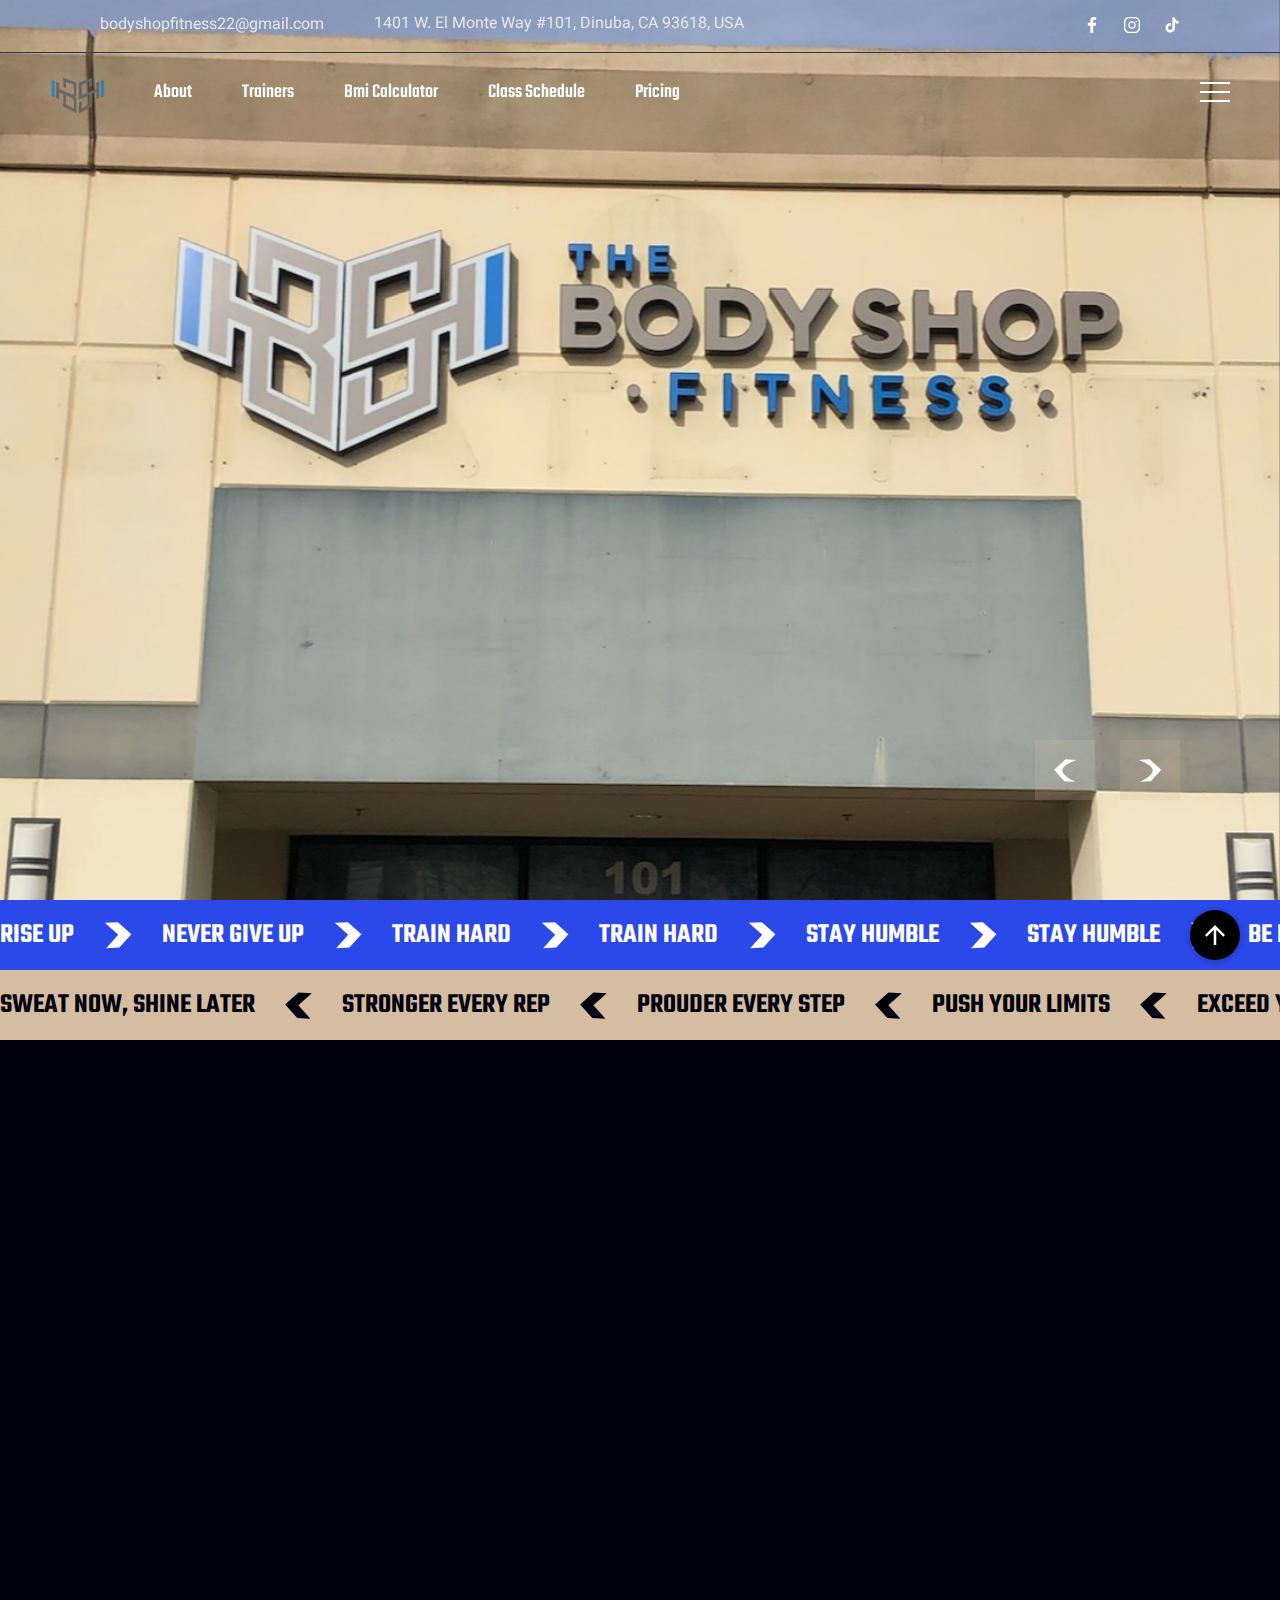
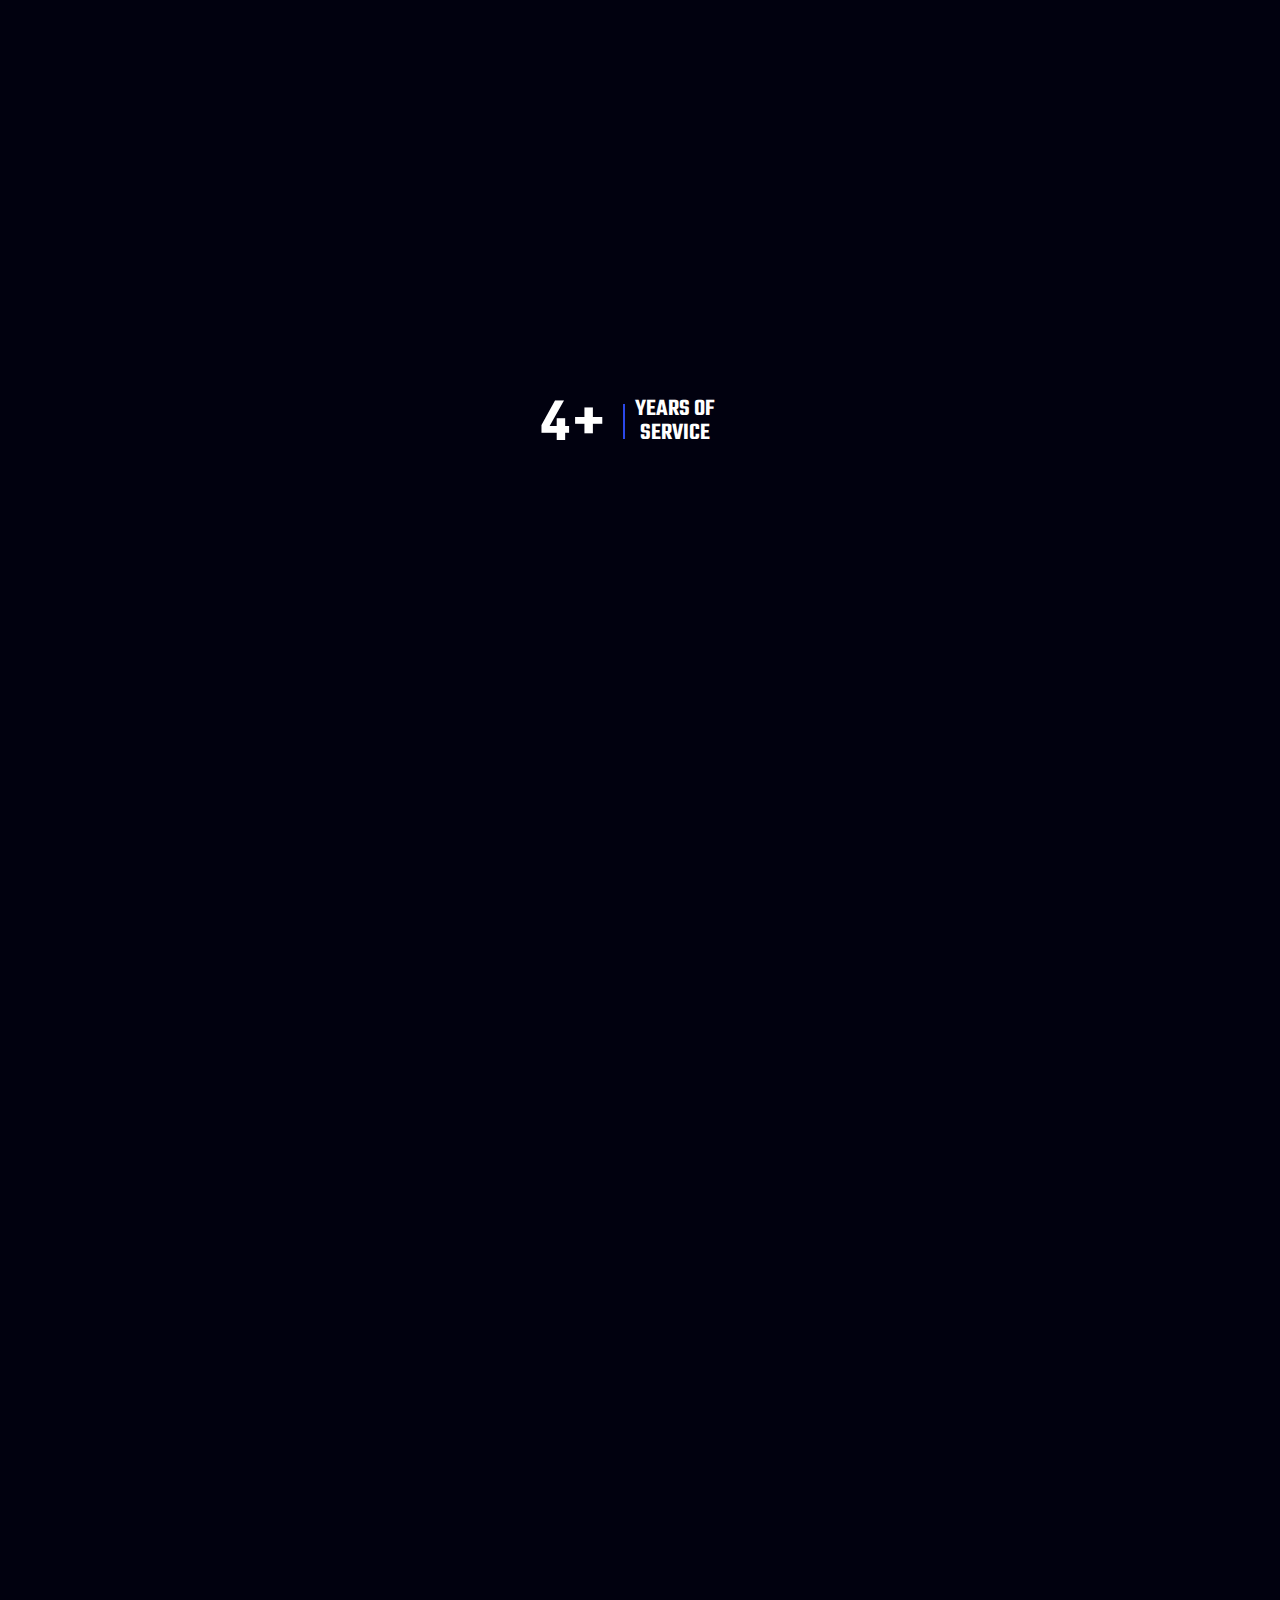
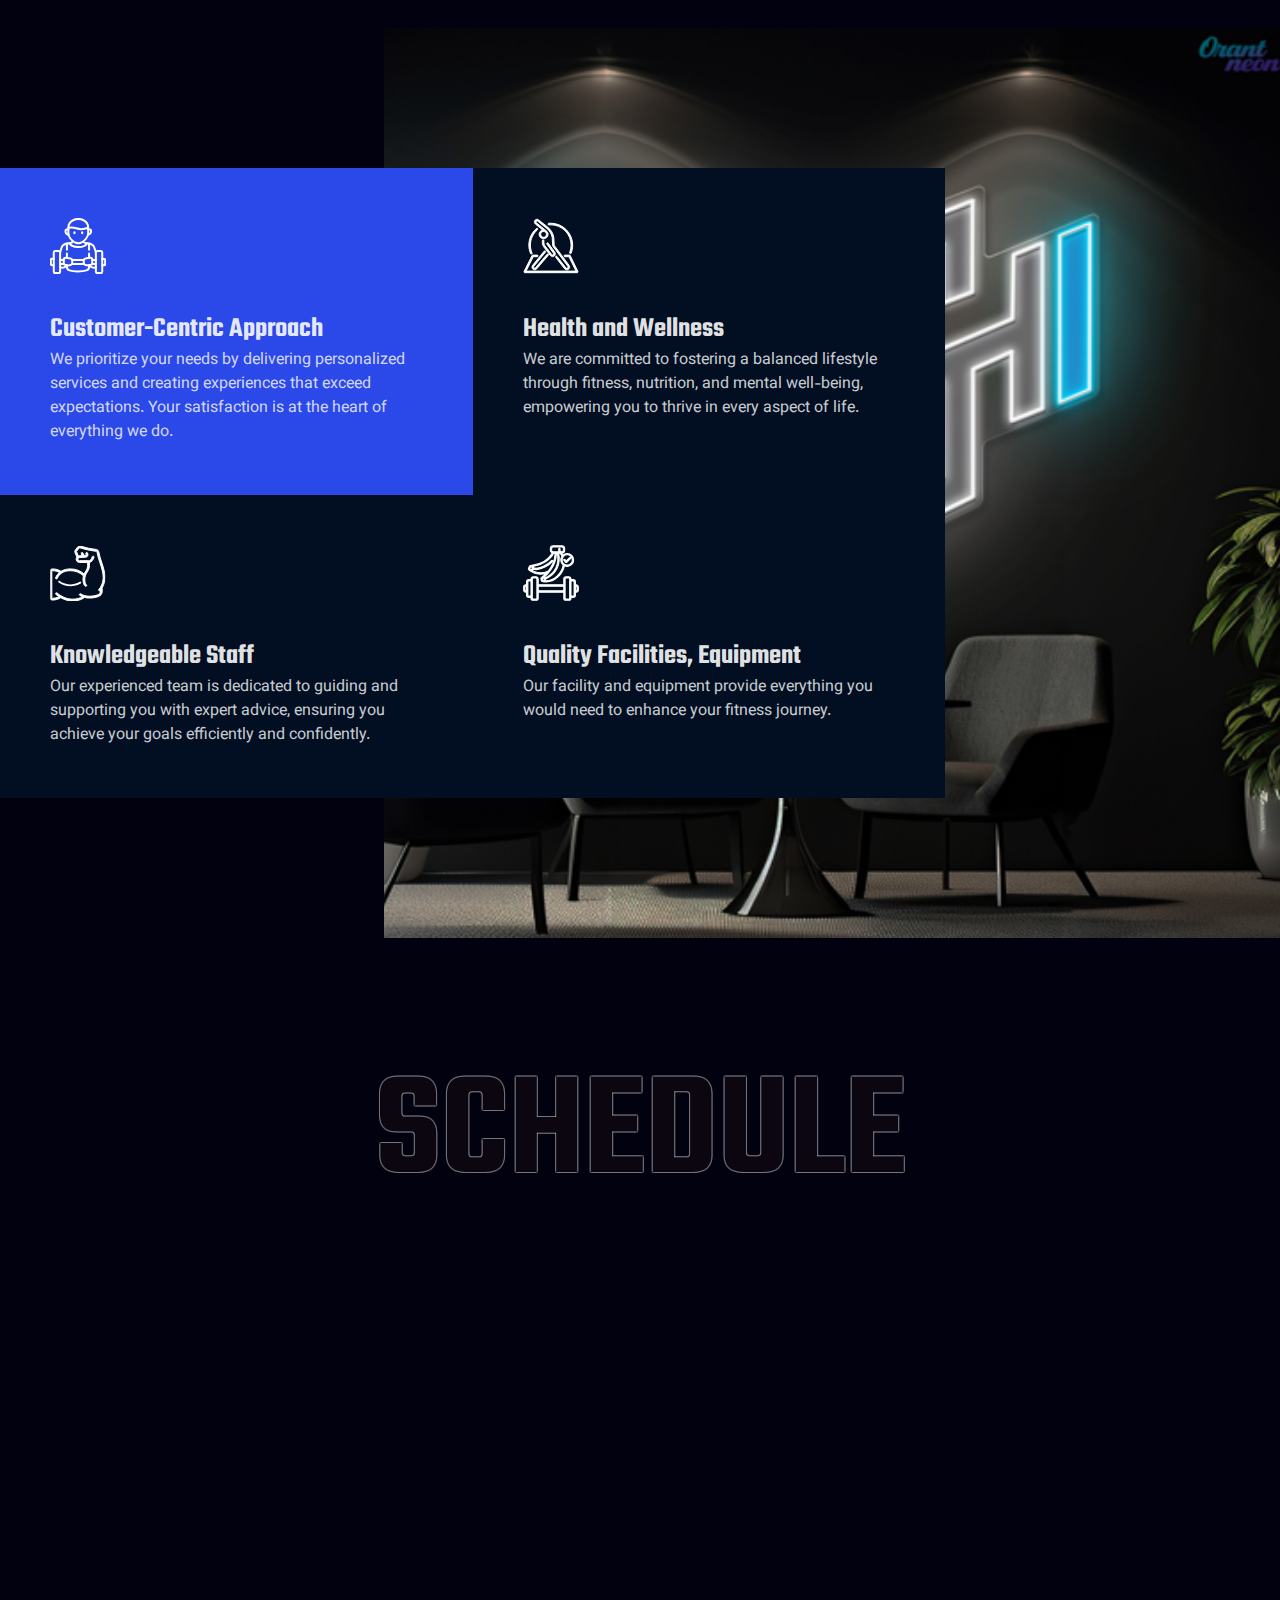
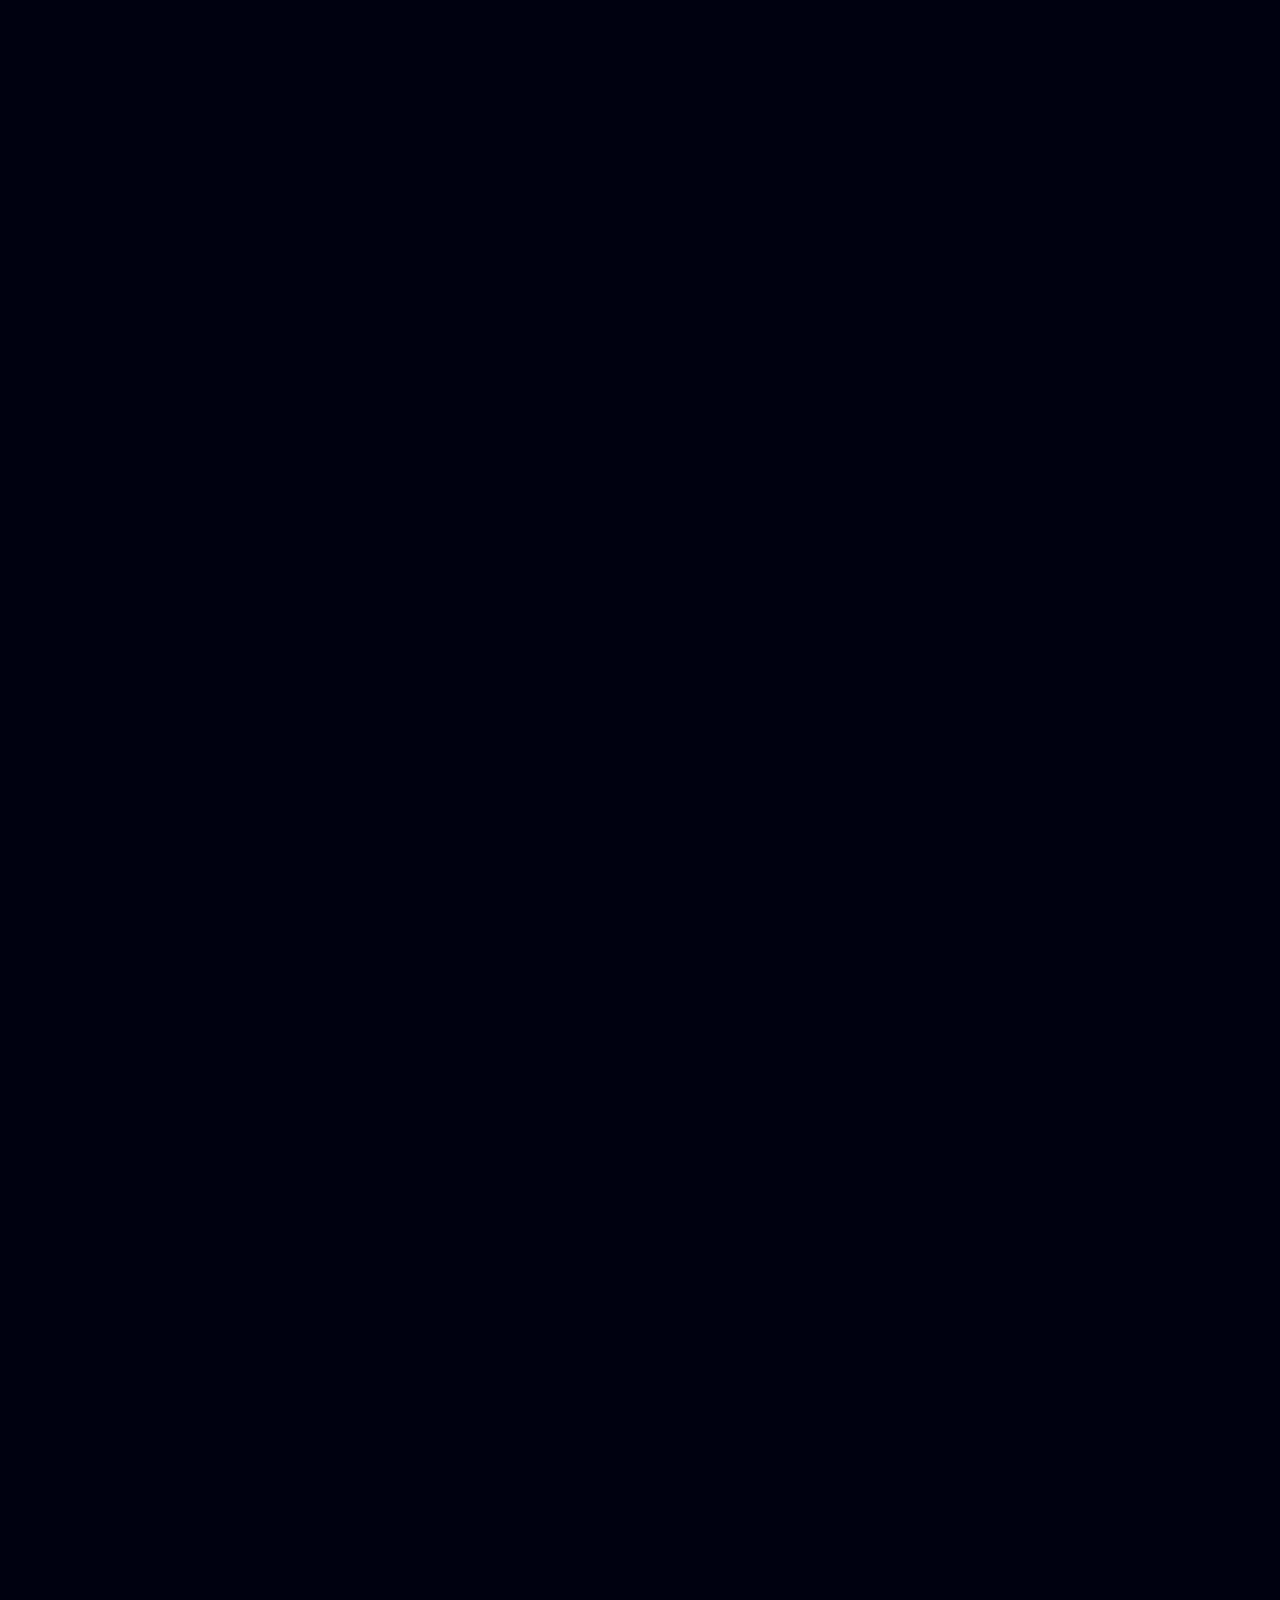
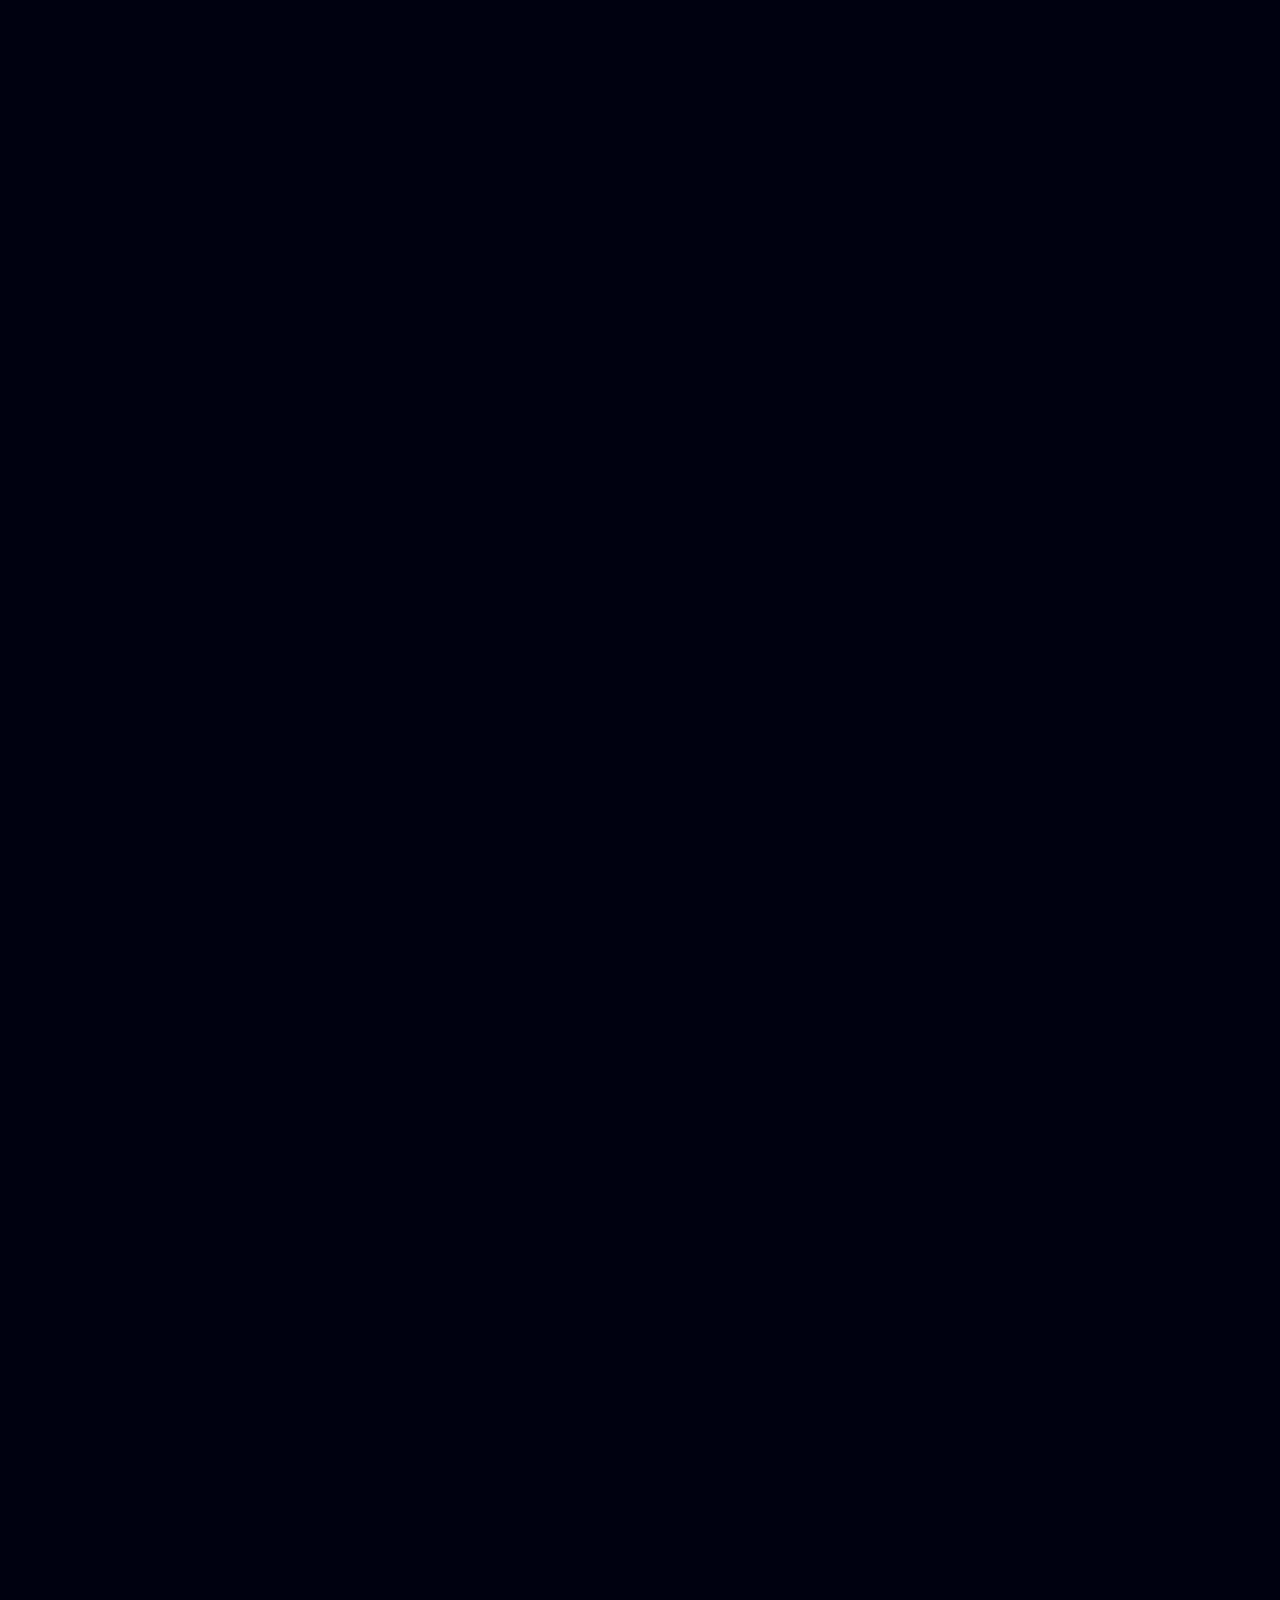
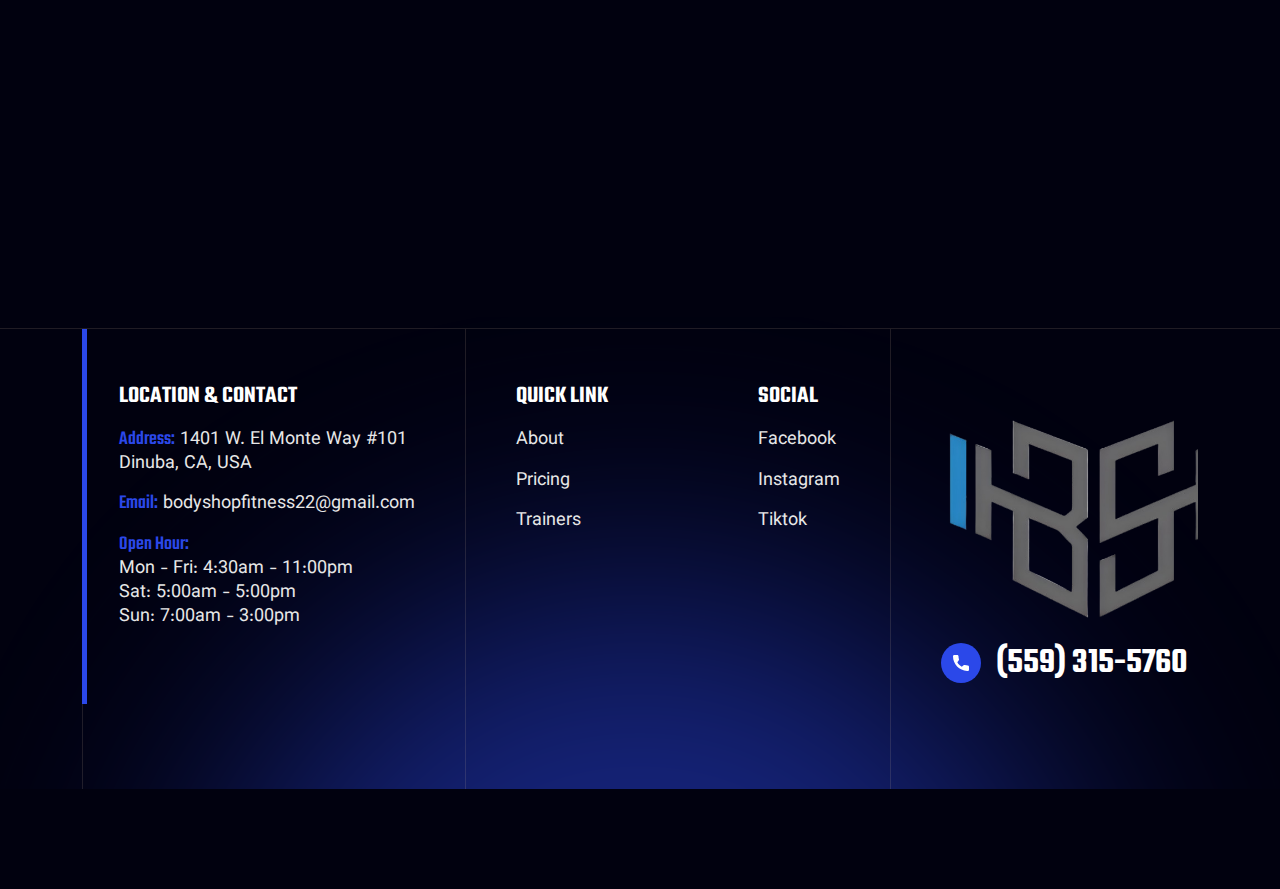
<file: index.html>
<!DOCTYPE html>
<html class="no-js" lang="en">

<head>
    <!-- Meta Tags -->
    <meta charset="utf-8" />
    <meta http-equiv="x-ua-compatible" content="ie=edge" />
    <meta name="viewport" content="width=device-width, initial-scale=1" />
    <meta name="author" content="Thememarch" />
    <!-- Favicon Icon -->
    <link rel="icon" href="assets/img/BSFLogo3.png" />
    <!-- Site Title -->
    <title>The Body Shop Fitness</title>
    <link rel="stylesheet" href="assets/css/plugins/bootstrap.min.css" />
    <link rel="stylesheet" href="assets/css/plugins/aos.css" />
    <link rel="stylesheet" href="assets/css/plugins/lightgallery.min.css" />
    <link rel="stylesheet" href="assets/css/plugins/swiper.min.css" />
    <link rel="stylesheet" href="assets/css/style.css" />
</head>

<body>


    <!-- Start Header Section -->
    <header class="ak-site_header ak-style1 ak-sticky_header">
        <div class="top-header-info">
            <div class="email-info">
                <a href="emailto:bodyshopfitness22@gmail.com">bodyshopfitness22@gmail.com</a>
                <p class="location-desp">1401 W. El Monte Way #101, Dinuba, CA 93618, USA</p>
            </div>
            <div class="d-flex gap-4 align-items-center">
                <a href="https://www.facebook.com/p/The-Body-Shop-Fitness-100083243293277/">
                    <svg width="16" height="17" viewBox="0 0 16 17" fill="none" xmlns="http://www.w3.org/2000/svg">
                        <g clip-path="url(#clip0_365_2385)">
                            <path
                                d="M9.2381 16.9756L9.2381 9.67777L11.6867 9.67777L12.0541 6.83284H9.2381V5.01676C9.2381 4.19335 9.46582 3.6322 10.6479 3.6322L12.1532 3.63158V1.08697C11.8929 1.05314 10.9993 0.975586 9.95931 0.975586C7.78764 0.975586 6.30087 2.30116 6.30087 4.735L6.30087 6.83284H3.84485L3.84485 9.67777H6.30087L6.30087 16.9756H9.2381Z"
                                fill="white" />
                        </g>
                        <defs>
                            <clipPath id="clip0_365_2385">
                                <rect width="16" height="16" fill="white"
                                    transform="translate(-0.000976562 0.975586)" />
                            </clipPath>
                        </defs>
                    </svg>

                </a>
                <a href="https://www.instagram.com/the_body_shop_fitness/" target="_blank" rel="noopener noreferrer">
                    <svg width="16" height="16" viewBox="0 0 24 24" fill="none" xmlns="http://www.w3.org/2000/svg">
                        <path
                            d="M7.5 2H16.5C19.5376 2 22 4.46243 22 7.5V16.5C22 19.5376 19.5376 22 16.5 22H7.5C4.46243 22 2 19.5376 2 16.5V7.5C2 4.46243 4.46243 2 7.5 2ZM7.5 0C3.35786 0 0 3.35786 0 7.5V16.5C0 20.6421 3.35786 24 7.5 24H16.5C20.6421 24 24 20.6421 24 16.5V7.5C24 3.35786 20.6421 0 16.5 0H7.5ZM12 6.375C8.82436 6.375 6.375 8.82436 6.375 12C6.375 15.1756 8.82436 17.625 12 17.625C15.1756 17.625 17.625 15.1756 17.625 12C17.625 8.82436 15.1756 6.375 12 6.375ZM12 8.25C14.0711 8.25 15.75 9.92893 15.75 12C15.75 14.0711 14.0711 15.75 12 15.75C9.92893 15.75 8.25 14.0711 8.25 12C8.25 9.92893 9.92893 8.25 12 8.25ZM18.2812 5.53125C17.7153 5.53125 17.25 5.99653 17.25 6.5625C17.25 7.12847 17.7153 7.59375 18.2812 7.59375C18.8472 7.59375 19.3125 7.12847 19.3125 6.5625C19.3125 5.99653 18.8472 5.53125 18.2812 5.53125Z"
                            fill="white"/>
                    </svg>
                </a>
                <a href="https://www.tiktok.com/@bodyshop.fit?lang=en" target="_blank" rel="noopener noreferrer">
                    <svg fill="#000000" width="16px" height="16px" viewBox="0 0 512 512" xmlns="http://www.w3.org/2000/svg">
                        <path d="M412.19,118.66a109.27,109.27,0,0,1-9.45-5.5,132.87,132.87,0,0,1-24.27-20.62c-18.1-20.71-24.86-41.72-27.35-56.43h.1C349.14,23.9,350,16,350.13,16H267.69V334.78c0,4.28,0,8.51-.18,12.69,0,.52-.05,1-.08,1.56,0,.23,0,.47-.05.71,0,.06,0,.12,0,.18a70,70,0,0,1-35.22,55.56,68.8,68.8,0,0,1-34.11,9c-38.41,0-69.54-31.32-69.54-70s31.13-70,69.54-70a68.9,68.9,0,0,1,21.41,3.39l.1-83.94a153.14,153.14,0,0,0-118,34.52,161.79,161.79,0,0,0-35.3,43.53c-3.48,6-16.61,30.11-18.2,69.24-1,22.21,5.67,45.22,8.85,54.73v.2c2,5.6,9.75,24.71,22.38,40.82A167.53,167.53,0,0,0,115,470.66v-.2l.2.2C155.11,497.78,199.36,496,199.36,496c7.66-.31,33.32,0,62.46-13.81,32.32-15.31,50.72-38.12,50.72-38.12a158.46,158.46,0,0,0,27.64-45.93c7.46-19.61,9.95-43.13,9.95-52.53V176.49c1,.6,14.32,9.41,14.32,9.41s19.19,12.3,49.13,20.31c21.48,5.7,50.42,6.9,50.42,6.9V131.27C453.86,132.37,433.27,129.17,412.19,118.66Z" fill="white" />
                    </svg>
                </a>
                
                
            </div>
        </div>
        <div class="ak-main_header">
            <div class="ak-main_header_in style-2">
                <div class="ak-main-header-left d-flex align-items-center gap-5">
                    <a class="ak-site_branding" href="index.html">
                        <img src="./assets/img/BSFLogo3.png" alt="...">
                    </a>
                    <div class="ak-nav ak-medium">
                        <ul class="ak-nav_list left-0">
                            <li>
                                <a href="about.html">About</a>
                            </li>
                            <li>
                                <a href="#trainers">Trainers</a>
                            </li>
                            <li>
                                <a href="#bmi-calculator">Bmi Calculator</a>
                            </li>
                            <li>
                                <a href="#schedule">Class Schedule</a>
                            </li>
                            <li>
                                <a href="#pricing">Pricing</a>
                            </li>
                        </ul>
                    </div>
                </div>

                <div class="ak-main-header-right">
                    <div class="button-offcanva style-2" data-bs-toggle="offcanvas" data-bs-target="#offcanvasRight"
                        aria-controls="offcanvasRight"></div>
                </div>
            </div>
        </div>
    </header>
    <!-- End Header Section -->

    <!-- Start offcanvas body -->
    <div class="offcanvas offcanvas-end style-2" tabindex="-1" id="offcanvasRight">
        <div class="offcanvas-header">
            <button type="button" class="btn-close btn-close-white style-2" data-bs-dismiss="offcanvas"
                aria-label="Close"></button>
        </div>
        <div class="offcanvas-body">
            <div class="offcanvas-body-coustom-style">
                <a class="ak-site_branding" href="index.html">
                    <img src="assets/img/BSFLogo3.png" alt="...">
                </a>
                <p class="desp">Cut the B***S***!</p>
                <div class="location-contant">
                    <h5 class="location-contant-title">LOCATION & CONTACT</h5>
                    <h6 class="location-contant-text"><span>Address:</span> 1401 W. El Monte Way #101, Dinuba, CA,
                        USA</h6>
                    <h6 class="location-contant-text"><span>Email: </span><a
                            href="emailto:bodyshopfitness22@gmail.com">bodyshopfitness22@gmail.com</a></h6>
                    <h6 class="location-contant-text"><span>Open Hour:</span> <br>Mon - Fri: 4:30am - 11:00pm <br> 
                        Sat: 5:00am - 5:00pm <br>
                        Sun: 7:00am - 3:00pm</h6>
                    <div class="ak-height-40 ak-height-lg-40"></div>
                    <div class="phone">

                        <a href="tel:(559)315-5760" class="d-flex align-items-center gap-3">
                            <span class="icon">
                                <svg width="40" height="41" viewBox="0 0 40 41" fill="none"
                                    xmlns="http://www.w3.org/2000/svg">
                                    <circle cx="20" cy="20.0137" r="20" fill="#2b48e9" />
                                    <g clip-path="url(#clip0_2083_460)">
                                        <path
                                            d="M26.7162 22.5158C25.7366 22.5158 24.7748 22.3626 23.8633 22.0614C23.4167 21.9091 22.8676 22.0488 22.595 22.3288L20.796 23.6869C18.7096 22.5732 17.4245 21.2884 16.326 19.2177L17.6441 17.4655C17.9865 17.1235 18.1094 16.624 17.9622 16.1552C17.6597 15.239 17.506 14.2776 17.506 13.2976C17.5061 12.5896 16.9301 12.0137 16.2222 12.0137H13.2839C12.576 12.0137 12 12.5896 12 13.2975C12 21.4121 18.6016 28.0137 26.7162 28.0137C27.4241 28.0137 28 27.4377 28 26.7298V23.7997C28 23.0918 27.424 22.5158 26.7162 22.5158Z"
                                            fill="white" />
                                    </g>
                                    <defs>
                                        <clipPath id="clip0_2083_460">
                                            <rect width="16" height="16" fill="white"
                                                transform="translate(12 12.0137)" />
                                        </clipPath>
                                    </defs>
                                </svg>
                            </span>
                            <span class="title">(559) 315-5760</span>
                        </a>
                    </div>
                </div>

            </div>
        </div>
    </div>
    <!-- End offcanvas body -->


    <!-- Start Hero -->
    <div class="slider slider_hero_2">
        <div class="swiper-wrapper">
            <div class="swiper-slide">
                <div class="ak-hero ak-style2">
                    <img src="assets/img/frontgym.jpg" class="ak-hero-bg ak-bg object-cover" alt="..." data-aos="fade-in">
                    <div class="hero-content-2">
                        <div data-aos="fade-up" data-swiper-parallax="100">
                                <span class="icon"><svg xmlns="http://www.w3.org/2000/svg" width="16" height="20"
                                        viewBox="0 0 16 20" fill="none">
                                            <clipPath id="clip0_1735_935564435">
                                                <rect width="16" height="19" fill="white"
                                                    transform="translate(0 0.5)" />
                                            </clipPath>
                                        </defs>
                                    </svg>
                                </span>
                            
                        </div>
                    </div>
                </div>
            </div>
            <div class="swiper-slide">
                <div class="ak-hero ak-style2">
                    <img src="assets/img/hero_slider_bg_5.png" class="ak-hero-bg ak-bg object-cover" alt="...">
                    <div class="hero-content-2">
                        <div class="hero-stroke-text">
                            <h2 class="stroke-text hero-stroke-text-one" data-swiper-parallax="300">
                                New
                            </h2>
                            <h2 class="stroke-text hero-stroke-text-two" data-swiper-parallax="100">
                                Year
                            </h2>
                            <h2 class="hero-title-three" data-swiper-parallax="200">
                                Special!
                            </h2>
                        </div>
                        <p class="hero-desp" data-swiper-parallax="400">Sign up with a 1 Year contract and only pay .25 cents for the first month!
                        </p>
                        <div data-aos="fade-up" data-aos-delay="600">
                            
                        </div>
                    </div>
                </div>
            </div>

        </div>
        <div class="hero_slider_controller_2">
            <div class="button-arrow-white hero-swiper-button-prev-2">
                <svg width="23" height="23" viewBox="0 0 23 23" fill="none" xmlns="http://www.w3.org/2000/svg">
                    <path
                        d="M11.5637 0.358104L0.122263 10.7495L10.3204 22.275L21.5202 22.8138C21.5202 22.8138 8.11146 17.3445 8.42872 11.291C8.74597 5.23741 22.6691 0.891968 22.6691 0.891968L11.5637 0.358104Z"
                        fill="white" />
                </svg>
            </div>
            <div class="button-arrow-white hero-swiper-button-next-2">
                <svg xmlns="http://www.w3.org/2000/svg" width="24" height="23" viewBox="0 0 24 23" fill="none">
                    <path
                        d="M11.6529 0.358104L23.0943 10.7495L12.8962 22.275L1.69636 22.8138C1.69636 22.8138 15.1051 17.3445 14.7878 11.291C14.4706 5.23741 0.547485 0.891968 0.547485 0.891968L11.6529 0.358104Z"
                        fill="white" />
                </svg>
            </div>
        </div>
    </div>

    <div class="sliding-text bottom-0">
        <div class="moving-section-wrap rotate-0 ak-normal text-uppercase">
            <div class="moving-section-in">
                <div class="moving-section">
                    <h4 class="moving-text">
                        <span> Rise up </span>
                        <span><img src="assets/img/next.svg" alt="next-arrow"></span>
                        <span> never give up</span>
                        <span><img src="assets/img/next.svg" alt="next-arrow"></span>
                        <span>Train hard</span>
                        <span><img src="assets/img/next.svg" alt="next-arrow"></span>
                        <span>Train hard </span>
                        <span><img src="assets/img/next.svg" alt="next-arrow"></span>
                        <span>stay humble</span>
                        <span><img src="assets/img/next.svg" alt="next-arrow"></span>
                        <span>stay humble</span>
                        <span><img src="assets/img/next.svg" alt="next-arrow"></span>
                        <span>be proud</span>
                        <span><img src="assets/img/next.svg" alt="next-arrow"></span>
                        <span>Believe in yourself</span>

                    </h4>
                </div>
                <div class="moving-section">
                    <h4 class="moving-text"><span> Rise up </span>
                        <span><img src="assets/img/next.svg" alt="next-arrow"></span>
                        <span> never give up</span>
                        <span><img src="assets/img/next.svg" alt="next-arrow"></span>
                        <span>Train hard</span>
                        <span><img src="assets/img/next.svg" alt="next-arrow"></span>
                        <span>Train hard </span>
                        <span><img src="assets/img/next.svg" alt="next-arrow"></span>
                        <span>stay humble</span>
                        <span><img src="assets/img/next.svg" alt="next-arrow"></span>
                        <span>stay humble</span>
                        <span><img src="assets/img/next.svg" alt="next-arrow"></span>
                        <span>be proud</span>
                        <span><img src="assets/img/next.svg" alt="next-arrow"></span>
                        <span>Believe in yourself</span>
                    </h4>
                </div>
                <div class="moving-section">
                    <h4 class="moving-text"><span> Rise up </span>
                        <span><img src="assets/img/next.svg" alt="next-arrow"></span>
                        <span> never give up</span>
                        <span><img src="assets/img/next.svg" alt="next-arrow"></span>
                        <span>Train hard</span>
                        <span><img src="assets/img/next.svg" alt="next-arrow"></span>
                        <span>Train hard </span>
                        <span><img src="assets/img/next.svg" alt="next-arrow"></span>
                        <span>stay humble</span>
                        <span><img src="assets/img/next.svg" alt="next-arrow"></span>
                        <span>stay humble</span>
                        <span><img src="assets/img/next.svg" alt="next-arrow"></span>
                        <span>be proud</span>
                        <span><img src="assets/img/next.svg" alt="next-arrow"></span>
                        <span>Believe in yourself</span>
                    </h4>
                </div>
            </div>
        </div>
        <div class="moving-section-wrap-two rotate-0 ak-normal text-uppercase">
            <div class="moving-section-in">
                <div class="moving-section slide-left">
                    <h4 class="moving-text">
                        <span>Sweat now, shine later</span>
                        <span><img src="assets/img/next-black.svg" alt="next-arrow"></span>
                        <span>Stronger every rep</span>
                        <span><img src="assets/img/next-black.svg" alt="next-arrow"></span>
                        <span> prouder every step</span>
                        <span><img src="assets/img/next-black.svg" alt="next-arrow"></span>
                        <span>Push your limits</span>
                        <span><img src="assets/img/next-black.svg" alt="next-arrow"></span>
                        <span>exceed your expectations</span>
                    </h4>
                </div>
                <div class="moving-section slide-left">
                    <h4 class="moving-text">
                        <span>Sweat now, shine later</span>
                        <span><img src="assets/img/next-black.svg" alt="next-arrow"></span>
                        <span>Stronger every rep</span>
                        <span><img src="assets/img/next-black.svg" alt="next-arrow"></span>
                        <span> prouder every step</span>
                        <span><img src="assets/img/next-black.svg" alt="next-arrow"></span>
                        <span>Push your limits</span>
                        <span><img src="assets/img/next-black.svg" alt="next-arrow"></span>
                        <span>exceed your expectations</span>
                    </h4>
                </div>
                <div class="moving-section slide-left">
                    <h4 class="moving-text">
                        <span>Sweat now, shine later</span>
                        <span><img src="assets/img/next-black.svg" alt="next-arrow"></span>
                        <span>Stronger every rep</span>
                        <span><img src="assets/img/next-black.svg" alt="next-arrow"></span>
                        <span> prouder every step</span>
                        <span><img src="assets/img/next-black.svg" alt="next-arrow"></span>
                        <span>Push your limits</span>
                        <span><img src="assets/img/next-black.svg" alt="next-arrow"></span>
                        <span>exceed your expectations</span>
                    </h4>
                </div>
            </div>
        </div>
    </div>
    <!-- End Hero -->

    <!-- Start About -->
    <div class="ak-height-135 ak-height-lg-80"></div>
    <section class="container">
        <div class="about-section">
            <div class="img-content" data-aos="fade-right">
                <div class="img-content-one image-hover-animation">
                    <img src="assets/img/faq1.PNG" class="about_1" alt="...">
                </div>
                <div class="img-content-two">
                    <img src="assets/img/BSFLogo2.svg" class="circle" alt="...">
                    <div class="img-content-about_2 image-hover-animation">
                        <img src="assets/img/yolefaq.PNG" class="about_2" alt="...">
                    </div>
                </div>
            </div>
            <div class="info-content" data-aos="fade-left">
                <div class="section-heading style-1">
                    <div class="section-subtitle">About Us</div>
                    <h2 class="section-title">
                        Here GYM Fitness Meets
                    </h2>
                    <div class="stroke-text" data-text="Excellence!">
                        Excellence!
                    </div>
                    <p class="section-short-desp mt-2">
                        Give us a call if you have any other questions you have about our facility.
                    </p>
                </div>
                <!-- Start Faq -->
                <div class="ak-height-40 ak-height-lg-40"></div>
                <div class="ak-accordion">
                    <div class="ak-accordion-item">
                        <div class="ak-accordion-title">
                            <h5><span>01.</span>How do I sign up?</h5>
                        </div>
                        <div class="ak-accordion-tab">
                            Visit us at 1401 W. El Monte Way #101 Dinuba, CA, and ask to sign up for a membership. All we ask if you can bring a Drivers license/ID and your bank routing number or credit/debit card to help with the sign up process.
                        </div>
                    </div>
                    <div class="ak-accordion-item">
                        <div class="ak-accordion-title">
                            <h5><span>02.</span>Do you have Family plans?</h5>
                        </div>
                        <div class="ak-accordion-tab">
                            Yes! We offer both family plans with a 1 year contract and a non contract both on a monthly baises. Visit us and ask for more information.
                        </div>
                    </div>
                    <div class="ak-accordion-item">
                        <div class="ak-accordion-title">
                            <h5><span>03.</span>Do you offer Daily Trials?</h5>
                        </div>
                        <div class="ak-accordion-tab">
                          Yes! Day pass are just $6 and we also offer week passes for $20.
                        </div>
                    </div>
                    <div class="ak-accordion-item">
                        <div class="ak-accordion-title">
                            <h5><span>04.</span>How do I make changes to my account?</h5>
                        </div>
                        <div class="ak-accordion-tab">
                           Visit us or give us a call with any questions we may help you answer about your membership.
                        </div>
                    </div>
                </div>
            </div>
            <!-- End Faq -->
        </div>
    </section>
    <!-- End About -->

    <!-- Start Fun Fact Counter -->
    <div class="ak-height-135 ak-height-lg-80"></div>
    <div class="funfact-counter style-2">
        <div class="container">
            <div class="auto-counter-section type-2 g-4 row" id="counter">
                <div class="funfact style1 type-2 ak-center counter-img">
                    <div class="funfact-number color-1">
                        <span id="count1" class="counter"></span>
                        <span>+</span>
                    </div>
                    <div class="primary-color-border"></div>
                    <div class="funfact-text">
                        <p class="color-1">YEARS OF <br> SERVICE</p>
                    </div>
                </div>
            </div>
        </div>
    </div>
    
    <script>
        // Set the starting year of the gym
        const startingYear = 2022; // Replace this with the gym's actual start year
    
        // Calculate the current number of years
        const currentYear = new Date().getFullYear();
        const yearsOfService = currentYear - startingYear;
    
        // Update the counter dynamically
        document.getElementById('count1').textContent = yearsOfService;
    </script>
    
    <!-- End Fun Fact Counter -->


    <!-- Start Team -->
     <secton id="trainers"/>
    <div class="ak-height-135 ak-height-lg-80"></div>
    <section class="container">
        <div class="section-heading style-1 type-1" data-aos="zoom-out">
            <div class="section-subtitle">Trainer</div>
            <h2 class="section-title">
                Our Trainers
            </h2>
        </div>
        <div class="ak-height-50 ak-height-lg-40"></div>
        <div class="team-content" data-aos="fade-up">
            <div class="team-card">
                <a href="francisco.html">
                    <div class="team-header-info">
                        <img src="assets/img/team_1.jpg" class="card-img-top" alt="...">
                    </div>
                    <div class="team-body-info">
                        <div>
                            <h4 class="team-title">Francisco Jimenez</h4>
                            <p class="team-subtitle">Personal Trainer</p>
                        </div>
                        <div>
                            <span class="button-arrow-black team-btn">
                                <svg width="23" height="24" viewBox="0 0 23 24" fill="none"
                                    xmlns="http://www.w3.org/2000/svg">
                                    <path
                                        d="M11.5448 0.893382L22.9862 11.2848L12.7881 22.8103L1.58827 23.3491C1.58827 23.3491 14.997 17.8798 14.6797 11.8262C14.3625 5.77269 0.439392 1.42725 0.439392 1.42725L11.5448 0.893382Z"
                                        fill="#01010F" />
                                </svg>

                            </span>
                        </div>
                    </div>
                </a>
            </div>
            <div class="team-card">
                <a href="maria.html">
                    <div class="team-header-info">
                        <img src="assets/img/maria.jpg" class="card-img-top" alt="...">
                    </div>
                    <div class="team-body-info">
                        <div>
                            <h4 class="team-title">Maria Larios</h4>
                            <p class="team-subtitle">Personal Trainer</p>
                        </div>
                        <div>
                            <span class="button-arrow-black team-btn">
                                <svg width="23" height="24" viewBox="0 0 23 24" fill="none"
                                    xmlns="http://www.w3.org/2000/svg">
                                    <path
                                        d="M11.5448 0.893382L22.9862 11.2848L12.7881 22.8103L1.58827 23.3491C1.58827 23.3491 14.997 17.8798 14.6797 11.8262C14.3625 5.77269 0.439392 1.42725 0.439392 1.42725L11.5448 0.893382Z"
                                        fill="#01010F" />
                                </svg>

                            </span>
                        </div>
                    </div>
                </a>
            </div>
            <div class="team-card">
                <a href="yolanda.html">
                    <div class="team-header-info">
                        <img src="assets/img/yole.jpg" class="card-img-top" alt="...">
                    </div>
                    <div class="team-body-info">
                        <div>
                            <h4 class="team-title">Yolanda Corona</h4>
                            <p class="team-subtitle">Personal Trainer</p>
                        </div>
                        <div>
                            <span class="button-arrow-black team-btn">
                                <svg width="23" height="24" viewBox="0 0 23 24" fill="none"
                                    xmlns="http://www.w3.org/2000/svg">
                                    <path
                                        d="M11.5448 0.893382L22.9862 11.2848L12.7881 22.8103L1.58827 23.3491C1.58827 23.3491 14.997 17.8798 14.6797 11.8262C14.3625 5.77269 0.439392 1.42725 0.439392 1.42725L11.5448 0.893382Z"
                                        fill="#01010F" />
                                </svg>

                            </span>
                        </div>
                    </div>
                </a>
            </div>
        </div>
    </section>
    <!-- End Team -->

    <!-- Start feature and video -->
    <div class="ak-height-135 ak-height-lg-80"></div>
    <section>
        <div class="feature-content-style-2">
            <div class="feature-video-conent ak-bg" data-src="assets/img/bsbackground.png">
            </div>
            <div class="feature-card-content">
                <div class="row row-cols-1 row-cols-md-2 g-2 g-md-0">
                    <div class="col">
                        <div class="feature-card style-2 active">
                            <img class="top-img" src="assets/img/services_icon1.svg" alt="">
                            <div class="text-content">
                                <h3>Customer-Centric Approach</h3>
                                <p>We prioritize your needs by delivering personalized services and creating experiences that exceed expectations. Your satisfaction is at the heart of everything we do.</p>
                            </div>
                        </div>
                    </div>
                    <div class="col">
                        <div class="feature-card style-2">
                            <img class="top-img" src="assets/img/services_icon2.svg" alt="">
                            <div class="text-content">
                                <h3>Health and Wellness</h3>
                                <p>We are committed to fostering a balanced lifestyle through fitness, nutrition, and mental well-being, empowering you to thrive in every aspect of life.</p>
                            </div>
                        </div>
                    </div>
                    <div class="col">
                        <div class="feature-card style-2">
                            <img class="top-img" src="assets/img/services_icon3.svg" alt="">
                            <div class="text-content">
                                <h3>Knowledgeable Staff</h3>
                                <p>Our experienced team is dedicated to guiding and supporting you with expert advice, ensuring you achieve your goals efficiently and confidently.</p>
                            </div>
                        </div>
                    </div>
                    <div class="col">
                        <div class="feature-card style-2">
                            <img class="top-img" src="assets/img/services_icon4.svg" alt="">
                            <div class="text-content">
                                <h3>Quality Facilities, Equipment</h3>
                                <p>Our facility and equipment provide everything you would need to enhance your fitness journey.</p>
                            </div>
                        </div>
                    </div>
                </div>
            </div>
        </div>
    </section>
    <!-- End feature and video -->


    <!-- Start  Schedule-->
    <div class="ak-height-135 ak-height-lg-80"></div>
    <section id="schedule">
        <div class="container position-relative">
            <h2 class="stroke-text type2">
                Schedule
            </h2>
            <div class="schedule-calendar background-color-remove" data-aos="fade-up" data-aos-delay="300"
                data-aos-offset="200" data-aos-duration="500">
                <div class="table-responsive br-routine">
                    <table class="tab-content">
                        <tbody>
                            <tr>
                                <th class="cs-col-title one"></th>
                                <th class="cs-col-title">
                                    <div>Monday</div>
                                </th>
                                <th class="cs-col-title">
                                    <div>Tuesday</div>
                                </th>
                                <th class="cs-col-title">
                                    <div>Wednesday</div>
                                </th>
                                <th class="cs-col-title">
                                    <div>Thursday</div>
                                </th>
                                <th class="cs-col-title">
                                    <div>Friday</div>
                                </th>
                                <th class="cs-col-title">
                                    <div>Saturday</div>
                                </th>
                                <th class="cs-col-title">
                                    <div>Sunday</div>
                                </th>
                            </tr>
                            <tr>
                                <th class="cs-row-title">6:30 PM - 7:30 PM</th>
                                <td>
                                    <a class="cs-item tab-pane" href="classes-details.html">
                                        <div class="cs-item-title">HIIT</div>
                                        <div class="cs-item-short-title">
                                            <p>Maria Larios</p>
                                        </div>
                                    </a>
                                </td>
                                <td>
                                    <a class="cs-item tab-pane" href="classes-details.html">
                                        <div class="cs-item-title">ZUMBA</div>
                                        <div class="cs-item-short-title">
                                            <p>Yazmin Ambriz</p>
                                        </div>
                                    </a>
                                </td>
                                <td></td>
                                <td>
                                    <a class="cs-item tab-pane" href="classes-details.html">
                                        <div class="cs-item-title">ZUMBA</div>
                                        <div class="cs-item-short-title">
                                            <p>Yazmin Ambriz</p>
                                        </div>
                                    </a>
                                </td>
                                <td>
                                    <a class="cs-item tab-pane" href="classes-details.html">
                                        <div class="cs-item-title">HIIT</div>
                                        <div class="cs-item-short-title">
                                            <p>Maria Larios</p>
                                        </div>
                                    </a>
                                </td>
                                <td></td>
                                <td></td>
                            </tr>
                        </tbody>
                    </table>
                </div>
            </div>
        </div>
    </section>
    <!-- End  Schedule-->


    <!-- Start Silver Sneaker-->
    <div class="ak-height-135 ak-height-lg-80"></div>
    <section class="container">
        <div class="testimonial">
            <div class="testimonial-img image-hover-animation animation-2s" data-aos="fade-right">
                <img src="assets/img/silversneaker.jpg" alt="...">
            </div>
            <div class="testimonial-info" data-aos="fade-left">
                <h2 class="stroke-text" data-text="Over65?">
                    Over65? 
                </h2>
                <div class="slider testimonial-slider-home">
                    <div class="swiper-wrapper">
                            <div class="testimonial-content">
                                <div class="client">
                                    <div class="primary-color-border-horizontal"></div>
                                    <h5 class="title"></h5>
                                    <p class="sub-title">Senor Citizen</p>
                                </div>
                                <div class="desp">
                                    
                                    <p>
                                        Discover if your membership is eligible for coverage under your supplement plan!

SilverSneakers provides unlimited access to all participating gyms and fitness centers within the network.

Even if your insurance doesn’t include the SilverSneakers program, you’re still welcome to join The Body Shop Fitness at a discounted rate.
                                    </p>
                                </div>
                            </div>
                        </div>
                            </div>
                        </div>
                    </div>
                </div>
            </div>
        </div>
    </section>
    <!-- End Silver Sneaker-->

    <!-- Start Bmi Calculation -->
    <section id="bmi-calculator">
        <div class="bim-calculation" data-aos="fade-up">
            <div class="ak-height-150 ak-height-lg-80"></div>
            <div class="container">
                <div class="col-md-12">
                <div class="section-heading style-1 type-1" data-aos="zoom-out">
                    <div class="section-subtitle">BMI Calculator</div>
                    <h2 class="section-title">
                        Body Mass Index
                    </h2>
                </div>
                <form class="row bim-calculator-from" id="bmiForm">
                    <div class="col-md-6">
                        <label for="Feet" class="label">Your Height (Feet)*</label>
                        <input class="form-control style1 type2" id="Feet" name="feet" type="number" step="1"
                            placeholder="Height in feet..." required>
                    </div>
                    <div class="col-md-6">
                        <label for="Inches" class="label">Your Height (Inches)*</label>
                        <input class="form-control style1 type2" id="Inches" name="inches" type="number" step="1"
                            placeholder="Height in inches..." required>
                    </div>
                    <div class="col-md-6">
                        <label for="Weight" class="label">Your Weight (in pounds)*</label>
                        <input class="form-control style1 type2" id="Weight" name="weight" type="number" step="0.1"
                            placeholder="Weight in pounds..." required>
                    </div>
                    <div class="col-md-6">
                        <label for="Gender" class="label">Your Gender*</label>
                        <select class="form-select style1 type2" id="Gender" name="gender" required>
                            <option value="" selected disabled>Select Gender...</option>
                            <option value="Male">Male</option>
                            <option value="Female">Female</option>
                        </select>
                    </div>
                    <div class="col-md-6">
                        <label for="Goal" class="label">I Want*</label>
                        <select class="form-select style1 type2" id="Goal" name="goal" required>
                            <option value="" selected disabled>I Want...</option>
                            <option value="Weight Loss">Weight Loss</option>
                            <option value="Weight Gain">Weight Gain</option>
                            <option value="Maintain Weight">Maintain Weight</option>
                        </select>
                    </div>
                    <div class="col-12">
                        <div id="bmiResult" style="margin-top: 20px; font-size: 1.2rem; color: #fff;"></div>
                    </div>
                    <div class="ak-height-35 ak-height-lg-20"></div>
                    <div class="col-md-12">
                        <button type="submit" class="button-primary style_2 ak-center">
                            CALCULATE BMI
                            <span class="icon"><svg xmlns="http://www.w3.org/2000/svg" width="16" height="20"
                                    viewBox="0 0 16 20" fill="none">
                                    <g clip-path="url(#clip0_1735_935)">
                                        <path fill-rule="evenodd" clip-rule="evenodd"
                                            d="M0.585999 18.938L9.586 9.93799L0.585999 0.937988H6.99073L15.9907 9.93799L6.99073 18.938H0.585999Z"
                                            fill="white"></path>
                                    </g>
                                    <defs>
                                        <clipPath id="clip0_1735_34593554">
                                            <rect width="16" height="19" fill="white" transform="translate(0 0.5)">
                                            </rect>
                                        </clipPath>
                                    </defs>
                                </svg>
                            </span>
                        </button>
                    </div>
                </form>
            </div>
        </div>
    </div>
    
    <script>
        // JavaScript for BMI Calculation with Feet and Inches
        document.getElementById("bmiForm").addEventListener("submit", function (event) {
            event.preventDefault();
    
            // Get form inputs
            const feet = parseFloat(document.getElementById("Feet").value);
            const inches = parseFloat(document.getElementById("Inches").value);
            const weight = parseFloat(document.getElementById("Weight").value);
            const gender = document.getElementById("Gender").value;
            const goal = document.getElementById("Goal").value;
    
            // Convert feet and inches to total inches
            const totalHeightInches = (feet * 12) + inches;
    
            // Validate inputs
            if (totalHeightInches > 0 && weight > 0) {
                // Calculate BMI
                const bmi = (weight * 703) / (totalHeightInches * totalHeightInches);
                let category;
    
                // Determine BMI category
                if (bmi < 18.5) {
                    category = "Underweight";
                } else if (bmi >= 18.5 && bmi < 24.9) {
                    category = "Normal weight";
                } else if (bmi >= 25 && bmi < 29.9) {
                    category = "Overweight";
                } else {
                    category = "Obesity";
                }
    
                // Display the result
                const resultDiv = document.getElementById("bmiResult");
                resultDiv.innerHTML = `
                    Your BMI is <strong>${bmi.toFixed(2)}</strong> (${category}).<br>
                    Gender: <strong>${gender}</strong><br>
                    Goal: <strong>${goal}</strong>
                `;
            } else {
                alert("Please enter valid height and weight.");
            }
        });
    </script>
    </section>
    <!-- End Bmi Calculation -->

    <!-- Pricing -->
            <section id="pricing" />
            <div class="ak-height-80 ak-height-lg-50"></div>
            <div class="container">
            <div class="section-heading style-1 type-1" data-aos="zoom-out">
                <div class="section-subtitle">Pricing</div>
                <h2 class="section-title">
                    Prices
                </h2>
            </div>
        </div>
            <div class="package-content">
                <div class="package type2" data-aos="fade-up">
                    <div class="package-one style2 hover-active-class color2">
                        <div class="title">
                            <h5> $50</h5>
                            <h3>Monthly</h3>
                            <h6>$40 Enrollment Fee</h6>
                        </div>
                        <div class="border-horizontal"></div>
                        <ul class="package-list">
                            <li>
                                <svg xmlns="http://www.w3.org/2000/svg" width="27" height="27" viewBox="0 0 27 27"
                                    fill="none">
                                    <rect x="0.0420837" y="0.742188" width="26" height="26" fill="white"
                                        fill-opacity="0.1" />
                                    <path
                                        d="M7.40184 12.6533C7.12571 12.6541 6.85543 12.7331 6.62228 12.881C6.38914 13.029 6.20265 13.24 6.0844 13.4895C5.96614 13.739 5.92095 14.017 5.95406 14.2911C5.98717 14.5652 6.09722 14.8244 6.27147 15.0386L9.98624 19.5892C10.1187 19.7537 10.2885 19.8842 10.4815 19.9698C10.6745 20.0555 10.8851 20.0939 11.096 20.0818C11.5469 20.0576 11.9539 19.8164 12.2135 19.4198L19.93 6.99236C19.9313 6.9903 19.9326 6.98824 19.9339 6.9862C20.0063 6.87504 19.9829 6.65473 19.8334 6.51633C19.7924 6.47832 19.744 6.44912 19.6912 6.43053C19.6384 6.41193 19.5824 6.40434 19.5266 6.40821C19.4708 6.41208 19.4164 6.42734 19.3667 6.45304C19.317 6.47874 19.2731 6.51434 19.2377 6.55765C19.2349 6.56106 19.232 6.56441 19.2291 6.56771L11.4469 15.3604C11.4173 15.3939 11.3813 15.4212 11.3411 15.4406C11.3009 15.46 11.2572 15.4713 11.2125 15.4737C11.1679 15.4761 11.1233 15.4696 11.0812 15.4547C11.0391 15.4397 11.0004 15.4165 10.9674 15.3864L8.38458 13.0361C8.11634 12.7902 7.76574 12.6536 7.40184 12.6533Z"
                                        fill="white" />
                                </svg>
                                <span>Access to Sauna</span>
                            </li>
                            <li>
                                <svg xmlns="http://www.w3.org/2000/svg" width="27" height="27" viewBox="0 0 27 27"
                                    fill="none">
                                    <rect x="0.0420837" y="0.742188" width="26" height="26" fill="white"
                                        fill-opacity="0.1" />
                                    <path
                                        d="M7.40184 12.6533C7.12571 12.6541 6.85543 12.7331 6.62228 12.881C6.38914 13.029 6.20265 13.24 6.0844 13.4895C5.96614 13.739 5.92095 14.017 5.95406 14.2911C5.98717 14.5652 6.09722 14.8244 6.27147 15.0386L9.98624 19.5892C10.1187 19.7537 10.2885 19.8842 10.4815 19.9698C10.6745 20.0555 10.8851 20.0939 11.096 20.0818C11.5469 20.0576 11.9539 19.8164 12.2135 19.4198L19.93 6.99236C19.9313 6.9903 19.9326 6.98824 19.9339 6.9862C20.0063 6.87504 19.9829 6.65473 19.8334 6.51633C19.7924 6.47832 19.744 6.44912 19.6912 6.43053C19.6384 6.41193 19.5824 6.40434 19.5266 6.40821C19.4708 6.41208 19.4164 6.42734 19.3667 6.45304C19.317 6.47874 19.2731 6.51434 19.2377 6.55765C19.2349 6.56106 19.232 6.56441 19.2291 6.56771L11.4469 15.3604C11.4173 15.3939 11.3813 15.4212 11.3411 15.4406C11.3009 15.46 11.2572 15.4713 11.2125 15.4737C11.1679 15.4761 11.1233 15.4696 11.0812 15.4547C11.0391 15.4397 11.0004 15.4165 10.9674 15.3864L8.38458 13.0361C8.11634 12.7902 7.76574 12.6536 7.40184 12.6533Z"
                                        fill="white" />
                                </svg>
                                <span>HIIT Class</span>
                            </li>
                            <li>
                                <svg xmlns="http://www.w3.org/2000/svg" width="27" height="27" viewBox="0 0 27 27"
                                    fill="none">
                                    <rect x="0.0420837" y="0.742188" width="26" height="26" fill="white"
                                        fill-opacity="0.1" />
                                    <path
                                        d="M7.40184 12.6533C7.12571 12.6541 6.85543 12.7331 6.62228 12.881C6.38914 13.029 6.20265 13.24 6.0844 13.4895C5.96614 13.739 5.92095 14.017 5.95406 14.2911C5.98717 14.5652 6.09722 14.8244 6.27147 15.0386L9.98624 19.5892C10.1187 19.7537 10.2885 19.8842 10.4815 19.9698C10.6745 20.0555 10.8851 20.0939 11.096 20.0818C11.5469 20.0576 11.9539 19.8164 12.2135 19.4198L19.93 6.99236C19.9313 6.9903 19.9326 6.98824 19.9339 6.9862C20.0063 6.87504 19.9829 6.65473 19.8334 6.51633C19.7924 6.47832 19.744 6.44912 19.6912 6.43053C19.6384 6.41193 19.5824 6.40434 19.5266 6.40821C19.4708 6.41208 19.4164 6.42734 19.3667 6.45304C19.317 6.47874 19.2731 6.51434 19.2377 6.55765C19.2349 6.56106 19.232 6.56441 19.2291 6.56771L11.4469 15.3604C11.4173 15.3939 11.3813 15.4212 11.3411 15.4406C11.3009 15.46 11.2572 15.4713 11.2125 15.4737C11.1679 15.4761 11.1233 15.4696 11.0812 15.4547C11.0391 15.4397 11.0004 15.4165 10.9674 15.3864L8.38458 13.0361C8.11634 12.7902 7.76574 12.6536 7.40184 12.6533Z"
                                        fill="white" />
                                </svg>
                                <span>Zumba Class</span>
                            </li>
                            <li>
                                <svg xmlns="http://www.w3.org/2000/svg" width="27" height="27" viewBox="0 0 27 27"
                                    fill="none">
                                    <rect x="0.0420837" y="0.742188" width="26" height="26" fill="white"
                                        fill-opacity="0.1" />
                                    <path
                                        d="M7.40184 12.6533C7.12571 12.6541 6.85543 12.7331 6.62228 12.881C6.38914 13.029 6.20265 13.24 6.0844 13.4895C5.96614 13.739 5.92095 14.017 5.95406 14.2911C5.98717 14.5652 6.09722 14.8244 6.27147 15.0386L9.98624 19.5892C10.1187 19.7537 10.2885 19.8842 10.4815 19.9698C10.6745 20.0555 10.8851 20.0939 11.096 20.0818C11.5469 20.0576 11.9539 19.8164 12.2135 19.4198L19.93 6.99236C19.9313 6.9903 19.9326 6.98824 19.9339 6.9862C20.0063 6.87504 19.9829 6.65473 19.8334 6.51633C19.7924 6.47832 19.744 6.44912 19.6912 6.43053C19.6384 6.41193 19.5824 6.40434 19.5266 6.40821C19.4708 6.41208 19.4164 6.42734 19.3667 6.45304C19.317 6.47874 19.2731 6.51434 19.2377 6.55765C19.2349 6.56106 19.232 6.56441 19.2291 6.56771L11.4469 15.3604C11.4173 15.3939 11.3813 15.4212 11.3411 15.4406C11.3009 15.46 11.2572 15.4713 11.2125 15.4737C11.1679 15.4761 11.1233 15.4696 11.0812 15.4547C11.0391 15.4397 11.0004 15.4165 10.9674 15.3864L8.38458 13.0361C8.11634 12.7902 7.76574 12.6536 7.40184 12.6533Z"
                                        fill="white" />
                                </svg>
                                <span>Discounted Rates for Protein Shakes</span>
                            </li>
                            <li>
                                <svg xmlns="http://www.w3.org/2000/svg" width="27" height="27" viewBox="0 0 27 27"
                                    fill="none">
                                    <rect x="0.0420837" y="0.742188" width="26" height="26" fill="white"
                                        fill-opacity="0.1" />
                                    <path
                                        d="M7.40184 12.6533C7.12571 12.6541 6.85543 12.7331 6.62228 12.881C6.38914 13.029 6.20265 13.24 6.0844 13.4895C5.96614 13.739 5.92095 14.017 5.95406 14.2911C5.98717 14.5652 6.09722 14.8244 6.27147 15.0386L9.98624 19.5892C10.1187 19.7537 10.2885 19.8842 10.4815 19.9698C10.6745 20.0555 10.8851 20.0939 11.096 20.0818C11.5469 20.0576 11.9539 19.8164 12.2135 19.4198L19.93 6.99236C19.9313 6.9903 19.9326 6.98824 19.9339 6.9862C20.0063 6.87504 19.9829 6.65473 19.8334 6.51633C19.7924 6.47832 19.744 6.44912 19.6912 6.43053C19.6384 6.41193 19.5824 6.40434 19.5266 6.40821C19.4708 6.41208 19.4164 6.42734 19.3667 6.45304C19.317 6.47874 19.2731 6.51434 19.2377 6.55765C19.2349 6.56106 19.232 6.56441 19.2291 6.56771L11.4469 15.3604C11.4173 15.3939 11.3813 15.4212 11.3411 15.4406C11.3009 15.46 11.2572 15.4713 11.2125 15.4737C11.1679 15.4761 11.1233 15.4696 11.0812 15.4547C11.0391 15.4397 11.0004 15.4165 10.9674 15.3864L8.38458 13.0361C8.11634 12.7902 7.76574 12.6536 7.40184 12.6533Z"
                                        fill="white" />
                                </svg>
                                <span>No Annual Fee</span>
                            </li>

                        </ul>
                    </div>
                    <div class="package-two style2 hover-active-class active color2">
                        <div class="title">
                            <h5> $35</h5>
                            <h3>1 Year Contract Monthly</h3>
                            <h6>$40 Enrollment Fee</h6>
                        </div>
                        <div class="border-horizontal"></div>
                        <ul class="package-list">
                            <li>
                                <svg xmlns="http://www.w3.org/2000/svg" width="27" height="27" viewBox="0 0 27 27"
                                    fill="none">
                                    <rect x="0.0420837" y="0.742188" width="26" height="26" fill="white"
                                        fill-opacity="0.1" />
                                    <path
                                        d="M7.40184 12.6533C7.12571 12.6541 6.85543 12.7331 6.62228 12.881C6.38914 13.029 6.20265 13.24 6.0844 13.4895C5.96614 13.739 5.92095 14.017 5.95406 14.2911C5.98717 14.5652 6.09722 14.8244 6.27147 15.0386L9.98624 19.5892C10.1187 19.7537 10.2885 19.8842 10.4815 19.9698C10.6745 20.0555 10.8851 20.0939 11.096 20.0818C11.5469 20.0576 11.9539 19.8164 12.2135 19.4198L19.93 6.99236C19.9313 6.9903 19.9326 6.98824 19.9339 6.9862C20.0063 6.87504 19.9829 6.65473 19.8334 6.51633C19.7924 6.47832 19.744 6.44912 19.6912 6.43053C19.6384 6.41193 19.5824 6.40434 19.5266 6.40821C19.4708 6.41208 19.4164 6.42734 19.3667 6.45304C19.317 6.47874 19.2731 6.51434 19.2377 6.55765C19.2349 6.56106 19.232 6.56441 19.2291 6.56771L11.4469 15.3604C11.4173 15.3939 11.3813 15.4212 11.3411 15.4406C11.3009 15.46 11.2572 15.4713 11.2125 15.4737C11.1679 15.4761 11.1233 15.4696 11.0812 15.4547C11.0391 15.4397 11.0004 15.4165 10.9674 15.3864L8.38458 13.0361C8.11634 12.7902 7.76574 12.6536 7.40184 12.6533Z"
                                        fill="white" />
                                </svg>
                                <span>Access to Sauna</span>
                            </li>
                            <li>
                                <svg xmlns="http://www.w3.org/2000/svg" width="27" height="27" viewBox="0 0 27 27"
                                    fill="none">
                                    <rect x="0.0420837" y="0.742188" width="26" height="26" fill="white"
                                        fill-opacity="0.1" />
                                    <path
                                        d="M7.40184 12.6533C7.12571 12.6541 6.85543 12.7331 6.62228 12.881C6.38914 13.029 6.20265 13.24 6.0844 13.4895C5.96614 13.739 5.92095 14.017 5.95406 14.2911C5.98717 14.5652 6.09722 14.8244 6.27147 15.0386L9.98624 19.5892C10.1187 19.7537 10.2885 19.8842 10.4815 19.9698C10.6745 20.0555 10.8851 20.0939 11.096 20.0818C11.5469 20.0576 11.9539 19.8164 12.2135 19.4198L19.93 6.99236C19.9313 6.9903 19.9326 6.98824 19.9339 6.9862C20.0063 6.87504 19.9829 6.65473 19.8334 6.51633C19.7924 6.47832 19.744 6.44912 19.6912 6.43053C19.6384 6.41193 19.5824 6.40434 19.5266 6.40821C19.4708 6.41208 19.4164 6.42734 19.3667 6.45304C19.317 6.47874 19.2731 6.51434 19.2377 6.55765C19.2349 6.56106 19.232 6.56441 19.2291 6.56771L11.4469 15.3604C11.4173 15.3939 11.3813 15.4212 11.3411 15.4406C11.3009 15.46 11.2572 15.4713 11.2125 15.4737C11.1679 15.4761 11.1233 15.4696 11.0812 15.4547C11.0391 15.4397 11.0004 15.4165 10.9674 15.3864L8.38458 13.0361C8.11634 12.7902 7.76574 12.6536 7.40184 12.6533Z"
                                        fill="white" />
                                </svg>
                                <span>HIIT Class</span>
                            </li>
                            <li>
                                <svg xmlns="http://www.w3.org/2000/svg" width="27" height="27" viewBox="0 0 27 27"
                                    fill="none">
                                    <rect x="0.0420837" y="0.742188" width="26" height="26" fill="white"
                                        fill-opacity="0.1" />
                                    <path
                                        d="M7.40184 12.6533C7.12571 12.6541 6.85543 12.7331 6.62228 12.881C6.38914 13.029 6.20265 13.24 6.0844 13.4895C5.96614 13.739 5.92095 14.017 5.95406 14.2911C5.98717 14.5652 6.09722 14.8244 6.27147 15.0386L9.98624 19.5892C10.1187 19.7537 10.2885 19.8842 10.4815 19.9698C10.6745 20.0555 10.8851 20.0939 11.096 20.0818C11.5469 20.0576 11.9539 19.8164 12.2135 19.4198L19.93 6.99236C19.9313 6.9903 19.9326 6.98824 19.9339 6.9862C20.0063 6.87504 19.9829 6.65473 19.8334 6.51633C19.7924 6.47832 19.744 6.44912 19.6912 6.43053C19.6384 6.41193 19.5824 6.40434 19.5266 6.40821C19.4708 6.41208 19.4164 6.42734 19.3667 6.45304C19.317 6.47874 19.2731 6.51434 19.2377 6.55765C19.2349 6.56106 19.232 6.56441 19.2291 6.56771L11.4469 15.3604C11.4173 15.3939 11.3813 15.4212 11.3411 15.4406C11.3009 15.46 11.2572 15.4713 11.2125 15.4737C11.1679 15.4761 11.1233 15.4696 11.0812 15.4547C11.0391 15.4397 11.0004 15.4165 10.9674 15.3864L8.38458 13.0361C8.11634 12.7902 7.76574 12.6536 7.40184 12.6533Z"
                                        fill="white" />
                                </svg>
                                <span>Zumba Class</span>
                            </li>
                            <li>
                                <svg xmlns="http://www.w3.org/2000/svg" width="27" height="27" viewBox="0 0 27 27"
                                    fill="none">
                                    <rect x="0.0420837" y="0.742188" width="26" height="26" fill="white"
                                        fill-opacity="0.1" />
                                    <path
                                        d="M7.40184 12.6533C7.12571 12.6541 6.85543 12.7331 6.62228 12.881C6.38914 13.029 6.20265 13.24 6.0844 13.4895C5.96614 13.739 5.92095 14.017 5.95406 14.2911C5.98717 14.5652 6.09722 14.8244 6.27147 15.0386L9.98624 19.5892C10.1187 19.7537 10.2885 19.8842 10.4815 19.9698C10.6745 20.0555 10.8851 20.0939 11.096 20.0818C11.5469 20.0576 11.9539 19.8164 12.2135 19.4198L19.93 6.99236C19.9313 6.9903 19.9326 6.98824 19.9339 6.9862C20.0063 6.87504 19.9829 6.65473 19.8334 6.51633C19.7924 6.47832 19.744 6.44912 19.6912 6.43053C19.6384 6.41193 19.5824 6.40434 19.5266 6.40821C19.4708 6.41208 19.4164 6.42734 19.3667 6.45304C19.317 6.47874 19.2731 6.51434 19.2377 6.55765C19.2349 6.56106 19.232 6.56441 19.2291 6.56771L11.4469 15.3604C11.4173 15.3939 11.3813 15.4212 11.3411 15.4406C11.3009 15.46 11.2572 15.4713 11.2125 15.4737C11.1679 15.4761 11.1233 15.4696 11.0812 15.4547C11.0391 15.4397 11.0004 15.4165 10.9674 15.3864L8.38458 13.0361C8.11634 12.7902 7.76574 12.6536 7.40184 12.6533Z"
                                        fill="white" />
                                </svg>
                                <span>Discounted Rates for Protein Shakes</span>
                            </li>
                            <li>
                                <svg xmlns="http://www.w3.org/2000/svg" width="27" height="27" viewBox="0 0 27 27"
                                    fill="none">
                                    <rect x="0.0420837" y="0.742188" width="26" height="26" fill="white"
                                        fill-opacity="0.1" />
                                    <path
                                        d="M7.40184 12.6533C7.12571 12.6541 6.85543 12.7331 6.62228 12.881C6.38914 13.029 6.20265 13.24 6.0844 13.4895C5.96614 13.739 5.92095 14.017 5.95406 14.2911C5.98717 14.5652 6.09722 14.8244 6.27147 15.0386L9.98624 19.5892C10.1187 19.7537 10.2885 19.8842 10.4815 19.9698C10.6745 20.0555 10.8851 20.0939 11.096 20.0818C11.5469 20.0576 11.9539 19.8164 12.2135 19.4198L19.93 6.99236C19.9313 6.9903 19.9326 6.98824 19.9339 6.9862C20.0063 6.87504 19.9829 6.65473 19.8334 6.51633C19.7924 6.47832 19.744 6.44912 19.6912 6.43053C19.6384 6.41193 19.5824 6.40434 19.5266 6.40821C19.4708 6.41208 19.4164 6.42734 19.3667 6.45304C19.317 6.47874 19.2731 6.51434 19.2377 6.55765C19.2349 6.56106 19.232 6.56441 19.2291 6.56771L11.4469 15.3604C11.4173 15.3939 11.3813 15.4212 11.3411 15.4406C11.3009 15.46 11.2572 15.4713 11.2125 15.4737C11.1679 15.4761 11.1233 15.4696 11.0812 15.4547C11.0391 15.4397 11.0004 15.4165 10.9674 15.3864L8.38458 13.0361C8.11634 12.7902 7.76574 12.6536 7.40184 12.6533Z"
                                        fill="white" />
                                </svg>
                                <span>Annual Fee Every January</span>
                            </li>

                        </ul>
                    </div>
                    <div class="package-three style2 hover-active-class color2">
                        <div class="title">
                            <h5> $360</h5>
                            <h3>Paid Year In Full</h3>
                            <h6>$40 Enrollment Fee</h6>
                        </div>
                        <div class="border-horizontal"></div>
                        <ul class="package-list">
                            <li>
                                <svg xmlns="http://www.w3.org/2000/svg" width="27" height="27" viewBox="0 0 27 27"
                                    fill="none">
                                    <rect x="0.0420837" y="0.742188" width="26" height="26" fill="white"
                                        fill-opacity="0.1" />
                                    <path
                                        d="M7.40184 12.6533C7.12571 12.6541 6.85543 12.7331 6.62228 12.881C6.38914 13.029 6.20265 13.24 6.0844 13.4895C5.96614 13.739 5.92095 14.017 5.95406 14.2911C5.98717 14.5652 6.09722 14.8244 6.27147 15.0386L9.98624 19.5892C10.1187 19.7537 10.2885 19.8842 10.4815 19.9698C10.6745 20.0555 10.8851 20.0939 11.096 20.0818C11.5469 20.0576 11.9539 19.8164 12.2135 19.4198L19.93 6.99236C19.9313 6.9903 19.9326 6.98824 19.9339 6.9862C20.0063 6.87504 19.9829 6.65473 19.8334 6.51633C19.7924 6.47832 19.744 6.44912 19.6912 6.43053C19.6384 6.41193 19.5824 6.40434 19.5266 6.40821C19.4708 6.41208 19.4164 6.42734 19.3667 6.45304C19.317 6.47874 19.2731 6.51434 19.2377 6.55765C19.2349 6.56106 19.232 6.56441 19.2291 6.56771L11.4469 15.3604C11.4173 15.3939 11.3813 15.4212 11.3411 15.4406C11.3009 15.46 11.2572 15.4713 11.2125 15.4737C11.1679 15.4761 11.1233 15.4696 11.0812 15.4547C11.0391 15.4397 11.0004 15.4165 10.9674 15.3864L8.38458 13.0361C8.11634 12.7902 7.76574 12.6536 7.40184 12.6533Z"
                                        fill="white" />
                                </svg>
                                <span>Access to Sauna</span>
                            </li>
                            <li>
                                <svg xmlns="http://www.w3.org/2000/svg" width="27" height="27" viewBox="0 0 27 27"
                                    fill="none">
                                    <rect x="0.0420837" y="0.742188" width="26" height="26" fill="white"
                                        fill-opacity="0.1" />
                                    <path
                                        d="M7.40184 12.6533C7.12571 12.6541 6.85543 12.7331 6.62228 12.881C6.38914 13.029 6.20265 13.24 6.0844 13.4895C5.96614 13.739 5.92095 14.017 5.95406 14.2911C5.98717 14.5652 6.09722 14.8244 6.27147 15.0386L9.98624 19.5892C10.1187 19.7537 10.2885 19.8842 10.4815 19.9698C10.6745 20.0555 10.8851 20.0939 11.096 20.0818C11.5469 20.0576 11.9539 19.8164 12.2135 19.4198L19.93 6.99236C19.9313 6.9903 19.9326 6.98824 19.9339 6.9862C20.0063 6.87504 19.9829 6.65473 19.8334 6.51633C19.7924 6.47832 19.744 6.44912 19.6912 6.43053C19.6384 6.41193 19.5824 6.40434 19.5266 6.40821C19.4708 6.41208 19.4164 6.42734 19.3667 6.45304C19.317 6.47874 19.2731 6.51434 19.2377 6.55765C19.2349 6.56106 19.232 6.56441 19.2291 6.56771L11.4469 15.3604C11.4173 15.3939 11.3813 15.4212 11.3411 15.4406C11.3009 15.46 11.2572 15.4713 11.2125 15.4737C11.1679 15.4761 11.1233 15.4696 11.0812 15.4547C11.0391 15.4397 11.0004 15.4165 10.9674 15.3864L8.38458 13.0361C8.11634 12.7902 7.76574 12.6536 7.40184 12.6533Z"
                                        fill="white" />
                                </svg>
                                <span>HIIT Class</span>
                            </li>
                            <li>
                                <svg xmlns="http://www.w3.org/2000/svg" width="27" height="27" viewBox="0 0 27 27"
                                    fill="none">
                                    <rect x="0.0420837" y="0.742188" width="26" height="26" fill="white"
                                        fill-opacity="0.1" />
                                    <path
                                        d="M7.40184 12.6533C7.12571 12.6541 6.85543 12.7331 6.62228 12.881C6.38914 13.029 6.20265 13.24 6.0844 13.4895C5.96614 13.739 5.92095 14.017 5.95406 14.2911C5.98717 14.5652 6.09722 14.8244 6.27147 15.0386L9.98624 19.5892C10.1187 19.7537 10.2885 19.8842 10.4815 19.9698C10.6745 20.0555 10.8851 20.0939 11.096 20.0818C11.5469 20.0576 11.9539 19.8164 12.2135 19.4198L19.93 6.99236C19.9313 6.9903 19.9326 6.98824 19.9339 6.9862C20.0063 6.87504 19.9829 6.65473 19.8334 6.51633C19.7924 6.47832 19.744 6.44912 19.6912 6.43053C19.6384 6.41193 19.5824 6.40434 19.5266 6.40821C19.4708 6.41208 19.4164 6.42734 19.3667 6.45304C19.317 6.47874 19.2731 6.51434 19.2377 6.55765C19.2349 6.56106 19.232 6.56441 19.2291 6.56771L11.4469 15.3604C11.4173 15.3939 11.3813 15.4212 11.3411 15.4406C11.3009 15.46 11.2572 15.4713 11.2125 15.4737C11.1679 15.4761 11.1233 15.4696 11.0812 15.4547C11.0391 15.4397 11.0004 15.4165 10.9674 15.3864L8.38458 13.0361C8.11634 12.7902 7.76574 12.6536 7.40184 12.6533Z"
                                        fill="white" />
                                </svg>
                                <span>Zumba Class</span>
                            </li>
                            <li>
                                <svg xmlns="http://www.w3.org/2000/svg" width="27" height="27" viewBox="0 0 27 27"
                                    fill="none">
                                    <rect x="0.0420837" y="0.742188" width="26" height="26" fill="white"
                                        fill-opacity="0.1" />
                                    <path
                                        d="M7.40184 12.6533C7.12571 12.6541 6.85543 12.7331 6.62228 12.881C6.38914 13.029 6.20265 13.24 6.0844 13.4895C5.96614 13.739 5.92095 14.017 5.95406 14.2911C5.98717 14.5652 6.09722 14.8244 6.27147 15.0386L9.98624 19.5892C10.1187 19.7537 10.2885 19.8842 10.4815 19.9698C10.6745 20.0555 10.8851 20.0939 11.096 20.0818C11.5469 20.0576 11.9539 19.8164 12.2135 19.4198L19.93 6.99236C19.9313 6.9903 19.9326 6.98824 19.9339 6.9862C20.0063 6.87504 19.9829 6.65473 19.8334 6.51633C19.7924 6.47832 19.744 6.44912 19.6912 6.43053C19.6384 6.41193 19.5824 6.40434 19.5266 6.40821C19.4708 6.41208 19.4164 6.42734 19.3667 6.45304C19.317 6.47874 19.2731 6.51434 19.2377 6.55765C19.2349 6.56106 19.232 6.56441 19.2291 6.56771L11.4469 15.3604C11.4173 15.3939 11.3813 15.4212 11.3411 15.4406C11.3009 15.46 11.2572 15.4713 11.2125 15.4737C11.1679 15.4761 11.1233 15.4696 11.0812 15.4547C11.0391 15.4397 11.0004 15.4165 10.9674 15.3864L8.38458 13.0361C8.11634 12.7902 7.76574 12.6536 7.40184 12.6533Z"
                                        fill="white" />
                                </svg>
                                <span>Discounted Rates for Protein Shakes</span>
                            </li>
                            <li>
                                <svg xmlns="http://www.w3.org/2000/svg" width="27" height="27" viewBox="0 0 27 27"
                                    fill="none">
                                    <rect x="0.0420837" y="0.742188" width="26" height="26" fill="white"
                                        fill-opacity="0.1" />
                                    <path
                                        d="M7.40184 12.6533C7.12571 12.6541 6.85543 12.7331 6.62228 12.881C6.38914 13.029 6.20265 13.24 6.0844 13.4895C5.96614 13.739 5.92095 14.017 5.95406 14.2911C5.98717 14.5652 6.09722 14.8244 6.27147 15.0386L9.98624 19.5892C10.1187 19.7537 10.2885 19.8842 10.4815 19.9698C10.6745 20.0555 10.8851 20.0939 11.096 20.0818C11.5469 20.0576 11.9539 19.8164 12.2135 19.4198L19.93 6.99236C19.9313 6.9903 19.9326 6.98824 19.9339 6.9862C20.0063 6.87504 19.9829 6.65473 19.8334 6.51633C19.7924 6.47832 19.744 6.44912 19.6912 6.43053C19.6384 6.41193 19.5824 6.40434 19.5266 6.40821C19.4708 6.41208 19.4164 6.42734 19.3667 6.45304C19.317 6.47874 19.2731 6.51434 19.2377 6.55765C19.2349 6.56106 19.232 6.56441 19.2291 6.56771L11.4469 15.3604C11.4173 15.3939 11.3813 15.4212 11.3411 15.4406C11.3009 15.46 11.2572 15.4713 11.2125 15.4737C11.1679 15.4761 11.1233 15.4696 11.0812 15.4547C11.0391 15.4397 11.0004 15.4165 10.9674 15.3864L8.38458 13.0361C8.11634 12.7902 7.76574 12.6536 7.40184 12.6533Z"
                                        fill="white" />
                                </svg>
                                <span>No Annual Fee</span>
                            </li>

                        </ul>
                    </div>
                </div>
            </div>
        </div>
        <div class="ak-height-135 ak-height-lg-80"></div>
    </section>
    <!-- End Pricing -->


    <!-- Start Blog-->
    <div class="ak-height-135 ak-height-lg-80"></div>
    <section class="container">
        <div class="section-heading style-1 type-1" data-aos="zoom-out">
            <div class="section-subtitle">Latest Post</div>
            <h2 class="section-title">
                Posts
            </h2>
        </div>
        <div class="ak-height-50 ak-height-lg-40"></div>
        <div class="row row-cols-1 row-cols-md-2 g-4">
            <div class="col">
                <div class="post-card style2" data-aos="fade-up">
                    <div class="post-content">
                        <div class="post-img">
                            <img src="assets/img/1stpost.PNG" alt="...">
                        </div>
                        <div class="post-info">
                            <a class="post-title" href="blog-details.html">
                                Inside tour of our gym! 🏋‍♂️
                            </a>
                        </div>
                    </div>
                    <div class="post-btn">
                        <a href="https://www.instagram.com/p/C0Cm8MyPI_H/" target="_blank" class="post-btn-link">
                            <span>See Post</span>
                            <span class="icon">
                                <svg xmlns="http://www.w3.org/2000/svg" width="12" height="15" viewBox="0 0 12 15"
                                    fill="none">
                                    <g clip-path="url(#clip0_1823_142)">
                                        <path fill-rule="evenodd" clip-rule="evenodd"
                                            d="M0.642334 14.1001L7.27392 7.46849L0.642334 0.836914H5.36161L11.9932 7.46849L5.36161 14.1001H0.642334Z"
                                            fill="white" />
                                    </g>
                                    <defs>
                                        <clipPath id="clip0_1823_142gf">
                                            <rect width="11.7895" height="14" fill="white"
                                                transform="translate(0.210571 0.51416)" />
                                        </clipPath>
                                    </defs>
                                </svg>
                            </span>
                        </a>
                    </div>
                </div>
            </div>
            <div class="col">
                <div class="post-card style2" data-aos="fade-up">
                    <div class="post-content">
                        <div class="post-img">
                            <img src="assets/img/2ndpost.PNG" alt="...">
                        </div>
                        <div class="post-info">
                            <a class="post-title" href="blog-details.html">
                                Don't think nobody noticed.
                            </a>
                        </div>
                    </div>
                    <div class="post-btn">
                        <a href="https://www.instagram.com/p/C2szqJ2vZmZ/" target="_blank" class="post-btn-link">
                            <span>See Post</span>
                            <span class="icon">
                                <svg xmlns="http://www.w3.org/2000/svg" width="12" height="15" viewBox="0 0 12 15"
                                    fill="none">
                                    <g clip-path="url(#clip0_1823_142)">
                                        <path fill-rule="evenodd" clip-rule="evenodd"
                                            d="M0.642334 14.1001L7.27392 7.46849L0.642334 0.836914H5.36161L11.9932 7.46849L5.36161 14.1001H0.642334Z"
                                            fill="white" />
                                    </g>
                                    <defs>
                                        <clipPath id="clip0_1823_14232">
                                            <rect width="11.7895" height="14" fill="white"
                                                transform="translate(0.210571 0.51416)" />
                                        </clipPath>
                                    </defs>
                                </svg>
                            </span>
                        </a>
                    </div>
                </div>
            </div>
        </div>
    </section>
    <!-- End Blog-->

    <!-- Start Footer -->
    <div class="ak-height-135 ak-height-lg-80"></div>
    <footer class="footer">
        <img src="assets/img/footer_bg_light.svg" class="footer_bg_light" alt="...">
        <div class="border-footer-1"></div>
        <div class="container">
            <div class="footer style-1">
                <!-- <div class="border-footer-1"></div> -->
                <div class="location-contact">
                    <h5 class="title">LOCATION & CONTACT</h5>
                    <p class="address"><span>Address:</span> 1401 W. El Monte Way #101
                        <br> Dinuba, CA, USA
                    </p>
                    <a href="mailto:bodyshopfitness22@gmail.com" class="email"><span>Email:</span> bodyshopfitness22@gmail.com</a>
                    <p><span class="time">Open Hour:</span> <br>Mon - Fri: 4:30am - 11:00pm <br> 
                        Sat: 5:00am - 5:00pm <br>
                        Sun: 7:00am - 3:00pm</p>
                </div>

                <div class="link-social">
                    <div class="link">
                        <h5 class="title">QUICK LINK</h5>
                        <a href="about.html">About</a>
                        <a href="#pricing">Pricing</a>
                        <a href="#trainers">Trainers</a>
                    </div>
                    <div class="social">
                        <h5 class="title">SOCIAL</h5>
                        <a href="https://www.facebook.com/p/The-Body-Shop-Fitness-100083243293277/" target="_blank" rel="noopener noreferrer">Facebook</a>
                        <a href="https://www.instagram.com/the_body_shop_fitness/" target="_blank" rel="noopener noreferrer">Instagram</a>
                        <a href="https://www.tiktok.com/@bodyshop.fit?lang=en" target="_blank" rel="noopener noreferrer">Tiktok</a>
                    </div>
                </div>

                <div class="logo-footer">
                    <div class="logo">
                        <img src="assets/img/BSFLogo3.png" alt="logo">
                    </div>
                    <a href="tel:(559)3155760" class="phone">
                        <span class="icon">
                            <svg width="40" height="41" viewBox="0 0 40 41" fill="none"
                                xmlns="http://www.w3.org/2000/svg">
                                <circle cx="20" cy="20.0137" r="20" fill="#2b48e9" />
                                <g clip-path="url(#clip0_2083_46035324)">
                                    <path
                                        d="M26.7162 22.5158C25.7366 22.5158 24.7748 22.3626 23.8633 22.0614C23.4167 21.9091 22.8676 22.0488 22.595 22.3288L20.796 23.6869C18.7096 22.5732 17.4245 21.2884 16.326 19.2177L17.6441 17.4655C17.9865 17.1235 18.1094 16.624 17.9622 16.1552C17.6597 15.239 17.506 14.2776 17.506 13.2976C17.5061 12.5896 16.9301 12.0137 16.2222 12.0137H13.2839C12.576 12.0137 12 12.5896 12 13.2975C12 21.4121 18.6016 28.0137 26.7162 28.0137C27.4241 28.0137 28 27.4377 28 26.7298V23.7997C28 23.0918 27.424 22.5158 26.7162 22.5158Z"
                                        fill="white" />
                                </g>
                                <defs>
                                    <clipPath id="clip0_2083_46035324">
                                        <rect width="16" height="16" fill="white" transform="translate(12 12.0137)" />
                                    </clipPath>
                                </defs>
                            </svg>
                        </span>
                        <h3 class="title">(559) 315-5760</h3>
                    </a>
                </div>
            </div>
        </div>
        <div class="border-footer-2"></div>
        <div class="copyright-text">
            <p>Copyright © 2024 The Body Shop Fitness. Website by <a class="lua" href="https://www.ilua.tech/" target="_blank" rel="noopener noreferrer"> Luas Goods</a></p></p>
        </div>
    </footer>
    <!-- End Footer -->

    <span class="ak-scrollup">
        <svg width="20" height="20" viewBox="0 0 20 20" fill="none" xmlns="http://www.w3.org/2000/svg">
            <path d="M0 10L1.7625 11.7625L8.75 4.7875V20H11.25V4.7875L18.225 11.775L20 10L10 0L0 10Z"
                fill="currentColor" />
        </svg>
    </span>
    <!-- Start Video Popup -->
    <div class="ak-video-popup">
        <div class="ak-video-popup-overlay"></div>
        <div class="ak-video-popup-content">
            <div class="ak-video-popup-layer"></div>
            <div class="ak-video-popup-container">
                <div class="ak-video-popup-align">
                    <div class="embed-responsive embed-responsive-16by9">
                        <iframe class="embed-responsive-item" src="about:blank"></iframe>
                    </div>
                </div>
                <div class="ak-video-popup-close"></div>
            </div>
        </div>
    </div>
    <!-- End Video Popup -->

    <!-- Script -->
    <script src="assets/js/plugins/jquery-3.7.1.min.js"></script>
    <script src="assets/js/plugins/aos.js"></script>
    <script src="assets/js/plugins/bootstrap.bundle.min.js"></script>
    <script src="assets/js/plugins/lightgallery.min.js"></script>
    <script src="assets/js/plugins/swiper.min.js"></script>
    <script src="assets/js/main.js"></script>

</body>

</html>
</file>
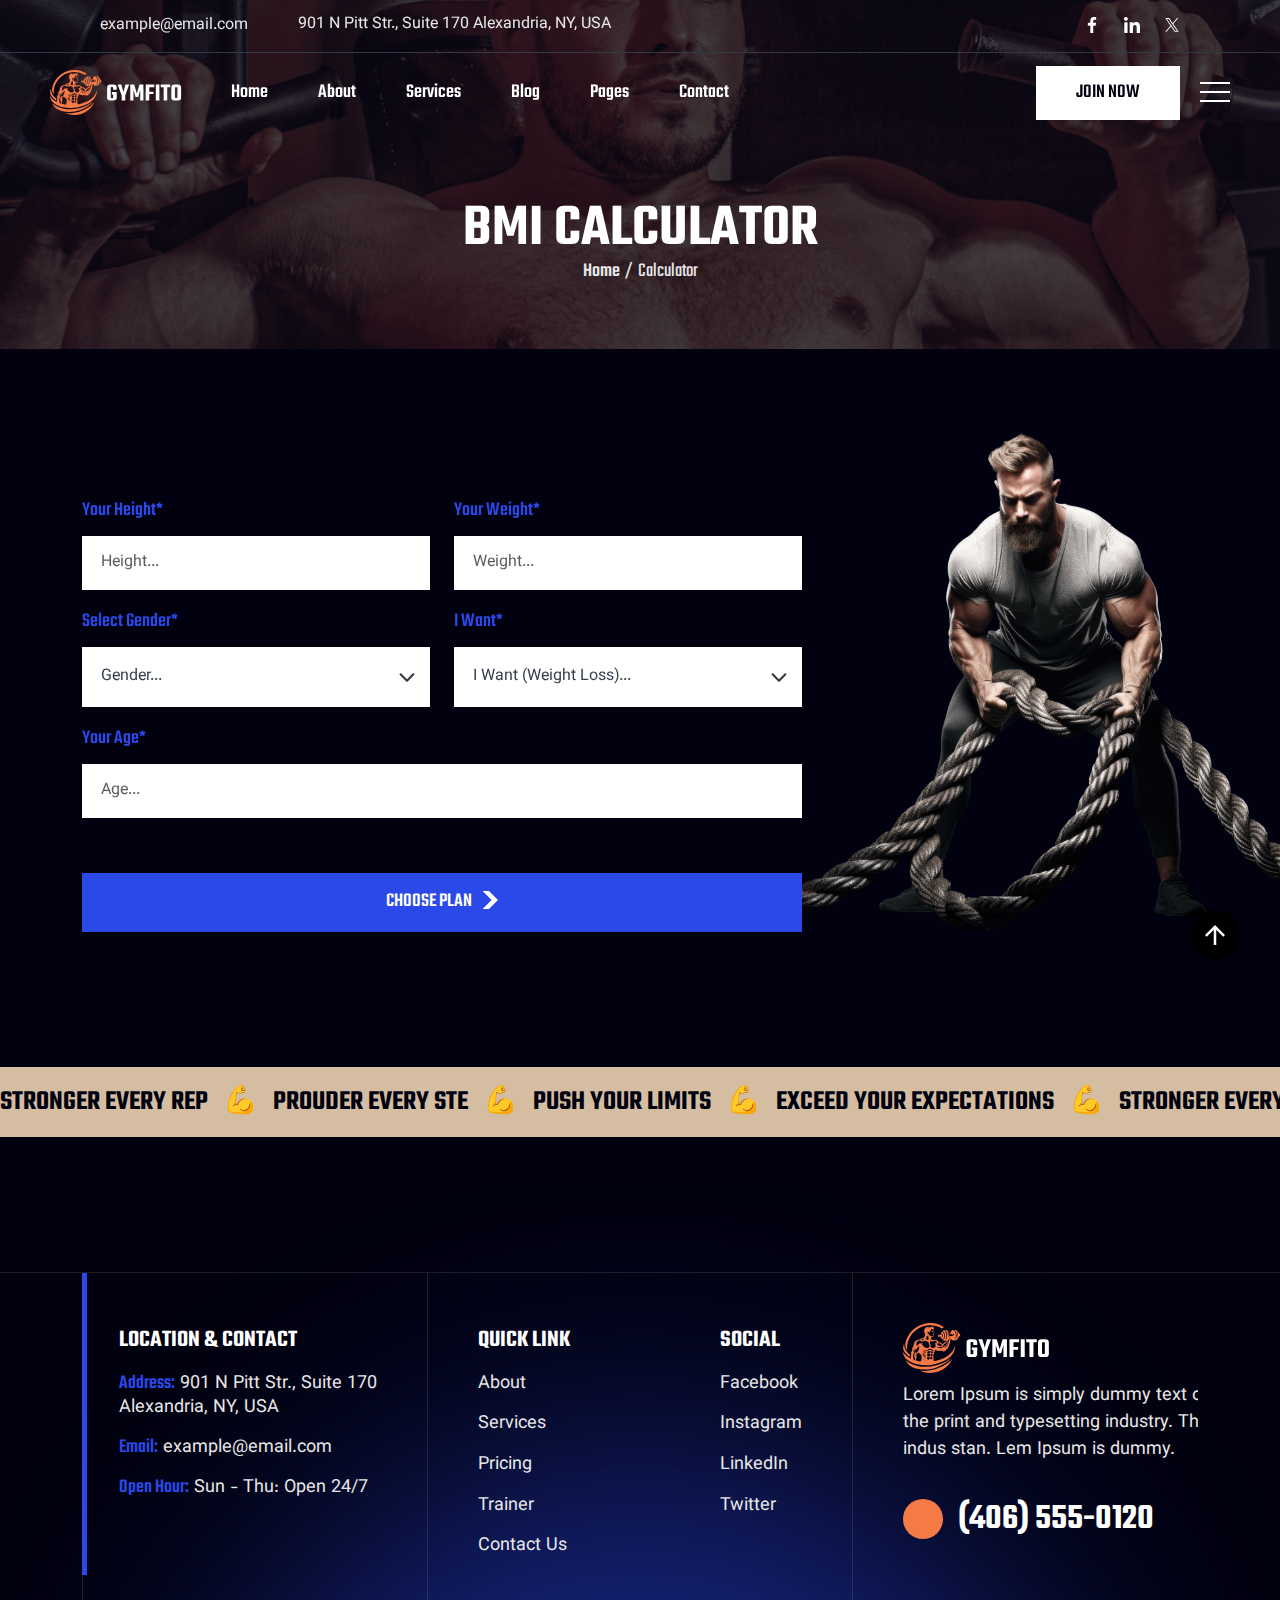
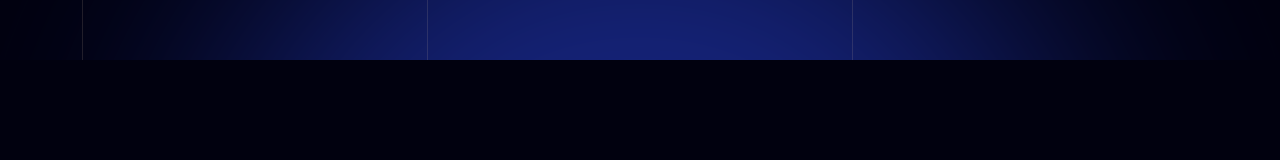
<file: bim-calculator.html>
<!DOCTYPE html>
<html class="no-js" lang="en">

<head>
    <!-- Meta Tags -->
    <meta charset="utf-8" />
    <meta http-equiv="x-ua-compatible" content="ie=edge" />
    <meta name="viewport" content="width=device-width, initial-scale=1" />
    <meta name="author" content="Thememarch" />
    <!-- Favicon Icon -->
    <link rel="icon" href="assets/img/favicon.svg" />
    <!-- Site Title -->
    <title>Gymfito - Fitness & Gym HTML Template</title>
    <link rel="stylesheet" href="assets/css/plugins/bootstrap.min.css" />
    <link rel="stylesheet" href="assets/css/plugins/aos.css" />
    <link rel="stylesheet" href="assets/css/plugins/lightgallery.min.css" />
    <link rel="stylesheet" href="assets/css/plugins/swiper.min.css" />
    <link rel="stylesheet" href="assets/css/style.css" />
</head>

<body>


    <!-- Start Header Section -->
    <header class="ak-site_header ak-style1 ak-sticky_header">
        <div class="top-header-info">
            <div class="email-info">
                <a href="emailto:example@email.com">example@email.com</a>
                <p class="location-desp">901 N Pitt Str., Suite 170 Alexandria, NY, USA</p>
            </div>
            <div class="d-flex gap-4 align-items-center">
                <a href="https://www.facebook.com/">
                    <svg width="16" height="17" viewBox="0 0 16 17" fill="none" xmlns="http://www.w3.org/2000/svg">
                        <g clip-path="url(#clip0_365_2385)">
                            <path
                                d="M9.2381 16.9756L9.2381 9.67777L11.6867 9.67777L12.0541 6.83284H9.2381V5.01676C9.2381 4.19335 9.46582 3.6322 10.6479 3.6322L12.1532 3.63158V1.08697C11.8929 1.05314 10.9993 0.975586 9.95931 0.975586C7.78764 0.975586 6.30087 2.30116 6.30087 4.735L6.30087 6.83284H3.84485L3.84485 9.67777H6.30087L6.30087 16.9756H9.2381Z"
                                fill="white" />
                        </g>
                        <defs>
                            <clipPath id="clip0_365_2385">
                                <rect width="16" height="16" fill="white"
                                    transform="translate(-0.000976562 0.975586)" />
                            </clipPath>
                        </defs>
                    </svg>

                </a>
                <a href="https://www.linkedin.com/">
                    <svg width="16" height="17" viewBox="0 0 16 17" fill="none" xmlns="http://www.w3.org/2000/svg">
                        <g clip-path="url(#clip0_365_2387)">
                            <path
                                d="M15.995 16.9761L15.999 16.9754L15.999 11.1074C15.999 8.23672 15.381 6.02539 12.025 6.02539C10.4117 6.02539 9.32899 6.91072 8.88699 7.75006H8.84033V6.29339L5.65833 6.29339L5.65833 16.9754H8.97166L8.97166 11.6861C8.97166 10.2934 9.23566 8.94672 10.9603 8.94672C12.6597 8.94672 12.685 10.5361 12.685 11.7754L12.685 16.9761H15.995Z"
                                fill="white" />
                            <path d="M0.263062 6.29395L3.5804 6.29395L3.5804 16.9759H0.263062L0.263062 6.29395Z"
                                fill="white" />
                            <path
                                d="M1.92036 0.975586C0.85969 0.975586 -0.000976563 1.83625 -0.000976563 2.89692C-0.000976563 3.95759 0.85969 4.83625 1.92036 4.83625C2.98102 4.83625 3.84169 3.95759 3.84169 2.89692C3.84102 1.83625 2.98036 0.975586 1.92036 0.975586Z"
                                fill="white" />
                        </g>
                        <defs>
                            <clipPath id="clip0_365_2387">
                                <rect width="16" height="16" fill="white"
                                    transform="translate(-0.000976562 0.975586)" />
                            </clipPath>
                        </defs>
                    </svg>

                </a>
                <a href="https://x.com/">
                    <svg width="16" height="17" viewBox="0 0 16 17" fill="none" xmlns="http://www.w3.org/2000/svg">
                        <path
                            d="M9.2757 7.92516L14.2721 2.11719H13.0882L8.74973 7.16017L5.28465 2.11719H1.28809L6.52797 9.74307L1.28809 15.8336H2.47215L7.05364 10.5081L10.713 15.8336H14.7096L9.27541 7.92516H9.2757ZM7.65396 9.81025L7.12305 9.05089L2.89879 3.00853H4.71745L8.12647 7.88491L8.65738 8.64427L13.0887 14.9828H11.2701L7.65396 9.81054V9.81025Z"
                            fill="white" />
                    </svg>

                </a>
            </div>
        </div>
        <div class="ak-main_header">
            <div class="ak-main_header_in style-2">
                <div class="ak-main-header-left d-flex align-items-center gap-5">
                    <a class="ak-site_branding" href="index.html">
                        <img src="assets/img/logo.svg" alt="...">
                    </a>
                    <div class="ak-nav ak-medium">
                        <ul class="ak-nav_list left-0">
                            <li class="menu-item-has-children">
                                <a href="index.html">Home</a>
                                <ul>
                                    <li>
                                        <a href="index.html">Home</a>
                                    </li>
                                    <li>
                                        <a href="index-two.html">Home Two</a>
                                    </li>
                                </ul>
                            </li>
                            <li>
                                <a href="about.html">About</a>
                            </li>
                            <li class="menu-item-has-children">
                                <a href="services.html">Services</a>
                                <ul>
                                    <li>
                                        <a href="services.html">Services</a>
                                    </li>
                                    <li>
                                        <a href="services-details.html">Services Details</a>
                                    </li>
                                </ul>
                            </li>
                            <li class="menu-item-has-children">
                                <a href="blog.html">Blog</a>
                                <ul>
                                    <li>
                                        <a href="blog.html">Blog</a>
                                    </li>
                                    <li>
                                        <a href="blog-details.html">Blog Details</a>
                                    </li>
                                </ul>
                            </li>
                            <li class="menu-item-has-children">
                                <a href="#" class="nav-pages-item">Pages</a>
                                <ul>
                                    <li>
                                        <a href="classes.html">Classes</a>
                                    </li>
                                    <li>
                                        <a href="classes-details.html">Classes Details</a>
                                    </li>
                                    <li>
                                        <a href="trainer.html">Trainer </a>
                                    </li>
                                    <li>
                                        <a href="trainer-details.html">Trainer Details</a>
                                    </li>
                                    <li>
                                        <a href="bim-calculator.html">Bmi Calculator</a>
                                    </li>
                                    <li>
                                        <a href="schedule.html">Schedule</a>
                                    </li>
                                    <li>
                                        <a href="pricing.html">Pricing</a>
                                    </li>
                                    <li>
                                        <a href="gallery.html">Gallery</a>
                                    </li>
                                    <li>
                                        <a href="404.html">404 Pages</a>
                                    </li>
                                </ul>
                            </li>
                            <li>
                                <a href="contact-us.html">Contact</a>
                            </li>
                        </ul>
                    </div>
                </div>

                <div class="ak-main-header-right">
                    <a href="classes.html" class="button-primary color2">
                        JOIN NOW
                    </a>
                    <div class="button-offcanva style-2" data-bs-toggle="offcanvas" data-bs-target="#offcanvasRight"
                        aria-controls="offcanvasRight"></div>
                </div>
            </div>
        </div>
    </header>
    <!-- End Header Section -->

    <!-- Start offcanvas body -->
    <div class="offcanvas offcanvas-end style-2" tabindex="-1" id="offcanvasRight">
        <div class="offcanvas-header">
            <button type="button" class="btn-close btn-close-white style-2" data-bs-dismiss="offcanvas"
                aria-label="Close"></button>
        </div>
        <div class="offcanvas-body">
            <div class="offcanvas-body-coustom-style">
                <a class="ak-site_branding" href="index.html">
                    <img src="assets/img/logo.svg" alt="...">
                </a>
                <p class="desp">Gymfito is a simply dummy text of the print and typesetting industry.</p>
                <div class="row row-cols-3 g-2 mt-4">
                    <div class="col">
                        <img src="assets/img/mini-gallery-1.jpg" class="img-fluid" alt="...">
                    </div>
                    <div class="col">
                        <img src="assets/img/mini-gallery-2.jpg" class="img-fluid" alt="...">
                    </div>
                    <div class="col">
                        <img src="assets/img/mini-gallery-3.jpg" class="img-fluid" alt="...">
                    </div>
                    <div class="col">
                        <img src="assets/img/mini-gallery-4.jpg" class="img-fluid" alt="...">
                    </div>
                    <div class="col">
                        <img src="assets/img/mini-gallery-5.jpg" class="img-fluid" alt="...">
                    </div>
                    <div class="col">
                        <img src="assets/img/mini-gallery-6.jpg" class="img-fluid" alt="...">
                    </div>
                </div>

                <div class="location-contant">
                    <h5 class="location-contant-title">LOCATION & CONTACT</h5>
                    <h6 class="location-contant-text"><span>Address:</span> 901 N Pitt Str., Suite 170 Alexandria, NY,
                        USA</h6>
                    <h6 class="location-contant-text"><span>Email: </span><a
                            href="emailto:example@email.com">example@email.com</a></h6>
                    <h6 class="location-contant-text"><span>Open Hour:</span> Sun - Thu: Open 24/7</h6>
                    <div class="ak-height-40 ak-height-lg-40"></div>
                    <div class="phone">

                        <a href="tel:(406)5550120" class="d-flex align-items-center gap-3">
                            <span class="icon">
                                <svg width="40" height="41" viewBox="0 0 40 41" fill="none"
                                    xmlns="http://www.w3.org/2000/svg">
                                    <circle cx="20" cy="20.0137" r="20" fill="#F67A45" />
                                    <g clip-path="url(#clip0_2083_460)">
                                        <path
                                            d="M26.7162 22.5158C25.7366 22.5158 24.7748 22.3626 23.8633 22.0614C23.4167 21.9091 22.8676 22.0488 22.595 22.3288L20.796 23.6869C18.7096 22.5732 17.4245 21.2884 16.326 19.2177L17.6441 17.4655C17.9865 17.1235 18.1094 16.624 17.9622 16.1552C17.6597 15.239 17.506 14.2776 17.506 13.2976C17.5061 12.5896 16.9301 12.0137 16.2222 12.0137H13.2839C12.576 12.0137 12 12.5896 12 13.2975C12 21.4121 18.6016 28.0137 26.7162 28.0137C27.4241 28.0137 28 27.4377 28 26.7298V23.7997C28 23.0918 27.424 22.5158 26.7162 22.5158Z"
                                            fill="white" />
                                    </g>
                                    <defs>
                                        <clipPath id="clip0_2083_460">
                                            <rect width="16" height="16" fill="white"
                                                transform="translate(12 12.0137)" />
                                        </clipPath>
                                    </defs>
                                </svg>
                            </span>
                            <span class="title">(406) 555-0120</span>
                        </a>
                    </div>
                </div>

            </div>
        </div>
    </div>
    <!-- End offcanvas body -->


    <!-- Start common page title  -->
    <div data-src="assets/img/common-page-img.png" class="ak-bg">
        <div class="ak-height-200 ak-height-lg-100"></div>
        <div class="container">
            <div class="common-page-title">
                <h2 class="page-title">BMI CALCULATOR</h2>
                <div class="page-subtitle">
                    <a href="">Home</a>
                    <p>/</p>
                    <p>Calculator </p>
                </div>
            </div>
        </div>
        <div class="ak-height-65 ak-height-lg-50"></div>
    </div>
    <!-- End common page title  -->


    <!-- Start Bim Calculation -->
    <div class="bim-calculation" data-aos="fade-up">
        <img src="assets/img/bim-calculator.png" class="bim-calculator-img" alt="...">
        <div class="ak-height-150 ak-height-lg-80"></div>
        <div class="container">
            <div class="col-md-8">
                <form class="row bim-calculator-from">
                    <div class="col-md-6">
                        <label for="Height" class="label">Your Height*</label>
                        <input class="form-control style1 type2" id="Height" name="height" type="text"
                            placeholder="Height...">
                    </div>
                    <div class="col-md-6">
                        <label for="Weight" class="label">Your Weight*</label>
                        <input class="form-control style1 type2" id="Weight" name="weight" type="text"
                            placeholder="Weight...">
                    </div>
                    <div class="col-md-6">
                        <label for="Gender" class="label">Select Gender*</label>
                        <select class="form-select style1 type2" id="Gender" name="gender"
                            aria-label="Default select example">
                            <option selected>Gender...</option>
                            <option value="1">Male</option>
                            <option value="2">Female</option>
                        </select>
                    </div>
                    <div class="col-md-6">
                        <label for="Want" class="label">I Want*</label>
                        <select class="form-select style1 type2" id="Want" name="want"
                            aria-label="Default select example">
                            <option selected>I Want (Weight Loss)...</option>
                            <option value="Weight Loss">Weight Loss</option>
                            <option value="Weight Gain">Weight Gain</option>
                        </select>
                    </div>
                    <div class="col-12">
                        <label for="Age" class="label">Your Age*</label>
                        <input class="form-control style1 type2" id="Age" name="age" type="text" placeholder="Age...">
                    </div>
                    <div class="ak-height-35 ak-height-lg-20"></div>
                    <div class="col-md-12">
                        <button type="submit" class="button-primary style_2 ak-center">
                            CHOOSE PLAN
                            <span class="icon"><svg xmlns="http://www.w3.org/2000/svg" width="16" height="20"
                                    viewBox="0 0 16 20" fill="none">
                                    <g clip-path="url(#clip0_1735_935)">
                                        <path fill-rule="evenodd" clip-rule="evenodd"
                                            d="M0.585999 18.938L9.586 9.93799L0.585999 0.937988H6.99073L15.9907 9.93799L6.99073 18.938H0.585999Z"
                                            fill="white"></path>
                                    </g>
                                    <defs>
                                        <clipPath id="clip0_1735_34593554">
                                            <rect width="16" height="19" fill="white" transform="translate(0 0.5)">
                                            </rect>
                                        </clipPath>
                                    </defs>
                                </svg>
                            </span>
                        </button>
                    </div>
                </form>
            </div>
        </div>
    </div>

    <!-- End Bim Calculation -->

    <!--Start Sliding Text  -->
    <div class="ak-height-135 ak-height-lg-80"></div>
    <section class="sliding-text type2">
        <div class="moving-section-wrap type2 ak-normal text-uppercase">
            <div class="moving-section-in">
                <div class="moving-section">
                    <h4 class="moving-text type2">
                        <span> Stronger every rep </span>
                        <span>💪</span>
                        <span> prouder every ste</span>
                        <span>💪</span>
                        <span>Push your limits</span>
                        <span>💪</span>
                        <span>Exceed your expectations</span>
                        <span>💪</span>
                        <span>Stronger every rep</span>
                        <span>💪</span>
                        <span> prouder every step</span>
                        <span>💪</span>
                        <span>Exceed your expectations</span>
                        <span>💪</span>
                        <span>Stronger every rep</span>
                        <span>💪</span>
                        <span> prouder every step</span>
                        <span>💪</span>

                    </h4>
                </div>
                <div class="moving-section">
                    <h4 class="moving-text type2">
                        <span> Stronger every rep </span>
                        <span>💪</span>
                        <span> prouder every ste</span>
                        <span>💪</span>
                        <span>Push your limits</span>
                        <span>💪</span>
                        <span>Exceed your expectations</span>
                        <span>💪</span>
                        <span>Stronger every rep</span>
                        <span>💪</span>
                        <span> prouder every step</span>
                        <span>💪</span>
                        <span>Exceed your expectations</span>
                        <span>💪</span>
                        <span>Stronger every rep</span>
                        <span>💪</span>
                        <span> prouder every step</span>
                    </h4>
                </div>
            </div>
        </div>
    </section>
    <!--End Sliding Text  -->

    <!-- Start Footer -->
    <div class="ak-height-135 ak-height-lg-80"></div>
    <footer class="footer">
        <img src="assets/img/footer_bg_light.svg" class="footer_bg_light" alt="...">
        <div class="border-footer-1"></div>
        <div class="container">
            <div class="footer style-1">
                <!-- <div class="border-footer-1"></div> -->
                <div class="location-contact">
                    <h5 class="title">LOCATION & CONTACT</h5>
                    <p class="address"><span>Address:</span> 901 N Pitt Str., Suite 170
                        <br> Alexandria, NY, USA
                    </p>
                    <a href="mailto:example@email.com" class="email"><span>Email:</span> example@email.com</a>
                    <p><span class="time">Open Hour:</span> Sun - Thu: Open 24/7</p>
                </div>

                <div class="link-social">
                    <div class="link">
                        <h5 class="title">QUICK LINK</h5>
                        <a href="about.html">About</a>
                        <a href="services.html">Services</a>
                        <a href="pricing.html">Pricing</a>
                        <a href="trainer.html">Trainer</a>
                        <a href="contact-us.html">Contact Us</a>
                    </div>
                    <div class="social">
                        <h5 class="title">SOCIAL</h5>
                        <a href="https://www.facebook.com/">Facebook</a>
                        <a href="https://www.instagram.com/">Instagram</a>
                        <a href="https://www.linkedin.com/">LinkedIn</a>
                        <a href="https://x.com/">Twitter</a>
                    </div>
                </div>

                <div class="logo-footer">
                    <div class="logo">
                        <img src="assets/img/logo.svg" alt="logo">
                    </div>
                    <p class="desp">Lorem Ipsum is simply dummy text of the print and typesetting industry. The
                        indus stan. Lem Ipsum
                        is dummy.</p>
                    <a href="tel:(406)5550120" class="phone">
                        <div class="icon">
                            <svg width="40" height="41" viewBox="0 0 40 41" fill="none"
                                xmlns="http://www.w3.org/2000/svg">
                                <circle cx="20" cy="20.0137" r="20" fill="#F67A45" />
                                <g clip-path="url(#clip0_2083_460)">
                                    <path
                                        d="M26.7162 22.5158C25.7366 22.5158 24.7748 22.3626 23.8633 22.0614C23.4167 21.9091 22.8676 22.0488 22.595 22.3288L20.796 23.6869C18.7096 22.5732 17.4245 21.2884 16.326 19.2177L17.6441 17.4655C17.9865 17.1235 18.1094 16.624 17.9622 16.1552C17.6597 15.239 17.506 14.2776 17.506 13.2976C17.5061 12.5896 16.9301 12.0137 16.2222 12.0137H13.2839C12.576 12.0137 12 12.5896 12 13.2975C12 21.4121 18.6016 28.0137 26.7162 28.0137C27.4241 28.0137 28 27.4377 28 26.7298V23.7997C28 23.0918 27.424 22.5158 26.7162 22.5158Z"
                                        fill="white" />
                                </g>
                                <defs>
                                    <clipPath id="clip0_2083_460">
                                        <rect width="16" height="16" fill="white" transform="translate(12 12.0137)" />
                                    </clipPath>
                                </defs>
                            </svg>
                        </div>
                        <h3 class="title">(406) 555-0120</h3>
                    </a>
                </div>
            </div>
        </div>
        <div class="border-footer-2"></div>
        <div class="copyright-text">
            <p>Copyright 2024, All Right reserved</p>
        </div>
    </footer>
    <!-- End Footer -->

    <span class="ak-scrollup">
        <svg width="20" height="20" viewBox="0 0 20 20" fill="none" xmlns="http://www.w3.org/2000/svg">
            <path d="M0 10L1.7625 11.7625L8.75 4.7875V20H11.25V4.7875L18.225 11.775L20 10L10 0L0 10Z"
                fill="currentColor" />
        </svg>
    </span>
    <!-- Start Video Popup -->
    <div class="ak-video-popup">
        <div class="ak-video-popup-overlay"></div>
        <div class="ak-video-popup-content">
            <div class="ak-video-popup-layer"></div>
            <div class="ak-video-popup-container">
                <div class="ak-video-popup-align">
                    <div class="embed-responsive embed-responsive-16by9">
                        <iframe class="embed-responsive-item" src="about:blank"></iframe>
                    </div>
                </div>
                <div class="ak-video-popup-close"></div>
            </div>
        </div>
    </div>
    <!-- End Video Popup -->
    <!-- Script -->
    <script src="assets/js/plugins/jquery-3.7.1.min.js"></script>
    <script src="assets/js/plugins/aos.js"></script>
    <script src="assets/js/plugins/bootstrap.bundle.min.js"></script>
    <script src="assets/js/plugins/lightgallery.min.js"></script>
    <script src="assets/js/plugins/swiper.min.js"></script>
    <script src="assets/js/main.js"></script>
</body>

</html>
</file>
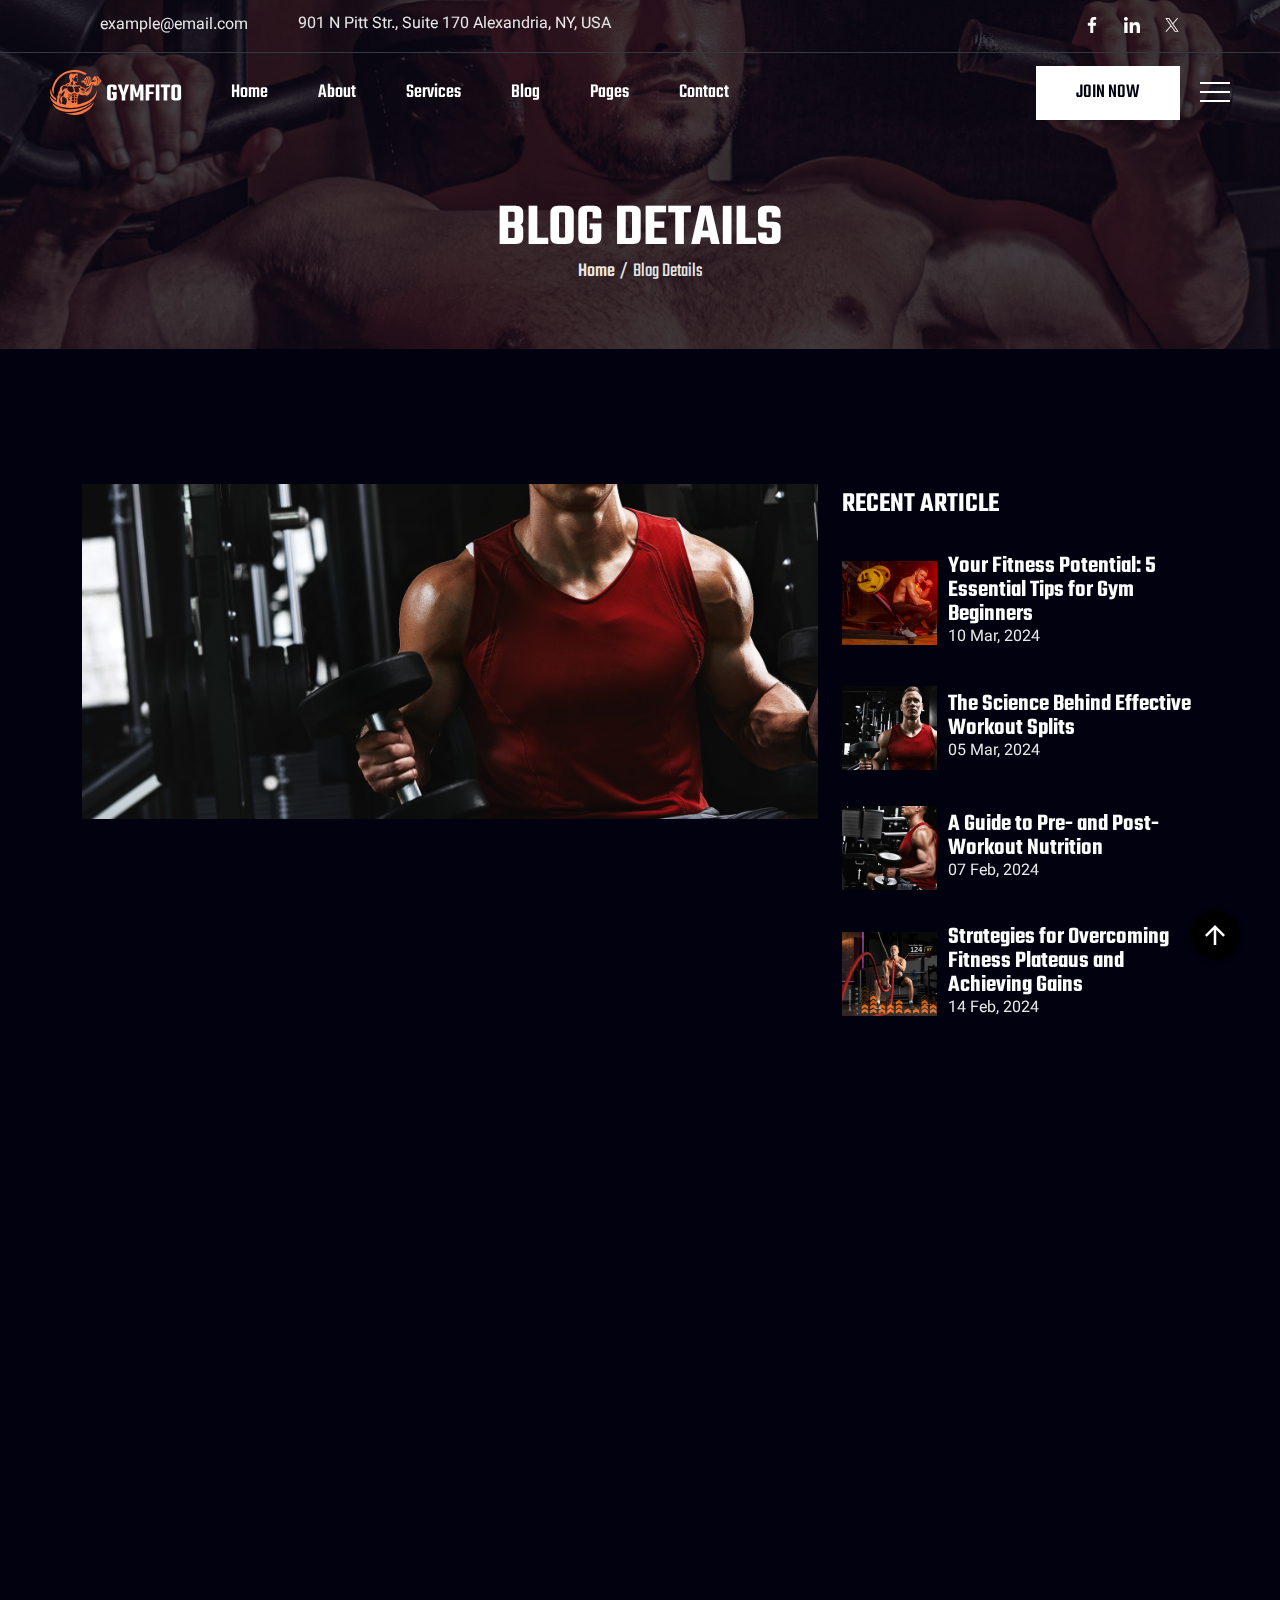
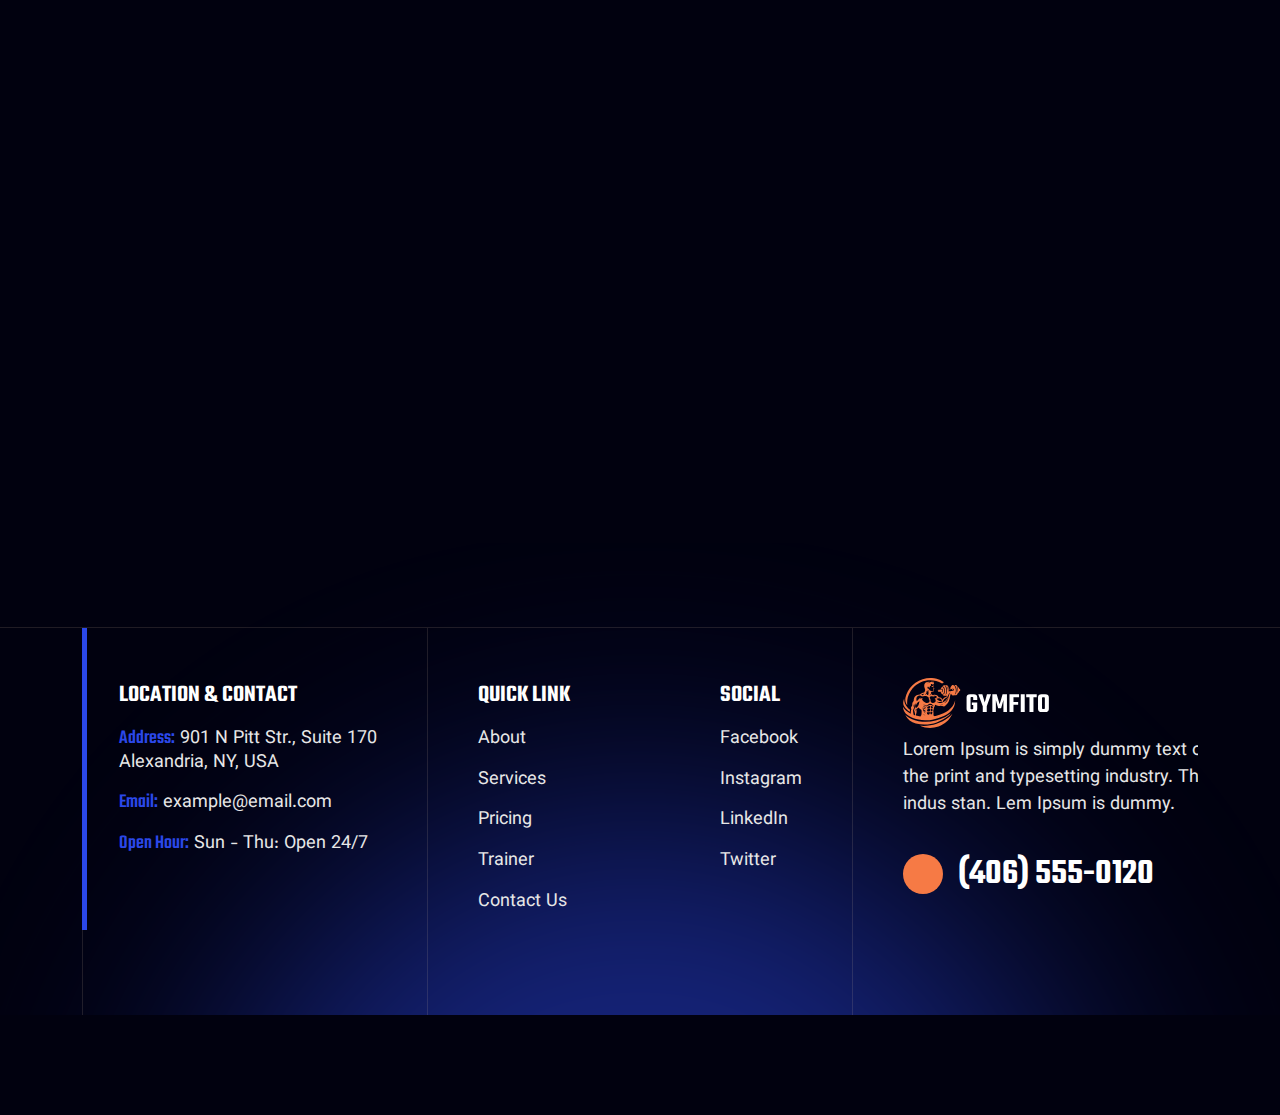
<file: blog-details.html>
<!DOCTYPE html>
<html class="no-js" lang="en">

<head>
    <!-- Meta Tags -->
    <meta charset="utf-8" />
    <meta http-equiv="x-ua-compatible" content="ie=edge" />
    <meta name="viewport" content="width=device-width, initial-scale=1" />
    <meta name="author" content="Thememarch" />
    <!-- Favicon Icon -->
    <link rel="icon" href="assets/img/favicon.svg" />
    <!-- Site Title -->
    <title>Gymfito - Fitness & Gym HTML Template</title>
    <link rel="stylesheet" href="assets/css/plugins/bootstrap.min.css" />
    <link rel="stylesheet" href="assets/css/plugins/aos.css" />
    <link rel="stylesheet" href="assets/css/plugins/lightgallery.min.css" />
    <link rel="stylesheet" href="assets/css/plugins/swiper.min.css" />
    <link rel="stylesheet" href="assets/css/style.css" />
</head>

<body>


    <!-- Start Header Section -->
    <header class="ak-site_header ak-style1 ak-sticky_header">
        <div class="top-header-info">
            <div class="email-info">
                <a href="emailto:example@email.com">example@email.com</a>
                <p class="location-desp">901 N Pitt Str., Suite 170 Alexandria, NY, USA</p>
            </div>
            <div class="d-flex gap-4 align-items-center">
                <a href="https://www.facebook.com/">
                    <svg width="16" height="17" viewBox="0 0 16 17" fill="none" xmlns="http://www.w3.org/2000/svg">
                        <g clip-path="url(#clip0_365_2385)">
                            <path
                                d="M9.2381 16.9756L9.2381 9.67777L11.6867 9.67777L12.0541 6.83284H9.2381V5.01676C9.2381 4.19335 9.46582 3.6322 10.6479 3.6322L12.1532 3.63158V1.08697C11.8929 1.05314 10.9993 0.975586 9.95931 0.975586C7.78764 0.975586 6.30087 2.30116 6.30087 4.735L6.30087 6.83284H3.84485L3.84485 9.67777H6.30087L6.30087 16.9756H9.2381Z"
                                fill="white" />
                        </g>
                        <defs>
                            <clipPath id="clip0_365_2385">
                                <rect width="16" height="16" fill="white"
                                    transform="translate(-0.000976562 0.975586)" />
                            </clipPath>
                        </defs>
                    </svg>

                </a>
                <a href="https://www.linkedin.com/">
                    <svg width="16" height="17" viewBox="0 0 16 17" fill="none" xmlns="http://www.w3.org/2000/svg">
                        <g clip-path="url(#clip0_365_2387)">
                            <path
                                d="M15.995 16.9761L15.999 16.9754L15.999 11.1074C15.999 8.23672 15.381 6.02539 12.025 6.02539C10.4117 6.02539 9.32899 6.91072 8.88699 7.75006H8.84033V6.29339L5.65833 6.29339L5.65833 16.9754H8.97166L8.97166 11.6861C8.97166 10.2934 9.23566 8.94672 10.9603 8.94672C12.6597 8.94672 12.685 10.5361 12.685 11.7754L12.685 16.9761H15.995Z"
                                fill="white" />
                            <path d="M0.263062 6.29395L3.5804 6.29395L3.5804 16.9759H0.263062L0.263062 6.29395Z"
                                fill="white" />
                            <path
                                d="M1.92036 0.975586C0.85969 0.975586 -0.000976563 1.83625 -0.000976563 2.89692C-0.000976563 3.95759 0.85969 4.83625 1.92036 4.83625C2.98102 4.83625 3.84169 3.95759 3.84169 2.89692C3.84102 1.83625 2.98036 0.975586 1.92036 0.975586Z"
                                fill="white" />
                        </g>
                        <defs>
                            <clipPath id="clip0_365_2387">
                                <rect width="16" height="16" fill="white"
                                    transform="translate(-0.000976562 0.975586)" />
                            </clipPath>
                        </defs>
                    </svg>

                </a>
                <a href="https://x.com/">
                    <svg width="16" height="17" viewBox="0 0 16 17" fill="none" xmlns="http://www.w3.org/2000/svg">
                        <path
                            d="M9.2757 7.92516L14.2721 2.11719H13.0882L8.74973 7.16017L5.28465 2.11719H1.28809L6.52797 9.74307L1.28809 15.8336H2.47215L7.05364 10.5081L10.713 15.8336H14.7096L9.27541 7.92516H9.2757ZM7.65396 9.81025L7.12305 9.05089L2.89879 3.00853H4.71745L8.12647 7.88491L8.65738 8.64427L13.0887 14.9828H11.2701L7.65396 9.81054V9.81025Z"
                            fill="white" />
                    </svg>

                </a>
            </div>
        </div>
        <div class="ak-main_header">
            <div class="ak-main_header_in style-2">
                <div class="ak-main-header-left d-flex align-items-center gap-5">
                    <a class="ak-site_branding" href="index.html">
                        <img src="assets/img/logo.svg" alt="...">
                    </a>
                    <div class="ak-nav ak-medium">
                        <ul class="ak-nav_list left-0">
                            <li class="menu-item-has-children">
                                <a href="index.html">Home</a>
                                <ul>
                                    <li>
                                        <a href="index.html">Home</a>
                                    </li>
                                    <li>
                                        <a href="index-two.html">Home Two</a>
                                    </li>
                                </ul>
                            </li>
                            <li>
                                <a href="about.html">About</a>
                            </li>
                            <li class="menu-item-has-children">
                                <a href="services.html">Services</a>
                                <ul>
                                    <li>
                                        <a href="services.html">Services</a>
                                    </li>
                                    <li>
                                        <a href="services-details.html">Services Details</a>
                                    </li>
                                </ul>
                            </li>
                            <li class="menu-item-has-children">
                                <a href="blog.html">Blog</a>
                                <ul>
                                    <li>
                                        <a href="blog.html">Blog</a>
                                    </li>
                                    <li>
                                        <a href="blog-details.html">Blog Details</a>
                                    </li>
                                </ul>
                            </li>
                            <li class="menu-item-has-children">
                                <a href="#" class="nav-pages-item">Pages</a>
                                <ul>
                                    <li>
                                        <a href="classes.html">Classes</a>
                                    </li>
                                    <li>
                                        <a href="classes-details.html">Classes Details</a>
                                    </li>
                                    <li>
                                        <a href="trainer.html">Trainer </a>
                                    </li>
                                    <li>
                                        <a href="trainer-details.html">Trainer Details</a>
                                    </li>
                                    <li>
                                        <a href="bim-calculator.html">Bmi Calculator</a>
                                    </li>
                                    <li>
                                        <a href="schedule.html">Schedule</a>
                                    </li>
                                    <li>
                                        <a href="pricing.html">Pricing</a>
                                    </li>
                                    <li>
                                        <a href="gallery.html">Gallery</a>
                                    </li>
                                    <li>
                                        <a href="404.html">404 Pages</a>
                                    </li>
                                </ul>
                            </li>
                            <li>
                                <a href="contact-us.html">Contact</a>
                            </li>
                        </ul>
                    </div>
                </div>

                <div class="ak-main-header-right">
                    <a href="classes.html" class="button-primary color2">
                        JOIN NOW
                    </a>
                    <div class="button-offcanva style-2" data-bs-toggle="offcanvas" data-bs-target="#offcanvasRight"
                        aria-controls="offcanvasRight"></div>
                </div>
            </div>
        </div>
    </header>
    <!-- End Header Section -->

    <!-- Start offcanvas body -->
    <div class="offcanvas offcanvas-end style-2" tabindex="-1" id="offcanvasRight">
        <div class="offcanvas-header">
            <button type="button" class="btn-close btn-close-white style-2" data-bs-dismiss="offcanvas"
                aria-label="Close"></button>
        </div>
        <div class="offcanvas-body">
            <div class="offcanvas-body-coustom-style">
                <a class="ak-site_branding" href="index.html">
                    <img src="assets/img/logo.svg" alt="...">
                </a>
                <p class="desp">Gymfito is a simply dummy text of the print and typesetting industry.</p>
                <div class="row row-cols-3 g-2 mt-4">
                    <div class="col">
                        <img src="assets/img/mini-gallery-1.jpg" class="img-fluid" alt="...">
                    </div>
                    <div class="col">
                        <img src="assets/img/mini-gallery-2.jpg" class="img-fluid" alt="...">
                    </div>
                    <div class="col">
                        <img src="assets/img/mini-gallery-3.jpg" class="img-fluid" alt="...">
                    </div>
                    <div class="col">
                        <img src="assets/img/mini-gallery-4.jpg" class="img-fluid" alt="...">
                    </div>
                    <div class="col">
                        <img src="assets/img/mini-gallery-5.jpg" class="img-fluid" alt="...">
                    </div>
                    <div class="col">
                        <img src="assets/img/mini-gallery-6.jpg" class="img-fluid" alt="...">
                    </div>
                </div>

                <div class="location-contant">
                    <h5 class="location-contant-title">LOCATION & CONTACT</h5>
                    <h6 class="location-contant-text"><span>Address:</span> 901 N Pitt Str., Suite 170 Alexandria, NY,
                        USA</h6>
                    <h6 class="location-contant-text"><span>Email: </span><a
                            href="emailto:example@email.com">example@email.com</a></h6>
                    <h6 class="location-contant-text"><span>Open Hour:</span> Sun - Thu: Open 24/7</h6>
                    <div class="ak-height-40 ak-height-lg-40"></div>
                    <div class="phone">

                        <a href="tel:(406)5550120" class="d-flex align-items-center gap-3">
                            <span class="icon">
                                <svg width="40" height="41" viewBox="0 0 40 41" fill="none"
                                    xmlns="http://www.w3.org/2000/svg">
                                    <circle cx="20" cy="20.0137" r="20" fill="#F67A45" />
                                    <g clip-path="url(#clip0_2083_460)">
                                        <path
                                            d="M26.7162 22.5158C25.7366 22.5158 24.7748 22.3626 23.8633 22.0614C23.4167 21.9091 22.8676 22.0488 22.595 22.3288L20.796 23.6869C18.7096 22.5732 17.4245 21.2884 16.326 19.2177L17.6441 17.4655C17.9865 17.1235 18.1094 16.624 17.9622 16.1552C17.6597 15.239 17.506 14.2776 17.506 13.2976C17.5061 12.5896 16.9301 12.0137 16.2222 12.0137H13.2839C12.576 12.0137 12 12.5896 12 13.2975C12 21.4121 18.6016 28.0137 26.7162 28.0137C27.4241 28.0137 28 27.4377 28 26.7298V23.7997C28 23.0918 27.424 22.5158 26.7162 22.5158Z"
                                            fill="white" />
                                    </g>
                                    <defs>
                                        <clipPath id="clip0_2083_460">
                                            <rect width="16" height="16" fill="white"
                                                transform="translate(12 12.0137)" />
                                        </clipPath>
                                    </defs>
                                </svg>
                            </span>
                            <span class="title">(406) 555-0120</span>
                        </a>
                    </div>
                </div>

            </div>
        </div>
    </div>
    <!-- End offcanvas body -->

    <!-- Start common page title  -->
    <div data-src="assets/img/common-page-img.png" class="ak-bg">
        <div class="ak-height-200 ak-height-lg-100"></div>
        <div class="container">
            <div class="common-page-title">
                <h2 class="page-title">Blog Details</h2>
                <div class="page-subtitle">
                    <a href="">Home</a>
                    <p>/</p>
                    <p>Blog Details</p>
                </div>
            </div>
        </div>
        <div class="ak-height-65 ak-height-lg-50"></div>
    </div>
    <!-- End common page title  -->


    <!-- Start Blog Details -->
    <div class="ak-height-135 ak-height-lg-80"></div>
    <div class="container position-relative z-3">
        <div class="row">
            <div class="col-lg-8 col-md-7">
                <div class="blog-details-left-content">
                    <img src="assets/img/blog-detials-top.png" alt="..." class="img-fluid" data-aos="fade-up">
                    <div class="ak-height-25 ak-height-lg-25"></div>
                    <p class="ak-font-20 ak-primary-font mb-3" data-aos="fade-up">5th March 2024</p>
                    <h3 class="blog-details-title" data-aos="fade-up">Achieve Your Fitness Goals with Our Comprehensive
                        Gym Fitness
                        Services</h3>
                    <div class="ak-height-30 ak-height-lg-30"></div>
                    <p class="blog-details" data-aos="fade-up">Welcome to our gym's official blog! We're thrilled to
                        have you here as we
                        embark on
                        a journey
                        towards better health, strength, and vitality. At our gym, we believe that fitness is not just a
                        hobby but a way of life. Whether you're a seasoned athlete or a beginner taking the first steps
                        towards your fitness journey.
                        <br> <br> <br>
                        We've got something for everyone. In this blog, we'll be sharing valuable insights, tips, and
                        resources to help you maximize your gym experience and achieve your fitness goals.
                    </p>
                    <div class="ak-height-40 ak-height-lg-30"></div>
                    <h5 class="blog-details-short-title" data-aos="fade-up">Workout Tips and Techniques:</h5>
                    <p class="blog-details" data-aos="fade-up">Achieving your fitness goals can sometimes feel daunting,
                        but fear not – our
                        team of certified
                        personal trainers is here to guide and support you every step of the way. Whether you're looking
                        to lose weight, build muscle, or improve your overall fitness, our trainers will work closely
                        with you to develop a customized workout plan tailored to your specific goals and abilities.</p>
                    <div class="ak-height-40 ak-height-lg-30"></div>
                    <h5 class="blog-details-short-title" data-aos="fade-up">Nutrition and Diet Advice:</h5>
                    <p class="blog-details" data-aos="fade-up">We believe that nutrition plays a crucial role in
                        achieving optimal fitness
                        and overall well-being. That's why we offer nutritional guidance and support to help you make
                        informed choices about your diet. Whether you're looking to lose weight, gain muscle.</p>

                    <div class="ak-height-40 ak-height-lg-30"></div>
                    <img src="assets/img/blog-detials-bottom.png" alt="..." class="img-fluid" data-aos="fade-up">
                    <div class="ak-height-40 ak-height-lg-30"></div>
                    <p class="blog-details" data-aos="fade-up">Thank you for taking the time to learn more about [Gym
                        Name] and how we can
                        help you achieve your
                        fitness goals. With our state-of-the-art facilities, expert personal training services, diverse
                        group fitness classes, nutritional guidance, and supportive community, there's no limit to what
                        you can accomplish. So why wait? Join us today and take the first step towards a healthier,
                        happier you!</p>
                    <div class="ak-height-40 ak-height-lg-30"></div>
                    <a href="https://www.facebook.com/" class="secondary-btn type2 z-3 position-relative"
                        data-aos="fade-up">
                        <span>
                            SHARE LINK
                        </span>
                        <svg xmlns="http://www.w3.org/2000/svg" width="13" height="15" viewBox="0 0 13 15" fill="none">
                            <g clip-path="url(#clip0_2079_307)">
                                <path fill-rule="evenodd" clip-rule="evenodd"
                                    d="M0.695312 13.8691L7.32689 7.23754L0.695312 0.605957H5.41459L12.0462 7.23754L5.41459 13.8691H0.695312Z"
                                    fill="white"></path>
                            </g>
                            <defs>
                                <clipPath id="clip0_2079_307">
                                    <rect width="11.7895" height="14" fill="white"
                                        transform="translate(0.263428 0.283203)"></rect>
                                </clipPath>
                            </defs>
                        </svg>
                    </a>

                </div>
                <div class="ak-height-0 ak-height-lg-80"></div>
            </div>
            <div class="col-lg-4 col-md-5">
                <h4 class="recent-post-title" data-aos="fade-left">Recent Article</h4>
                <div class="recent-posts" data-aos="fade-left">
                    <a href="blog-details.html" class="recent-post">
                        <div class="recent-post-img">
                            <img src="assets/img/recent_post_1.png" alt="..." class="img-fluid">
                        </div>

                        <div class="recent-post-info">
                            <h5 class="title">Your Fitness Potential: 5 Essential Tips for Gym Beginners</h5>
                            <p class="date">10 Mar, 2024</p>
                        </div>
                    </a>
                    <a href="blog-details.html" class="recent-post">
                        <div class="recent-post-img">
                            <img src="assets/img/recent_post_2.png" alt="..." class="img-fluid">
                        </div>
                        <div class="recent-post-info">
                            <h5 class="title">The Science Behind Effective Workout Splits</h5>
                            <p class="date">05 Mar, 2024</p>
                        </div>
                    </a>
                    <a href="blog-details.html" class="recent-post">
                        <div class="recent-post-img">
                            <img src="assets/img/recent_post_3.png" alt="..." class="img-fluid">
                        </div>
                        <div class="recent-post-info">
                            <h5 class="title">A Guide to Pre- and Post-Workout Nutrition</h5>
                            <p class="date">07 Feb, 2024</p>
                        </div>
                    </a>
                    <a href="blog-details.html" class="recent-post">
                        <div class="recent-post-img">
                            <img src="assets/img/recent_post_4.png" alt="..." class="img-fluid">
                        </div>
                        <div class="recent-post-info">
                            <h5 class="title">Strategies for Overcoming Fitness Plateaus and Achieving Gains</h5>
                            <p class="date">14 Feb, 2024</p>
                        </div>
                    </a>
                </div>
                <div class="ak-height-30 ak-height-lg-30"></div>
                <h4 class="recent-post-title" data-aos="fade-left">Comments (03)</h4>
                <div class="comments" data-aos="fade-left">
                    <div class="comment-user">
                        <div class="user-info">
                            <img src="assets/img/user.png" alt="..." class="user-img">
                            <div>
                                <h6 class="user-name">Thomas J. Weingarten</h6>
                                <p class="time">2 hours ago</p>
                            </div>
                        </div>
                        <p class="comment-text">
                            We believe that nutrition plays a crucial role in achieving overall
                            well-being.
                        </p>
                        <div class="d-flex gap-2">
                            <a href="#"
                                class="ak-primary-color ak-primary-font ak-font-20 ak-white-color-hover">Replay</a>
                            <span>
                                <svg xmlns="http://www.w3.org/2000/svg" width="16" height="14" viewBox="0 0 16 14"
                                    fill="none">
                                    <path
                                        d="M1 5.46741H8.5C10.0913 5.46741 11.6174 6.09955 12.7426 7.22477C13.8679 8.34998 14.5 9.87611 14.5 11.4674V12.9674M1 5.46741L5.5 9.96741M1 5.46741L5.5 0.967407"
                                        stroke="#F67A45" stroke-width="1.5" stroke-linecap="round"
                                        stroke-linejoin="round" />
                                </svg>
                            </span>
                        </div>
                    </div>
                    <div class="comment-user ms-5">
                        <div class="user-info">
                            <img src="assets/img/user_2.png" alt="..." class="user-img">
                            <div>
                                <h6 class="user-name">Thomas J. Weingarten</h6>
                                <p class="time">2 hours ago</p>
                            </div>
                        </div>
                        <p class="comment-text">
                            We believe that nutrition plays a crucial role in achieving overall
                            well-being.
                        </p>
                        <div class="d-flex gap-2">
                            <a href="#"
                                class="ak-primary-color ak-primary-font ak-font-20 ak-white-color-hover">Replay</a>
                            <span>
                                <svg xmlns="http://www.w3.org/2000/svg" width="16" height="14" viewBox="0 0 16 14"
                                    fill="none">
                                    <path
                                        d="M1 5.46741H8.5C10.0913 5.46741 11.6174 6.09955 12.7426 7.22477C13.8679 8.34998 14.5 9.87611 14.5 11.4674V12.9674M1 5.46741L5.5 9.96741M1 5.46741L5.5 0.967407"
                                        stroke="#F67A45" stroke-width="1.5" stroke-linecap="round"
                                        stroke-linejoin="round" />
                                </svg>
                            </span>
                        </div>
                    </div>
                    <div class="comment-user">
                        <div class="user-info">
                            <img src="assets/img/user.png" alt="..." class="user-img">
                            <div>
                                <h6 class="user-name">Thomas J. Weingarten</h6>
                                <p class="time">2 hours ago</p>
                            </div>
                        </div>
                        <p class="comment-text">
                            We believe that nutrition plays a crucial role in achieving overall
                            well-being.
                        </p>
                        <div class="d-flex gap-2">
                            <a href="#"
                                class="ak-primary-color ak-primary-font ak-font-20 ak-white-color-hover">Replay</a>
                            <span>
                                <svg xmlns="http://www.w3.org/2000/svg" width="16" height="14" viewBox="0 0 16 14"
                                    fill="none">
                                    <path
                                        d="M1 5.46741H8.5C10.0913 5.46741 11.6174 6.09955 12.7426 7.22477C13.8679 8.34998 14.5 9.87611 14.5 11.4674V12.9674M1 5.46741L5.5 9.96741M1 5.46741L5.5 0.967407"
                                        stroke="#F67A45" stroke-width="1.5" stroke-linecap="round"
                                        stroke-linejoin="round" />
                                </svg>
                            </span>
                        </div>
                    </div>
                </div>
                <h4 class="recent-post-title" data-aos="fade-left">Post A Comment</h4>
                <div class="position-relative z-3" data-aos="fade-left">
                    <form>
                        <input class="form-control style1 color2 type2" type="text" name="name" placeholder="Name">
                        <input type="email" name="email" class="form-control style1 color2 type2" placeholder="Email">
                        <textarea class="form-control style1 color2 type2" placeholder="Comment" name="comment"
                            id="Comment" rows="5"></textarea>
                        <button type="submit" class="button-primary">
                            <span>POST COMMENT</span>
                            <span class="icon"><svg xmlns="http://www.w3.org/2000/svg" width="16" height="20"
                                    viewBox="0 0 16 20" fill="none">
                                    <g clip-path="url(#clip0_1735_935)">
                                        <path fill-rule="evenodd" clip-rule="evenodd"
                                            d="M0.585999 18.938L9.586 9.93799L0.585999 0.937988H6.99073L15.9907 9.93799L6.99073 18.938H0.585999Z"
                                            fill="white"></path>
                                    </g>
                                    <defs>
                                        <clipPath id="clip0_1735_935">
                                            <rect width="16" height="19" fill="white" transform="translate(0 0.5)">
                                            </rect>
                                        </clipPath>
                                    </defs>
                                </svg>
                            </span>
                        </button>
                    </form>
                </div>
            </div>
        </div>
    </div>
    <!-- End Blog Details -->


    <!-- Start Footer -->
    <div class="ak-height-135 ak-height-lg-80"></div>
    <footer class="footer">
        <img src="assets/img/footer_bg_light.svg" class="footer_bg_light" alt="...">
        <div class="border-footer-1"></div>
        <div class="container">
            <div class="footer style-1">
                <!-- <div class="border-footer-1"></div> -->
                <div class="location-contact">
                    <h5 class="title">LOCATION & CONTACT</h5>
                    <p class="address"><span>Address:</span> 901 N Pitt Str., Suite 170
                        <br> Alexandria, NY, USA
                    </p>
                    <a href="mailto:example@email.com" class="email"><span>Email:</span> example@email.com</a>
                    <p><span class="time">Open Hour:</span> Sun - Thu: Open 24/7</p>
                </div>

                <div class="link-social">
                    <div class="link">
                        <h5 class="title">QUICK LINK</h5>
                        <a href="about.html">About</a>
                        <a href="services.html">Services</a>
                        <a href="pricing.html">Pricing</a>
                        <a href="trainer.html">Trainer</a>
                        <a href="contact-us.html">Contact Us</a>
                    </div>
                    <div class="social">
                        <h5 class="title">SOCIAL</h5>
                        <a href="https://www.facebook.com/">Facebook</a>
                        <a href="https://www.instagram.com/">Instagram</a>
                        <a href="https://www.linkedin.com/">LinkedIn</a>
                        <a href="https://x.com/">Twitter</a>
                    </div>
                </div>

                <div class="logo-footer">
                    <div class="logo">
                        <img src="assets/img/logo.svg" alt="logo">
                    </div>
                    <p class="desp">Lorem Ipsum is simply dummy text of the print and typesetting industry. The
                        indus stan. Lem Ipsum
                        is dummy.</p>
                    <a href="tel:(406)5550120" class="phone">
                        <span class="icon">
                            <svg width="40" height="41" viewBox="0 0 40 41" fill="none"
                                xmlns="http://www.w3.org/2000/svg">
                                <circle cx="20" cy="20.0137" r="20" fill="#F67A45" />
                                <g clip-path="url(#clip0_2083_460)">
                                    <path
                                        d="M26.7162 22.5158C25.7366 22.5158 24.7748 22.3626 23.8633 22.0614C23.4167 21.9091 22.8676 22.0488 22.595 22.3288L20.796 23.6869C18.7096 22.5732 17.4245 21.2884 16.326 19.2177L17.6441 17.4655C17.9865 17.1235 18.1094 16.624 17.9622 16.1552C17.6597 15.239 17.506 14.2776 17.506 13.2976C17.5061 12.5896 16.9301 12.0137 16.2222 12.0137H13.2839C12.576 12.0137 12 12.5896 12 13.2975C12 21.4121 18.6016 28.0137 26.7162 28.0137C27.4241 28.0137 28 27.4377 28 26.7298V23.7997C28 23.0918 27.424 22.5158 26.7162 22.5158Z"
                                        fill="white" />
                                </g>
                                <defs>
                                    <clipPath id="clip0_2083_460">
                                        <rect width="16" height="16" fill="white" transform="translate(12 12.0137)" />
                                    </clipPath>
                                </defs>
                            </svg>
                        </span>
                        <h3 class="title">(406) 555-0120</h3>
                    </a>
                </div>
            </div>
        </div>
        <div class="border-footer-2"></div>
        <div class="copyright-text">
            <p>Copyright 2024, All Right reserved</p>
        </div>
    </footer>
    <!-- End Footer -->

    <span class="ak-scrollup">
        <svg width="20" height="20" viewBox="0 0 20 20" fill="none" xmlns="http://www.w3.org/2000/svg">
            <path d="M0 10L1.7625 11.7625L8.75 4.7875V20H11.25V4.7875L18.225 11.775L20 10L10 0L0 10Z"
                fill="currentColor" />
        </svg>
    </span>
    <!-- Start Video Popup -->
    <div class="ak-video-popup">
        <div class="ak-video-popup-overlay"></div>
        <div class="ak-video-popup-content">
            <div class="ak-video-popup-layer"></div>
            <div class="ak-video-popup-container">
                <div class="ak-video-popup-align">
                    <div class="embed-responsive embed-responsive-16by9">
                        <iframe class="embed-responsive-item" src="about:blank"></iframe>
                    </div>
                </div>
                <div class="ak-video-popup-close"></div>
            </div>
        </div>
    </div>
    <!-- End Video Popup -->

    <!-- Script -->
    <script src="assets/js/plugins/jquery-3.7.1.min.js"></script>
    <script src="assets/js/plugins/aos.js"></script>
    <script src="assets/js/plugins/bootstrap.bundle.min.js"></script>
    <script src="assets/js/plugins/lightgallery.min.js"></script>
    <script src="assets/js/plugins/swiper.min.js"></script>
    <script src="assets/js/main.js"></script>
</body>

</html>
</file>
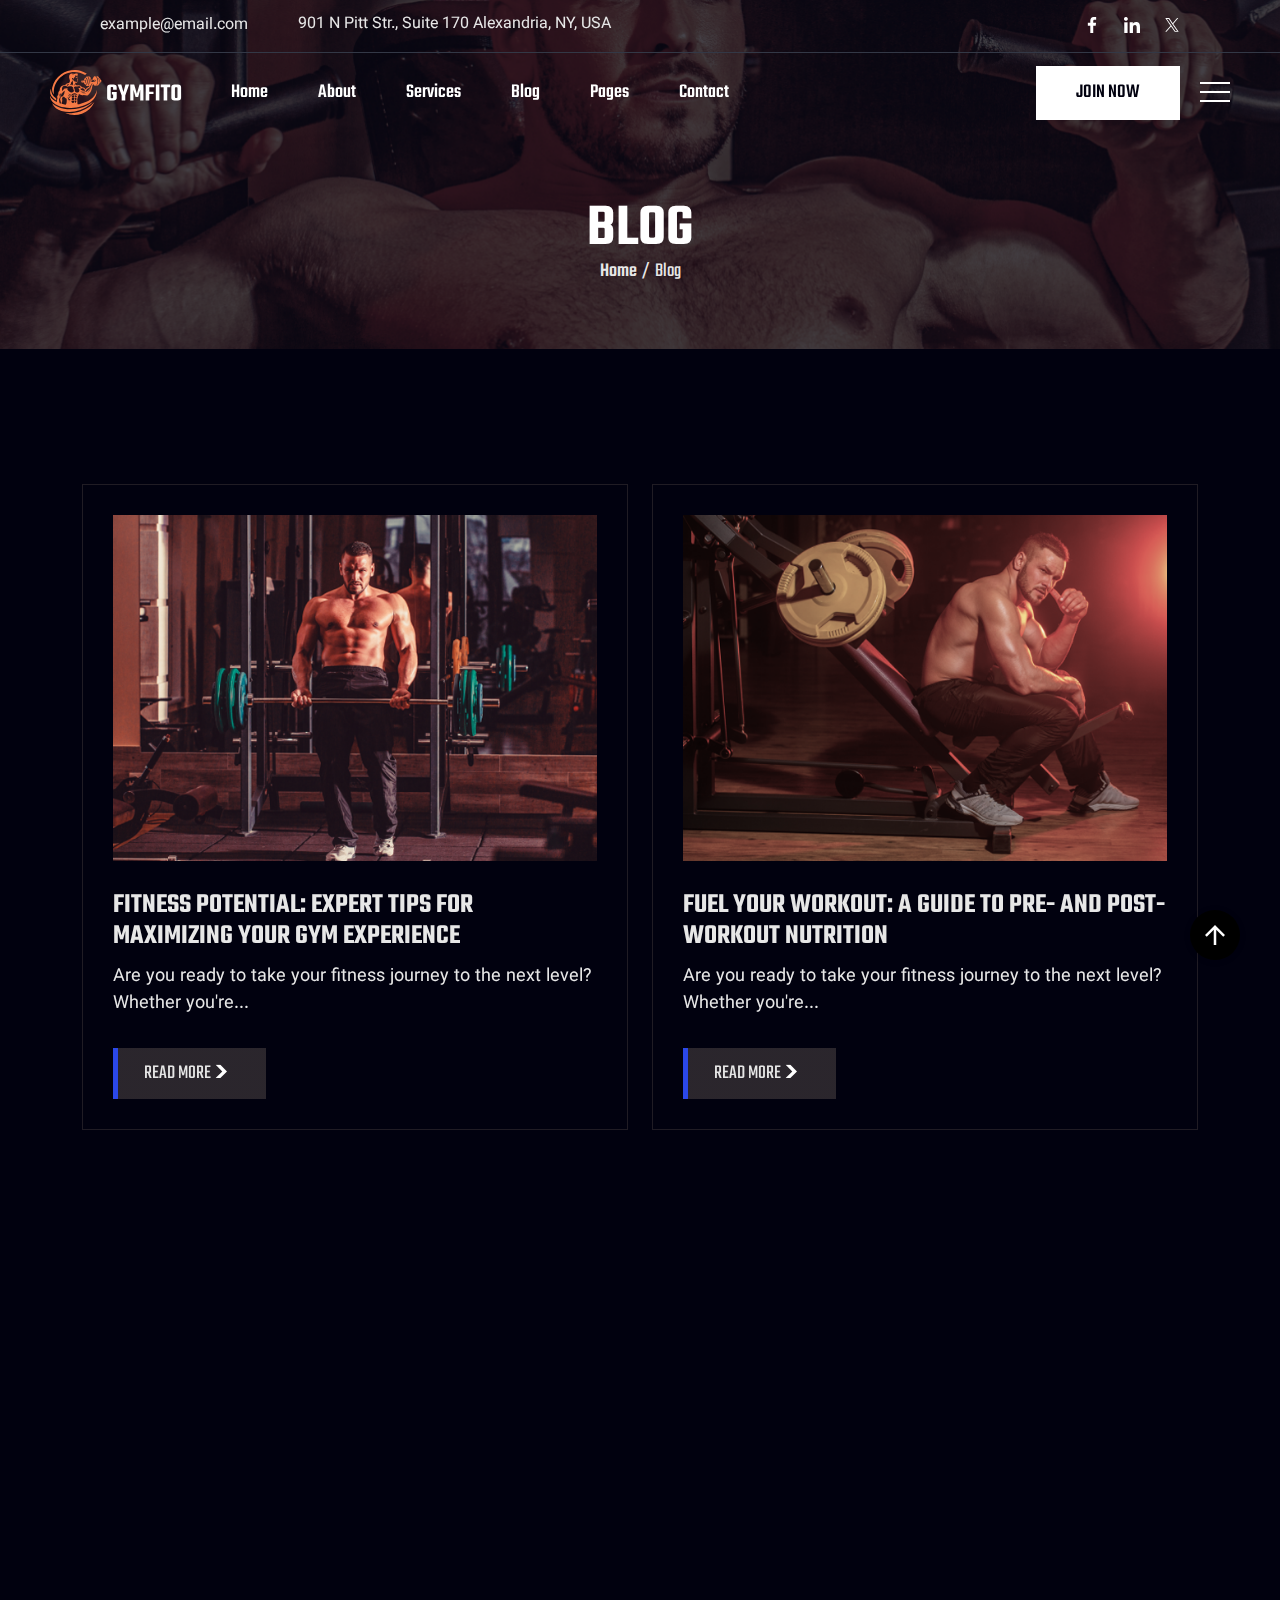
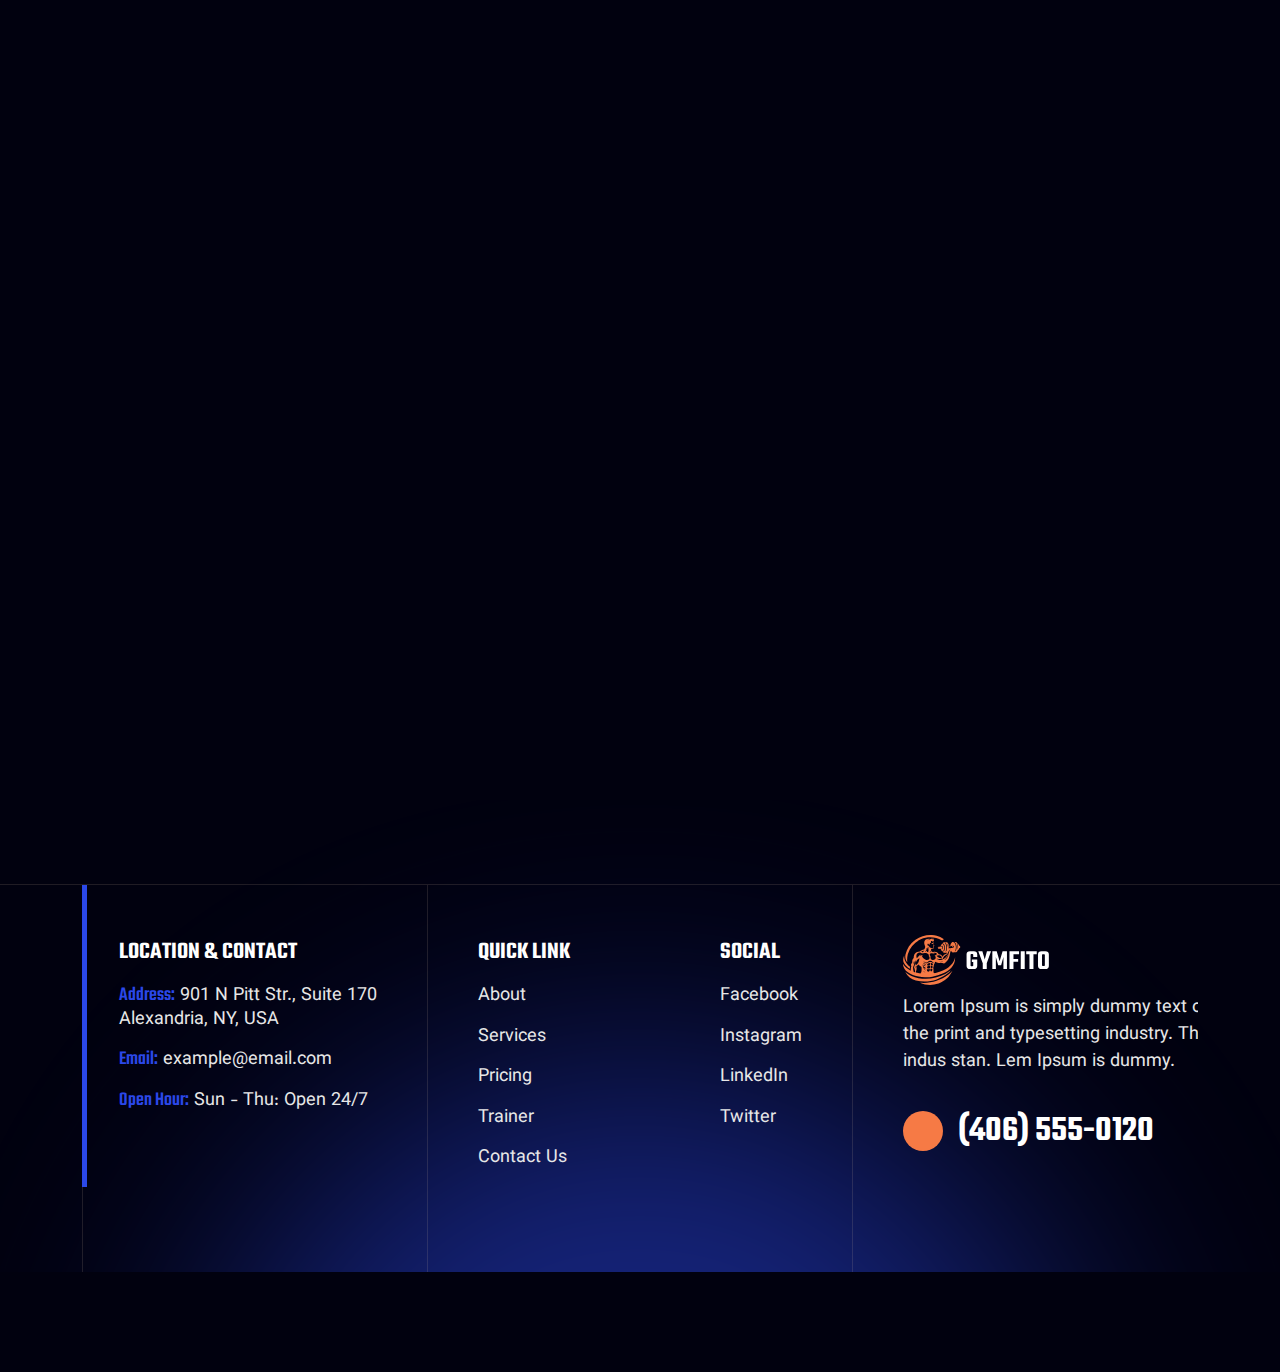
<file: blog.html>
<!DOCTYPE html>
<html class="no-js" lang="en">

<head>
    <!-- Meta Tags -->
    <meta charset="utf-8" />
    <meta http-equiv="x-ua-compatible" content="ie=edge" />
    <meta name="viewport" content="width=device-width, initial-scale=1" />
    <meta name="author" content="Thememarch" />
    <!-- Favicon Icon -->
    <link rel="icon" href="assets/img/favicon.svg" />
    <!-- Site Title -->
    <title>Gymfito - Fitness & Gym HTML Template</title>
    <link rel="stylesheet" href="assets/css/plugins/bootstrap.min.css" />
    <link rel="stylesheet" href="assets/css/plugins/aos.css" />
    <link rel="stylesheet" href="assets/css/plugins/lightgallery.min.css" />
    <link rel="stylesheet" href="assets/css/plugins/swiper.min.css" />
    <link rel="stylesheet" href="assets/css/style.css" />
</head>

<body>


    <!-- Start Header Section -->
    <header class="ak-site_header ak-style1 ak-sticky_header">
        <div class="top-header-info">
            <div class="email-info">
                <a href="emailto:example@email.com">example@email.com</a>
                <p class="location-desp">901 N Pitt Str., Suite 170 Alexandria, NY, USA</p>
            </div>
            <div class="d-flex gap-4 align-items-center">
                <a href="https://www.facebook.com/">
                    <svg width="16" height="17" viewBox="0 0 16 17" fill="none" xmlns="http://www.w3.org/2000/svg">
                        <g clip-path="url(#clip0_365_2385)">
                            <path
                                d="M9.2381 16.9756L9.2381 9.67777L11.6867 9.67777L12.0541 6.83284H9.2381V5.01676C9.2381 4.19335 9.46582 3.6322 10.6479 3.6322L12.1532 3.63158V1.08697C11.8929 1.05314 10.9993 0.975586 9.95931 0.975586C7.78764 0.975586 6.30087 2.30116 6.30087 4.735L6.30087 6.83284H3.84485L3.84485 9.67777H6.30087L6.30087 16.9756H9.2381Z"
                                fill="white" />
                        </g>
                        <defs>
                            <clipPath id="clip0_365_2385">
                                <rect width="16" height="16" fill="white"
                                    transform="translate(-0.000976562 0.975586)" />
                            </clipPath>
                        </defs>
                    </svg>

                </a>
                <a href="https://www.linkedin.com/">
                    <svg width="16" height="17" viewBox="0 0 16 17" fill="none" xmlns="http://www.w3.org/2000/svg">
                        <g clip-path="url(#clip0_365_2387)">
                            <path
                                d="M15.995 16.9761L15.999 16.9754L15.999 11.1074C15.999 8.23672 15.381 6.02539 12.025 6.02539C10.4117 6.02539 9.32899 6.91072 8.88699 7.75006H8.84033V6.29339L5.65833 6.29339L5.65833 16.9754H8.97166L8.97166 11.6861C8.97166 10.2934 9.23566 8.94672 10.9603 8.94672C12.6597 8.94672 12.685 10.5361 12.685 11.7754L12.685 16.9761H15.995Z"
                                fill="white" />
                            <path d="M0.263062 6.29395L3.5804 6.29395L3.5804 16.9759H0.263062L0.263062 6.29395Z"
                                fill="white" />
                            <path
                                d="M1.92036 0.975586C0.85969 0.975586 -0.000976563 1.83625 -0.000976563 2.89692C-0.000976563 3.95759 0.85969 4.83625 1.92036 4.83625C2.98102 4.83625 3.84169 3.95759 3.84169 2.89692C3.84102 1.83625 2.98036 0.975586 1.92036 0.975586Z"
                                fill="white" />
                        </g>
                        <defs>
                            <clipPath id="clip0_365_2387">
                                <rect width="16" height="16" fill="white"
                                    transform="translate(-0.000976562 0.975586)" />
                            </clipPath>
                        </defs>
                    </svg>

                </a>
                <a href="https://x.com/">
                    <svg width="16" height="17" viewBox="0 0 16 17" fill="none" xmlns="http://www.w3.org/2000/svg">
                        <path
                            d="M9.2757 7.92516L14.2721 2.11719H13.0882L8.74973 7.16017L5.28465 2.11719H1.28809L6.52797 9.74307L1.28809 15.8336H2.47215L7.05364 10.5081L10.713 15.8336H14.7096L9.27541 7.92516H9.2757ZM7.65396 9.81025L7.12305 9.05089L2.89879 3.00853H4.71745L8.12647 7.88491L8.65738 8.64427L13.0887 14.9828H11.2701L7.65396 9.81054V9.81025Z"
                            fill="white" />
                    </svg>

                </a>
            </div>
        </div>
        <div class="ak-main_header">
            <div class="ak-main_header_in style-2">
                <div class="ak-main-header-left d-flex align-items-center gap-5">
                    <a class="ak-site_branding" href="index.html">
                        <img src="assets/img/logo.svg" alt="...">
                    </a>
                    <div class="ak-nav ak-medium">
                        <ul class="ak-nav_list left-0">
                            <li class="menu-item-has-children">
                                <a href="index.html">Home</a>
                                <ul>
                                    <li>
                                        <a href="index.html">Home</a>
                                    </li>
                                    <li>
                                        <a href="index-two.html">Home Two</a>
                                    </li>
                                </ul>
                            </li>
                            <li>
                                <a href="about.html">About</a>
                            </li>
                            <li class="menu-item-has-children">
                                <a href="services.html">Services</a>
                                <ul>
                                    <li>
                                        <a href="services.html">Services</a>
                                    </li>
                                    <li>
                                        <a href="services-details.html">Services Details</a>
                                    </li>
                                </ul>
                            </li>
                            <li class="menu-item-has-children">
                                <a href="blog.html">Blog</a>
                                <ul>
                                    <li>
                                        <a href="blog.html">Blog</a>
                                    </li>
                                    <li>
                                        <a href="blog-details.html">Blog Details</a>
                                    </li>
                                </ul>
                            </li>
                            <li class="menu-item-has-children">
                                <a href="#" class="nav-pages-item">Pages</a>
                                <ul>
                                    <li>
                                        <a href="classes.html">Classes</a>
                                    </li>
                                    <li>
                                        <a href="classes-details.html">Classes Details</a>
                                    </li>
                                    <li>
                                        <a href="trainer.html">Trainer </a>
                                    </li>
                                    <li>
                                        <a href="trainer-details.html">Trainer Details</a>
                                    </li>
                                    <li>
                                        <a href="bim-calculator.html">Bmi Calculator</a>
                                    </li>
                                    <li>
                                        <a href="schedule.html">Schedule</a>
                                    </li>
                                    <li>
                                        <a href="pricing.html">Pricing</a>
                                    </li>
                                    <li>
                                        <a href="gallery.html">Gallery</a>
                                    </li>
                                    <li>
                                        <a href="404.html">404 Pages</a>
                                    </li>
                                </ul>
                            </li>
                            <li>
                                <a href="contact-us.html">Contact</a>
                            </li>
                        </ul>
                    </div>
                </div>

                <div class="ak-main-header-right">
                    <a href="classes.html" class="button-primary color2">
                        JOIN NOW
                    </a>
                    <div class="button-offcanva style-2" data-bs-toggle="offcanvas" data-bs-target="#offcanvasRight"
                        aria-controls="offcanvasRight"></div>
                </div>
            </div>
        </div>
    </header>
    <!-- End Header Section -->

    <!-- Start offcanvas body -->
    <div class="offcanvas offcanvas-end style-2" tabindex="-1" id="offcanvasRight">
        <div class="offcanvas-header">
            <button type="button" class="btn-close btn-close-white style-2" data-bs-dismiss="offcanvas"
                aria-label="Close"></button>
        </div>
        <div class="offcanvas-body">
            <div class="offcanvas-body-coustom-style">
                <a class="ak-site_branding" href="index.html">
                    <img src="assets/img/logo.svg" alt="...">
                </a>
                <p class="desp">Gymfito is a simply dummy text of the print and typesetting industry.</p>
                <div class="row row-cols-3 g-2 mt-4">
                    <div class="col">
                        <img src="assets/img/mini-gallery-1.jpg" class="img-fluid" alt="...">
                    </div>
                    <div class="col">
                        <img src="assets/img/mini-gallery-2.jpg" class="img-fluid" alt="...">
                    </div>
                    <div class="col">
                        <img src="assets/img/mini-gallery-3.jpg" class="img-fluid" alt="...">
                    </div>
                    <div class="col">
                        <img src="assets/img/mini-gallery-4.jpg" class="img-fluid" alt="...">
                    </div>
                    <div class="col">
                        <img src="assets/img/mini-gallery-5.jpg" class="img-fluid" alt="...">
                    </div>
                    <div class="col">
                        <img src="assets/img/mini-gallery-6.jpg" class="img-fluid" alt="...">
                    </div>
                </div>

                <div class="location-contant">
                    <h5 class="location-contant-title">LOCATION & CONTACT</h5>
                    <h6 class="location-contant-text"><span>Address:</span> 901 N Pitt Str., Suite 170 Alexandria, NY,
                        USA</h6>
                    <h6 class="location-contant-text"><span>Email: </span><a
                            href="emailto:example@email.com">example@email.com</a></h6>
                    <h6 class="location-contant-text"><span>Open Hour:</span> Sun - Thu: Open 24/7</h6>
                    <div class="ak-height-40 ak-height-lg-40"></div>
                    <div class="phone">

                        <a href="tel:(406)5550120" class="d-flex align-items-center gap-3">
                            <span class="icon">
                                <svg width="40" height="41" viewBox="0 0 40 41" fill="none"
                                    xmlns="http://www.w3.org/2000/svg">
                                    <circle cx="20" cy="20.0137" r="20" fill="#F67A45" />
                                    <g clip-path="url(#clip0_2083_460)">
                                        <path
                                            d="M26.7162 22.5158C25.7366 22.5158 24.7748 22.3626 23.8633 22.0614C23.4167 21.9091 22.8676 22.0488 22.595 22.3288L20.796 23.6869C18.7096 22.5732 17.4245 21.2884 16.326 19.2177L17.6441 17.4655C17.9865 17.1235 18.1094 16.624 17.9622 16.1552C17.6597 15.239 17.506 14.2776 17.506 13.2976C17.5061 12.5896 16.9301 12.0137 16.2222 12.0137H13.2839C12.576 12.0137 12 12.5896 12 13.2975C12 21.4121 18.6016 28.0137 26.7162 28.0137C27.4241 28.0137 28 27.4377 28 26.7298V23.7997C28 23.0918 27.424 22.5158 26.7162 22.5158Z"
                                            fill="white" />
                                    </g>
                                    <defs>
                                        <clipPath id="clip0_2083_460">
                                            <rect width="16" height="16" fill="white"
                                                transform="translate(12 12.0137)" />
                                        </clipPath>
                                    </defs>
                                </svg>
                            </span>
                            <span class="title">(406) 555-0120</span>
                        </a>
                    </div>
                </div>

            </div>
        </div>
    </div>
    <!-- End offcanvas body -->

    <!-- Start common page title  -->
    <div data-src="assets/img/common-page-img.png" class="ak-bg">
        <div class="ak-height-200 ak-height-lg-100"></div>
        <div class="container">
            <div class="common-page-title">
                <h2 class="page-title">Blog</h2>
                <div class="page-subtitle">
                    <a href="">Home</a>
                    <p>/</p>
                    <p>Blog</p>
                </div>
            </div>
        </div>
        <div class="ak-height-65 ak-height-lg-50"></div>
    </div>
    <!-- End common page title  -->


    <!-- Start Post Blog  -->
    <div class="ak-height-135 ak-height-lg-80"></div>
    <div class="container">
        <div class="row g-4">
            <div class="col-md-6" data-aos="fade-up">
                <div class="post-card style2">
                    <div class="post-content">
                        <div class="post-img">
                            <img src="assets/img/post_blog_1.png" alt="...">
                        </div>
                        <div class="post-info">
                            <a class="post-title" href="blog-details.html">
                                Fitness Potential: Expert Tips for Maximizing Your Gym Experience
                            </a>
                            <p class="post-desp">
                                Are you ready to take your fitness journey to the next level? Whether you're...
                            </p>
                        </div>
                    </div>
                    <div class="post-btn">
                        <a href="blog-details.html" class="post-btn-link">
                            <span>Read more</span>
                            <span class="icon">
                                <svg xmlns="http://www.w3.org/2000/svg" width="12" height="15" viewBox="0 0 12 15"
                                    fill="none">
                                    <g clip-path="url(#clip0_1823_14222)">
                                        <path fill-rule="evenodd" clip-rule="evenodd"
                                            d="M0.642334 14.1001L7.27392 7.46849L0.642334 0.836914H5.36161L11.9932 7.46849L5.36161 14.1001H0.642334Z"
                                            fill="white" />
                                    </g>
                                    <defs>
                                        <clipPath id="clip0_1823_14222">
                                            <rect width="11.7895" height="14" fill="white"
                                                transform="translate(0.210571 0.51416)" />
                                        </clipPath>
                                    </defs>
                                </svg>
                            </span>
                        </a>
                    </div>
                </div>
            </div>
            <div class="col-md-6" data-aos="fade-up">
                <div class="post-card style2 ">
                    <div class="post-content">
                        <div class="post-img">
                            <img src="assets/img/post_blog_2.png" alt="...">
                        </div>
                        <div class="post-info">
                            <a class="post-title" href="blog-details.html">
                                Fuel Your Workout: A Guide to Pre- and Post-Workout Nutrition
                            </a>
                            <p class="post-desp">
                                Are you ready to take your fitness journey to the next level? Whether you're...
                            </p>
                        </div>
                    </div>
                    <div class="post-btn">
                        <a href="blog-details.html" class="post-btn-link">
                            <span>Read more</span>
                            <span class="icon">
                                <svg xmlns="http://www.w3.org/2000/svg" width="12" height="15" viewBox="0 0 12 15"
                                    fill="none">
                                    <g clip-path="url(#clip0_1823_142234)">
                                        <path fill-rule="evenodd" clip-rule="evenodd"
                                            d="M0.642334 14.1001L7.27392 7.46849L0.642334 0.836914H5.36161L11.9932 7.46849L5.36161 14.1001H0.642334Z"
                                            fill="white" />
                                    </g>
                                    <defs>
                                        <clipPath id="clip0_1823_142234">
                                            <rect width="11.7895" height="14" fill="white"
                                                transform="translate(0.210571 0.51416)" />
                                        </clipPath>
                                    </defs>
                                </svg>
                            </span>
                        </a>
                    </div>
                </div>
            </div>
            <div class="col-md-6" data-aos="fade-up">
                <div class="post-card style2 ">
                    <div class="post-content">
                        <div class="post-img">
                            <img src="assets/img/post_blog_3.png" alt="...">
                        </div>
                        <div class="post-info">
                            <a class="post-title" href="blog-details.html">
                                Strategies for Overcoming Fitness Plateaus and Achieving New Gains
                            </a>
                            <p class="post-desp">
                                Are you ready to take your fitness journey to the next level? Whether you're...
                            </p>
                        </div>
                    </div>
                    <div class="post-btn">
                        <a href="blog-details.html" class="post-btn-link">
                            <span>Read more</span>
                            <span class="icon">
                                <svg xmlns="http://www.w3.org/2000/svg" width="12" height="15" viewBox="0 0 12 15"
                                    fill="none">
                                    <g clip-path="url(#clip0_1823_144562)">
                                        <path fill-rule="evenodd" clip-rule="evenodd"
                                            d="M0.642334 14.1001L7.27392 7.46849L0.642334 0.836914H5.36161L11.9932 7.46849L5.36161 14.1001H0.642334Z"
                                            fill="white" />
                                    </g>
                                    <defs>
                                        <clipPath id="clip0_1823_144562">
                                            <rect width="11.7895" height="14" fill="white"
                                                transform="translate(0.210571 0.51416)" />
                                        </clipPath>
                                    </defs>
                                </svg>
                            </span>
                        </a>
                    </div>
                </div>
            </div>
            <div class="col-md-6" data-aos="fade-up">
                <div class="post-card style2">
                    <div class="post-content">
                        <div class="post-img">
                            <img src="assets/img/post_blog_4.png" alt="...">
                        </div>
                        <div class="post-info">
                            <a class="post-title" href="blog-details.html">
                                Mind Over Matter: The Importance of Mental Health in Your Fitness Journey
                            </a>
                            <p class="post-desp">
                                Are you ready to take your fitness journey to the next level? Whether you're...
                            </p>
                        </div>
                    </div>
                    <div class="post-btn">
                        <a href="blog-details.html" class="post-btn-link">
                            <span>Read more</span>
                            <span class="icon">
                                <svg xmlns="http://www.w3.org/2000/svg" width="12" height="15" viewBox="0 0 12 15"
                                    fill="none">
                                    <g clip-path="url(#clip0_1823243_142)">
                                        <path fill-rule="evenodd" clip-rule="evenodd"
                                            d="M0.642334 14.1001L7.27392 7.46849L0.642334 0.836914H5.36161L11.9932 7.46849L5.36161 14.1001H0.642334Z"
                                            fill="white" />
                                    </g>
                                    <defs>
                                        <clipPath id="clip0_1823243_142">
                                            <rect width="11.7895" height="14" fill="white"
                                                transform="translate(0.210571 0.51416)" />
                                        </clipPath>
                                    </defs>
                                </svg>
                            </span>
                        </a>
                    </div>
                </div>
            </div>
        </div>
        <div class="ak-height-70 ak-height-lg-50"></div>
        <div class="post-list">
            <div class="post-card style1 mb-5" data-aos="fade-up">
                <div class="post-content">
                    <div class="post-img">
                        <img src="assets/img/post_4.jpg" alt="...">
                    </div>
                    <div class="post-info">
                        <a class="post-title" href="blog-details.html">
                            A Beginner's Guide to Starting Your Fitness Journey at the Gym
                        </a>
                        <p class="post-desp">
                            Are you ready to take your fitness journey to the next level? Whether you're...
                        </p>
                    </div>
                </div>
                <div class="post-btn">
                    <a href="blog-details.html" class="post-btn-link">
                        <span>Read more</span>
                        <span class="icon">
                            <svg xmlns="http://www.w3.org/2000/svg" width="12" height="15" viewBox="0 0 12 15"
                                fill="none">
                                <g clip-path="url(#clip0_12313823_142)">
                                    <path fill-rule="evenodd" clip-rule="evenodd"
                                        d="M0.642334 14.1001L7.27392 7.46849L0.642334 0.836914H5.36161L11.9932 7.46849L5.36161 14.1001H0.642334Z"
                                        fill="white" />
                                </g>
                                <defs>
                                    <clipPath id="clip0_12313823_142">
                                        <rect width="11.7895" height="14" fill="white"
                                            transform="translate(0.210571 0.51416)" />
                                    </clipPath>
                                </defs>
                            </svg>
                        </span>
                    </a>
                </div>
            </div>
            <div class="post-card style1" data-aos="fade-up">
                <div class="post-content">
                    <div class="post-img">
                        <img src="assets/img/post_5.jpg" alt="...">
                    </div>
                    <div class="post-info">
                        <a class="post-title" href="blog-details.html">
                            Maximize Your Workout: 10 Exercises for Building Lean Muscle Mass
                        </a>
                        <p class="post-desp">
                            Are you ready to take your fitness journey to the next level? Whether you're...
                        </p>
                    </div>
                </div>
                <div class="post-btn">
                    <a href="blog-details.html" class="post-btn-link">
                        <span>Read more</span>
                        <span class="icon">
                            <svg xmlns="http://www.w3.org/2000/svg" width="12" height="15" viewBox="0 0 12 15"
                                fill="none">
                                <g clip-path="url(#clip0_1823_eq142)">
                                    <path fill-rule="evenodd" clip-rule="evenodd"
                                        d="M0.642334 14.1001L7.27392 7.46849L0.642334 0.836914H5.36161L11.9932 7.46849L5.36161 14.1001H0.642334Z"
                                        fill="white" />
                                </g>
                                <defs>
                                    <clipPath id="clip0_1823_eq142">
                                        <rect width="11.7895" height="14" fill="white"
                                            transform="translate(0.210571 0.51416)" />
                                    </clipPath>
                                </defs>
                            </svg>
                        </span>
                    </a>
                </div>
            </div>
            <div class="ak-height-50 ak-height-lg-30"></div>
            <div class="text-center" data-aos="fade-up">
                <a href="#" class="button-primary">
                    VIEW MORE
                    <span class="icon">
                        <svg xmlns="http://www.w3.org/2000/svg" width="16" height="20" viewBox="0 0 16 20" fill="none">
                            <g clip-path="url(#clip0_1967_2504)">
                                <path fill-rule="evenodd" clip-rule="evenodd"
                                    d="M0.585938 19.4276L9.58594 10.4276L0.585938 1.42755H6.99067L15.9907 10.4276L6.99067 19.4276H0.585938Z"
                                    fill="white" />
                            </g>
                            <defs>
                                <clipPath id="clip0_1967_2504">
                                    <rect width="16" height="19" fill="white" transform="translate(0 0.989563)" />
                                </clipPath>
                            </defs>
                        </svg>
                    </span>
                </a>
            </div>
        </div>
    </div>
    <!-- End Post Blog  -->


    <!-- Start Footer -->
    <div class="ak-height-135 ak-height-lg-80"></div>
    <footer class="footer">
        <img src="assets/img/footer_bg_light.svg" class="footer_bg_light" alt="...">
        <div class="border-footer-1"></div>
        <div class="container">
            <div class="footer style-1">
                <!-- <div class="border-footer-1"></div> -->
                <div class="location-contact">
                    <h5 class="title">LOCATION & CONTACT</h5>
                    <p class="address"><span>Address:</span> 901 N Pitt Str., Suite 170
                        <br> Alexandria, NY, USA
                    </p>
                    <a href="mailto:example@email.com" class="email"><span>Email:</span> example@email.com</a>
                    <p><span class="time">Open Hour:</span> Sun - Thu: Open 24/7</p>
                </div>

                <div class="link-social">
                    <div class="link">
                        <h5 class="title">QUICK LINK</h5>
                        <a href="about.html">About</a>
                        <a href="services.html">Services</a>
                        <a href="pricing.html">Pricing</a>
                        <a href="trainer.html">Trainer</a>
                        <a href="contact-us.html">Contact Us</a>
                    </div>
                    <div class="social">
                        <h5 class="title">SOCIAL</h5>
                        <a href="https://www.facebook.com/">Facebook</a>
                        <a href="https://www.instagram.com/">Instagram</a>
                        <a href="https://www.linkedin.com/">LinkedIn</a>
                        <a href="https://x.com/">Twitter</a>
                    </div>
                </div>

                <div class="logo-footer">
                    <div class="logo">
                        <img src="assets/img/logo.svg" alt="logo">
                    </div>
                    <p class="desp">Lorem Ipsum is simply dummy text of the print and typesetting industry. The
                        indus stan. Lem Ipsum
                        is dummy.</p>
                    <a href="tel:(406)5550120" class="phone">
                        <div class="icon">
                            <svg width="40" height="41" viewBox="0 0 40 41" fill="none"
                                xmlns="http://www.w3.org/2000/svg">
                                <circle cx="20" cy="20.0137" r="20" fill="#F67A45" />
                                <g clip-path="url(#clip0_2083_460)">
                                    <path
                                        d="M26.7162 22.5158C25.7366 22.5158 24.7748 22.3626 23.8633 22.0614C23.4167 21.9091 22.8676 22.0488 22.595 22.3288L20.796 23.6869C18.7096 22.5732 17.4245 21.2884 16.326 19.2177L17.6441 17.4655C17.9865 17.1235 18.1094 16.624 17.9622 16.1552C17.6597 15.239 17.506 14.2776 17.506 13.2976C17.5061 12.5896 16.9301 12.0137 16.2222 12.0137H13.2839C12.576 12.0137 12 12.5896 12 13.2975C12 21.4121 18.6016 28.0137 26.7162 28.0137C27.4241 28.0137 28 27.4377 28 26.7298V23.7997C28 23.0918 27.424 22.5158 26.7162 22.5158Z"
                                        fill="white" />
                                </g>
                                <defs>
                                    <clipPath id="clip0_2083_460">
                                        <rect width="16" height="16" fill="white" transform="translate(12 12.0137)" />
                                    </clipPath>
                                </defs>
                            </svg>
                        </div>
                        <h3 class="title">(406) 555-0120</h3>
                    </a>
                </div>
            </div>
        </div>
        <div class="border-footer-2"></div>
        <div class="copyright-text">
            <p>Copyright 2024, All Right reserved</p>
        </div>
    </footer>
    <!-- End Footer -->

    <span class="ak-scrollup">
        <svg width="20" height="20" viewBox="0 0 20 20" fill="none" xmlns="http://www.w3.org/2000/svg">
            <path d="M0 10L1.7625 11.7625L8.75 4.7875V20H11.25V4.7875L18.225 11.775L20 10L10 0L0 10Z"
                fill="currentColor" />
        </svg>
    </span>
    <!-- Start Video Popup -->

    <div class="ak-video-popup">
        <div class="ak-video-popup-overlay"></div>
        <div class="ak-video-popup-content">
            <div class="ak-video-popup-layer"></div>
            <div class="ak-video-popup-container">
                <div class="ak-video-popup-align">
                    <div class="embed-responsive embed-responsive-16by9">
                        <iframe class="embed-responsive-item" src="about:blank"></iframe>
                    </div>
                </div>
                <div class="ak-video-popup-close"></div>
            </div>
        </div>
    </div>
    <!-- End Video Popup -->

    <!-- Script -->
    <script src="assets/js/plugins/jquery-3.7.1.min.js"></script>
    <script src="assets/js/plugins/aos.js"></script>
    <script src="assets/js/plugins/bootstrap.bundle.min.js"></script>
    <script src="assets/js/plugins/lightgallery.min.js"></script>
    <script src="assets/js/plugins/swiper.min.js"></script>
    <script src="assets/js/main.js"></script>
</body>

</html>
</file>
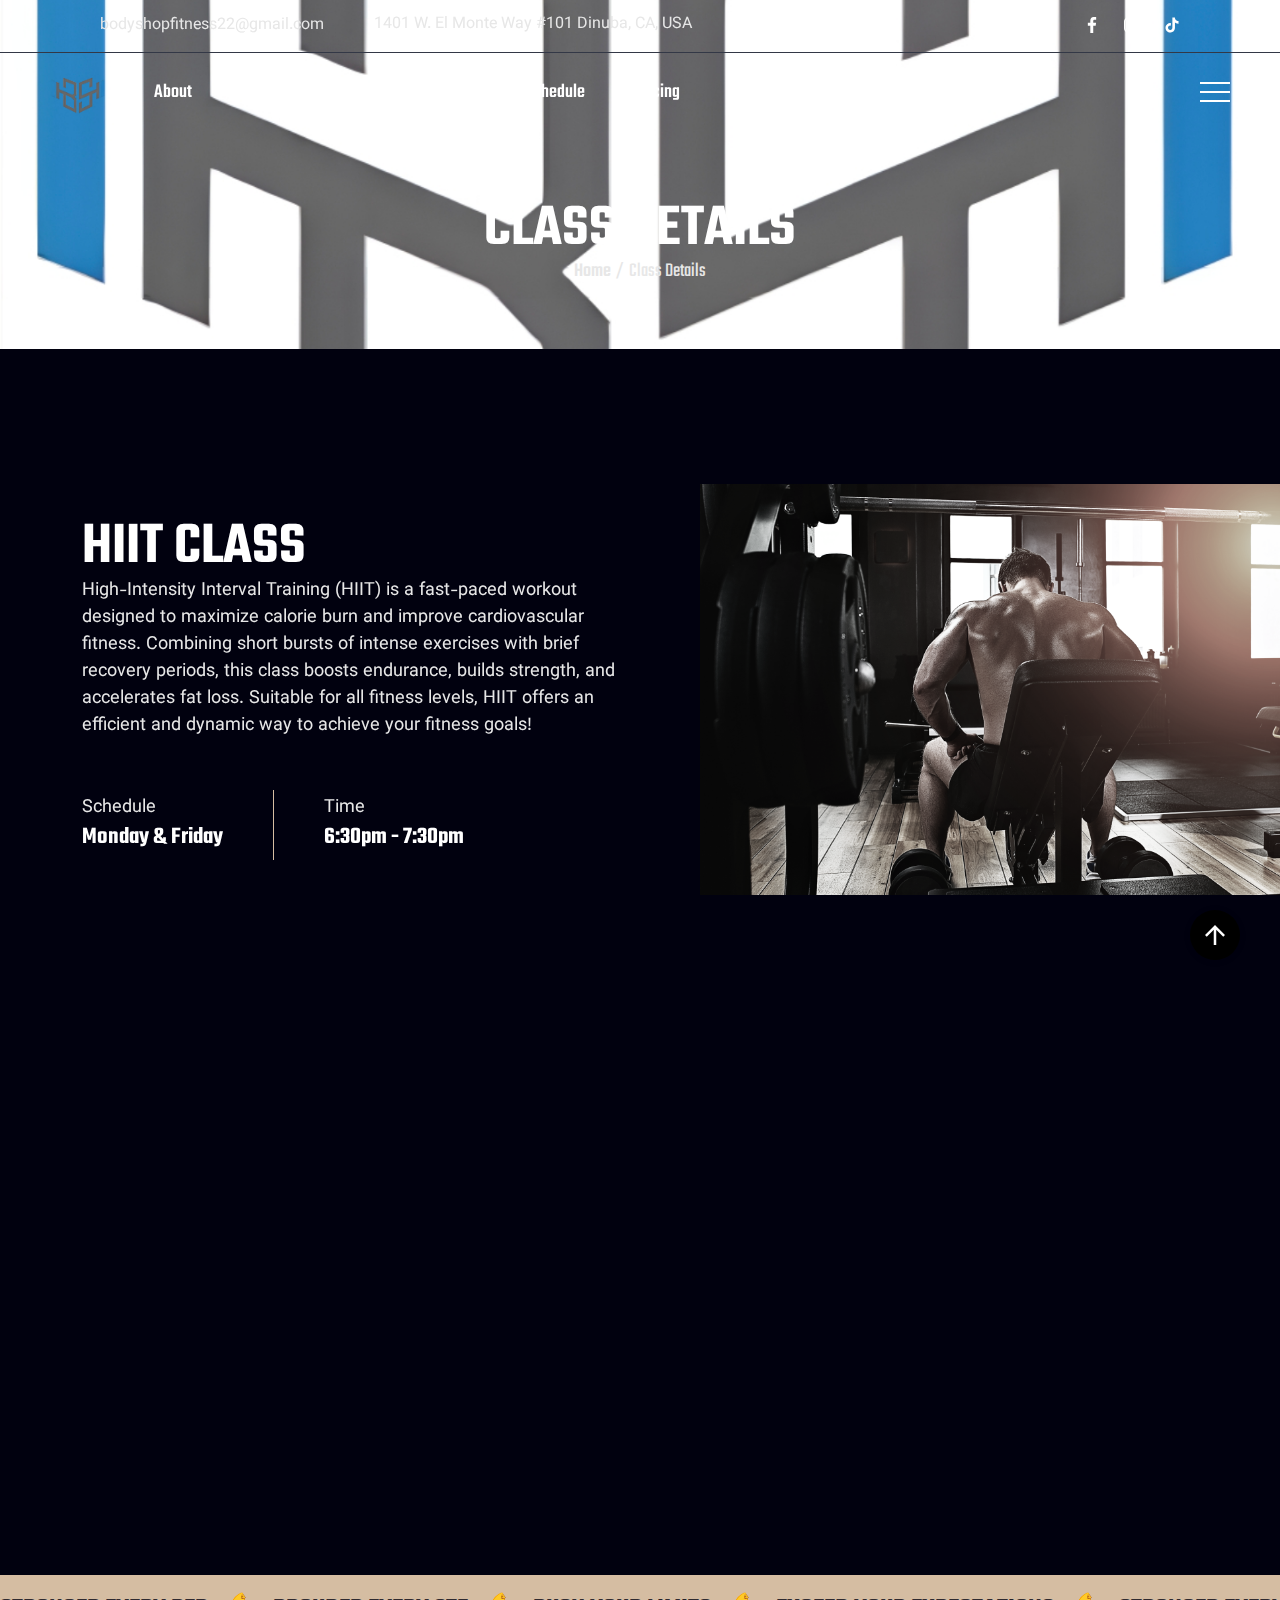
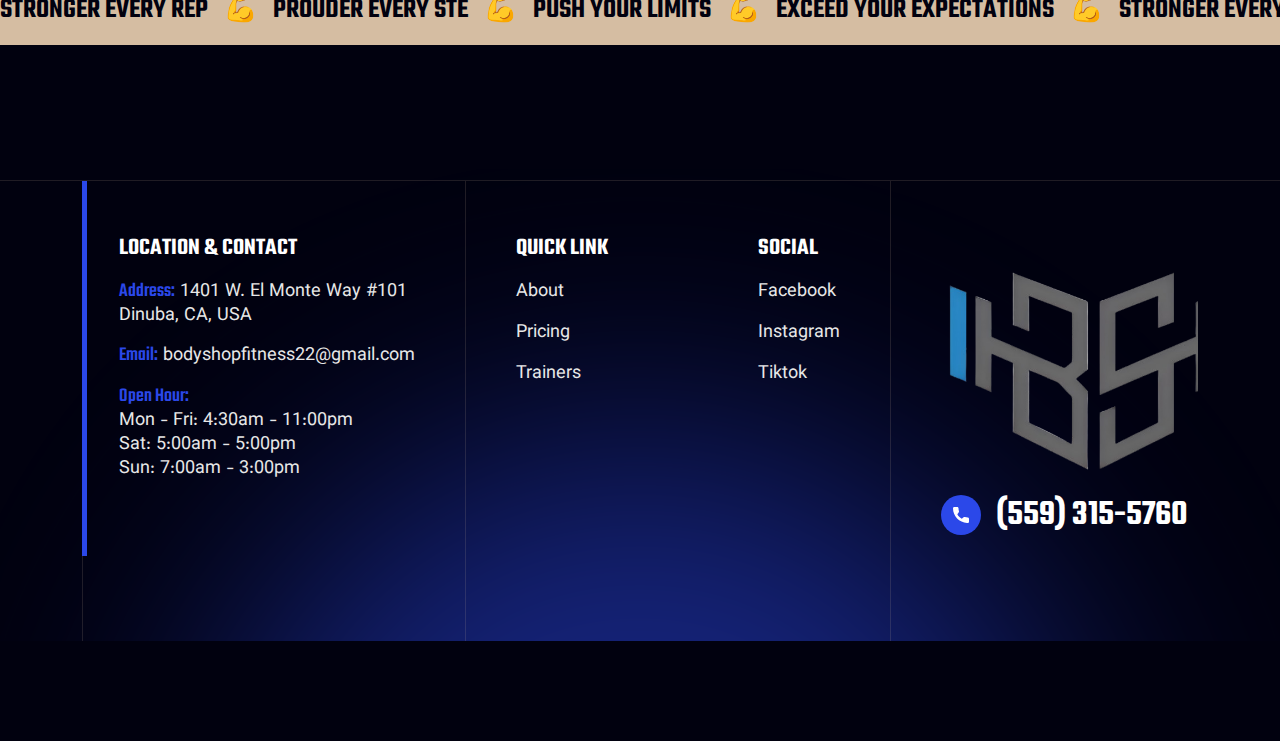
<file: classes-details.html>
<!DOCTYPE html>
<html class="no-js" lang="en">

<head>
    <!-- Meta Tags -->
    <meta charset="utf-8" />
    <meta http-equiv="x-ua-compatible" content="ie=edge" />
    <meta name="viewport" content="width=device-width, initial-scale=1" />
    <meta name="author" content="Thememarch" />
    <!-- Favicon Icon -->
    <link rel="icon" href="assets/img/BSFLogo3.png" />
    <!-- Site Title -->
    <title>Trainer</title>
    <link rel="stylesheet" href="assets/css/plugins/bootstrap.min.css" />
    <link rel="stylesheet" href="assets/css/plugins/aos.css" />
    <link rel="stylesheet" href="assets/css/plugins/lightgallery.min.css" />
    <link rel="stylesheet" href="assets/css/plugins/swiper.min.css" />
    <link rel="stylesheet" href="assets/css/style.css" />
</head>

<body>


    <!-- Start Header Section -->
    <header class="ak-site_header ak-style1 ak-sticky_header">
        <div class="top-header-info">
            <div class="email-info">
                <a href="emailto:bodyshopfitness22@gmail.com">bodyshopfitness22@gmail.com</a>
                <p class="location-desp">1401 W. El Monte Way #101 Dinuba, CA, USA</p>
            </div>
            <div class="d-flex gap-4 align-items-center">
                <a href="https://www.facebook.com/p/The-Body-Shop-Fitness-100083243293277/">
                    <svg width="16" height="17" viewBox="0 0 16 17" fill="none" xmlns="http://www.w3.org/2000/svg">
                        <g clip-path="url(#clip0_365_2385)">
                            <path
                                d="M9.2381 16.9756L9.2381 9.67777L11.6867 9.67777L12.0541 6.83284H9.2381V5.01676C9.2381 4.19335 9.46582 3.6322 10.6479 3.6322L12.1532 3.63158V1.08697C11.8929 1.05314 10.9993 0.975586 9.95931 0.975586C7.78764 0.975586 6.30087 2.30116 6.30087 4.735L6.30087 6.83284H3.84485L3.84485 9.67777H6.30087L6.30087 16.9756H9.2381Z"
                                fill="white" />
                        </g>
                        <defs>
                            <clipPath id="clip0_365_2385">
                                <rect width="16" height="16" fill="white"
                                    transform="translate(-0.000976562 0.975586)" />
                            </clipPath>
                        </defs>
                    </svg>

                </a>
                <a href="https://www.instagram.com/the_body_shop_fitness/" target="_blank" rel="noopener noreferrer">
                    <svg width="16" height="16" viewBox="0 0 24 24" fill="none" xmlns="http://www.w3.org/2000/svg">
                        <path
                            d="M7.5 2H16.5C19.5376 2 22 4.46243 22 7.5V16.5C22 19.5376 19.5376 22 16.5 22H7.5C4.46243 22 2 19.5376 2 16.5V7.5C2 4.46243 4.46243 2 7.5 2ZM7.5 0C3.35786 0 0 3.35786 0 7.5V16.5C0 20.6421 3.35786 24 7.5 24H16.5C20.6421 24 24 20.6421 24 16.5V7.5C24 3.35786 20.6421 0 16.5 0H7.5ZM12 6.375C8.82436 6.375 6.375 8.82436 6.375 12C6.375 15.1756 8.82436 17.625 12 17.625C15.1756 17.625 17.625 15.1756 17.625 12C17.625 8.82436 15.1756 6.375 12 6.375ZM12 8.25C14.0711 8.25 15.75 9.92893 15.75 12C15.75 14.0711 14.0711 15.75 12 15.75C9.92893 15.75 8.25 14.0711 8.25 12C8.25 9.92893 9.92893 8.25 12 8.25ZM18.2812 5.53125C17.7153 5.53125 17.25 5.99653 17.25 6.5625C17.25 7.12847 17.7153 7.59375 18.2812 7.59375C18.8472 7.59375 19.3125 7.12847 19.3125 6.5625C19.3125 5.99653 18.8472 5.53125 18.2812 5.53125Z"
                            fill="white"/>
                    </svg>
                </a>
                <a href="https://www.tiktok.com/@bodyshop.fit?lang=en" target="_blank" rel="noopener noreferrer">
                    <svg fill="#000000" width="16px" height="16px" viewBox="0 0 512 512" xmlns="http://www.w3.org/2000/svg">
                        <path d="M412.19,118.66a109.27,109.27,0,0,1-9.45-5.5,132.87,132.87,0,0,1-24.27-20.62c-18.1-20.71-24.86-41.72-27.35-56.43h.1C349.14,23.9,350,16,350.13,16H267.69V334.78c0,4.28,0,8.51-.18,12.69,0,.52-.05,1-.08,1.56,0,.23,0,.47-.05.71,0,.06,0,.12,0,.18a70,70,0,0,1-35.22,55.56,68.8,68.8,0,0,1-34.11,9c-38.41,0-69.54-31.32-69.54-70s31.13-70,69.54-70a68.9,68.9,0,0,1,21.41,3.39l.1-83.94a153.14,153.14,0,0,0-118,34.52,161.79,161.79,0,0,0-35.3,43.53c-3.48,6-16.61,30.11-18.2,69.24-1,22.21,5.67,45.22,8.85,54.73v.2c2,5.6,9.75,24.71,22.38,40.82A167.53,167.53,0,0,0,115,470.66v-.2l.2.2C155.11,497.78,199.36,496,199.36,496c7.66-.31,33.32,0,62.46-13.81,32.32-15.31,50.72-38.12,50.72-38.12a158.46,158.46,0,0,0,27.64-45.93c7.46-19.61,9.95-43.13,9.95-52.53V176.49c1,.6,14.32,9.41,14.32,9.41s19.19,12.3,49.13,20.31c21.48,5.7,50.42,6.9,50.42,6.9V131.27C453.86,132.37,433.27,129.17,412.19,118.66Z" fill="white" />
                    </svg>
                </a>
            </div>
        </div>
        <div class="ak-main_header">
            <div class="ak-main_header_in style-2">
                <div class="ak-main-header-left d-flex align-items-center gap-5">
                    <a class="ak-site_branding" href="index.html">
                        <img src="assets/img/BSFLogo3.png" alt="...">
                    </a>
                    <div class="ak-nav ak-medium">
                        <ul class="ak-nav_list left-0">
                            <li>
                                <a href="about.html">About</a>
                            </li>
                            <li>
                                <a href="index.html#trainers">Trainers</a>
                            </li>
                            <li>
                                <a href="index.html#bmi-calculator">Bmi Calculator</a>
                            </li>
                            <li>
                                <a href="index.html#schedule">Class Schedule</a>
                            </li>
                            <li>
                                <a href="index.html#pricing">Pricing</a>
                            </li>
                        </ul>
                    </div>
                </div>

                <div class="ak-main-header-right">
                    <div class="button-offcanva style-2" data-bs-toggle="offcanvas" data-bs-target="#offcanvasRight"
                        aria-controls="offcanvasRight"></div>
                </div>
            </div>
        </div>
    </header>
    <!-- End Header Section -->

    <!-- Start offcanvas body -->
    <div class="offcanvas offcanvas-end style-2" tabindex="-1" id="offcanvasRight">
        <div class="offcanvas-header">
            <button type="button" class="btn-close btn-close-white style-2" data-bs-dismiss="offcanvas"
                aria-label="Close"></button>
        </div>
        <div class="offcanvas-body">
            <div class="offcanvas-body-coustom-style">
                <a class="ak-site_branding" href="index.html">
                    <img src="assets/img/BSFLogo3.png" alt="...">
                </a>
                <p class="desp">Cut the B***S***!</p>
                <div class="location-contant">
                    <h5 class="location-contant-title">LOCATION & CONTACT</h5>
                    <h6 class="location-contant-text"><span>Address:</span> 1401 W. El Monte Way #101, Dinuba, CA,
                        USA</h6>
                    <h6 class="location-contant-text"><span>Email: </span><a
                            href="emailto:bodyshopfitness22@gmail.com">bodyshopfitness22@gmail.com</a></h6>
                    <h6 class="location-contant-text"><span>Open Hour:</span> <br>Mon - Fri: 4:30am - 11:00pm <br> 
                        Sat: 5:00am - 5:00pm <br>
                        Sun: 7:00am - 3:00pm</h6>
                    <div class="ak-height-40 ak-height-lg-40"></div>
                    <div class="phone">

                        <a href="tel:(559)315-5760" class="d-flex align-items-center gap-3">
                            <span class="icon">
                                <svg width="40" height="41" viewBox="0 0 40 41" fill="none"
                                    xmlns="http://www.w3.org/2000/svg">
                                    <circle cx="20" cy="20.0137" r="20" fill="#2b48e9" />
                                    <g clip-path="url(#clip0_2083_460)">
                                        <path
                                            d="M26.7162 22.5158C25.7366 22.5158 24.7748 22.3626 23.8633 22.0614C23.4167 21.9091 22.8676 22.0488 22.595 22.3288L20.796 23.6869C18.7096 22.5732 17.4245 21.2884 16.326 19.2177L17.6441 17.4655C17.9865 17.1235 18.1094 16.624 17.9622 16.1552C17.6597 15.239 17.506 14.2776 17.506 13.2976C17.5061 12.5896 16.9301 12.0137 16.2222 12.0137H13.2839C12.576 12.0137 12 12.5896 12 13.2975C12 21.4121 18.6016 28.0137 26.7162 28.0137C27.4241 28.0137 28 27.4377 28 26.7298V23.7997C28 23.0918 27.424 22.5158 26.7162 22.5158Z"
                                            fill="white" />
                                    </g>
                                    <defs>
                                        <clipPath id="clip0_2083_460">
                                            <rect width="16" height="16" fill="white"
                                                transform="translate(12 12.0137)" />
                                        </clipPath>
                                    </defs>
                                </svg>
                            </span>
                            <span class="title">(559) 315-5760</span>
                        </a>
                    </div>
                </div>

            </div>
        </div>
    </div>
    <!-- End offcanvas body -->


    <!-- Start common page title  -->
    <div data-src="assets/img/classesbg.jpg" class="ak-bg">
        <div class="ak-height-200 ak-height-lg-100"></div>
        <div class="container">
            <div class="common-page-title">
                <h2 class="page-title">Class Details</h2>
                <div class="page-subtitle">
                    <a href="index.html">Home</a>
                    <p>/</p>
                    <p>Class Details</p>
                </div>
            </div>
        </div>
        <div class="ak-height-65 ak-height-lg-50"></div>
    </div>
    <!-- End common page title  -->


    <!-- Start Title And Images -->
    <div class="ak-height-135 ak-height-lg-80"></div>
    <section>
        <div class="container">
            <div class="classes-details-title-img style1">
                <div class="classes-details-title-info" data-aos="fade-right">
                    <h2 class="classes-details-title">HIIT Class</h2>
                    <p class="classes-details-desp">High-Intensity Interval Training (HIIT) is a fast-paced workout designed to maximize calorie burn and improve cardiovascular fitness. Combining short bursts of intense exercises with brief recovery periods, this class boosts endurance, builds strength, and accelerates fat loss. Suitable for all fitness levels, HIIT offers an efficient and dynamic way to achieve your fitness goals!</p>
                    <div>
                    </div>
                    <div class="schedule-duration">
                        <div class="schedule">
                            <p class="desp">Schedule</p>
                            <h5 class="title">Monday & Friday</h5>
                        </div>
                        <div class="schedule-divider"></div>
                        <div class="duration">
                            <p class="desp">Time</p>
                            <h5 class="title">6:30pm - 7:30pm</h5>
                        </div>
                    </div>
                </div>
                <div class="classes-details-img-content" data-aos="fade-left">
                    <img src="assets/img/classes-details-top.png" class="services-details-img" alt="...">
                </div>
            </div>
        </div>
    </section>
    <div class="ak-height-135 ak-height-lg-80"></div>
    <section>
        <div class="container">
            <div class="classes-details-title-img style1">
                <div class="classes-details-title-info" data-aos="fade-right">
                    <h2 class="classes-details-title">Zumba Class</h2>
                    <p class="classes-details-desp">Zumba is a high-energy dance fitness class that combines Latin and international music with fun, easy-to-follow movements. Designed to improve cardio, coordination, and flexibility, Zumba feels more like a dance party than a workout. It's perfect for all fitness levels and a great way to burn calories while having a blast!</p>
                    <div>
                    </div>
                    <div class="schedule-duration">
                        <div class="schedule">
                            <p class="desp">Schedule</p>
                            <h5 class="title">Tuesday & Thursday</h5>
                        </div>
                        <div class="schedule-divider"></div>
                        <div class="duration">
                            <p class="desp">Time</p>
                            <h5 class="title">6:30pm - 7:30pm</h5>
                        </div>
                    </div>
                </div>
                <div class="classes-details-img-content" data-aos="fade-left">
                    <img src="assets/img/classes-details-top.png" class="services-details-img" alt="...">
                </div>
            </div>
        </div>
    </section>
    <!-- End Title And Images -->

    <!--Start Sliding Text  -->
    <div class="ak-height-135 ak-height-lg-80"></div>
    <section class="sliding-text type2">
        <div class="moving-section-wrap type2 ak-normal text-uppercase">
            <div class="moving-section-in">
                <div class="moving-section">
                    <h4 class="moving-text type2">
                        <span> Stronger every rep </span>
                        <span>💪</span>
                        <span> prouder every ste</span>
                        <span>💪</span>
                        <span>Push your limits</span>
                        <span>💪</span>
                        <span>Exceed your expectations</span>
                        <span>💪</span>
                        <span>Stronger every rep</span>
                        <span>💪</span>
                        <span> prouder every step</span>
                        <span>💪</span>
                        <span>Exceed your expectations</span>
                        <span>💪</span>
                        <span>Stronger every rep</span>
                        <span>💪</span>
                        <span> prouder every step</span>
                        <span>💪</span>

                    </h4>
                </div>
                <div class="moving-section">
                    <h4 class="moving-text type2">
                        <span> Stronger every rep </span>
                        <span>💪</span>
                        <span> prouder every ste</span>
                        <span>💪</span>
                        <span>Push your limits</span>
                        <span>💪</span>
                        <span>Exceed your expectations</span>
                        <span>💪</span>
                        <span>Stronger every rep</span>
                        <span>💪</span>
                        <span> prouder every step</span>
                        <span>💪</span>
                        <span>Exceed your expectations</span>
                        <span>💪</span>
                        <span>Stronger every rep</span>
                        <span>💪</span>
                        <span> prouder every step</span>
                    </h4>
                </div>
            </div>
        </div>
    </section>
    <!--End Sliding Text  -->

    <!-- Start Footer -->
     <div class="ak-height-135 ak-height-lg-80"></div>
    <footer class="footer">
        <img src="assets/img/footer_bg_light.svg" class="footer_bg_light" alt="...">
        <div class="border-footer-1"></div>
        <div class="container">
            <div class="footer style-1">
                <!-- <div class="border-footer-1"></div> -->
                <div class="location-contact">
                    <h5 class="title">LOCATION & CONTACT</h5>
                    <p class="address"><span>Address:</span> 1401 W. El Monte Way #101
                        <br> Dinuba, CA, USA
                    </p>
                    <a href="mailto:bodyshopfitness22@gmail.com" class="email"><span>Email:</span> bodyshopfitness22@gmail.com</a>
                    <p><span class="time">Open Hour:</span> <br>Mon - Fri: 4:30am - 11:00pm <br> 
                        Sat: 5:00am - 5:00pm <br>
                        Sun: 7:00am - 3:00pm</p>
                </div>

                <div class="link-social">
                    <div class="link">
                        <h5 class="title">QUICK LINK</h5>
                        <a href="about.html">About</a>
                        <a href="index.html#pricing">Pricing</a>
                        <a href="index.html#trainers">Trainers</a>
                    </div>
                    <div class="social">
                        <h5 class="title">SOCIAL</h5>
                        <a href="https://www.facebook.com/p/The-Body-Shop-Fitness-100083243293277/" target="_blank" rel="noopener noreferrer">Facebook</a>
                        <a href="https://www.instagram.com/the_body_shop_fitness/" target="_blank" rel="noopener noreferrer">Instagram</a>
                        <a href="https://www.tiktok.com/@bodyshop.fit?lang=en" target="_blank" rel="noopener noreferrer">Tiktok</a>
                    </div>
                </div>

                <div class="logo-footer">
                    <div class="logo">
                        <img src="assets/img/BSFLogo3.png" alt="logo">
                    </div>
                    <a href="tel:(559)3155760" class="phone">
                        <span class="icon">
                            <svg width="40" height="41" viewBox="0 0 40 41" fill="none"
                                xmlns="http://www.w3.org/2000/svg">
                                <circle cx="20" cy="20.0137" r="20" fill="#2b48e9" />
                                <g clip-path="url(#clip0_2083_46035324)">
                                    <path
                                        d="M26.7162 22.5158C25.7366 22.5158 24.7748 22.3626 23.8633 22.0614C23.4167 21.9091 22.8676 22.0488 22.595 22.3288L20.796 23.6869C18.7096 22.5732 17.4245 21.2884 16.326 19.2177L17.6441 17.4655C17.9865 17.1235 18.1094 16.624 17.9622 16.1552C17.6597 15.239 17.506 14.2776 17.506 13.2976C17.5061 12.5896 16.9301 12.0137 16.2222 12.0137H13.2839C12.576 12.0137 12 12.5896 12 13.2975C12 21.4121 18.6016 28.0137 26.7162 28.0137C27.4241 28.0137 28 27.4377 28 26.7298V23.7997C28 23.0918 27.424 22.5158 26.7162 22.5158Z"
                                        fill="white" />
                                </g>
                                <defs>
                                    <clipPath id="clip0_2083_46035324">
                                        <rect width="16" height="16" fill="white" transform="translate(12 12.0137)" />
                                    </clipPath>
                                </defs>
                            </svg>
                        </span>
                        <h3 class="title">(559) 315-5760</h3>
                    </a>
                </div>
            </div>
        </div>
        <div class="border-footer-2"></div>
        <div class="copyright-text">
            <p>Copyright © 2024 The Body Shop Fitness. Website by <a class="lua" href="https://www.ilua.tech/" target="_blank" rel="noopener noreferrer"> Luas Goods</a></p></p>
        </div>
    </footer>
    <!-- End Footer -->

    <span class="ak-scrollup">
        <svg width="20" height="20" viewBox="0 0 20 20" fill="none" xmlns="http://www.w3.org/2000/svg">
            <path d="M0 10L1.7625 11.7625L8.75 4.7875V20H11.25V4.7875L18.225 11.775L20 10L10 0L0 10Z"
                fill="currentColor" />
        </svg>
    </span>
    <!-- Start Video Popup -->
    <div class="ak-video-popup">
        <div class="ak-video-popup-overlay"></div>
        <div class="ak-video-popup-content">
            <div class="ak-video-popup-layer"></div>
            <div class="ak-video-popup-container">
                <div class="ak-video-popup-align">
                    <div class="embed-responsive embed-responsive-16by9">
                        <iframe class="embed-responsive-item" src="about:blank"></iframe>
                    </div>
                </div>
                <div class="ak-video-popup-close"></div>
            </div>
        </div>
    </div>
    <!-- End Video Popup -->
    <!-- Script -->
    <script src="assets/js/plugins/jquery-3.7.1.min.js"></script>
    <script src="assets/js/plugins/aos.js"></script>
    <script src="assets/js/plugins/bootstrap.bundle.min.js"></script>
    <script src="assets/js/plugins/lightgallery.min.js"></script>
    <script src="assets/js/plugins/swiper.min.js"></script>
    <script src="assets/js/main.js"></script>
</body>

</html>
</file>
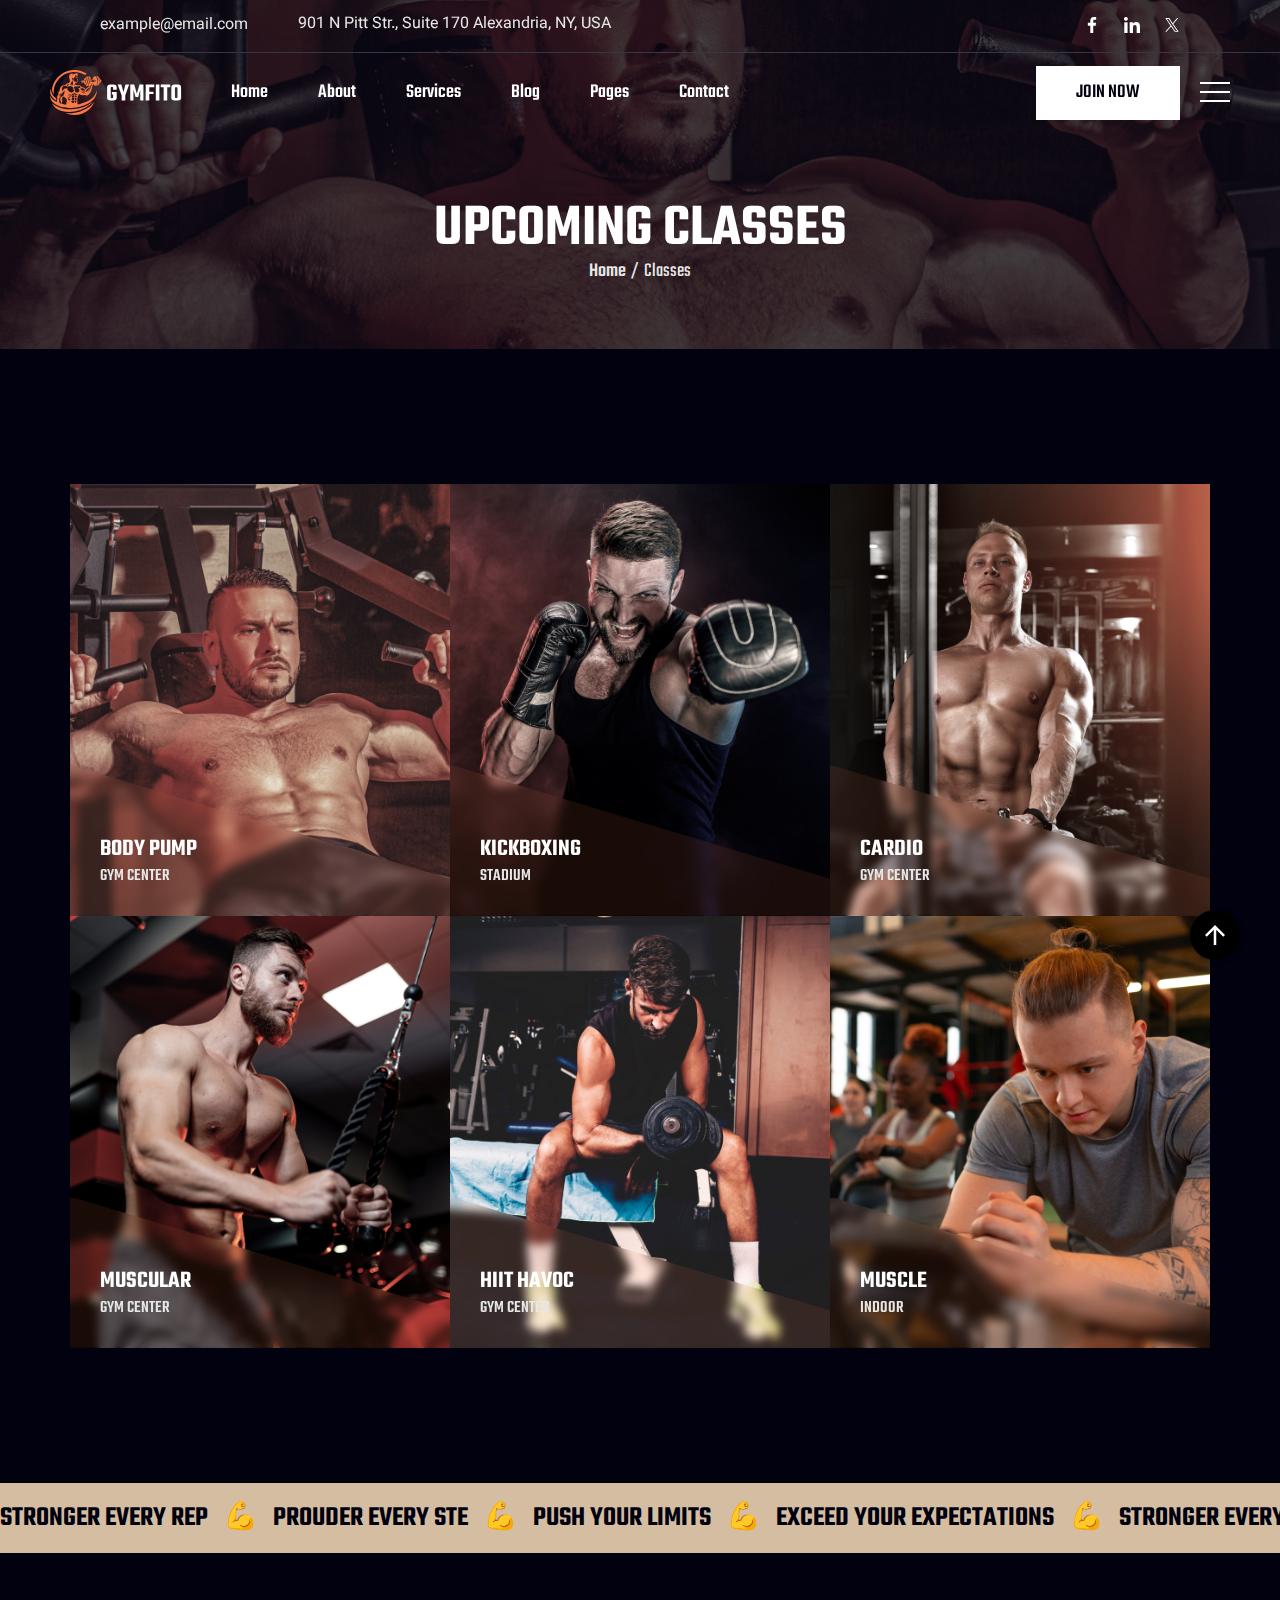
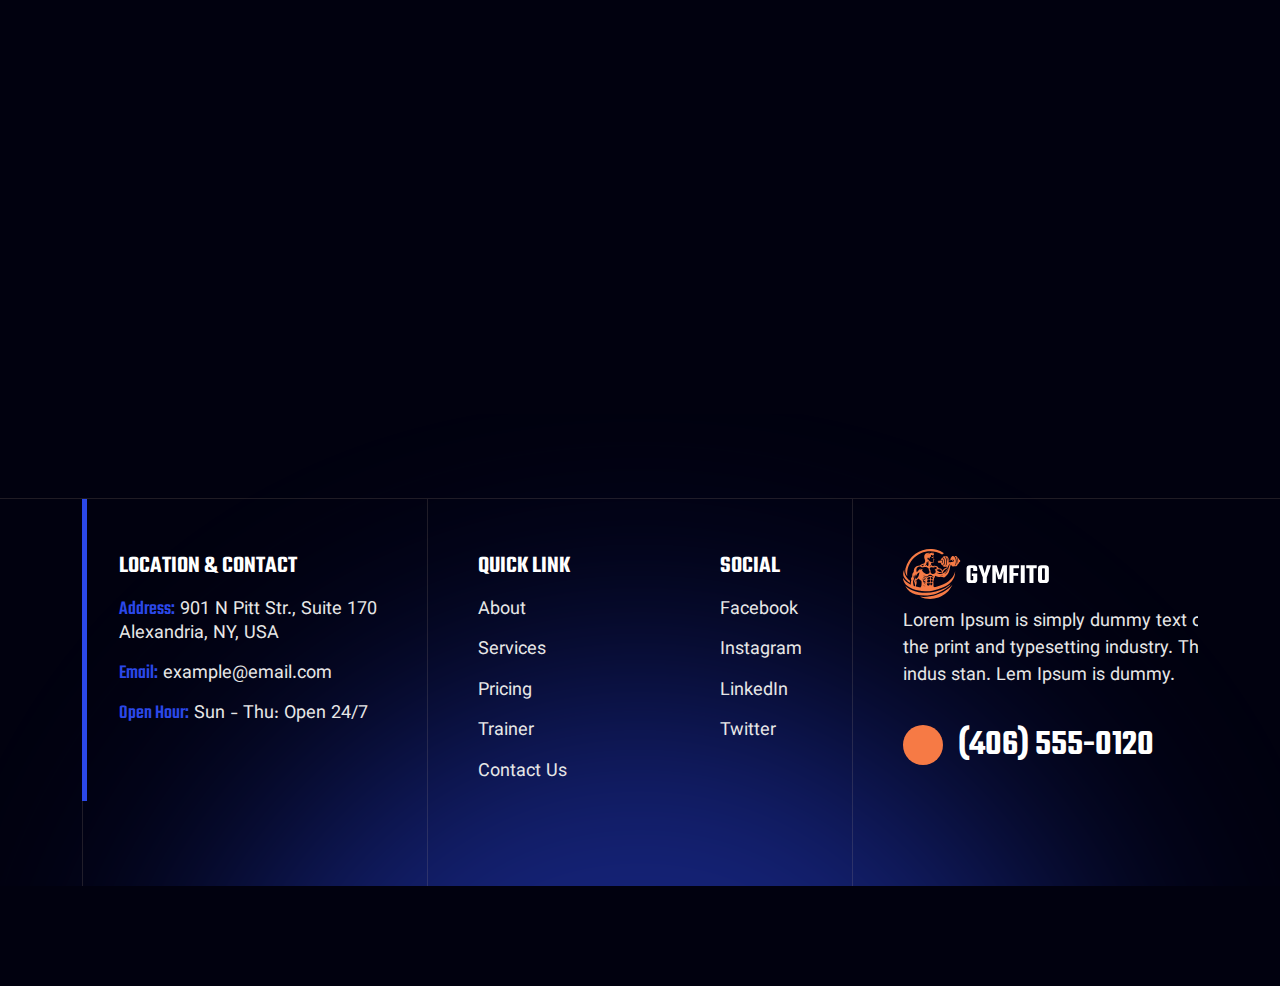
<file: classes.html>
<!DOCTYPE html>
<html class="no-js" lang="en">

<head>
    <!-- Meta Tags -->
    <meta charset="utf-8" />
    <meta http-equiv="x-ua-compatible" content="ie=edge" />
    <meta name="viewport" content="width=device-width, initial-scale=1" />
    <meta name="author" content="Thememarch" />
    <!-- Favicon Icon -->
    <link rel="icon" href="assets/img/favicon.svg" />
    <!-- Site Title -->
    <title>Gymfito - Fitness & Gym HTML Template</title>
    <link rel="stylesheet" href="assets/css/plugins/bootstrap.min.css" />
    <link rel="stylesheet" href="assets/css/plugins/aos.css" />
    <link rel="stylesheet" href="assets/css/plugins/lightgallery.min.css" />
    <link rel="stylesheet" href="assets/css/plugins/swiper.min.css" />
    <link rel="stylesheet" href="assets/css/style.css" />
</head>

<body>


    <!-- Start Header Section -->
    <header class="ak-site_header ak-style1 ak-sticky_header">
        <div class="top-header-info">
            <div class="email-info">
                <a href="emailto:example@email.com">example@email.com</a>
                <p class="location-desp">901 N Pitt Str., Suite 170 Alexandria, NY, USA</p>
            </div>
            <div class="d-flex gap-4 align-items-center">
                <a href="https://www.facebook.com/">
                    <svg width="16" height="17" viewBox="0 0 16 17" fill="none" xmlns="http://www.w3.org/2000/svg">
                        <g clip-path="url(#clip0_365_2385)">
                            <path
                                d="M9.2381 16.9756L9.2381 9.67777L11.6867 9.67777L12.0541 6.83284H9.2381V5.01676C9.2381 4.19335 9.46582 3.6322 10.6479 3.6322L12.1532 3.63158V1.08697C11.8929 1.05314 10.9993 0.975586 9.95931 0.975586C7.78764 0.975586 6.30087 2.30116 6.30087 4.735L6.30087 6.83284H3.84485L3.84485 9.67777H6.30087L6.30087 16.9756H9.2381Z"
                                fill="white" />
                        </g>
                        <defs>
                            <clipPath id="clip0_365_2385">
                                <rect width="16" height="16" fill="white"
                                    transform="translate(-0.000976562 0.975586)" />
                            </clipPath>
                        </defs>
                    </svg>

                </a>
                <a href="https://www.linkedin.com/">
                    <svg width="16" height="17" viewBox="0 0 16 17" fill="none" xmlns="http://www.w3.org/2000/svg">
                        <g clip-path="url(#clip0_365_2387)">
                            <path
                                d="M15.995 16.9761L15.999 16.9754L15.999 11.1074C15.999 8.23672 15.381 6.02539 12.025 6.02539C10.4117 6.02539 9.32899 6.91072 8.88699 7.75006H8.84033V6.29339L5.65833 6.29339L5.65833 16.9754H8.97166L8.97166 11.6861C8.97166 10.2934 9.23566 8.94672 10.9603 8.94672C12.6597 8.94672 12.685 10.5361 12.685 11.7754L12.685 16.9761H15.995Z"
                                fill="white" />
                            <path d="M0.263062 6.29395L3.5804 6.29395L3.5804 16.9759H0.263062L0.263062 6.29395Z"
                                fill="white" />
                            <path
                                d="M1.92036 0.975586C0.85969 0.975586 -0.000976563 1.83625 -0.000976563 2.89692C-0.000976563 3.95759 0.85969 4.83625 1.92036 4.83625C2.98102 4.83625 3.84169 3.95759 3.84169 2.89692C3.84102 1.83625 2.98036 0.975586 1.92036 0.975586Z"
                                fill="white" />
                        </g>
                        <defs>
                            <clipPath id="clip0_365_2387">
                                <rect width="16" height="16" fill="white"
                                    transform="translate(-0.000976562 0.975586)" />
                            </clipPath>
                        </defs>
                    </svg>

                </a>
                <a href="https://x.com/">
                    <svg width="16" height="17" viewBox="0 0 16 17" fill="none" xmlns="http://www.w3.org/2000/svg">
                        <path
                            d="M9.2757 7.92516L14.2721 2.11719H13.0882L8.74973 7.16017L5.28465 2.11719H1.28809L6.52797 9.74307L1.28809 15.8336H2.47215L7.05364 10.5081L10.713 15.8336H14.7096L9.27541 7.92516H9.2757ZM7.65396 9.81025L7.12305 9.05089L2.89879 3.00853H4.71745L8.12647 7.88491L8.65738 8.64427L13.0887 14.9828H11.2701L7.65396 9.81054V9.81025Z"
                            fill="white" />
                    </svg>

                </a>
            </div>
        </div>
        <div class="ak-main_header">
            <div class="ak-main_header_in style-2">
                <div class="ak-main-header-left d-flex align-items-center gap-5">
                    <a class="ak-site_branding" href="index.html">
                        <img src="assets/img/logo.svg" alt="...">
                    </a>
                    <div class="ak-nav ak-medium">
                        <ul class="ak-nav_list left-0">
                            <li class="menu-item-has-children">
                                <a href="index.html">Home</a>
                                <ul>
                                    <li>
                                        <a href="index.html">Home</a>
                                    </li>
                                    <li>
                                        <a href="index-two.html">Home Two</a>
                                    </li>
                                </ul>
                            </li>
                            <li>
                                <a href="about.html">About</a>
                            </li>
                            <li class="menu-item-has-children">
                                <a href="services.html">Services</a>
                                <ul>
                                    <li>
                                        <a href="services.html">Services</a>
                                    </li>
                                    <li>
                                        <a href="services-details.html">Services Details</a>
                                    </li>
                                </ul>
                            </li>
                            <li class="menu-item-has-children">
                                <a href="blog.html">Blog</a>
                                <ul>
                                    <li>
                                        <a href="blog.html">Blog</a>
                                    </li>
                                    <li>
                                        <a href="blog-details.html">Blog Details</a>
                                    </li>
                                </ul>
                            </li>
                            <li class="menu-item-has-children">
                                <a href="#" class="nav-pages-item">Pages</a>
                                <ul>
                                    <li>
                                        <a href="classes.html">Classes</a>
                                    </li>
                                    <li>
                                        <a href="classes-details.html">Classes Details</a>
                                    </li>
                                    <li>
                                        <a href="trainer.html">Trainer </a>
                                    </li>
                                    <li>
                                        <a href="trainer-details.html">Trainer Details</a>
                                    </li>
                                    <li>
                                        <a href="bim-calculator.html">Bmi Calculator</a>
                                    </li>
                                    <li>
                                        <a href="schedule.html">Schedule</a>
                                    </li>
                                    <li>
                                        <a href="pricing.html">Pricing</a>
                                    </li>
                                    <li>
                                        <a href="gallery.html">Gallery</a>
                                    </li>
                                    <li>
                                        <a href="404.html">404 Pages</a>
                                    </li>
                                </ul>
                            </li>
                            <li>
                                <a href="contact-us.html">Contact</a>
                            </li>
                        </ul>
                    </div>
                </div>

                <div class="ak-main-header-right">
                    <a href="classes.html" class="button-primary color2">
                        JOIN NOW
                    </a>
                    <div class="button-offcanva style-2" data-bs-toggle="offcanvas" data-bs-target="#offcanvasRight"
                        aria-controls="offcanvasRight"></div>
                </div>
            </div>
        </div>
    </header>
    <!-- End Header Section -->

    <!-- Start offcanvas body -->
    <div class="offcanvas offcanvas-end style-2" tabindex="-1" id="offcanvasRight">
        <div class="offcanvas-header">
            <button type="button" class="btn-close btn-close-white style-2" data-bs-dismiss="offcanvas"
                aria-label="Close"></button>
        </div>
        <div class="offcanvas-body">
            <div class="offcanvas-body-coustom-style">
                <a class="ak-site_branding" href="index.html">
                    <img src="assets/img/logo.svg" alt="...">
                </a>
                <p class="desp">Gymfito is a simply dummy text of the print and typesetting industry.</p>
                <div class="row row-cols-3 g-2 mt-4">
                    <div class="col">
                        <img src="assets/img/mini-gallery-1.jpg" class="img-fluid" alt="...">
                    </div>
                    <div class="col">
                        <img src="assets/img/mini-gallery-2.jpg" class="img-fluid" alt="...">
                    </div>
                    <div class="col">
                        <img src="assets/img/mini-gallery-3.jpg" class="img-fluid" alt="...">
                    </div>
                    <div class="col">
                        <img src="assets/img/mini-gallery-4.jpg" class="img-fluid" alt="...">
                    </div>
                    <div class="col">
                        <img src="assets/img/mini-gallery-5.jpg" class="img-fluid" alt="...">
                    </div>
                    <div class="col">
                        <img src="assets/img/mini-gallery-6.jpg" class="img-fluid" alt="...">
                    </div>
                </div>

                <div class="location-contant">
                    <h5 class="location-contant-title">LOCATION & CONTACT</h5>
                    <h6 class="location-contant-text"><span>Address:</span> 901 N Pitt Str., Suite 170 Alexandria, NY,
                        USA</h6>
                    <h6 class="location-contant-text"><span>Email: </span><a
                            href="emailto:example@email.com">example@email.com</a></h6>
                    <h6 class="location-contant-text"><span>Open Hour:</span> Sun - Thu: Open 24/7</h6>
                    <div class="ak-height-40 ak-height-lg-40"></div>
                    <div class="phone">

                        <a href="tel:(406)5550120" class="d-flex align-items-center gap-3">
                            <span class="icon">
                                <svg width="40" height="41" viewBox="0 0 40 41" fill="none"
                                    xmlns="http://www.w3.org/2000/svg">
                                    <circle cx="20" cy="20.0137" r="20" fill="#F67A45" />
                                    <g clip-path="url(#clip0_2083_460)">
                                        <path
                                            d="M26.7162 22.5158C25.7366 22.5158 24.7748 22.3626 23.8633 22.0614C23.4167 21.9091 22.8676 22.0488 22.595 22.3288L20.796 23.6869C18.7096 22.5732 17.4245 21.2884 16.326 19.2177L17.6441 17.4655C17.9865 17.1235 18.1094 16.624 17.9622 16.1552C17.6597 15.239 17.506 14.2776 17.506 13.2976C17.5061 12.5896 16.9301 12.0137 16.2222 12.0137H13.2839C12.576 12.0137 12 12.5896 12 13.2975C12 21.4121 18.6016 28.0137 26.7162 28.0137C27.4241 28.0137 28 27.4377 28 26.7298V23.7997C28 23.0918 27.424 22.5158 26.7162 22.5158Z"
                                            fill="white" />
                                    </g>
                                    <defs>
                                        <clipPath id="clip0_2083_460">
                                            <rect width="16" height="16" fill="white"
                                                transform="translate(12 12.0137)" />
                                        </clipPath>
                                    </defs>
                                </svg>
                            </span>
                            <span class="title">(406) 555-0120</span>
                        </a>
                    </div>
                </div>

            </div>
        </div>
    </div>
    <!-- End offcanvas body -->

    <!-- Start common page title  -->
    <div data-src="assets/img/common-page-img.png" class="ak-bg">
        <div class="ak-height-200 ak-height-lg-100"></div>
        <div class="container">
            <div class="common-page-title">
                <h2 class="page-title">Upcoming Classes</h2>
                <div class="page-subtitle">
                    <a href="">Home</a>
                    <p>/</p>
                    <p>Classes</p>
                </div>
            </div>
        </div>
        <div class="ak-height-65 ak-height-lg-50"></div>
    </div>
    <!-- End common page title  -->

    <!-- Start All Classess -->
    <div class="ak-height-135 ak-height-lg-80"></div>
    <div class="container" data-aos="fade-up">
        <div class="row row-cols-1 row-cols-md-2 row-cols-lg-3 gap-md-0 gap-5">
            <a href="classes-details.html" class="classes-card">
                <img src="assets/img/classes_2.jpg" class="card-img" alt="..." />
                <div class="classes-img-overlay">
                    <h5 class="classes-title">BODY PUMP</h5>
                    <p class="classes-text"><small>GYM CENTER</small></p>
                </div>
            </a>
            <a href="classes-details.html" class="classes-card">
                <img src="assets/img/classes_1.jpg" class="card-img" alt="..." />
                <div class="classes-img-overlay">
                    <h5 class="classes-title">Kickboxing</h5>
                    <p class="classes-text"><small>STADIUM</small></p>
                </div>
            </a>
            <a href="classes-details.html" class="classes-card">
                <img src="assets/img/classes_7.jpg" class="card-img" alt="..." />
                <div class="classes-img-overlay">
                    <h5 class="classes-title">Cardio</h5>
                    <p class="classes-text"><small>GYM CENTER</small></p>
                </div>
            </a>
            <a href="classes-details.html" class="classes-card">
                <img src="assets/img/classes_8.jpg" class="card-img" alt="..." />
                <div class="classes-img-overlay">
                    <h5 class="classes-title">Muscular</h5>
                    <p class="classes-text"><small>GYM CENTER</small></p>
                </div>
            </a>
            <a href="classes-details.html" class="classes-card">
                <img src="assets/img/classes_3.jpg" class="card-img" alt="..." />
                <div class="classes-img-overlay">
                    <h5 class="classes-title">HIIT Havoc</h5>
                    <p class="classes-text"><small>GYM CENTER</small></p>
                </div>
            </a>
            <a href="classes-details.html" class="classes-card">
                <img src="assets/img/classes_4.jpg" class="card-img" alt="..." />
                <div class="classes-img-overlay">
                    <h5 class="classes-title">Muscle</h5>
                    <p class="classes-text"><small>INDOOR</small></p>
                </div>
            </a>
        </div>
    </div>
    <!-- End All Classess -->

    <!--Start Sliding Text  -->
    <div class="ak-height-135 ak-height-lg-80"></div>
    <section class="sliding-text type2">
        <div class="moving-section-wrap type2 ak-normal text-uppercase">
            <div class="moving-section-in">
                <div class="moving-section">
                    <h4 class="moving-text type2">
                        <span> Stronger every rep </span>
                        <span>💪</span>
                        <span> prouder every ste</span>
                        <span>💪</span>
                        <span>Push your limits</span>
                        <span>💪</span>
                        <span>Exceed your expectations</span>
                        <span>💪</span>
                        <span>Stronger every rep</span>
                        <span>💪</span>
                        <span> prouder every step</span>
                        <span>💪</span>
                        <span>Exceed your expectations</span>
                        <span>💪</span>
                        <span>Stronger every rep</span>
                        <span>💪</span>
                        <span> prouder every step</span>
                        <span>💪</span>

                    </h4>
                </div>
                <div class="moving-section">
                    <h4 class="moving-text type2">
                        <span> Stronger every rep </span>
                        <span>💪</span>
                        <span> prouder every ste</span>
                        <span>💪</span>
                        <span>Push your limits</span>
                        <span>💪</span>
                        <span>Exceed your expectations</span>
                        <span>💪</span>
                        <span>Stronger every rep</span>
                        <span>💪</span>
                        <span> prouder every step</span>
                        <span>💪</span>
                        <span>Exceed your expectations</span>
                        <span>💪</span>
                        <span>Stronger every rep</span>
                        <span>💪</span>
                        <span> prouder every step</span>
                    </h4>
                </div>
            </div>
        </div>
    </section>
    <!--End Sliding Text  -->


    <!-- Start CTA -->
    <div class="ak-height-135 ak-height-lg-80"></div>
    <div class="container">
        <div class="cta-content">
            <div class="cta-title-info" data-aos="fade-left">
                <h1 class="stroke-text style2" data-text="CHOOSE">
                    CHOOSE
                </h1>
                <h1 class="title">PLAN</h1>
            </div>
            <div class="cta-desp-info" data-aos="fade-right">
                <p>Let’s improve your mental health. Let’s <br> improve your mental health</p>
                <div>
                    <img src="assets/img/arrow-img.svg" alt="...">
                </div>
                <div>
                    <a href="pricing.html" class="button-primary color2">
                        CHOOSE A PLAN
                        <span class="icon">
                            <svg xmlns="http://www.w3.org/2000/svg" width="17" height="19" viewBox="0 0 17 19"
                                fill="none">
                                <g clip-path="url(#clip0_2123_31)">
                                    <path fill-rule="evenodd" clip-rule="evenodd"
                                        d="M0.84082 18.438L9.84082 9.43799L0.84082 0.437988H7.24555L16.2456 9.43799L7.24555 18.438H0.84082Z"
                                        fill="#01010F" />
                                </g>
                                <defs>
                                    <clipPath id="clip0_2123_31">
                                        <rect width="16" height="19" fill="white" transform="translate(0.254883)" />
                                    </clipPath>
                                </defs>
                            </svg>
                        </span>
                    </a>
                </div>
            </div>
        </div>
    </div>
    <!-- End CTA -->

    <!-- Start Footer -->
    <div class="ak-height-135 ak-height-lg-80"></div>
    <footer class="footer">
        <img src="assets/img/footer_bg_light.svg" class="footer_bg_light" alt="...">
        <div class="border-footer-1"></div>
        <div class="container">
            <div class="footer style-1">
                <!-- <div class="border-footer-1"></div> -->
                <div class="location-contact">
                    <h5 class="title">LOCATION & CONTACT</h5>
                    <p class="address"><span>Address:</span> 901 N Pitt Str., Suite 170
                        <br> Alexandria, NY, USA
                    </p>
                    <a href="mailto:example@email.com" class="email"><span>Email:</span> example@email.com</a>
                    <p><span class="time">Open Hour:</span> Sun - Thu: Open 24/7</p>
                </div>

                <div class="link-social">
                    <div class="link">
                        <h5 class="title">QUICK LINK</h5>
                        <a href="about.html">About</a>
                        <a href="services.html">Services</a>
                        <a href="pricing.html">Pricing</a>
                        <a href="trainer.html">Trainer</a>
                        <a href="contact-us.html">Contact Us</a>
                    </div>
                    <div class="social">
                        <h5 class="title">SOCIAL</h5>
                        <a href="https://www.facebook.com/">Facebook</a>
                        <a href="https://www.instagram.com/">Instagram</a>
                        <a href="https://www.linkedin.com/">LinkedIn</a>
                        <a href="https://x.com/">Twitter</a>
                    </div>
                </div>

                <div class="logo-footer">
                    <div class="logo">
                        <img src="assets/img/logo.svg" alt="logo">
                    </div>
                    <p class="desp">Lorem Ipsum is simply dummy text of the print and typesetting industry. The
                        indus stan. Lem Ipsum
                        is dummy.</p>
                    <a href="tel:(406)5550120" class="phone">
                        <div class="icon">
                            <svg width="40" height="41" viewBox="0 0 40 41" fill="none"
                                xmlns="http://www.w3.org/2000/svg">
                                <circle cx="20" cy="20.0137" r="20" fill="#F67A45" />
                                <g clip-path="url(#clip0_2083_460)">
                                    <path
                                        d="M26.7162 22.5158C25.7366 22.5158 24.7748 22.3626 23.8633 22.0614C23.4167 21.9091 22.8676 22.0488 22.595 22.3288L20.796 23.6869C18.7096 22.5732 17.4245 21.2884 16.326 19.2177L17.6441 17.4655C17.9865 17.1235 18.1094 16.624 17.9622 16.1552C17.6597 15.239 17.506 14.2776 17.506 13.2976C17.5061 12.5896 16.9301 12.0137 16.2222 12.0137H13.2839C12.576 12.0137 12 12.5896 12 13.2975C12 21.4121 18.6016 28.0137 26.7162 28.0137C27.4241 28.0137 28 27.4377 28 26.7298V23.7997C28 23.0918 27.424 22.5158 26.7162 22.5158Z"
                                        fill="white" />
                                </g>
                                <defs>
                                    <clipPath id="clip0_2083_460">
                                        <rect width="16" height="16" fill="white" transform="translate(12 12.0137)" />
                                    </clipPath>
                                </defs>
                            </svg>
                        </div>
                        <h3 class="title">(406) 555-0120</h3>
                    </a>
                </div>
            </div>
        </div>
        <div class="border-footer-2"></div>
        <div class="copyright-text">
            <p>Copyright 2024, All Right reserved</p>
        </div>
    </footer>
    <!-- End Footer -->

    <span class="ak-scrollup">
        <svg width="20" height="20" viewBox="0 0 20 20" fill="none" xmlns="http://www.w3.org/2000/svg">
            <path d="M0 10L1.7625 11.7625L8.75 4.7875V20H11.25V4.7875L18.225 11.775L20 10L10 0L0 10Z"
                fill="currentColor" />
        </svg>
    </span>
    <!-- Start Video Popup -->
    <div class="ak-video-popup">
        <div class="ak-video-popup-overlay"></div>
        <div class="ak-video-popup-content">
            <div class="ak-video-popup-layer"></div>
            <div class="ak-video-popup-container">
                <div class="ak-video-popup-align">
                    <div class="embed-responsive embed-responsive-16by9">
                        <iframe class="embed-responsive-item" src="about:blank"></iframe>
                    </div>
                </div>
                <div class="ak-video-popup-close"></div>
            </div>
        </div>
    </div>
    <!-- End Video Popup -->
    <!-- Script -->
    <script src="assets/js/plugins/jquery-3.7.1.min.js"></script>
    <script src="assets/js/plugins/aos.js"></script>
    <script src="assets/js/plugins/bootstrap.bundle.min.js"></script>
    <script src="assets/js/plugins/lightgallery.min.js"></script>
    <script src="assets/js/plugins/swiper.min.js"></script>
    <script src="assets/js/main.js"></script>
</body>

</html>
</file>
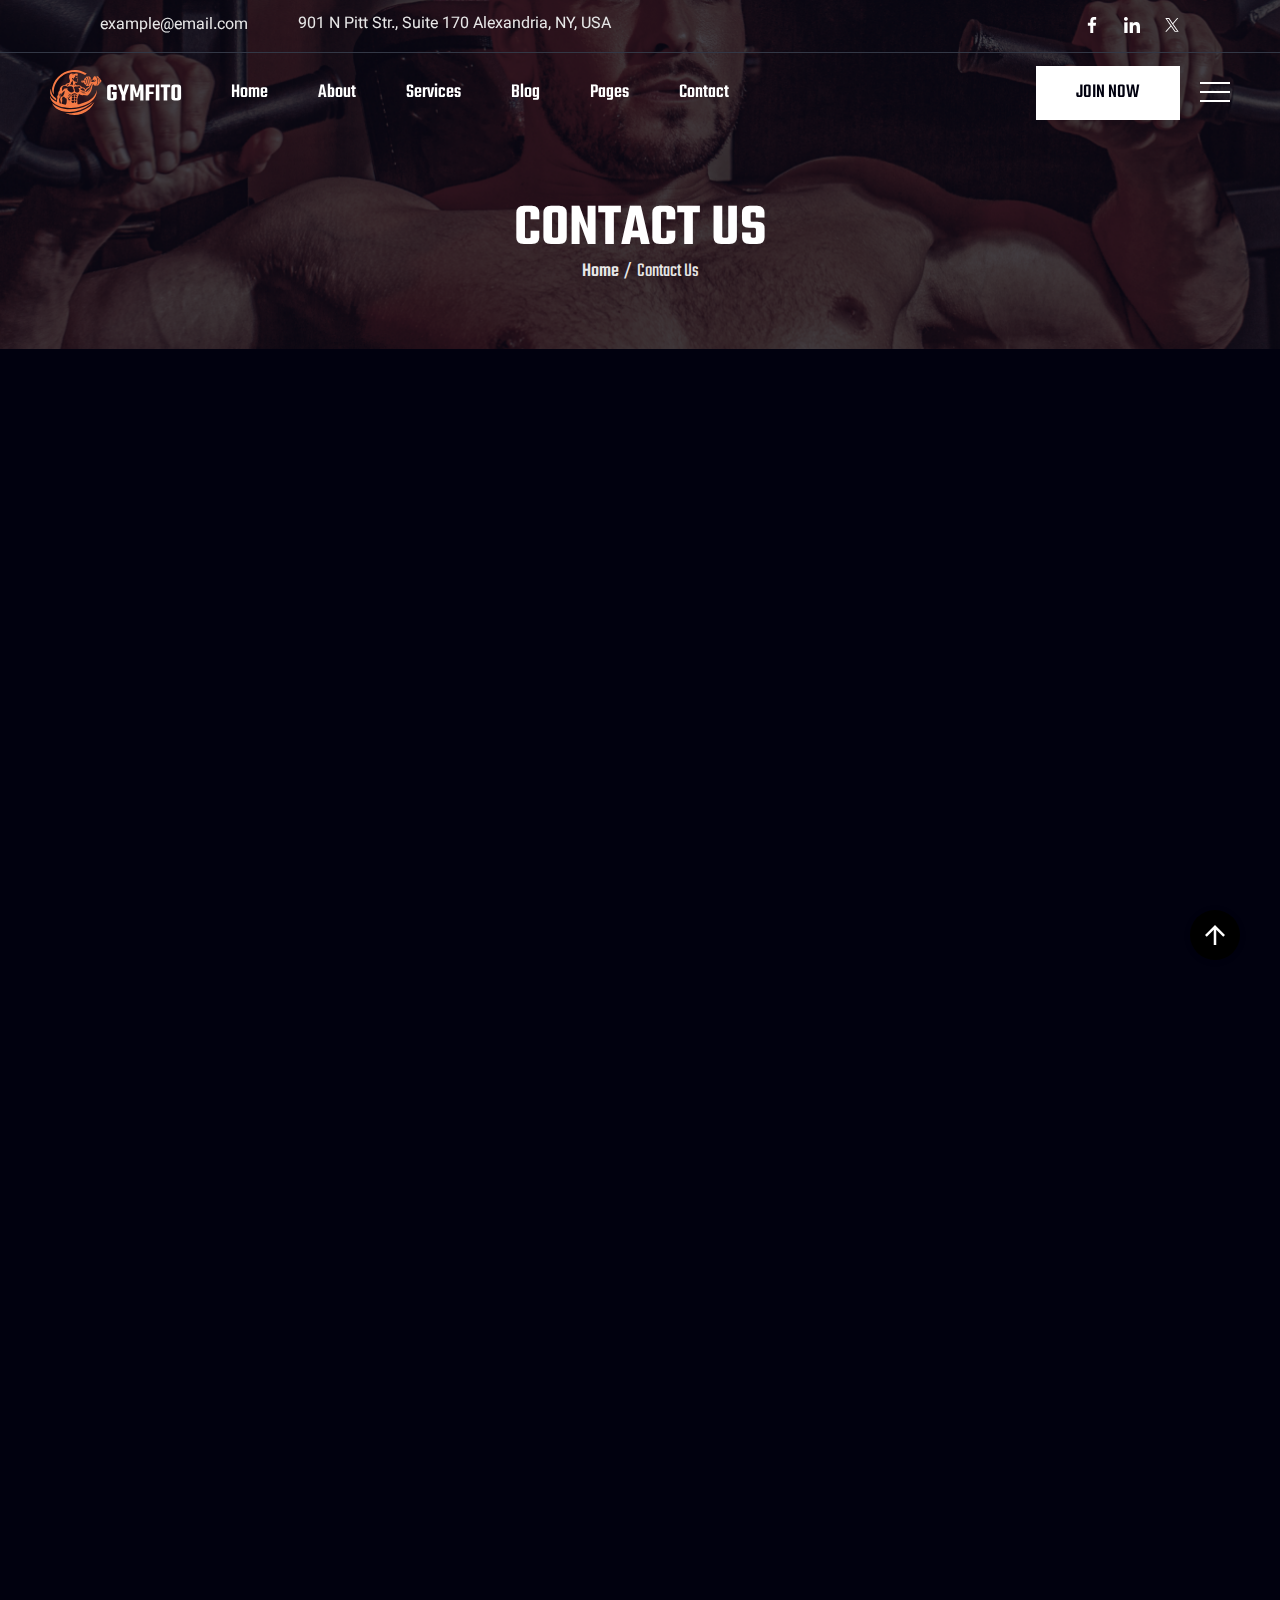
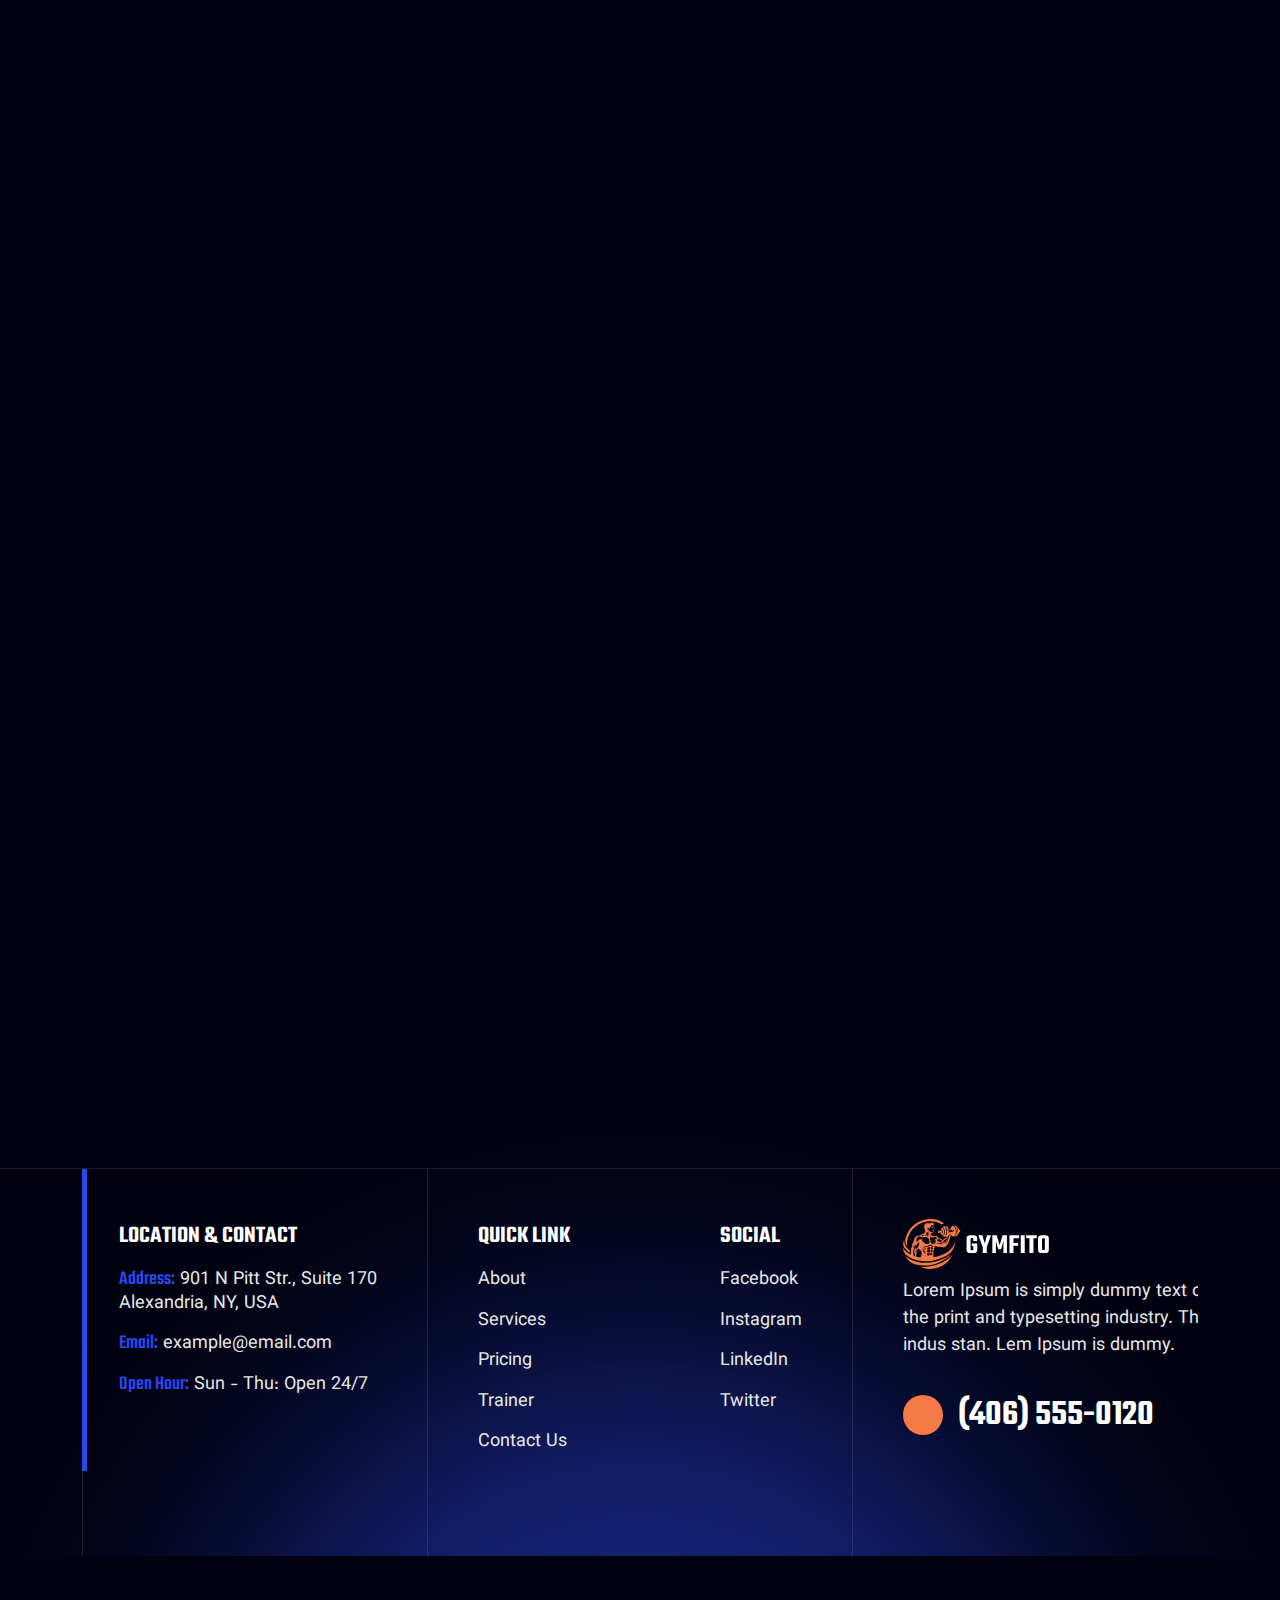
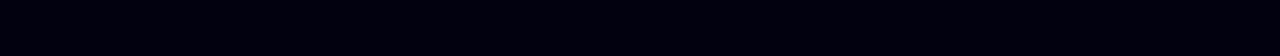
<file: contact-us.html>
<!DOCTYPE html>
<html class="no-js" lang="en">

<head>
    <!-- Meta Tags -->
    <meta charset="utf-8" />
    <meta http-equiv="x-ua-compatible" content="ie=edge" />
    <meta name="viewport" content="width=device-width, initial-scale=1" />
    <meta name="author" content="Thememarch" />
    <!-- Favicon Icon -->
    <link rel="icon" href="assets/img/favicon.svg" />
    <!-- Site Title -->
    <title>Gymfito - Fitness & Gym HTML Template</title>
    <link rel="stylesheet" href="assets/css/plugins/bootstrap.min.css" />
    <link rel="stylesheet" href="assets/css/plugins/aos.css" />
    <link rel="stylesheet" href="assets/css/plugins/lightgallery.min.css" />
    <link rel="stylesheet" href="assets/css/plugins/swiper.min.css" />
    <link rel="stylesheet" href="assets/css/style.css" />
</head>

<body>


    <!-- Start Header Section -->
    <header class="ak-site_header ak-style1 ak-sticky_header">
        <div class="top-header-info">
            <div class="email-info">
                <a href="emailto:example@email.com">example@email.com</a>
                <p class="location-desp">901 N Pitt Str., Suite 170 Alexandria, NY, USA</p>
            </div>
            <div class="d-flex gap-4 align-items-center">
                <a href="https://www.facebook.com/">
                    <svg width="16" height="17" viewBox="0 0 16 17" fill="none" xmlns="http://www.w3.org/2000/svg">
                        <g clip-path="url(#clip0_365_2385)">
                            <path
                                d="M9.2381 16.9756L9.2381 9.67777L11.6867 9.67777L12.0541 6.83284H9.2381V5.01676C9.2381 4.19335 9.46582 3.6322 10.6479 3.6322L12.1532 3.63158V1.08697C11.8929 1.05314 10.9993 0.975586 9.95931 0.975586C7.78764 0.975586 6.30087 2.30116 6.30087 4.735L6.30087 6.83284H3.84485L3.84485 9.67777H6.30087L6.30087 16.9756H9.2381Z"
                                fill="white" />
                        </g>
                        <defs>
                            <clipPath id="clip0_365_2385">
                                <rect width="16" height="16" fill="white"
                                    transform="translate(-0.000976562 0.975586)" />
                            </clipPath>
                        </defs>
                    </svg>

                </a>
                <a href="https://www.linkedin.com/">
                    <svg width="16" height="17" viewBox="0 0 16 17" fill="none" xmlns="http://www.w3.org/2000/svg">
                        <g clip-path="url(#clip0_365_2387)">
                            <path
                                d="M15.995 16.9761L15.999 16.9754L15.999 11.1074C15.999 8.23672 15.381 6.02539 12.025 6.02539C10.4117 6.02539 9.32899 6.91072 8.88699 7.75006H8.84033V6.29339L5.65833 6.29339L5.65833 16.9754H8.97166L8.97166 11.6861C8.97166 10.2934 9.23566 8.94672 10.9603 8.94672C12.6597 8.94672 12.685 10.5361 12.685 11.7754L12.685 16.9761H15.995Z"
                                fill="white" />
                            <path d="M0.263062 6.29395L3.5804 6.29395L3.5804 16.9759H0.263062L0.263062 6.29395Z"
                                fill="white" />
                            <path
                                d="M1.92036 0.975586C0.85969 0.975586 -0.000976563 1.83625 -0.000976563 2.89692C-0.000976563 3.95759 0.85969 4.83625 1.92036 4.83625C2.98102 4.83625 3.84169 3.95759 3.84169 2.89692C3.84102 1.83625 2.98036 0.975586 1.92036 0.975586Z"
                                fill="white" />
                        </g>
                        <defs>
                            <clipPath id="clip0_365_2387">
                                <rect width="16" height="16" fill="white"
                                    transform="translate(-0.000976562 0.975586)" />
                            </clipPath>
                        </defs>
                    </svg>

                </a>
                <a href="https://x.com/">
                    <svg width="16" height="17" viewBox="0 0 16 17" fill="none" xmlns="http://www.w3.org/2000/svg">
                        <path
                            d="M9.2757 7.92516L14.2721 2.11719H13.0882L8.74973 7.16017L5.28465 2.11719H1.28809L6.52797 9.74307L1.28809 15.8336H2.47215L7.05364 10.5081L10.713 15.8336H14.7096L9.27541 7.92516H9.2757ZM7.65396 9.81025L7.12305 9.05089L2.89879 3.00853H4.71745L8.12647 7.88491L8.65738 8.64427L13.0887 14.9828H11.2701L7.65396 9.81054V9.81025Z"
                            fill="white" />
                    </svg>

                </a>
            </div>
        </div>
        <div class="ak-main_header">
            <div class="ak-main_header_in style-2">
                <div class="ak-main-header-left d-flex align-items-center gap-5">
                    <a class="ak-site_branding" href="index.html">
                        <img src="assets/img/logo.svg" alt="...">
                    </a>
                    <div class="ak-nav ak-medium">
                        <ul class="ak-nav_list left-0">
                            <li class="menu-item-has-children">
                                <a href="index.html">Home</a>
                                <ul>
                                    <li>
                                        <a href="index.html">Home</a>
                                    </li>
                                    <li>
                                        <a href="index-two.html">Home Two</a>
                                    </li>
                                </ul>
                            </li>
                            <li>
                                <a href="about.html">About</a>
                            </li>
                            <li class="menu-item-has-children">
                                <a href="services.html">Services</a>
                                <ul>
                                    <li>
                                        <a href="services.html">Services</a>
                                    </li>
                                    <li>
                                        <a href="services-details.html">Services Details</a>
                                    </li>
                                </ul>
                            </li>
                            <li class="menu-item-has-children">
                                <a href="blog.html">Blog</a>
                                <ul>
                                    <li>
                                        <a href="blog.html">Blog</a>
                                    </li>
                                    <li>
                                        <a href="blog-details.html">Blog Details</a>
                                    </li>
                                </ul>
                            </li>
                            <li class="menu-item-has-children">
                                <a href="#" class="nav-pages-item">Pages</a>
                                <ul>
                                    <li>
                                        <a href="classes.html">Classes</a>
                                    </li>
                                    <li>
                                        <a href="classes-details.html">Classes Details</a>
                                    </li>
                                    <li>
                                        <a href="trainer.html">Trainer </a>
                                    </li>
                                    <li>
                                        <a href="trainer-details.html">Trainer Details</a>
                                    </li>
                                    <li>
                                        <a href="bim-calculator.html">Bmi Calculator</a>
                                    </li>
                                    <li>
                                        <a href="schedule.html">Schedule</a>
                                    </li>
                                    <li>
                                        <a href="pricing.html">Pricing</a>
                                    </li>
                                    <li>
                                        <a href="gallery.html">Gallery</a>
                                    </li>
                                    <li>
                                        <a href="404.html">404 Pages</a>
                                    </li>
                                </ul>
                            </li>
                            <li>
                                <a href="contact-us.html">Contact</a>
                            </li>
                        </ul>
                    </div>
                </div>

                <div class="ak-main-header-right">
                    <a href="classes.html" class="button-primary color2">
                        JOIN NOW
                    </a>
                    <div class="button-offcanva style-2" data-bs-toggle="offcanvas" data-bs-target="#offcanvasRight"
                        aria-controls="offcanvasRight"></div>
                </div>
            </div>
        </div>
    </header>
    <!-- End Header Section -->

    <!-- Start offcanvas body -->
    <div class="offcanvas offcanvas-end style-2" tabindex="-1" id="offcanvasRight">
        <div class="offcanvas-header">
            <button type="button" class="btn-close btn-close-white style-2" data-bs-dismiss="offcanvas"
                aria-label="Close"></button>
        </div>
        <div class="offcanvas-body">
            <div class="offcanvas-body-coustom-style">
                <a class="ak-site_branding" href="index.html">
                    <img src="assets/img/logo.svg" alt="...">
                </a>
                <p class="desp">Gymfito is a simply dummy text of the print and typesetting industry.</p>
                <div class="row row-cols-3 g-2 mt-4">
                    <div class="col">
                        <img src="assets/img/mini-gallery-1.jpg" class="img-fluid" alt="...">
                    </div>
                    <div class="col">
                        <img src="assets/img/mini-gallery-2.jpg" class="img-fluid" alt="...">
                    </div>
                    <div class="col">
                        <img src="assets/img/mini-gallery-3.jpg" class="img-fluid" alt="...">
                    </div>
                    <div class="col">
                        <img src="assets/img/mini-gallery-4.jpg" class="img-fluid" alt="...">
                    </div>
                    <div class="col">
                        <img src="assets/img/mini-gallery-5.jpg" class="img-fluid" alt="...">
                    </div>
                    <div class="col">
                        <img src="assets/img/mini-gallery-6.jpg" class="img-fluid" alt="...">
                    </div>
                </div>

                <div class="location-contant">
                    <h5 class="location-contant-title">LOCATION & CONTACT</h5>
                    <h6 class="location-contant-text"><span>Address:</span> 901 N Pitt Str., Suite 170 Alexandria, NY,
                        USA</h6>
                    <h6 class="location-contant-text"><span>Email: </span><a
                            href="emailto:example@email.com">example@email.com</a></h6>
                    <h6 class="location-contant-text"><span>Open Hour:</span> Sun - Thu: Open 24/7</h6>
                    <div class="ak-height-40 ak-height-lg-40"></div>
                    <div class="phone">

                        <a href="tel:(406)5550120" class="d-flex align-items-center gap-3">
                            <span class="icon">
                                <svg width="40" height="41" viewBox="0 0 40 41" fill="none"
                                    xmlns="http://www.w3.org/2000/svg">
                                    <circle cx="20" cy="20.0137" r="20" fill="#F67A45" />
                                    <g clip-path="url(#clip0_2083_460)">
                                        <path
                                            d="M26.7162 22.5158C25.7366 22.5158 24.7748 22.3626 23.8633 22.0614C23.4167 21.9091 22.8676 22.0488 22.595 22.3288L20.796 23.6869C18.7096 22.5732 17.4245 21.2884 16.326 19.2177L17.6441 17.4655C17.9865 17.1235 18.1094 16.624 17.9622 16.1552C17.6597 15.239 17.506 14.2776 17.506 13.2976C17.5061 12.5896 16.9301 12.0137 16.2222 12.0137H13.2839C12.576 12.0137 12 12.5896 12 13.2975C12 21.4121 18.6016 28.0137 26.7162 28.0137C27.4241 28.0137 28 27.4377 28 26.7298V23.7997C28 23.0918 27.424 22.5158 26.7162 22.5158Z"
                                            fill="white" />
                                    </g>
                                    <defs>
                                        <clipPath id="clip0_2083_460">
                                            <rect width="16" height="16" fill="white"
                                                transform="translate(12 12.0137)" />
                                        </clipPath>
                                    </defs>
                                </svg>
                            </span>
                            <span class="title">(406) 555-0120</span>
                        </a>
                    </div>
                </div>

            </div>
        </div>
    </div>
    <!-- End offcanvas body -->

    <!-- Start common page title  -->
    <div data-src="assets/img/common-page-img.png" class="ak-bg">
        <div class="ak-height-200 ak-height-lg-100"></div>
        <div class="container">
            <div class="common-page-title">
                <h2 class="page-title">Contact Us</h2>
                <div class="page-subtitle">
                    <a href="">Home</a>
                    <p>/</p>
                    <p>Contact Us</p>
                </div>
            </div>
        </div>
        <div class="ak-height-65 ak-height-lg-50"></div>
    </div>
    <!-- End common page title  -->


    <!-- Start Map -->
    <div class="ak-height-135 ak-height-lg-80"></div>
    <div class="container">
        <div class="ak-google-map ak-bg" data-aos="fade-up">
            <iframe class="map"
                src="https://www.google.com/maps/embed?pb=!1m18!1m12!1m3!1d96652.27317354927!2d-74.33557928194516!3d40.79756494697628!2m3!1f0!2f0!3f0!3m2!1i1024!2i768!4f13.1!3m3!1m2!1s0x89c3a82f1352d0dd%3A0x81d4f72c4435aab5!2sTroy+Meadows+Wetlands!5e0!3m2!1sen!2sbd!4v1563075599994!5m2!1sen!2sbd"
                allowfullscreen=""></iframe>
        </div>
    </div>
    <!-- End Map -->


    <!-- Start Contact form and Details -->
    <div class="ak-height-135 ak-height-lg-80"></div>
    <section>
        <div class="container">
            <div class="row">
                <div class="col-lg-5" data-aos="fade-right">
                    <div class="contact-details-info">
                        <h3 class="contact-page-section-title">LOCATION & CONTACT</h3>
                        <p class="title-desp">
                            Discover fitness excellence at our premier gym. With top-notch equipment, expert trainers,
                            and dynamic classes.
                        </p>
                        <div class="icon-details">
                            <div class="icon">
                                <svg width="40" height="41" viewBox="0 0 40 41" fill="none"
                                    xmlns="http://www.w3.org/2000/svg">
                                    <circle cx="20" cy="20.5" r="20" fill="white" fill-opacity="0.3" />
                                    <g clip-path="url(#clip0_1961_1620)">
                                        <path
                                            d="M20 10.5C16.4857 10.5 13.5547 13.3309 13.5547 16.9453C13.5547 18.3204 13.9679 19.5466 14.7609 20.6955L19.5068 28.101C19.737 28.461 20.2635 28.4603 20.4932 28.101L25.2597 20.6704C26.0356 19.5734 26.4453 18.2854 26.4453 16.9453C26.4453 13.3914 23.5539 10.5 20 10.5ZM20 19.875C18.3846 19.875 17.0703 18.5607 17.0703 16.9453C17.0703 15.33 18.3846 14.0156 20 14.0156C21.6154 14.0156 22.9297 15.33 22.9297 16.9453C22.9297 18.5607 21.6154 19.875 20 19.875Z"
                                            fill="white" />
                                        <path
                                            d="M24.5806 23.9647L21.6302 28.5774C20.8665 29.7681 19.1293 29.7642 18.3692 28.5786L15.414 23.9659C12.8138 24.567 11.2109 25.6683 11.2109 26.9844C11.2109 29.2681 15.7394 30.5 20 30.5C24.2606 30.5 28.7891 29.2681 28.7891 26.9844C28.7891 25.6674 27.1839 24.5655 24.5806 23.9647Z"
                                            fill="white" />
                                    </g>
                                    <defs>
                                        <clipPath id="clip0_1961_1620">
                                            <rect width="20" height="20" fill="white" transform="translate(10 10.5)" />
                                        </clipPath>
                                    </defs>
                                </svg>
                            </div>
                            <div class="icon-info">
                                <h5 class="title">Address: </h5>
                                <p class="desp">901 N Pitt Str., Suite 170 Alexandria, NY, USA</p>
                            </div>
                        </div>
                        <div class="icon-details">
                            <div class="icon">
                                <svg width="40" height="41" viewBox="0 0 40 41" fill="none"
                                    xmlns="http://www.w3.org/2000/svg">
                                    <circle cx="20" cy="20.7451" r="20" fill="white" fill-opacity="0.3" />
                                    <path fill-rule="evenodd" clip-rule="evenodd"
                                        d="M12.4556 14.8423L17.8587 20.2478C19.0372 21.424 20.9635 21.425 22.1429 20.2478L27.5461 14.8423C27.6005 14.7879 27.5925 14.6983 27.5294 14.6543C26.9783 14.27 26.3078 14.0421 25.5855 14.0421H14.4162C13.6939 14.0421 13.0234 14.27 12.4723 14.6543C12.4091 14.6983 12.4012 14.7879 12.4556 14.8423ZM11.0117 17.4465C11.0117 16.8786 11.1525 16.3419 11.4006 15.8702C11.4394 15.7965 11.5377 15.7815 11.5966 15.8405L16.9314 21.1752C18.6207 22.867 21.38 22.868 23.0704 21.1752L28.4051 15.8405C28.464 15.7815 28.5623 15.7965 28.6011 15.8702C28.8491 16.3419 28.99 16.8786 28.99 17.4465V24.5534C28.99 26.4321 27.4618 27.9579 25.5855 27.9579H14.4162C12.5399 27.9579 11.0117 26.4321 11.0117 24.5534V17.4465Z"
                                        fill="white" />
                                </svg>

                            </div>
                            <div class="icon-info">
                                <h5 class="title">Email: </h5>
                                <p class="desp">
                                    example@email.com</p>
                            </div>
                        </div>
                        <div class="icon-details">
                            <div class="icon">
                                <svg width="40" height="41" viewBox="0 0 40 41" fill="none"
                                    xmlns="http://www.w3.org/2000/svg">
                                    <circle cx="20" cy="20.7451" r="20" fill="white" fill-opacity="0.3" />
                                    <g clip-path="url(#clip0_1961_1628)">
                                        <path
                                            d="M26.7162 23.2473C25.7366 23.2473 24.7748 23.0941 23.8633 22.7929C23.4167 22.6405 22.8676 22.7803 22.595 23.0602L20.796 24.4183C18.7096 23.3046 17.4245 22.0199 16.326 19.9492L17.6441 18.197C17.9865 17.855 18.1094 17.3554 17.9622 16.8867C17.6597 15.9704 17.506 15.009 17.506 14.029C17.5061 13.3211 16.9301 12.7451 16.2222 12.7451H13.2839C12.576 12.7451 12 13.3211 12 14.029C12 22.1436 18.6016 28.7451 26.7162 28.7451C27.4241 28.7451 28 28.1692 28 27.4612V24.5311C28 23.8232 27.424 23.2473 26.7162 23.2473Z"
                                            fill="white" />
                                    </g>
                                    <defs>
                                        <clipPath id="clip0_1961_1628">
                                            <rect width="16" height="16" fill="white"
                                                transform="translate(12 12.7451)" />
                                        </clipPath>
                                    </defs>
                                </svg>
                            </div>
                            <div class="icon-info">
                                <h5 class="title">Phone Number: </h5>
                                <p class="desp">
                                    (406) 555-0120</p>
                            </div>
                        </div>
                        <div class="icon-details">
                            <div class="icon">
                                <svg width="40" height="41" viewBox="0 0 40 41" fill="none"
                                    xmlns="http://www.w3.org/2000/svg">
                                    <circle cx="20" cy="20.7451" r="20" fill="white" fill-opacity="0.3" />
                                    <g clip-path="url(#clip0_1961_1638)">
                                        <path fill-rule="evenodd" clip-rule="evenodd"
                                            d="M20.0004 30.5023C17.4334 30.5023 15.0525 29.4979 13.2667 27.7122C11.481 25.9264 10.4766 23.5455 10.4766 20.9785C10.4766 18.4488 11.481 16.0306 13.2667 14.2449C15.0525 12.4592 17.4706 11.4547 20.0004 11.4547C22.5301 11.4547 24.9111 12.4592 26.734 14.2449C28.5197 16.0678 29.5242 18.4488 29.5242 20.9785C29.5242 23.5083 28.5197 25.9264 26.734 27.7122C24.9483 29.4979 22.5301 30.5023 20.0004 30.5023ZM19.74 19.8252V16.4398C19.74 16.291 19.8516 16.1794 20.0004 16.1794C20.1492 16.1794 20.2608 16.291 20.2608 16.4398V19.8252C20.7072 19.8997 21.0792 20.2717 21.1536 20.7181H23.3858C23.5346 20.7181 23.6462 20.8297 23.6462 20.9785C23.6462 21.1273 23.5346 21.2389 23.3858 21.2389H21.1536C21.042 21.797 20.5584 22.2062 20.0004 22.2062C19.3307 22.2062 18.7727 21.6482 18.7727 20.9785C18.7727 20.4205 19.1819 19.9369 19.74 19.8252ZM20.0004 14.6913C19.8516 14.6913 19.74 14.5797 19.74 14.4309V12.98C19.74 12.8312 19.8516 12.7196 20.0004 12.7196C20.1492 12.7196 20.2608 12.8312 20.2608 12.98V14.4309C20.2608 14.5797 20.1492 14.6913 20.0004 14.6913ZM25.6551 17.9651C25.5807 17.9651 25.4691 17.9279 25.4319 17.8535C25.3575 17.7047 25.3947 17.5559 25.5435 17.4815L26.8084 16.7375C26.92 16.663 27.0688 16.7002 27.1432 16.8119C27.2176 16.9607 27.1804 17.1095 27.0688 17.1839L25.8039 17.9279C25.7295 17.9651 25.6923 17.9651 25.6551 17.9651ZM26.92 25.2568C26.8828 25.2568 26.8456 25.2568 26.8084 25.2196L25.5435 24.4755C25.3947 24.4011 25.3575 24.2523 25.4319 24.1035C25.5063 23.9919 25.6551 23.9547 25.8039 24.0291L27.0688 24.7732C27.1804 24.8476 27.2176 24.9964 27.1432 25.108C27.106 25.2196 26.9944 25.2568 26.92 25.2568ZM20.0004 29.2747C19.8516 29.2747 19.74 29.163 19.74 29.0142V27.5261C19.74 27.3773 19.8516 27.2657 20.0004 27.2657C20.1492 27.2657 20.2608 27.3773 20.2608 27.5261V29.0142C20.2608 29.163 20.1492 29.2747 20.0004 29.2747ZM13.0435 25.2568C12.9691 25.2568 12.8575 25.2196 12.8203 25.108C12.7459 24.9964 12.7831 24.8476 12.9319 24.7732L14.1968 24.0291C14.3084 23.9547 14.4572 23.9919 14.5316 24.1035C14.606 24.2523 14.5688 24.4011 14.4572 24.4755L13.1923 25.2196C13.1179 25.2568 13.0807 25.2568 13.0435 25.2568ZM14.3084 17.9651C14.2712 17.9651 14.234 17.9651 14.1968 17.9279L12.9319 17.1839C12.7831 17.1095 12.7459 16.9607 12.8203 16.8119C12.8947 16.7002 13.0435 16.663 13.1923 16.7375L14.4572 17.4815C14.5688 17.5559 14.606 17.7047 14.5316 17.8163C14.4944 17.9279 14.3828 17.9651 14.3084 17.9651Z"
                                            fill="white" />
                                        <path fill-rule="evenodd" clip-rule="evenodd"
                                            d="M19.9998 21.6854C20.3718 21.6854 20.6695 21.3506 20.6695 20.9786C20.6695 20.6066 20.3718 20.309 19.9998 20.309C19.6278 20.309 19.293 20.6066 19.293 20.9786C19.293 21.3506 19.6278 21.6854 19.9998 21.6854Z"
                                            fill="white" />
                                    </g>
                                    <defs>
                                        <clipPath id="clip0_1961_1638">
                                            <rect width="19.0476" height="20" fill="white"
                                                transform="translate(10.4766 10.7451)" />
                                        </clipPath>
                                    </defs>
                                </svg>

                            </div>
                            <div class="icon-info">
                                <h5 class="title">Open Hour: </h5>
                                <p class="desp">
                                    Monday to Friday: 9:30 AM - 6:30 PM <br>
                                    Saturday & Sunday: 10:00 AM - 5:00 PM</p>
                            </div>
                        </div>
                    </div>
                    <div class="ak-height-lg-80"></div>
                </div>
                <div class="col-lg-7" data-aos="fade-left">
                    <h3 class="contact-page-section-title">How can we help?</h3>
                    <form>
                        <div class="row">
                            <div class="col-6">
                                <input class="form-control style1 color2 type2" required type="text" name="name"
                                    placeholder="Write your name...">

                            </div>
                            <div class="col-6">
                                <input class="form-control style1 color2 type2" required type="email" name="email"
                                    placeholder="example@gmail.com">
                            </div>
                        </div>
                        <input type="number" name="number" required class="form-control style1 color2 type2"
                            placeholder="(406) 555-0120">
                        <textarea class="form-control style1 color2 type2" required placeholder="Write your message..."
                            name="comment" id="Comment" rows="5"></textarea>
                        <button type="submit" class="button-primary mt-3">
                            SEND MESSAGE
                            <span class="icon"><svg xmlns="http://www.w3.org/2000/svg" width="16" height="20"
                                    viewBox="0 0 16 20" fill="none">
                                    <g clip-path="url(#clip0_1735_935)">
                                        <path fill-rule="evenodd" clip-rule="evenodd"
                                            d="M0.585999 18.938L9.586 9.93799L0.585999 0.937988H6.99073L15.9907 9.93799L6.99073 18.938H0.585999Z"
                                            fill="white" />
                                    </g>
                                    <defs>
                                        <clipPath id="clip0_1735_935">
                                            <rect width="16" height="19" fill="white" transform="translate(0 0.5)" />
                                        </clipPath>
                                    </defs>
                                </svg>
                            </span>
                        </button>
                    </form>
                </div>
            </div>
        </div>
    </section>
    <!-- End Contact form and Details -->

    <!-- Start Team -->
    <div class="ak-height-135 ak-height-lg-80"></div>
    <section class="container">
        <div class="z-3 position-relative">
            <div class="section-heading style-1 type-1" data-aos="zoom-out">
                <div class="section-subtitle">Trainer</div>
                <h2 class="section-title">
                    Our Trainer
                </h2>
            </div>
            <div class="ak-height-50 ak-height-lg-40"></div>
            <div class="team-content" data-aos="fade-up">
                <div class="team-card">
                    <a href="trainer-details.html">
                        <div class="team-header-info">
                            <img src="assets/img/team_1.jpg" class="card-img-top" alt="...">
                        </div>
                        <div class="team-body-info">
                            <div>
                                <h4 class="team-title">John Wick C.</h4>
                                <h5 class="team-subtitle">Co-Founder</h5>
                            </div>
                            <div>
                                <span class="button-arrow-black team-btn">
                                    <svg width="23" height="24" viewBox="0 0 23 24" fill="none"
                                        xmlns="http://www.w3.org/2000/svg">
                                        <path
                                            d="M11.5448 0.893382L22.9862 11.2848L12.7881 22.8103L1.58827 23.3491C1.58827 23.3491 14.997 17.8798 14.6797 11.8262C14.3625 5.77269 0.439392 1.42725 0.439392 1.42725L11.5448 0.893382Z"
                                            fill="#01010F" />
                                    </svg>

                                </span>
                            </div>
                        </div>
                    </a>
                </div>
                <div class="team-card">
                    <a href="trainer-details.html">
                        <div class="team-header-info">
                            <img src="assets/img/team_2.jpg" class="card-img-top" alt="...">
                        </div>
                        <div class="team-body-info">
                            <div>
                                <h4 class="team-title">Emily Thompson</h4>
                                <h5 class="team-subtitle">Head Trainer</h5>
                            </div>
                            <div>
                                <span class="button-arrow-black team-btn">
                                    <svg width="23" height="24" viewBox="0 0 23 24" fill="none"
                                        xmlns="http://www.w3.org/2000/svg">
                                        <path
                                            d="M11.5448 0.893382L22.9862 11.2848L12.7881 22.8103L1.58827 23.3491C1.58827 23.3491 14.997 17.8798 14.6797 11.8262C14.3625 5.77269 0.439392 1.42725 0.439392 1.42725L11.5448 0.893382Z"
                                            fill="#01010F" />
                                    </svg>

                                </span>
                            </div>
                        </div>
                    </a>
                </div>
                <div class="team-card">
                    <a href="trainer-details.html">
                        <div class="team-header-info">
                            <img src="assets/img/team_3.jpg" class="card-img-top" alt="...">
                        </div>
                        <div class="team-body-info">
                            <div>
                                <h4 class="team-title">Alex Ramirez</h4>
                                <h5 class="team-subtitle">Nutrition Consultant</h5>
                            </div>
                            <div>
                                <span class="button-arrow-black team-btn">
                                    <svg width="23" height="24" viewBox="0 0 23 24" fill="none"
                                        xmlns="http://www.w3.org/2000/svg">
                                        <path
                                            d="M11.5448 0.893382L22.9862 11.2848L12.7881 22.8103L1.58827 23.3491C1.58827 23.3491 14.997 17.8798 14.6797 11.8262C14.3625 5.77269 0.439392 1.42725 0.439392 1.42725L11.5448 0.893382Z"
                                            fill="#01010F" />
                                    </svg>

                                </span>
                            </div>
                        </div>
                    </a>
                </div>
            </div>
        </div>
    </section>
    <!-- End Team -->

    <!-- Start Footer -->
    <div class="ak-height-135 ak-height-lg-80"></div>
    <footer class="footer">
        <img src="assets/img/footer_bg_light.svg" class="footer_bg_light" alt="...">
        <div class="border-footer-1"></div>
        <div class="container">
            <div class="footer style-1">
                <!-- <div class="border-footer-1"></div> -->
                <div class="location-contact">
                    <h5 class="title">LOCATION & CONTACT</h5>
                    <p class="address"><span>Address:</span> 901 N Pitt Str., Suite 170
                        <br> Alexandria, NY, USA
                    </p>
                    <a href="mailto:example@email.com" class="email"><span>Email:</span> example@email.com</a>
                    <p><span class="time">Open Hour:</span> Sun - Thu: Open 24/7</p>
                </div>

                <div class="link-social">
                    <div class="link">
                        <h5 class="title">QUICK LINK</h5>
                        <a href="about.html">About</a>
                        <a href="services.html">Services</a>
                        <a href="pricing.html">Pricing</a>
                        <a href="trainer.html">Trainer</a>
                        <a href="contact-us.html">Contact Us</a>
                    </div>
                    <div class="social">
                        <h5 class="title">SOCIAL</h5>
                        <a href="https://www.facebook.com/">Facebook</a>
                        <a href="https://www.instagram.com/">Instagram</a>
                        <a href="https://www.linkedin.com/">LinkedIn</a>
                        <a href="https://x.com/">Twitter</a>
                    </div>
                </div>

                <div class="logo-footer">
                    <div class="logo">
                        <img src="assets/img/logo.svg" alt="logo">
                    </div>
                    <p class="desp">Lorem Ipsum is simply dummy text of the print and typesetting industry. The
                        indus stan. Lem Ipsum
                        is dummy.</p>
                    <a href="tel:(406)5550120" class="phone">
                        <span class="icon">
                            <svg width="40" height="41" viewBox="0 0 40 41" fill="none"
                                xmlns="http://www.w3.org/2000/svg">
                                <circle cx="20" cy="20.0137" r="20" fill="#F67A45" />
                                <g clip-path="url(#clip0_2083_460)">
                                    <path
                                        d="M26.7162 22.5158C25.7366 22.5158 24.7748 22.3626 23.8633 22.0614C23.4167 21.9091 22.8676 22.0488 22.595 22.3288L20.796 23.6869C18.7096 22.5732 17.4245 21.2884 16.326 19.2177L17.6441 17.4655C17.9865 17.1235 18.1094 16.624 17.9622 16.1552C17.6597 15.239 17.506 14.2776 17.506 13.2976C17.5061 12.5896 16.9301 12.0137 16.2222 12.0137H13.2839C12.576 12.0137 12 12.5896 12 13.2975C12 21.4121 18.6016 28.0137 26.7162 28.0137C27.4241 28.0137 28 27.4377 28 26.7298V23.7997C28 23.0918 27.424 22.5158 26.7162 22.5158Z"
                                        fill="white" />
                                </g>
                                <defs>
                                    <clipPath id="clip0_2083_460">
                                        <rect width="16" height="16" fill="white" transform="translate(12 12.0137)" />
                                    </clipPath>
                                </defs>
                            </svg>
                        </span>
                        <h3 class="title">(406) 555-0120</h3>
                    </a>
                </div>
            </div>
        </div>
        <div class="border-footer-2"></div>
        <div class="copyright-text">
            <p>Copyright 2024, All Right reserved</p>
        </div>
    </footer>
    <!-- End Footer -->

    <span class="ak-scrollup">
        <svg width="20" height="20" viewBox="0 0 20 20" fill="none" xmlns="http://www.w3.org/2000/svg">
            <path d="M0 10L1.7625 11.7625L8.75 4.7875V20H11.25V4.7875L18.225 11.775L20 10L10 0L0 10Z"
                fill="currentColor" />
        </svg>
    </span>
    <!-- Start Video Popup -->
    <div class="ak-video-popup">
        <div class="ak-video-popup-overlay"></div>
        <div class="ak-video-popup-content">
            <div class="ak-video-popup-layer"></div>
            <div class="ak-video-popup-container">
                <div class="ak-video-popup-align">
                    <div class="embed-responsive embed-responsive-16by9">
                        <iframe class="embed-responsive-item" src="about:blank"></iframe>
                    </div>
                </div>
                <div class="ak-video-popup-close"></div>
            </div>
        </div>
    </div>
    <!-- End Video Popup -->

    <!-- Script -->
    <script src="assets/js/plugins/jquery-3.7.1.min.js"></script>
    <script src="assets/js/plugins/aos.js"></script>
    <script src="assets/js/plugins/bootstrap.bundle.min.js"></script>
    <script src="assets/js/plugins/lightgallery.min.js"></script>
    <script src="assets/js/plugins/swiper.min.js"></script>
    <script src="assets/js/main.js"></script>
</body>

</html>
</file>
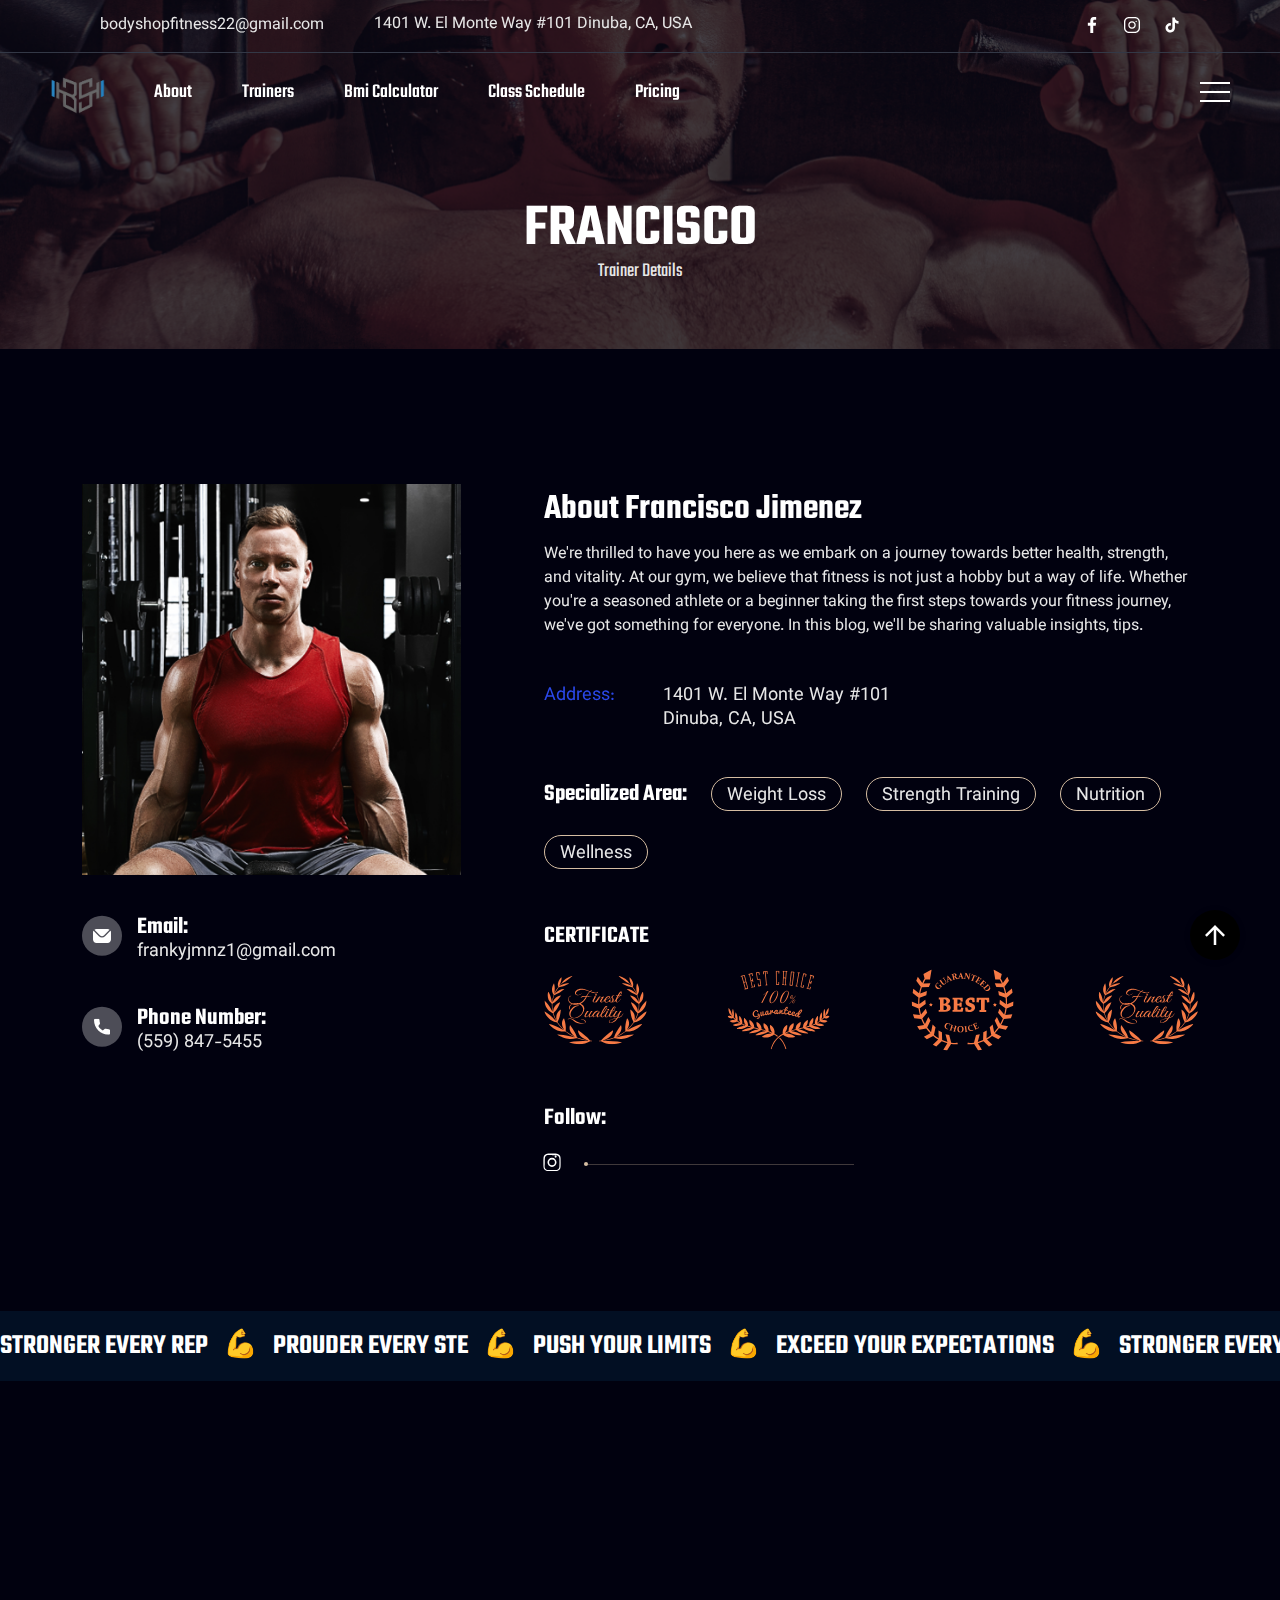
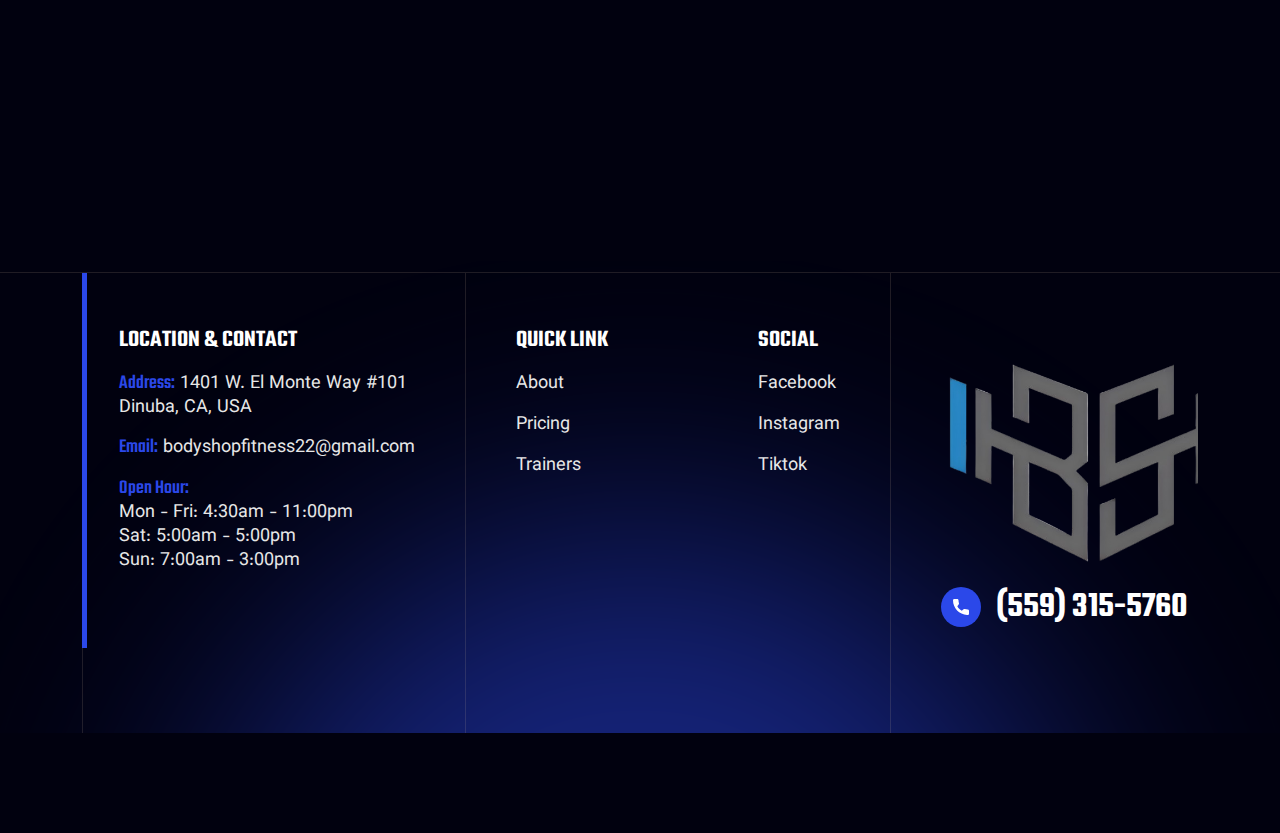
<file: francisco.html>
<!DOCTYPE html>
<html class="no-js" lang="en">

<head>
    <!-- Meta Tags -->
    <meta charset="utf-8" />
    <meta http-equiv="x-ua-compatible" content="ie=edge" />
    <meta name="viewport" content="width=device-width, initial-scale=1" />
    <meta name="author" content="Thememarch" />
    <!-- Favicon Icon -->
    <link rel="icon" href="assets/img/BSFLogo3.png" />
    <!-- Site Title -->
    <title>Trainer</title>
    <link rel="stylesheet" href="assets/css/plugins/bootstrap.min.css" />
    <link rel="stylesheet" href="assets/css/plugins/aos.css" />
    <link rel="stylesheet" href="assets/css/plugins/lightgallery.min.css" />
    <link rel="stylesheet" href="assets/css/plugins/swiper.min.css" />
    <link rel="stylesheet" href="assets/css/style.css" />
</head>

<body>


    <!-- Start Header Section -->
    <header class="ak-site_header ak-style1 ak-sticky_header">
        <div class="top-header-info">
            <div class="email-info">
                <a href="emailto:bodyshopfitness22@gmail.com">bodyshopfitness22@gmail.com</a>
                <p class="location-desp">1401 W. El Monte Way #101 Dinuba, CA, USA</p>
            </div>
            <div class="d-flex gap-4 align-items-center">
                <a href="https://www.facebook.com/p/The-Body-Shop-Fitness-100083243293277/">
                    <svg width="16" height="17" viewBox="0 0 16 17" fill="none" xmlns="http://www.w3.org/2000/svg">
                        <g clip-path="url(#clip0_365_2385)">
                            <path
                                d="M9.2381 16.9756L9.2381 9.67777L11.6867 9.67777L12.0541 6.83284H9.2381V5.01676C9.2381 4.19335 9.46582 3.6322 10.6479 3.6322L12.1532 3.63158V1.08697C11.8929 1.05314 10.9993 0.975586 9.95931 0.975586C7.78764 0.975586 6.30087 2.30116 6.30087 4.735L6.30087 6.83284H3.84485L3.84485 9.67777H6.30087L6.30087 16.9756H9.2381Z"
                                fill="white" />
                        </g>
                        <defs>
                            <clipPath id="clip0_365_2385">
                                <rect width="16" height="16" fill="white"
                                    transform="translate(-0.000976562 0.975586)" />
                            </clipPath>
                        </defs>
                    </svg>

                </a>
                <a href="https://www.instagram.com/the_body_shop_fitness/" target="_blank" rel="noopener noreferrer">
                    <svg width="16" height="16" viewBox="0 0 24 24" fill="none" xmlns="http://www.w3.org/2000/svg">
                        <path
                            d="M7.5 2H16.5C19.5376 2 22 4.46243 22 7.5V16.5C22 19.5376 19.5376 22 16.5 22H7.5C4.46243 22 2 19.5376 2 16.5V7.5C2 4.46243 4.46243 2 7.5 2ZM7.5 0C3.35786 0 0 3.35786 0 7.5V16.5C0 20.6421 3.35786 24 7.5 24H16.5C20.6421 24 24 20.6421 24 16.5V7.5C24 3.35786 20.6421 0 16.5 0H7.5ZM12 6.375C8.82436 6.375 6.375 8.82436 6.375 12C6.375 15.1756 8.82436 17.625 12 17.625C15.1756 17.625 17.625 15.1756 17.625 12C17.625 8.82436 15.1756 6.375 12 6.375ZM12 8.25C14.0711 8.25 15.75 9.92893 15.75 12C15.75 14.0711 14.0711 15.75 12 15.75C9.92893 15.75 8.25 14.0711 8.25 12C8.25 9.92893 9.92893 8.25 12 8.25ZM18.2812 5.53125C17.7153 5.53125 17.25 5.99653 17.25 6.5625C17.25 7.12847 17.7153 7.59375 18.2812 7.59375C18.8472 7.59375 19.3125 7.12847 19.3125 6.5625C19.3125 5.99653 18.8472 5.53125 18.2812 5.53125Z"
                            fill="white"/>
                    </svg>
                </a>
                <a href="https://www.tiktok.com/@bodyshop.fit?lang=en" target="_blank" rel="noopener noreferrer">
                    <svg fill="#000000" width="16px" height="16px" viewBox="0 0 512 512" xmlns="http://www.w3.org/2000/svg">
                        <path d="M412.19,118.66a109.27,109.27,0,0,1-9.45-5.5,132.87,132.87,0,0,1-24.27-20.62c-18.1-20.71-24.86-41.72-27.35-56.43h.1C349.14,23.9,350,16,350.13,16H267.69V334.78c0,4.28,0,8.51-.18,12.69,0,.52-.05,1-.08,1.56,0,.23,0,.47-.05.71,0,.06,0,.12,0,.18a70,70,0,0,1-35.22,55.56,68.8,68.8,0,0,1-34.11,9c-38.41,0-69.54-31.32-69.54-70s31.13-70,69.54-70a68.9,68.9,0,0,1,21.41,3.39l.1-83.94a153.14,153.14,0,0,0-118,34.52,161.79,161.79,0,0,0-35.3,43.53c-3.48,6-16.61,30.11-18.2,69.24-1,22.21,5.67,45.22,8.85,54.73v.2c2,5.6,9.75,24.71,22.38,40.82A167.53,167.53,0,0,0,115,470.66v-.2l.2.2C155.11,497.78,199.36,496,199.36,496c7.66-.31,33.32,0,62.46-13.81,32.32-15.31,50.72-38.12,50.72-38.12a158.46,158.46,0,0,0,27.64-45.93c7.46-19.61,9.95-43.13,9.95-52.53V176.49c1,.6,14.32,9.41,14.32,9.41s19.19,12.3,49.13,20.31c21.48,5.7,50.42,6.9,50.42,6.9V131.27C453.86,132.37,433.27,129.17,412.19,118.66Z" fill="white" />
                    </svg>
                </a>
            </div>
        </div>
        <div class="ak-main_header">
            <div class="ak-main_header_in style-2">
                <div class="ak-main-header-left d-flex align-items-center gap-5">
                    <a class="ak-site_branding" href="index.html">
                        <img src="assets/img/BSFLogo3.png" alt="...">
                    </a>
                    <div class="ak-nav ak-medium">
                        <ul class="ak-nav_list left-0">
                            <li>
                                <a href="about.html">About</a>
                            </li>
                            <li>
                                <a href="index.html#trainers">Trainers</a>
                            </li>
                            <li>
                                <a href="index.html#bmi-calculator">Bmi Calculator</a>
                            </li>
                            <li>
                                <a href="index.html#schedule">Class Schedule</a>
                            </li>
                            <li>
                                <a href="index.html#pricing">Pricing</a>
                            </li>
                        </ul>
                    </div>
                </div>

                <div class="ak-main-header-right">
                    <div class="button-offcanva style-2" data-bs-toggle="offcanvas" data-bs-target="#offcanvasRight"
                        aria-controls="offcanvasRight"></div>
                </div>
            </div>
        </div>
    </header>
    <!-- End Header Section -->

    <!-- Start offcanvas body -->
    <div class="offcanvas offcanvas-end style-2" tabindex="-1" id="offcanvasRight">
        <div class="offcanvas-header">
            <button type="button" class="btn-close btn-close-white style-2" data-bs-dismiss="offcanvas"
                aria-label="Close"></button>
        </div>
        <div class="offcanvas-body">
            <div class="offcanvas-body-coustom-style">
                <a class="ak-site_branding" href="index.html">
                    <img src="assets/img/BSFLogo3.png" alt="...">
                </a>
                <p class="desp">Cut the B***S***!</p>
                <div class="location-contant">
                    <h5 class="location-contant-title">LOCATION & CONTACT</h5>
                    <h6 class="location-contant-text"><span>Address:</span> 1401 W. El Monte Way #101, Dinuba, CA,
                        USA</h6>
                    <h6 class="location-contant-text"><span>Email: </span><a
                            href="emailto:bodyshopfitness22@gmail.com">bodyshopfitness22@gmail.com</a></h6>
                    <h6 class="location-contant-text"><span>Open Hour:</span> <br>Mon - Fri: 4:30am - 11:00pm <br> 
                        Sat: 5:00am - 5:00pm <br>
                        Sun: 7:00am - 3:00pm</h6>
                    <div class="ak-height-40 ak-height-lg-40"></div>
                    <div class="phone">

                        <a href="tel:(559)315-5760" class="d-flex align-items-center gap-3">
                            <span class="icon">
                                <svg width="40" height="41" viewBox="0 0 40 41" fill="none"
                                    xmlns="http://www.w3.org/2000/svg">
                                    <circle cx="20" cy="20.0137" r="20" fill="#2b48e9" />
                                    <g clip-path="url(#clip0_2083_460)">
                                        <path
                                            d="M26.7162 22.5158C25.7366 22.5158 24.7748 22.3626 23.8633 22.0614C23.4167 21.9091 22.8676 22.0488 22.595 22.3288L20.796 23.6869C18.7096 22.5732 17.4245 21.2884 16.326 19.2177L17.6441 17.4655C17.9865 17.1235 18.1094 16.624 17.9622 16.1552C17.6597 15.239 17.506 14.2776 17.506 13.2976C17.5061 12.5896 16.9301 12.0137 16.2222 12.0137H13.2839C12.576 12.0137 12 12.5896 12 13.2975C12 21.4121 18.6016 28.0137 26.7162 28.0137C27.4241 28.0137 28 27.4377 28 26.7298V23.7997C28 23.0918 27.424 22.5158 26.7162 22.5158Z"
                                            fill="white" />
                                    </g>
                                    <defs>
                                        <clipPath id="clip0_2083_460">
                                            <rect width="16" height="16" fill="white"
                                                transform="translate(12 12.0137)" />
                                        </clipPath>
                                    </defs>
                                </svg>
                            </span>
                            <span class="title">(559) 315-5760</span>
                        </a>
                    </div>
                </div>

            </div>
        </div>
    </div>
    <!-- End offcanvas body -->

    <!-- Start common page title  -->
    <div data-src="assets/img/common-page-img.png" class="ak-bg">
        <div class="ak-height-200 ak-height-lg-100"></div>
        <div class="container">
            <div class="common-page-title">
                <h2 class="page-title">Francisco</h2>
                <div class="page-subtitle">
                    <p>Trainer Details</p>
                </div>
            </div>
        </div>
        <div class="ak-height-65 ak-height-lg-50"></div>
    </div>
    <!-- End common page title  -->


    <!-- Start Trainer Details -->
    <div class="ak-height-135 ak-height-lg-80"></div>
    <div class="container">
        <div class="trainer-details">
            <div class="trainer-details-img" data-aos="fade-right">
                <img src="assets/img/trainer-details-img.png" alt="..." class="w-100">
                <div class="icon-details">
                    <div class="icon">
                        <svg width="40" height="41" viewBox="0 0 40 41" fill="none" xmlns="http://www.w3.org/2000/svg">
                            <circle cx="20" cy="20.7451" r="20" fill="white" fill-opacity="0.3" />
                            <path fill-rule="evenodd" clip-rule="evenodd"
                                d="M12.4556 14.8423L17.8587 20.2478C19.0372 21.424 20.9635 21.425 22.1429 20.2478L27.5461 14.8423C27.6005 14.7879 27.5925 14.6983 27.5294 14.6543C26.9783 14.27 26.3078 14.0421 25.5855 14.0421H14.4162C13.6939 14.0421 13.0234 14.27 12.4723 14.6543C12.4091 14.6983 12.4012 14.7879 12.4556 14.8423ZM11.0117 17.4465C11.0117 16.8786 11.1525 16.3419 11.4006 15.8702C11.4394 15.7965 11.5377 15.7815 11.5966 15.8405L16.9314 21.1752C18.6207 22.867 21.38 22.868 23.0704 21.1752L28.4051 15.8405C28.464 15.7815 28.5623 15.7965 28.6011 15.8702C28.8491 16.3419 28.99 16.8786 28.99 17.4465V24.5534C28.99 26.4321 27.4618 27.9579 25.5855 27.9579H14.4162C12.5399 27.9579 11.0117 26.4321 11.0117 24.5534V17.4465Z"
                                fill="white" />
                        </svg>

                    </div>
                    <div class="icon-info">
                        <h5 class="title">Email: </h5>
                        <p class="desp">
                            frankyjmnz1@gmail.com</p>
                    </div>
                </div>
                <div class="icon-details">
                    <div class="icon">
                        <svg width="40" height="41" viewBox="0 0 40 41" fill="none" xmlns="http://www.w3.org/2000/svg">
                            <circle cx="20" cy="20.7451" r="20" fill="white" fill-opacity="0.3" />
                            <g clip-path="url(#clip0_1961_1628)">
                                <path
                                    d="M26.7162 23.2473C25.7366 23.2473 24.7748 23.0941 23.8633 22.7929C23.4167 22.6405 22.8676 22.7803 22.595 23.0602L20.796 24.4183C18.7096 23.3046 17.4245 22.0199 16.326 19.9492L17.6441 18.197C17.9865 17.855 18.1094 17.3554 17.9622 16.8867C17.6597 15.9704 17.506 15.009 17.506 14.029C17.5061 13.3211 16.9301 12.7451 16.2222 12.7451H13.2839C12.576 12.7451 12 13.3211 12 14.029C12 22.1436 18.6016 28.7451 26.7162 28.7451C27.4241 28.7451 28 28.1692 28 27.4612V24.5311C28 23.8232 27.424 23.2473 26.7162 23.2473Z"
                                    fill="white" />
                            </g>
                            <defs>
                                <clipPath id="clip0_1961_1628">
                                    <rect width="16" height="16" fill="white" transform="translate(12 12.7451)" />
                                </clipPath>
                            </defs>
                        </svg>
                    </div>
                    <div class="icon-info">
                        <h5 class="title">Phone Number: </h5>
                        <p class="desp">
                            (559) 847-5455</p>
                    </div>
                </div>

            </div>
            <div class="trainer-content" data-aos="fade-left">
                <h3 class="trainer-content-title">
                    About Francisco Jimenez
                </h3>
                <div class="d-flex gap-2 align-items-center mb-2">
                </div>
                <p>We're thrilled to have you here as we embark on a journey towards better health, strength, and
                    vitality. At our gym, we believe that fitness is not just a hobby but a way of life. Whether you're
                    a seasoned athlete or a beginner taking the first steps towards your fitness journey, we've got
                    something for everyone. In this blog, we'll be sharing valuable insights, tips.</p>
                <div class="ak-height-45 ak-height-lg-30"></div>
                <div class="d-flex gap-5 ak-font-18">
                    <p class="ak-primary-color">Address: </p>
                    <p> 1401 W. El Monte Way #101 <br>
                        Dinuba, CA, USA</p>
                </div>
                <div class="ak-height-45 ak-height-lg-30"></div>
                <div class="d-flex gap-4 flex-wrap">
                    <h5>Specialized Area:</h5>
                    <a href="" class="specialized-Area-btn">Weight Loss</a>
                    <a href="" class="specialized-Area-btn">Strength Training</a>
                    <a href="" class="specialized-Area-btn">Nutrition</a>
                    <a href="" class="specialized-Area-btn">Wellness</a>
                </div>
                <div class="ak-height-50 ak-height-lg-30"></div>
                <div class="all-certificate flex-wrap">
                    <h5>CERTIFICATE</h5>
                    <div class="all-badge mt-3">
                        <img src="assets/img/certificate_1.svg" alt="...">
                        <img src="assets/img/certificate_2.svg" alt="...">
                        <img src="assets/img/certificate_3.svg" alt="...">
                        <img src="assets/img/certificate_4.svg" alt="...">
                    </div>
                </div>
                <div class="ak-height-50 ak-height-lg-30"></div>
                <div class="social-follow">
                    <h5 class="mb-3">Follow:</h5>
                    <div class="d-flex gap-4 align-items-center">
                        <a href="https://www.instagram.com/frankie_jmnz/" target="_blank" rel="noopener noreferrer">
                            <svg
                                xmlns="http://www.w3.org/2000/svg"
                                width="16"
                                height="17"
                                viewBox="0 0 24 24"
                                fill="none">
                                <path
                                    d="M12 2.163c3.204 0 3.584.012 4.85.07 1.17.055 1.97.24 2.43.41.59.22 1.01.49 1.46.93.45.45.71.87.93 1.46.17.46.355 1.26.41 2.43.058 1.266.07 1.646.07 4.85s-.012 3.584-.07 4.85c-.055 1.17-.24 1.97-.41 2.43-.22.59-.49 1.01-.93 1.46-.45.45-.87.71-1.46.93-.46.17-1.26.355-2.43.41-1.266.058-1.646.07-4.85.07s-3.584-.012-4.85-.07c-1.17-.055-1.97-.24-2.43-.41-.59-.22-1.01-.49-1.46-.93-.45-.45-.71-.87-.93-1.46-.17-.46-.355-1.26-.41-2.43C2.175 15.584 2.163 15.204 2.163 12s.012-3.584.07-4.85c.055-1.17.24-1.97.41-2.43.22-.59.49-1.01.93-1.46.45-.45.87-.71 1.46-.93.46-.17 1.26-.355 2.43-.41 1.266-.058 1.646-.07 4.85-.07zM12 0C8.741 0 8.332.013 7.052.07 5.773.127 4.891.315 4.14.604c-.78.31-1.438.71-2.096 1.368C1.387 2.63.987 3.287.677 4.067.388 4.818.2 5.7.143 6.979.086 8.259.073 8.668.073 12c0 3.332.013 3.741.07 5.021.057 1.278.245 2.161.534 2.911.31.78.71 1.438 1.368 2.096.658.658 1.316 1.057 2.096 1.368.75.289 1.633.477 2.911.534C8.259 23.913 8.668 23.926 12 23.926c3.332 0 3.741-.013 5.021-.07 1.278-.057 2.161-.245 2.911-.534.78-.31 1.438-.71 2.096-1.368.658-.658 1.057-1.316 1.368-2.096.289-.75.477-1.633.534-2.911.057-1.28.07-1.689.07-5.021 0-3.332-.013-3.741-.07-5.021-.057-1.278-.245-2.161-.534-2.911-.31-.78-.71-1.438-1.368-2.096-.658-.658-1.316-1.057-2.096-1.368-.75-.289-1.633-.477-2.911-.534C15.741.013 15.332 0 12 0zm0 5.838a6.162 6.162 0 100 12.324 6.162 6.162 0 000-12.324zm0 10.162a3.999 3.999 0 110-7.998 3.999 3.999 0 010 7.998zm6.406-11.845a1.44 1.44 0 11-2.881 0 1.44 1.44 0 012.881 0z"
                                    fill="white"
                                />
                            </svg>
                        </a>
                        
                        <div class="line-dot">
                            <div class="dot"></div>
                        </div>
                    </div>
                </div>

            </div>
        </div>


    </div>

    <!-- End Trainer Details -->

    <!--Start Sliding Text  -->
    <div class="ak-height-135 ak-height-lg-80"></div>
    <section class="sliding-text type2">
        <div class="moving-section-wrap type2 color2 ak-normal text-uppercase">
            <div class="moving-section-in">
                <div class="moving-section">
                    <h4 class="moving-text type2">
                        <span> Stronger every rep </span>
                        <span>💪</span>
                        <span> prouder every ste</span>
                        <span>💪</span>
                        <span>Push your limits</span>
                        <span>💪</span>
                        <span>Exceed your expectations</span>
                        <span>💪</span>
                        <span>Stronger every rep</span>
                        <span>💪</span>
                        <span> prouder every step</span>
                        <span>💪</span>
                        <span>Exceed your expectations</span>
                        <span>💪</span>
                        <span>Stronger every rep</span>
                        <span>💪</span>
                        <span> prouder every step</span>
                        <span>💪</span>

                    </h4>
                </div>
                <div class="moving-section">
                    <h4 class="moving-text type2">
                        <span> Stronger every rep </span>
                        <span>💪</span>
                        <span> prouder every ste</span>
                        <span>💪</span>
                        <span>Push your limits</span>
                        <span>💪</span>
                        <span>Exceed your expectations</span>
                        <span>💪</span>
                        <span>Stronger every rep</span>
                        <span>💪</span>
                        <span> prouder every step</span>
                        <span>💪</span>
                        <span>Exceed your expectations</span>
                        <span>💪</span>
                        <span>Stronger every rep</span>
                        <span>💪</span>
                        <span> prouder every step</span>
                    </h4>
                </div>
            </div>
        </div>
    </section>
    <!--End Sliding Text  -->


    <!-- Start CTA -->
    <div class="ak-height-135 ak-height-lg-80"></div>
    <div class="container">
        <div class="d-flex justify-content-center">
            <div class="cta-content style2">
                <h1 class="cta-title" data-aos="fade-left">
                    Contact With OUR
                </h1>
                <div class="cta-info" data-aos="fade-right">
                    <h1 class="stroke-text style2 cta-stroke-title" data-text="TRainer!">
                        TRainer
                    </h1>
                    <div><img src="assets/img/cta-img.png" alt="..." class="cta-img"></div>

                    <a href="https://www.instagram.com/frankie_jmnz/" target="_blank" class="cta-btn">
                        <span> CONTACT NOW
                            <svg xmlns="http://www.w3.org/2000/svg" width="22" height="17" viewBox="0 0 22 17"
                                fill="none">
                                <path
                                    d="M20.189 9.20711C20.5796 8.81658 20.5796 8.18342 20.189 7.79289L13.8251 1.42893C13.4346 1.03841 12.8014 1.03841 12.4109 1.42893C12.0203 1.81946 12.0203 2.45262 12.4109 2.84315L18.0677 8.5L12.4109 14.1569C12.0203 14.5474 12.0203 15.1805 12.4109 15.5711C12.8014 15.9616 13.4346 15.9616 13.8251 15.5711L20.189 9.20711ZM1.00586 9.5H19.4819V7.5H1.00586V9.5Z"
                                    fill="#01010F" />
                            </svg>
                        </span>
                    </a>
                </div>
            </div>
        </div>

    </div>
    <!-- End CTA -->

    <!-- Start Footer -->
    <div class="ak-height-135 ak-height-lg-80"></div>
    <footer class="footer">
        <img src="assets/img/footer_bg_light.svg" class="footer_bg_light" alt="...">
        <div class="border-footer-1"></div>
        <div class="container">
            <div class="footer style-1">
                <!-- <div class="border-footer-1"></div> -->
                <div class="location-contact">
                    <h5 class="title">LOCATION & CONTACT</h5>
                    <p class="address"><span>Address:</span> 1401 W. El Monte Way #101
                        <br> Dinuba, CA, USA
                    </p>
                    <a href="mailto:bodyshopfitness22@gmail.com" class="email"><span>Email:</span> bodyshopfitness22@gmail.com</a>
                    <p><span class="time">Open Hour:</span> <br>Mon - Fri: 4:30am - 11:00pm <br> 
                        Sat: 5:00am - 5:00pm <br>
                        Sun: 7:00am - 3:00pm</p>
                </div>

                <div class="link-social">
                    <div class="link">
                        <h5 class="title">QUICK LINK</h5>
                        <a href="about.html">About</a>
                        <a href="index.html#pricing">Pricing</a>
                        <a href="index.html#trainers">Trainers</a>
                    </div>
                    <div class="social">
                        <h5 class="title">SOCIAL</h5>
                        <a href="https://www.facebook.com/p/The-Body-Shop-Fitness-100083243293277/" target="_blank" rel="noopener noreferrer">Facebook</a>
                        <a href="https://www.instagram.com/the_body_shop_fitness/" target="_blank" rel="noopener noreferrer">Instagram</a>
                        <a href="https://www.tiktok.com/@bodyshop.fit?lang=en" target="_blank" rel="noopener noreferrer">Tiktok</a>
                    </div>
                </div>

                <div class="logo-footer">
                    <div class="logo">
                        <img src="assets/img/BSFLogo3.png" alt="logo">
                    </div>
                    <a href="tel:(559)3155760" class="phone">
                        <span class="icon">
                            <svg width="40" height="41" viewBox="0 0 40 41" fill="none"
                                xmlns="http://www.w3.org/2000/svg">
                                <circle cx="20" cy="20.0137" r="20" fill="#2b48e9" />
                                <g clip-path="url(#clip0_2083_46035324)">
                                    <path
                                        d="M26.7162 22.5158C25.7366 22.5158 24.7748 22.3626 23.8633 22.0614C23.4167 21.9091 22.8676 22.0488 22.595 22.3288L20.796 23.6869C18.7096 22.5732 17.4245 21.2884 16.326 19.2177L17.6441 17.4655C17.9865 17.1235 18.1094 16.624 17.9622 16.1552C17.6597 15.239 17.506 14.2776 17.506 13.2976C17.5061 12.5896 16.9301 12.0137 16.2222 12.0137H13.2839C12.576 12.0137 12 12.5896 12 13.2975C12 21.4121 18.6016 28.0137 26.7162 28.0137C27.4241 28.0137 28 27.4377 28 26.7298V23.7997C28 23.0918 27.424 22.5158 26.7162 22.5158Z"
                                        fill="white" />
                                </g>
                                <defs>
                                    <clipPath id="clip0_2083_46035324">
                                        <rect width="16" height="16" fill="white" transform="translate(12 12.0137)" />
                                    </clipPath>
                                </defs>
                            </svg>
                        </span>
                        <h3 class="title">(559) 315-5760</h3>
                    </a>
                </div>
            </div>
        </div>
        <div class="border-footer-2"></div>
        <div class="copyright-text">
            <p>Copyright © 2024 The Body Shop Fitness. Website by <a class="lua" href="https://www.ilua.tech/" target="_blank" rel="noopener noreferrer"> Luas Goods</a></p></p>
        </div>
    </footer>
    <!-- End Footer -->

    <span class="ak-scrollup">
        <svg width="20" height="20" viewBox="0 0 20 20" fill="none" xmlns="http://www.w3.org/2000/svg">
            <path d="M0 10L1.7625 11.7625L8.75 4.7875V20H11.25V4.7875L18.225 11.775L20 10L10 0L0 10Z"
                fill="currentColor" />
        </svg>
    </span>
    <!-- Start Video Popup -->
    <div class="ak-video-popup">
        <div class="ak-video-popup-overlay"></div>
        <div class="ak-video-popup-content">
            <div class="ak-video-popup-layer"></div>
            <div class="ak-video-popup-container">
                <div class="ak-video-popup-align">
                    <div class="embed-responsive embed-responsive-16by9">
                        <iframe class="embed-responsive-item" src="about:blank"></iframe>
                    </div>
                </div>
                <div class="ak-video-popup-close"></div>
            </div>
        </div>
    </div>
    <!-- End Video Popup -->

    <!-- Script -->
    <script src="assets/js/plugins/jquery-3.7.1.min.js"></script>
    <script src="assets/js/plugins/aos.js"></script>
    <script src="assets/js/plugins/bootstrap.bundle.min.js"></script>
    <script src="assets/js/plugins/lightgallery.min.js"></script>
    <script src="assets/js/plugins/swiper.min.js"></script>
    <script src="assets/js/main.js"></script>
</body>

</html>
</file>
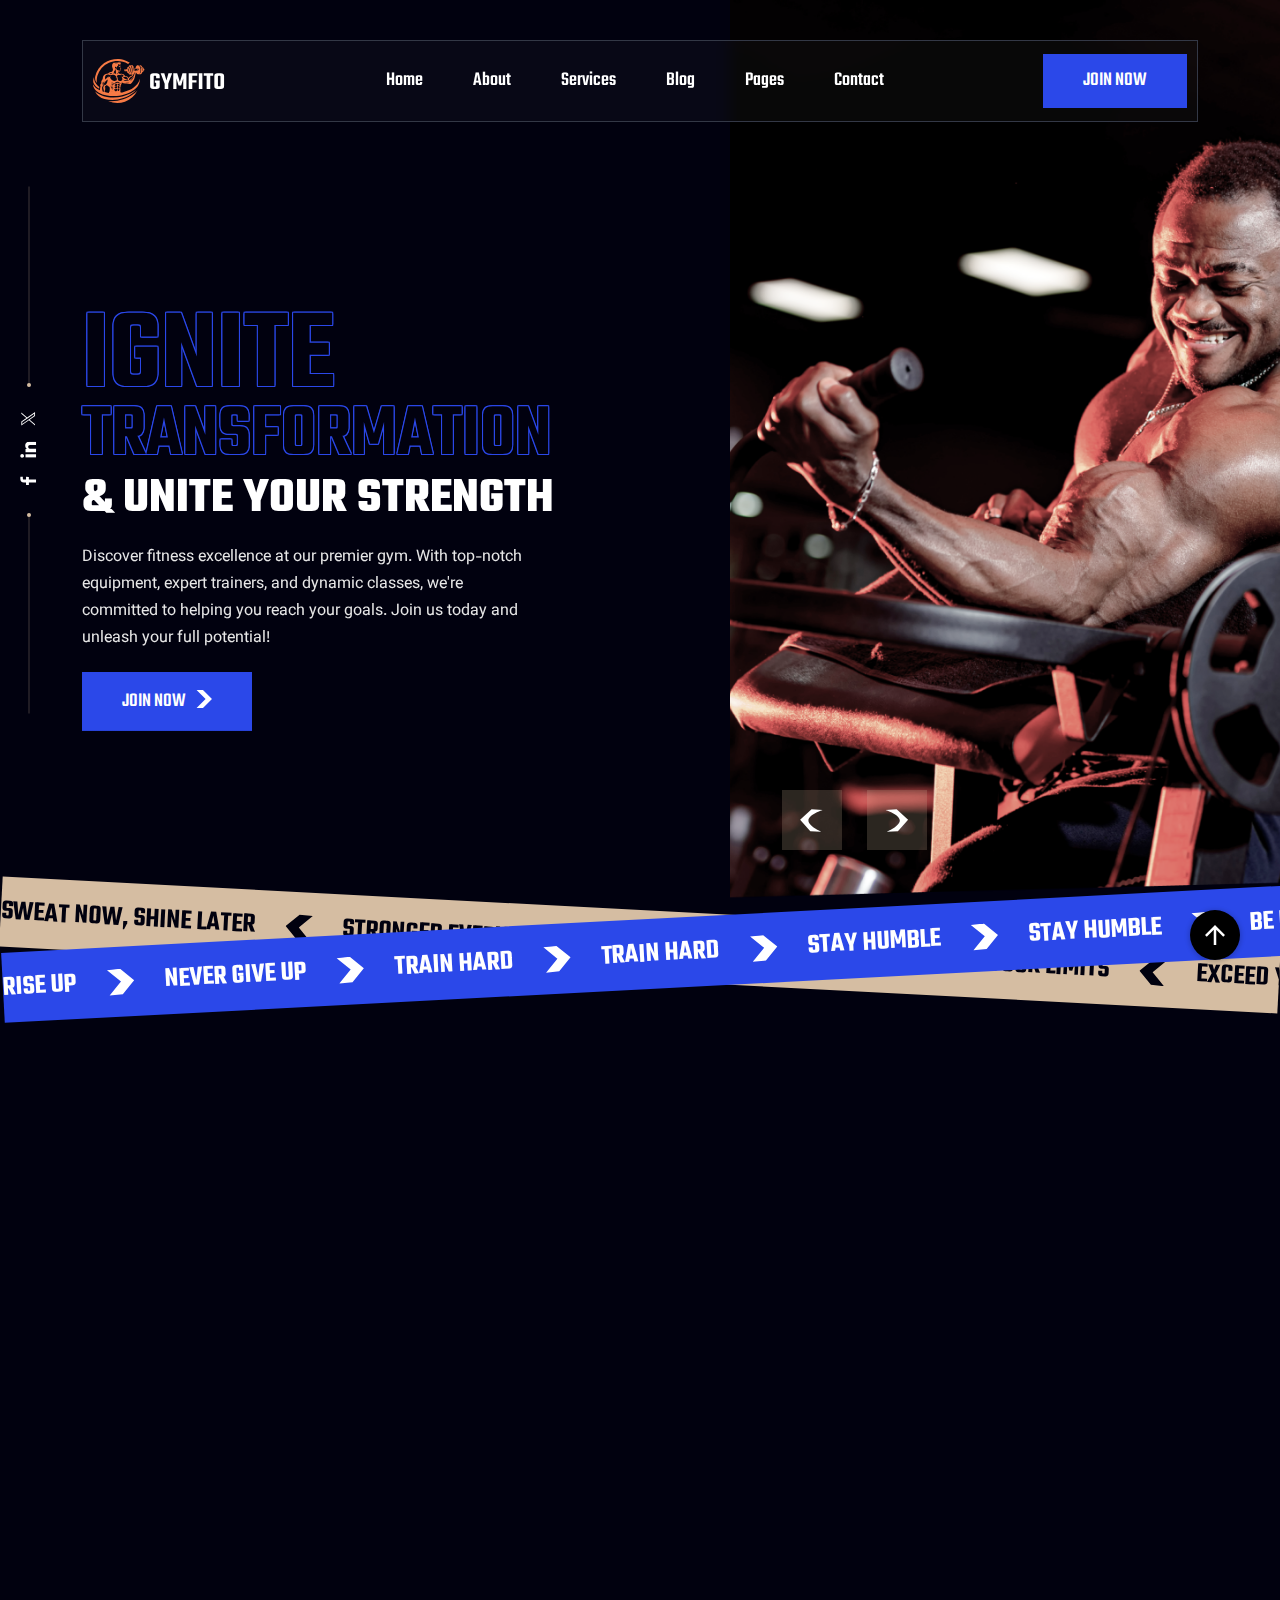
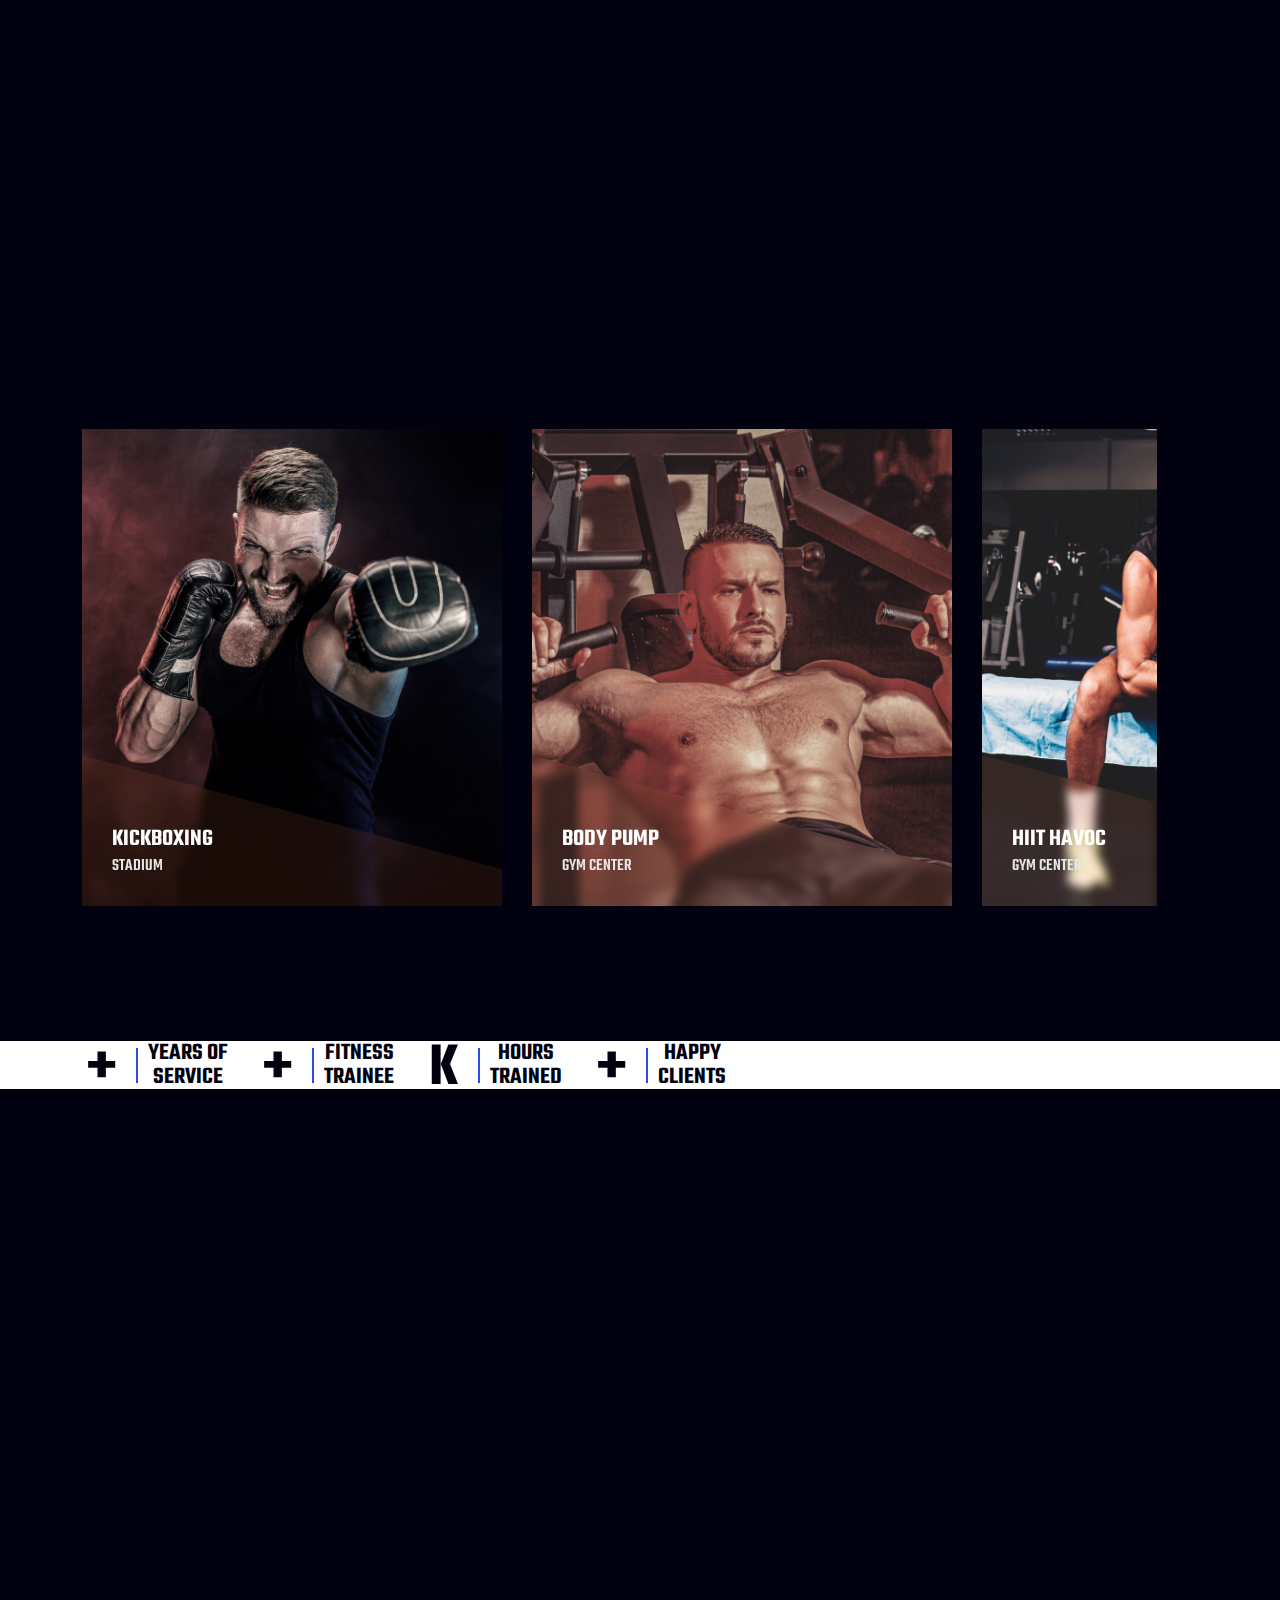
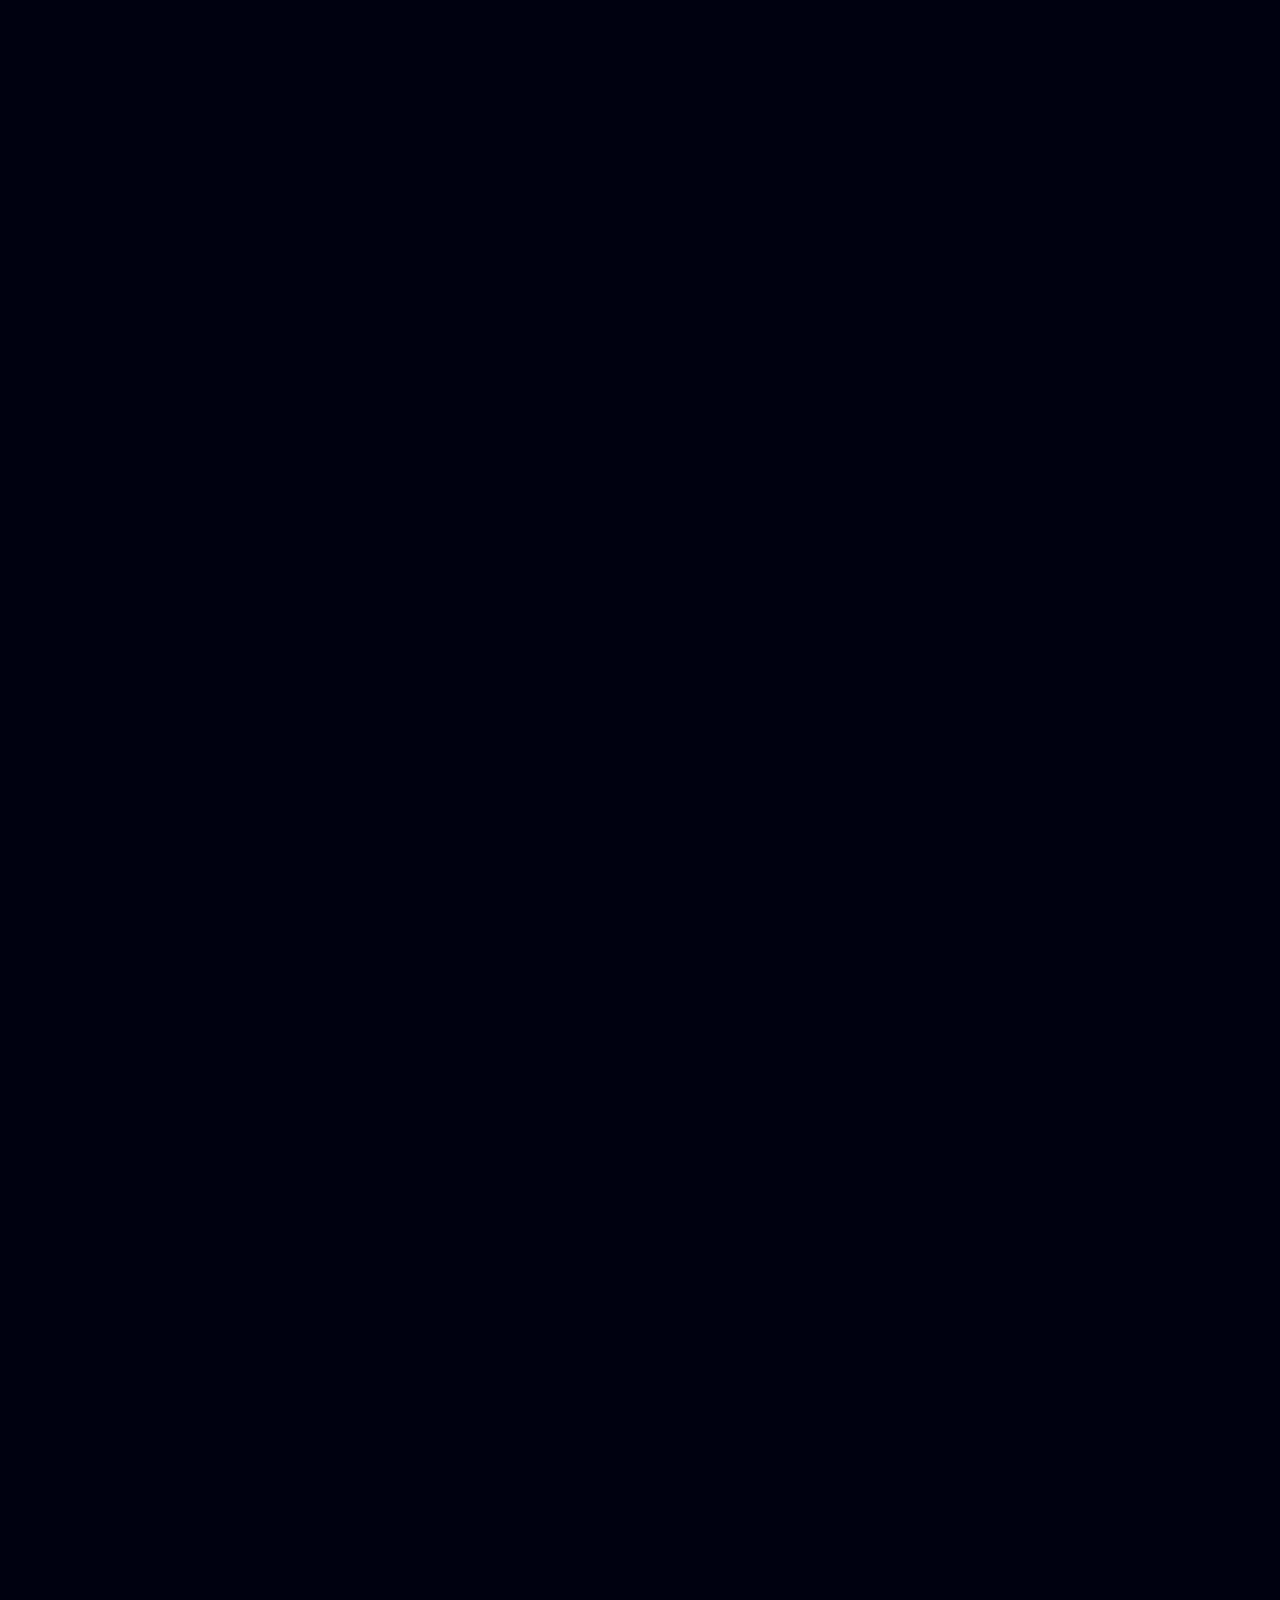
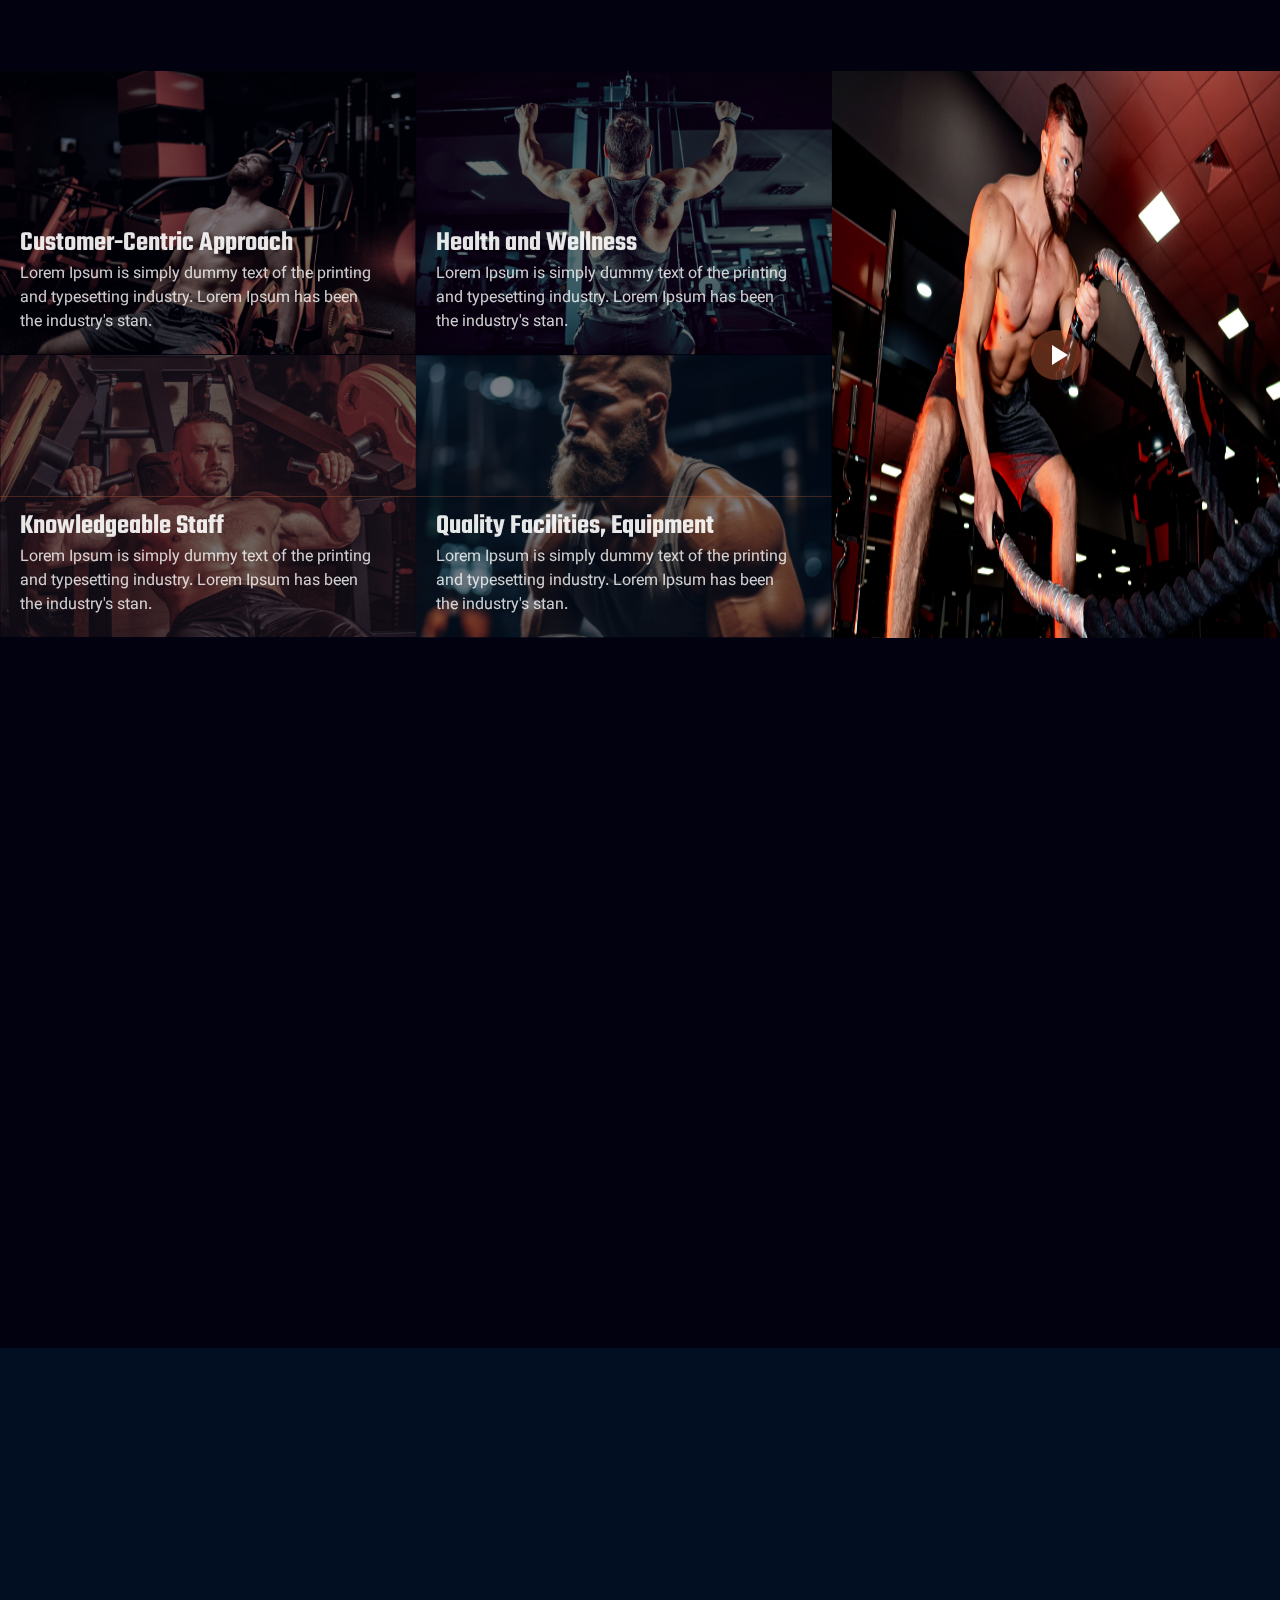
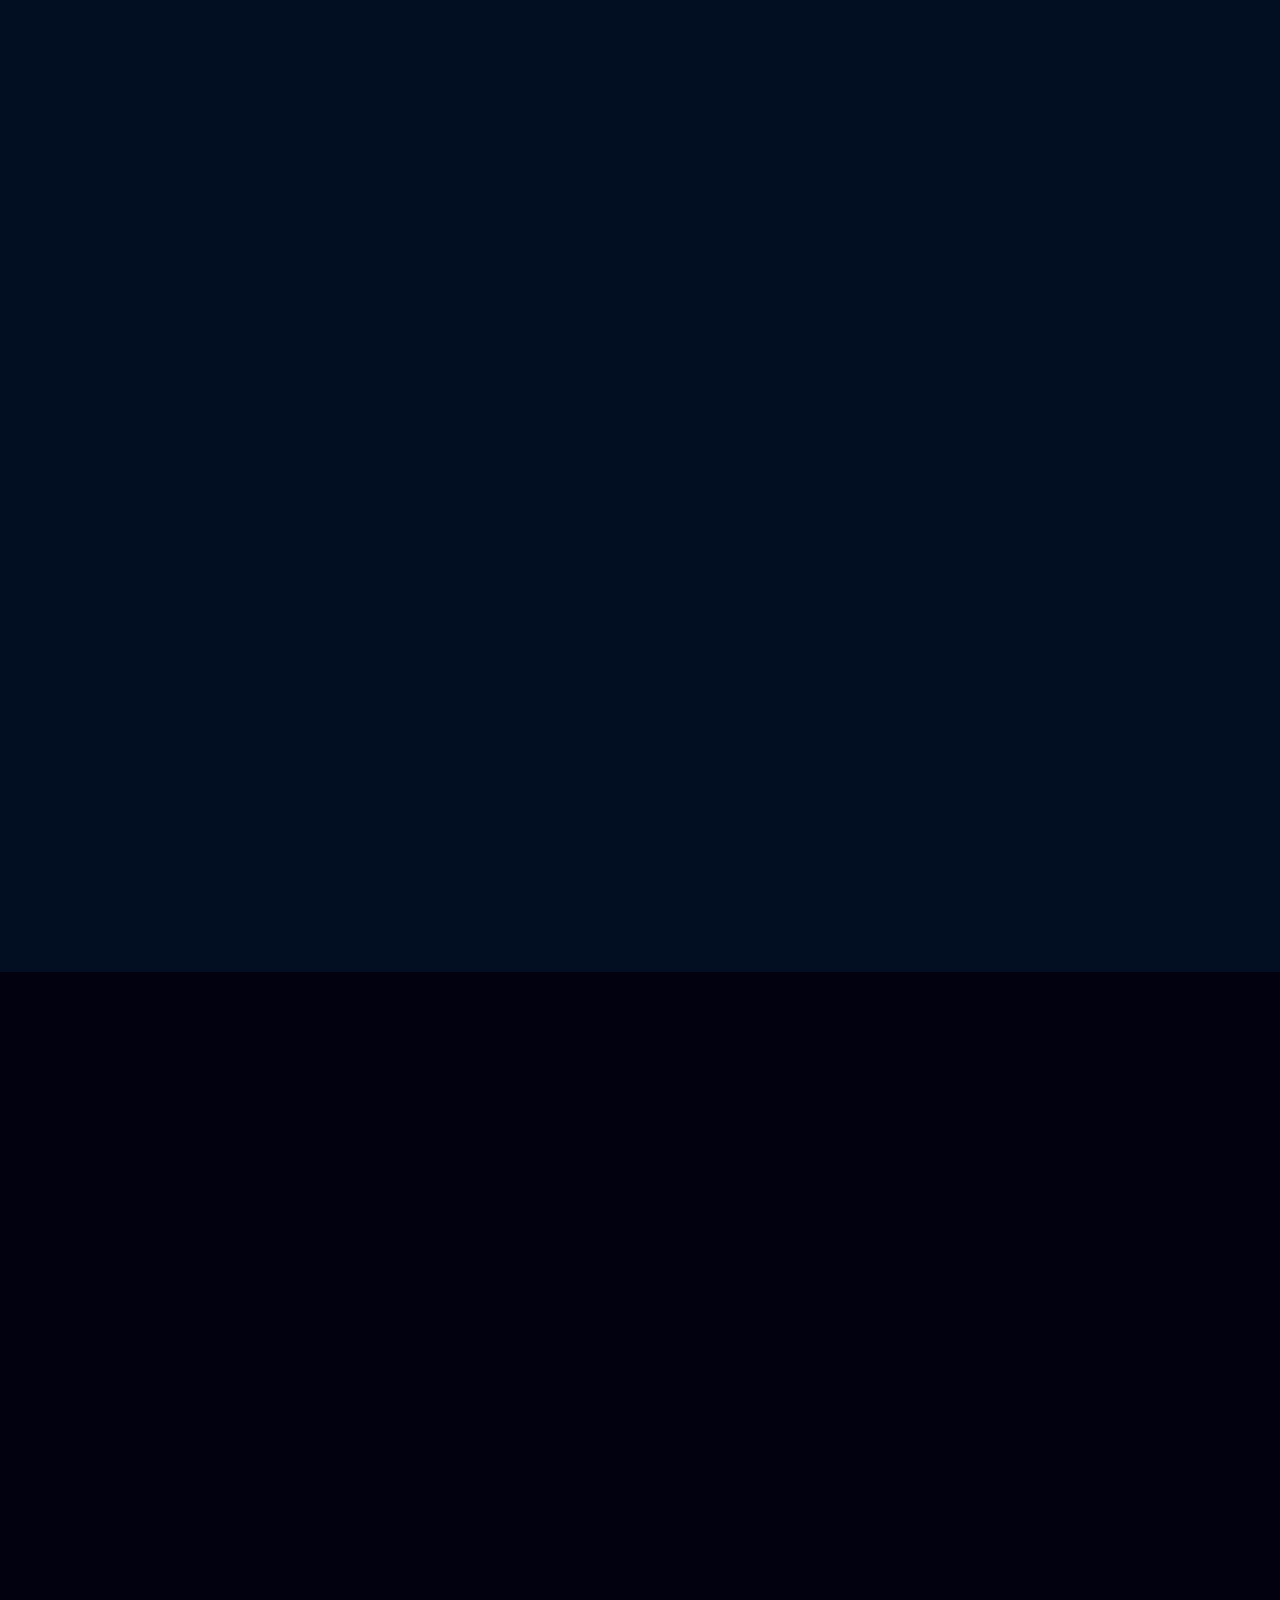
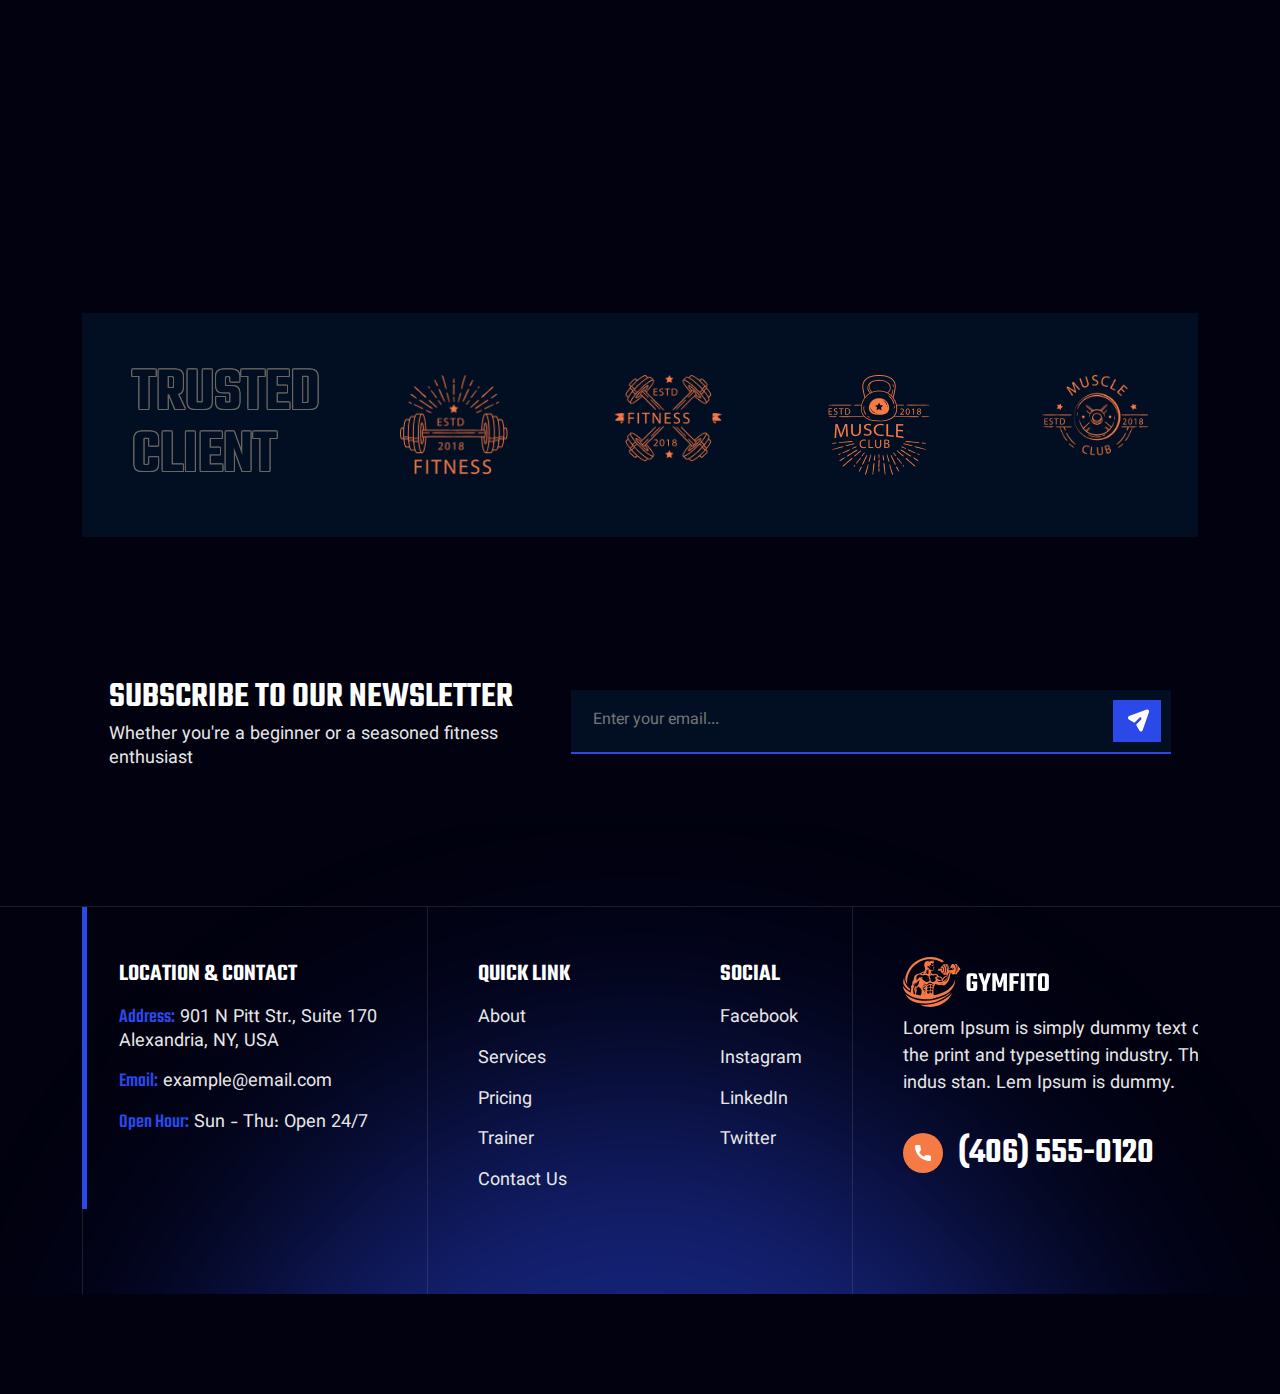
<file: index-two.html>
<!DOCTYPE html>
<html class="no-js" lang="en">

<head>
    <!-- Meta Tags -->
    <meta charset="utf-8" />
    <meta http-equiv="x-ua-compatible" content="ie=edge" />
    <meta name="viewport" content="width=device-width, initial-scale=1" />
    <meta name="author" content="Thememarch" />
    <!-- Favicon Icon -->
    <link rel="icon" href="assets/img/favicon.svg" />
    <!-- Site Title -->
    <title>Gymfito - Fitness & Gym HTML Template</title>
    <link rel="stylesheet" href="assets/css/plugins/bootstrap.min.css" />
    <link rel="stylesheet" href="assets/css/plugins/aos.css" />
    <link rel="stylesheet" href="assets/css/plugins/lightgallery.min.css" />
    <link rel="stylesheet" href="assets/css/plugins/swiper.min.css" />
    <link rel="stylesheet" href="assets/css/style.css" />
</head>

<body>


    <!-- Start Header Section -->
    <header class="ak-site_header ak-style1 ak-sticky_header">
        <div class="ak-main_header">
            <div class="container">
                <div class="ak-main_header_in">
                    <div class="ak-main-header-left">
                        <a class="ak-site_branding" href="index.html">
                            <img src="assets/img/logo.svg" alt="...">
                        </a>
                    </div>
                    <div class="ak-main-header-center">
                        <div class="ak-nav ak-medium">
                            <ul class="ak-nav_list">
                                <li class="menu-item-has-children">
                                    <a href="index.html">Home</a>
                                    <ul>
                                        <li>
                                            <a href="index.html">Home</a>
                                        </li>
                                        <li>
                                            <a href="index-two.html">Home Two</a>
                                        </li>
                                    </ul>
                                </li>
                                <li>
                                    <a href="about.html">About</a>
                                </li>
                                <li class="menu-item-has-children">
                                    <a href="services.html">Services</a>
                                    <ul>
                                        <li>
                                            <a href="services.html">Services</a>
                                        </li>
                                        <li>
                                            <a href="services-details.html">Services Details</a>
                                        </li>
                                    </ul>
                                </li>
                                <li class="menu-item-has-children">
                                    <a href="blog.html">Blog</a>
                                    <ul>
                                        <li>
                                            <a href="blog.html">Blog</a>
                                        </li>
                                        <li>
                                            <a href="blog-details.html">Blog Details</a>
                                        </li>
                                    </ul>
                                </li>
                                <li class="menu-item-has-children">
                                    <a href="#" class="nav-pages-item">Pages</a>
                                    <ul>
                                        <li>
                                            <a href="classes.html">Classes</a>
                                        </li>
                                        <li>
                                            <a href="classes-details.html">Classes Details</a>
                                        </li>
                                        <li>
                                            <a href="trainer.html">Trainer </a>
                                        </li>
                                        <li>
                                            <a href="trainer-details.html">Trainer Details</a>
                                        </li>
                                        <li>
                                            <a href="bim-calculator.html">Bmi Calculator</a>
                                        </li>
                                        <li>
                                            <a href="schedule.html">Schedule</a>
                                        </li>
                                        <li>
                                            <a href="pricing.html">Pricing</a>
                                        </li>
                                        <li>
                                            <a href="gallery.html">Gallery</a>
                                        </li>
                                        <li>
                                            <a href="404.html">404 Pages</a>
                                        </li>
                                    </ul>
                                </li>
                                <li>
                                    <a href="contact-us.html">Contact</a>
                                </li>
                            </ul>
                        </div>
                    </div>
                    <div class="ak-main-header-right">
                        <a href="classes.html" class="button-primary">
                            JOIN NOW
                        </a>
                    </div>
                </div>
            </div>
        </div>
    </header>
    <!-- End Header Section -->


    <!-- Start Hero -->
    <section class="ak-hero ak-style1">
        <div class="container">
            <div class="hero-content">
                <div>
                    <div class="hero-stroke-text">
                        <h2 class="stroke-text hero-stroke-text-one" data-aos="fade-up" data-aos-delay="0">
                            Ignite
                        </h2>
                        <h2 class="stroke-text hero-stroke-text-two" data-aos="fade-up" data-aos-delay="300">
                            Transformation
                        </h2>
                        <h2 class="hero-title-three" data-aos="fade-up" data-aos-delay="600">
                            & Unite Your Strength
                        </h2>
                    </div>
                    <p class="hero-desp" data-aos="fade-up" data-aos-delay="600">Discover fitness excellence at our
                        premier gym. With top-notch equipment,
                        expert trainers, and
                        dynamic classes, we're committed to helping you reach your goals. Join us today and unleash your
                        full potential!
                    </p>
                    <div data-aos="fade-up" data-aos-delay="600">
                        <a href="classes.html" class="button-primary">
                            JOIN NOW
                            <span class="icon"><svg xmlns="http://www.w3.org/2000/svg" width="16" height="20"
                                    viewBox="0 0 16 20" fill="none">
                                    <g clip-path="url(#clip0_1735_935)">
                                        <path fill-rule="evenodd" clip-rule="evenodd"
                                            d="M0.585999 18.938L9.586 9.93799L0.585999 0.937988H6.99073L15.9907 9.93799L6.99073 18.938H0.585999Z"
                                            fill="white" />
                                    </g>
                                    <defs>
                                        <clipPath id="clip0_1735_935">
                                            <rect width="16" height="19" fill="white" transform="translate(0 0.5)" />
                                        </clipPath>
                                    </defs>
                                </svg>
                            </span>
                        </a>
                    </div>
                </div>
            </div>
        </div>
        <div class="slider hero-1 slider_hero_1">
            <div class="swiper-wrapper">
                <div class="swiper-slide">
                    <img src="assets/img/hero_slider_bg_1.png" class="ak-hero-bg ak-bg object-cover" alt="...">
                </div>
                <div class="swiper-slide">
                    <img src="assets/img/hero_slider_bg_2.png" class="ak-hero-bg ak-bg object-cover" alt="...">
                </div>
                <div class="swiper-slide">
                    <img src="assets/img/hero_slider_bg_3.png" class="ak-hero-bg ak-bg object-cover" alt="...">
                </div>
            </div>
            <div class="hero_slider_controller_1  container">
                <div class="button-arrow-white hero-swiper-button-prev-1">
                    <svg width="23" height="23" viewBox="0 0 23 23" fill="none" xmlns="http://www.w3.org/2000/svg">
                        <path
                            d="M11.5637 0.358104L0.122263 10.7495L10.3204 22.275L21.5202 22.8138C21.5202 22.8138 8.11146 17.3445 8.42872 11.291C8.74597 5.23741 22.6691 0.891968 22.6691 0.891968L11.5637 0.358104Z"
                            fill="white" />
                    </svg>
                </div>
                <div class="button-arrow-white hero-swiper-button-next-1">
                    <svg xmlns="http://www.w3.org/2000/svg" width="24" height="23" viewBox="0 0 24 23" fill="none">
                        <path
                            d="M11.6529 0.358104L23.0943 10.7495L12.8962 22.275L1.69636 22.8138C1.69636 22.8138 15.1051 17.3445 14.7878 11.291C14.4706 5.23741 0.547485 0.891968 0.547485 0.891968L11.6529 0.358104Z"
                            fill="white" />
                    </svg>
                </div>
            </div>
        </div>

        <div class="hero-social-icon">
            <span class="dot-line"></span>
            <div class="social-icon">
                <a href="https://www.facebook.com/">
                    <svg width="16" height="17" viewBox="0 0 16 17" fill="none" xmlns="http://www.w3.org/2000/svg">
                        <g clip-path="url(#clip0_365_2385)">
                            <path
                                d="M9.2381 16.9756L9.2381 9.67777L11.6867 9.67777L12.0541 6.83284H9.2381V5.01676C9.2381 4.19335 9.46582 3.6322 10.6479 3.6322L12.1532 3.63158V1.08697C11.8929 1.05314 10.9993 0.975586 9.95931 0.975586C7.78764 0.975586 6.30087 2.30116 6.30087 4.735L6.30087 6.83284H3.84485L3.84485 9.67777H6.30087L6.30087 16.9756H9.2381Z"
                                fill="white" />
                        </g>
                        <defs>
                            <clipPath id="clip0_365_2385">
                                <rect width="16" height="16" fill="white"
                                    transform="translate(-0.000976562 0.975586)" />
                            </clipPath>
                        </defs>
                    </svg>

                </a>
                <a href="https://www.linkedin.com/">
                    <svg width="16" height="17" viewBox="0 0 16 17" fill="none" xmlns="http://www.w3.org/2000/svg">
                        <g clip-path="url(#clip0_365_2387)">
                            <path
                                d="M15.995 16.9761L15.999 16.9754L15.999 11.1074C15.999 8.23672 15.381 6.02539 12.025 6.02539C10.4117 6.02539 9.32899 6.91072 8.88699 7.75006H8.84033V6.29339L5.65833 6.29339L5.65833 16.9754H8.97166L8.97166 11.6861C8.97166 10.2934 9.23566 8.94672 10.9603 8.94672C12.6597 8.94672 12.685 10.5361 12.685 11.7754L12.685 16.9761H15.995Z"
                                fill="white" />
                            <path d="M0.263062 6.29395L3.5804 6.29395L3.5804 16.9759H0.263062L0.263062 6.29395Z"
                                fill="white" />
                            <path
                                d="M1.92036 0.975586C0.85969 0.975586 -0.000976563 1.83625 -0.000976563 2.89692C-0.000976563 3.95759 0.85969 4.83625 1.92036 4.83625C2.98102 4.83625 3.84169 3.95759 3.84169 2.89692C3.84102 1.83625 2.98036 0.975586 1.92036 0.975586Z"
                                fill="white" />
                        </g>
                        <defs>
                            <clipPath id="clip0_365_2387">
                                <rect width="16" height="16" fill="white"
                                    transform="translate(-0.000976562 0.975586)" />
                            </clipPath>
                        </defs>
                    </svg>
                </a>
                <a href="https://x.com/">
                    <svg width="16" height="17" viewBox="0 0 16 17" fill="none" xmlns="http://www.w3.org/2000/svg">
                        <path
                            d="M9.2757 7.92516L14.2721 2.11719H13.0882L8.74973 7.16017L5.28465 2.11719H1.28809L6.52797 9.74307L1.28809 15.8336H2.47215L7.05364 10.5081L10.713 15.8336H14.7096L9.27541 7.92516H9.2757ZM7.65396 9.81025L7.12305 9.05089L2.89879 3.00853H4.71745L8.12647 7.88491L8.65738 8.64427L13.0887 14.9828H11.2701L7.65396 9.81054V9.81025Z"
                            fill="white" />
                    </svg>

                </a>
            </div>
            <span class="dot-line-two"></span>
        </div>

    </section>

    <div class="sliding-text">
        <div class="moving-section-wrap ak-normal text-uppercase">
            <div class="moving-section-in">
                <div class="moving-section">
                    <h4 class="moving-text">
                        <span> Rise up </span>
                        <span><img src="assets/img/next.svg" alt="next-arrow"></span>
                        <span> never give up</span>
                        <span><img src="assets/img/next.svg" alt="next-arrow"></span>
                        <span>Train hard</span>
                        <span><img src="assets/img/next.svg" alt="next-arrow"></span>
                        <span>Train hard </span>
                        <span><img src="assets/img/next.svg" alt="next-arrow"></span>
                        <span>stay humble</span>
                        <span><img src="assets/img/next.svg" alt="next-arrow"></span>
                        <span>stay humble</span>
                        <span><img src="assets/img/next.svg" alt="next-arrow"></span>
                        <span>be proud</span>
                        <span><img src="assets/img/next.svg" alt="next-arrow"></span>
                        <span>Believe in yourself</span>

                    </h4>
                </div>
                <div class="moving-section">
                    <h4 class="moving-text"><span> Rise up </span>
                        <span><img src="assets/img/next.svg" alt="next-arrow"></span>
                        <span> never give up</span>
                        <span><img src="assets/img/next.svg" alt="next-arrow"></span>
                        <span>Train hard</span>
                        <span><img src="assets/img/next.svg" alt="next-arrow"></span>
                        <span>Train hard </span>
                        <span><img src="assets/img/next.svg" alt="next-arrow"></span>
                        <span>stay humble</span>
                        <span><img src="assets/img/next.svg" alt="next-arrow"></span>
                        <span>stay humble</span>
                        <span><img src="assets/img/next.svg" alt="next-arrow"></span>
                        <span>be proud</span>
                        <span><img src="assets/img/next.svg" alt="next-arrow"></span>
                        <span>Believe in yourself</span>
                    </h4>
                </div>
                <div class="moving-section">
                    <h4 class="moving-text"><span> Rise up </span>
                        <span><img src="assets/img/next.svg" alt="next-arrow"></span>
                        <span> never give up</span>
                        <span><img src="assets/img/next.svg" alt="next-arrow"></span>
                        <span>Train hard</span>
                        <span><img src="assets/img/next.svg" alt="next-arrow"></span>
                        <span>Train hard </span>
                        <span><img src="assets/img/next.svg" alt="next-arrow"></span>
                        <span>stay humble</span>
                        <span><img src="assets/img/next.svg" alt="next-arrow"></span>
                        <span>stay humble</span>
                        <span><img src="assets/img/next.svg" alt="next-arrow"></span>
                        <span>be proud</span>
                        <span><img src="assets/img/next.svg" alt="next-arrow"></span>
                        <span>Believe in yourself</span>
                    </h4>
                </div>
            </div>
        </div>
        <div class="moving-section-wrap-two ak-normal text-uppercase">
            <div class="moving-section-in">
                <div class="moving-section">
                    <h4 class="moving-text">
                        <span>Sweat now, shine later</span>
                        <span><img src="assets/img/next-black.svg" alt="next-arrow"></span>
                        <span>Stronger every rep</span>
                        <span><img src="assets/img/next-black.svg" alt="next-arrow"></span>
                        <span> prouder every step</span>
                        <span><img src="assets/img/next-black.svg" alt="next-arrow"></span>
                        <span>Push your limits</span>
                        <span><img src="assets/img/next-black.svg" alt="next-arrow"></span>
                        <span>exceed your expectations</span>
                    </h4>
                </div>
                <div class="moving-section">
                    <h4 class="moving-text">
                        <span>Sweat now, shine later</span>
                        <span><img src="assets/img/next-black.svg" alt="next-arrow"></span>
                        <span>Stronger every rep</span>
                        <span><img src="assets/img/next-black.svg" alt="next-arrow"></span>
                        <span> prouder every step</span>
                        <span><img src="assets/img/next-black.svg" alt="next-arrow"></span>
                        <span>Push your limits</span>
                        <span><img src="assets/img/next-black.svg" alt="next-arrow"></span>
                        <span>exceed your expectations</span>
                    </h4>
                </div>
                <div class="moving-section">
                    <h4 class="moving-text">
                        <span>Sweat now, shine later</span>
                        <span><img src="assets/img/next-black.svg" alt="next-arrow"></span>
                        <span>Stronger every rep</span>
                        <span><img src="assets/img/next-black.svg" alt="next-arrow"></span>
                        <span> prouder every step</span>
                        <span><img src="assets/img/next-black.svg" alt="next-arrow"></span>
                        <span>Push your limits</span>
                        <span><img src="assets/img/next-black.svg" alt="next-arrow"></span>
                        <span>exceed your expectations</span>
                    </h4>
                </div>
            </div>
        </div>
    </div>
    <!-- End Hero -->

    <!-- Start About -->
    <div class="ak-height-135 ak-height-lg-80"></div>
    <section class="container">
        <div class="about-section">
            <div class="img-content" data-aos="fade-right">
                <div class="img-content-one image-hover-animation">
                    <img src="assets/img/about_1.jpg" class="about_1" alt="...">
                </div>
                <div class="img-content-two">
                    <img src="assets/img/circle.png" class="circle" alt="...">
                    <div class="img-content-about_2 image-hover-animation">
                        <img src="assets/img/about_2.jpg" class="about_2" alt="...">
                    </div>
                </div>
            </div>
            <div class="info-content" data-aos="fade-left">
                <div class="section-heading style-1">
                    <div class="section-subtitle">About Us</div>
                    <h2 class="section-title">
                        Here GYM Fitness Meets
                    </h2>
                    <div class="stroke-text" data-text="Excellence!">
                        Excellence!
                    </div>
                    <p class="section-short-desp mt-2">
                        Lorem Ipsum is simply dummy text of the printing and typesetting industry. Lorem Ipsum has been
                        the industry's stan. Lorem Ipsum is simply dummy text of the printing and typesetting industry.
                    </p>
                </div>
                <!-- Start Faq -->
                <div class="ak-height-40 ak-height-lg-40"></div>
                <div class="ak-accordion">
                    <div class="ak-accordion-item">
                        <div class="ak-accordion-title">
                            <h5><span>01.</span>How do I know if my brakes need to be replaced?</h5>
                        </div>
                        <div class="ak-accordion-tab">
                            Lorem Ipsum is simply dummy text of the printing and typesetting industry. Lorem Ipsum has
                            been the industry's stan. Lorem Ipsum is simply dummy text of the printing and typesetting
                            industry.
                        </div>
                    </div>
                    <div class="ak-accordion-item">
                        <div class="ak-accordion-title">
                            <h5><span>02.</span>How do I know which gym class is right for me?</h5>
                        </div>
                        <div class="ak-accordion-tab">
                            Lorem Ipsum is simply dummy text of the printing and typesetting industry. Lorem Ipsum has
                            been the industry's stan. Lorem Ipsum is simply dummy text of the printing and typesetting
                            industry.
                        </div>
                    </div>
                    <div class="ak-accordion-item">
                        <div class="ak-accordion-title">
                            <h5><span>03.</span>Do I need to bring any equipment to a gym class?</h5>
                        </div>
                        <div class="ak-accordion-tab">
                            Lorem Ipsum is simply dummy text of the printing and typesetting industry. Lorem Ipsum has
                            been the industry's stan. Lorem Ipsum is simply dummy text of the printing and typesetting
                            industry.
                        </div>
                    </div>
                    <div class="ak-accordion-item">
                        <div class="ak-accordion-title">
                            <h5><span>04.</span>Can I join a gym any type of class if I'm a beginner?</h5>
                        </div>
                        <div class="ak-accordion-tab">
                            Lorem Ipsum is simply dummy text of the printing and typesetting industry. Lorem Ipsum has
                            been the industry's stan. Lorem Ipsum is simply dummy text of the printing and typesetting
                            industry.
                        </div>
                    </div>
                </div>
            </div>
            <!-- End Faq -->
        </div>
    </section>
    <!-- End About -->


    <!-- Start Upcoming Classes -->
    <div class="ak-height-135 ak-height-lg-80"></div>
    <section>
        <div class="container">
            <div class="d-flex justify-content-between flex-column flex-lg-row gap-2">
                <div class="section-heading style-1" data-aos="zoom-out">
                    <h2 class="section-title">
                        Our Upcoming Classes
                    </h2>
                </div>
                <div class="d-flex gap-3" data-aos-delay="150" data-aos="zoom-out">
                    <div class="button-arrow-white slider_2-prev">
                        <svg width="23" height="23" viewBox="0 0 23 23" fill="none" xmlns="http://www.w3.org/2000/svg">
                            <path
                                d="M11.5637 0.358104L0.122263 10.7495L10.3204 22.275L21.5202 22.8138C21.5202 22.8138 8.11146 17.3445 8.42872 11.291C8.74597 5.23741 22.6691 0.891968 22.6691 0.891968L11.5637 0.358104Z"
                                fill="white" />
                        </svg>
                    </div>
                    <div class="button-arrow-white slider_2-next">
                        <svg xmlns="http://www.w3.org/2000/svg" width="24" height="23" viewBox="0 0 24 23" fill="none">
                            <path
                                d="M11.6529 0.358104L23.0943 10.7495L12.8962 22.275L1.69636 22.8138C1.69636 22.8138 15.1051 17.3445 14.7878 11.291C14.4706 5.23741 0.547485 0.891968 0.547485 0.891968L11.6529 0.358104Z"
                                fill="white" />
                        </svg>
                    </div>
                </div>
            </div>
            <div class="ak-height-60 ak-height-lg-40"></div>
            <div class="slider slider_2">
                <div class="swiper-wrapper">
                    <div class="swiper-slide">
                        <a href="classes-details.html" class="classes-card">
                            <img src="assets/img/classes_1.jpg" class="card-img" alt="...">
                            <div class="classes-img-overlay">
                                <h5 class="classes-title">Kickboxing</h5>
                                <p class="classes-text"><small>STADIUM</small></p>
                            </div>
                        </a>
                    </div>
                    <div class="swiper-slide">
                        <a href="classes-details.html" class="classes-card">
                            <img src="assets/img/classes_2.jpg" class="card-img" alt="...">
                            <div class="classes-img-overlay">
                                <h5 class="classes-title">BODY PUMP</h5>
                                <p class="classes-text"><small>GYM CENTER</small></p>
                            </div>
                        </a>
                    </div>
                    <div class="swiper-slide">
                        <a href="classes-details.html" class=" classes-card">
                            <img src="assets/img/classes_3.jpg" class="card-img" alt="...">
                            <div class="classes-img-overlay">
                                <h5 class="classes-title">HIIT Havoc</h5>
                                <p class="classes-text"><small>GYM CENTER</small></p>
                            </div>
                        </a>
                    </div>
                    <div class="swiper-slide">
                        <a href="classes-details.html" class=" classes-card">
                            <img src="assets/img/classes_4.jpg" class="card-img" alt="...">
                            <div class="classes-img-overlay">
                                <h5 class="classes-title">Muscle</h5>
                                <p class="classes-text"><small>INDOOR</small></p>
                            </div>
                        </a>
                    </div>
                </div>
            </div>
        </div>
    </section>
    <!-- End Upcoming Classes -->


    <!-- Start Fun Fact Counter -->
    <div class="ak-height-135 ak-height-lg-80"></div>
    <div class="funfact-counter">
        <div class="container">
            <div class="auto-counter-section" id="counter">

                <div class="funfact style1">
                    <div class="funfact-number">
                        <span id="count1" class="counter" data-number="17"></span>
                        <span>+</span>
                    </div>
                    <div class="primary-color-border"></div>
                    <div class="funfact-text">
                        <p>YEARS OF <br> SERVICE</p>
                    </div>
                </div>
                <div class="funfact style1">
                    <div class="funfact-number">
                        <span id="count2" class="counter" data-number="29"></span>
                        <span>+</span>
                    </div>
                    <div class="primary-color-border"></div>
                    <div class="funfact-text">
                        <p>FITNESS <br> TRAINEE</p>
                    </div>
                </div>
                <div class="funfact style1">
                    <div class="funfact-number">
                        <span id="count3" class="counter" data-number="5"></span>
                        <span>K</span>
                    </div>
                    <div class="primary-color-border"></div>
                    <div class="funfact-text">
                        <p>Hours <br> Trained</p>
                    </div>
                </div>
                <div class="funfact style1">
                    <div class="funfact-number">
                        <span id="count4" class="counter" data-number="109"></span>
                        <span>+</span>
                    </div>
                    <div class="primary-color-border"></div>
                    <div class="funfact-text">
                        <p>Happy <br> Clients</p>
                    </div>
                </div>
            </div>
        </div>
    </div>
    <!-- End Fun Fact Counter -->


    <!-- Start Team -->
    <div class="ak-height-135 ak-height-lg-80"></div>
    <section class="container">
        <div class="section-heading style-1 type-1" data-aos="zoom-out">
            <div class="section-subtitle">Trainer</div>
            <h2 class="section-title">
                Our Trainer
            </h2>
        </div>
        <div class="ak-height-50 ak-height-lg-40"></div>
        <div class="team-content" data-aos="fade-up">
            <div class="team-card">
                <a href="trainer-details.html">
                    <div class="team-header-info">
                        <img src="assets/img/team_1.jpg" class="card-img-top" alt="...">
                    </div>
                    <div class="team-body-info">
                        <div>
                            <h4 class="team-title">John Wick C.</h4>
                            <p class="team-subtitle">Co-Founder</p>
                        </div>
                        <div>
                            <span class="button-arrow-black team-btn">
                                <svg width="23" height="24" viewBox="0 0 23 24" fill="none"
                                    xmlns="http://www.w3.org/2000/svg">
                                    <path
                                        d="M11.5448 0.893382L22.9862 11.2848L12.7881 22.8103L1.58827 23.3491C1.58827 23.3491 14.997 17.8798 14.6797 11.8262C14.3625 5.77269 0.439392 1.42725 0.439392 1.42725L11.5448 0.893382Z"
                                        fill="#01010F" />
                                </svg>

                            </span>
                        </div>
                    </div>
                </a>
            </div>
            <div class="team-card">
                <a href="trainer-details.html">
                    <div class="team-header-info">
                        <img src="assets/img/team_2.jpg" class="card-img-top" alt="...">
                    </div>
                    <div class="team-body-info">
                        <div>
                            <h4 class="team-title">Emily Thompson</h4>
                            <p class="team-subtitle">Head Trainer</p>
                        </div>
                        <div>
                            <span class="button-arrow-black team-btn">
                                <svg width="23" height="24" viewBox="0 0 23 24" fill="none"
                                    xmlns="http://www.w3.org/2000/svg">
                                    <path
                                        d="M11.5448 0.893382L22.9862 11.2848L12.7881 22.8103L1.58827 23.3491C1.58827 23.3491 14.997 17.8798 14.6797 11.8262C14.3625 5.77269 0.439392 1.42725 0.439392 1.42725L11.5448 0.893382Z"
                                        fill="#01010F" />
                                </svg>

                            </span>
                        </div>
                    </div>
                </a>
            </div>
            <div class="team-card">
                <a href="trainer-details.html">
                    <div class="team-header-info">
                        <img src="assets/img/team_3.jpg" class="card-img-top" alt="...">
                    </div>
                    <div class="team-body-info">
                        <div>
                            <h4 class="team-title">Alex Ramirez</h4>
                            <p class="team-subtitle">Nutrition Consultant</p>
                        </div>
                        <div>
                            <span class="button-arrow-black team-btn">
                                <svg width="23" height="24" viewBox="0 0 23 24" fill="none"
                                    xmlns="http://www.w3.org/2000/svg">
                                    <path
                                        d="M11.5448 0.893382L22.9862 11.2848L12.7881 22.8103L1.58827 23.3491C1.58827 23.3491 14.997 17.8798 14.6797 11.8262C14.3625 5.77269 0.439392 1.42725 0.439392 1.42725L11.5448 0.893382Z"
                                        fill="#01010F" />
                                </svg>

                            </span>
                        </div>
                    </div>
                </a>
            </div>
        </div>
    </section>
    <!-- End Team -->

    <!-- Start  Schedule-->
    <div class="ak-height-135 ak-height-lg-80"></div>
    <section>
        <div class="container">
            <div class="section-heading style-1 type-1" data-aos="zoom-out">
                <div class="section-subtitle">Class Schedule</div>
                <h2 class="section-title">
                    Working Schedule
                </h2>
            </div>
            <div class="ak-height-50 ak-height-lg-40"></div>
            <div class="schedule-calendar" data-aos="fade-up" data-aos-delay="300" data-aos-offset="200"
                data-aos-duration="500">
                <div class="table-responsive br-routine">
                    <table class="tab-content">
                        <tbody>
                            <tr>
                                <th class="cs-col-title one"></th>
                                <th class="cs-col-title">
                                    <div>Monday</div>
                                </th>
                                <th class="cs-col-title">
                                    <div>Tuesday</div>
                                </th>
                                <th class="cs-col-title">
                                    <div>Wednesday</div>
                                </th>
                                <th class="cs-col-title">
                                    <div>Thursday</div>
                                </th>
                                <th class="cs-col-title">
                                    <div>Friday</div>
                                </th>
                                <th class="cs-col-title">
                                    <div>Saturday</div>
                                </th>
                                <th class="cs-col-title">
                                    <div>Sunday</div>
                                </th>
                            </tr>
                            <tr>
                                <th class="cs-row-title">06.00 - 08.00</th>
                                <td>
                                    <a class="cs-item tab-pane" href="classes-details.html">
                                        <div class="cs-item-title">BOXING</div>
                                        <div class="cs-item-short-title">
                                            <p>Professor Smith</p>
                                        </div>
                                    </a>
                                </td>
                                <td></td>
                                <td>
                                    <a class="cs-item tab-pane" href="classes-details.html">
                                        <div class="cs-item-title">Cardio</div>
                                        <div class="cs-item-short-title">
                                            <p>Robert Cage</p>
                                        </div>
                                    </a>
                                </td>

                                <td>
                                    <a class="cs-item tab-pane" href="classes-details.html">
                                        <div class="cs-item-title">BOXING</div>
                                        <div class="cs-item-short-title">
                                            <p>Robert Cage</p>
                                        </div>
                                    </a>
                                </td>
                                <td></td>

                                <td>
                                    <a class="cs-item tab-pane" href="classes-details.html">
                                        <div class="cs-item-title">CRAZE</div>
                                        <div class="cs-item-short-title">
                                            <p>Robert Cage</p>
                                        </div>
                                    </a>
                                </td>
                                <td></td>
                            </tr>
                            <tr>
                                <th class="cs-row-title">08.00 - 10.00</th>
                                <td></td>
                                <td>
                                    <a class="cs-item tab-pane" href="classes-details.html">
                                        <div class="cs-item-title">BOXING</div>
                                        <div class="cs-item-short-title">
                                            <p>Robert Cage</p>
                                        </div>
                                    </a>
                                </td>
                                <td>
                                    <a class="cs-item tab-pane" href="classes-details.html">
                                        <div class="cs-item-title">BOXING</div>
                                        <div class="cs-item-short-title">
                                            <p>Robert Cage</p>
                                        </div>
                                    </a>
                                </td>
                                <td></td>
                                <td></td>
                                <td>
                                    <a class="cs-item tab-pane" href="classes-details.html">
                                        <div class="cs-item-title">BOOTCAMP</div>
                                        <div class="cs-item-short-title">
                                            <p>Robert Cage</p>
                                        </div>
                                    </a>
                                </td>
                                <td>
                                    <a class="cs-item tab-pane" href="classes-details.html">
                                        <div class="cs-item-title">BOXING</div>
                                        <div class="cs-item-short-title">
                                            <p>Ms. Garcia</p>
                                        </div>
                                    </a>
                                </td>
                            </tr>
                            <tr>
                                <th class="cs-row-title">10.00 - 12.00</th>
                                <td>
                                    <a class="cs-item tab-pane" href="classes-details.html">
                                        <div class="cs-item-title">YOGA</div>
                                        <div class="cs-item-short-title">
                                            <p>Robert Cage</p>
                                        </div>
                                    </a>
                                </td>
                                <td></td>
                                <td>
                                    <a class="cs-item tab-pane" href="classes-details.html">
                                        <div class="cs-item-title">ZUMBA</div>
                                        <div class="cs-item-short-title">
                                            <p>Mrs. Johnson</p>
                                        </div>
                                    </a>
                                </td>
                                <td>
                                    <a class="cs-item tab-pane" href="classes-details.html">
                                        <div class="cs-item-title">BOXING</div>
                                        <div class="cs-item-short-title">
                                            <p>Robert Cage</p>
                                        </div>
                                    </a>
                                </td>
                                <td>
                                    <a class="cs-item tab-pane" href="classes-details.html">
                                        <div class="cs-item-title">SCULPT</div>
                                        <div class="cs-item-short-title">
                                            <p>Robert Cage</p>
                                        </div>
                                    </a>
                                </td>
                                <td></td>
                                <td></td>
                            </tr>
                            <tr>
                                <th class="cs-row-title">12.00 - 02.00</th>
                                <td></td>
                                <td>
                                    <a class="cs-item tab-pane" href="classes-details.html">
                                        <div class="cs-item-title">BOXING</div>
                                        <div class="cs-item-short-title">
                                            <p>Robert Cage</p>
                                        </div>
                                    </a>
                                </td>
                                <td></td>
                                <td></td>
                                <td>
                                    <a class="cs-item tab-pane" href="classes-details.html">
                                        <div class="cs-item-title">SPIN</div>
                                        <div class="cs-item-short-title">
                                            <p>Robert Cage</p>
                                        </div>
                                    </a>
                                </td>
                                <td>
                                    <a class="cs-item tab-pane" href="classes-details.html">
                                        <div class="cs-item-title">TONE UP</div>
                                        <div class="cs-item-short-title">
                                            <p>Robert Cage</p>
                                        </div>
                                    </a>
                                </td>
                                <td></td>
                            </tr>
                            <tr>
                                <th class="cs-row-title">02.00 - 04.00</th>
                                <td>
                                    <a class="cs-item tab-pane" href="classes-details.html">
                                        <div class="cs-item-title">CARDIO</div>
                                        <div class="cs-item-short-title">
                                            <p>Robert Cage</p>
                                        </div>
                                    </a>
                                </td>
                                <td></td>
                                <td>
                                    <a class="cs-item tab-pane" href="classes-details.html">
                                        <div class="cs-item-title">Mr.Rodri</div>
                                        <div class="cs-item-short-title">
                                            <p>Robert Cage</p>
                                        </div>
                                    </a>
                                </td>
                                <td>
                                    <a class="cs-item tab-pane" href="classes-details.html">
                                        <div class="cs-item-title">BOXING</div>
                                        <div class="cs-item-short-title">
                                            <p>Robert Cage</p>
                                        </div>
                                    </a>
                                </td>
                                <td></td>
                                <td>
                                    <a class="cs-item tab-pane" href="classes-details.html">
                                        <div class="cs-item-title">MUSCLE</div>
                                        <div class="cs-item-short-title">
                                            <p>Robert Cage</p>
                                        </div>
                                    </a>
                                </td>
                                <td>
                                    <a class="cs-item tab-pane" href="classes-details.html">
                                        <div class="cs-item-title">STRETCH</div>
                                        <div class="cs-item-short-title">
                                            <p>Ms. Garcia</p>
                                        </div>
                                    </a>
                                </td>
                            </tr>
                            <tr>
                                <th class="cs-row-title">04.00 - 06.00</th>
                                <td></td>
                                <td></td>
                                <td>
                                    <a class="cs-item tab-pane" href="classes-details.html">
                                        <div class="cs-item-title">WORKOUT</div>
                                        <div class="cs-item-short-title">
                                            <p>Ms. Thompson</p>
                                        </div>
                                    </a>
                                </td>
                                <td>
                                    <a class="cs-item tab-pane" href="classes-details.html">
                                        <div class="cs-item-title">CARDIO</div>
                                        <div class="cs-item-short-title">
                                            <p>Robert Cage</p>
                                        </div>
                                    </a>
                                </td>
                                <td>
                                    <a class="cs-item tab-pane" href="classes-details.html">
                                        <div class="cs-item-title">HIIT</div>
                                        <div class="cs-item-short-title">
                                            <p>Mrs. White</p>
                                        </div>
                                    </a>
                                </td>

                                <td></td>
                                <td></td>
                            </tr>
                            <tr>
                                <th class="cs-row-title">06.00 - 08.00</th>
                                <td></td>
                                <td>
                                    <a class="cs-item tab-pane" href="classes-details.html">
                                        <div class="cs-item-title">RHYTHM</div>
                                        <div class="cs-item-short-title">
                                            <p>Dr. Patel</p>
                                        </div>
                                    </a>
                                </td>
                                <td>
                                    <a class="cs-item tab-pane" href="classes-details.html">
                                        <div class="cs-item-title">SCULPT</div>
                                        <div class="cs-item-short-title">
                                            <p>Mrs. Khan</p>
                                        </div>
                                    </a>
                                </td>
                                <td></td>
                                <td>
                                    <a class="cs-item tab-pane" href="classes-details.html">
                                        <div class="cs-item-title">POWER</div>
                                        <div class="cs-item-short-title">
                                            <p>Ms. Wilson</p>
                                        </div>
                                    </a>
                                </td>
                                <td>
                                    <a class="cs-item tab-pane" href="classes-details.html">
                                        <div class="cs-item-title">Dr. Patel</div>
                                        <div class="cs-item-short-title">
                                            <p>Mr. Clark</p>
                                        </div>
                                    </a>
                                </td>
                                <td>
                                    <a class="cs-item tab-pane" href="classes-details.html">
                                        <div class="cs-item-title">DMAYHEM</div>
                                        <div class="cs-item-short-title">
                                            <p>Coach Taylor</p>
                                        </div>
                                    </a>
                                </td>
                            </tr>
                        </tbody>
                    </table>
                </div>
            </div>
        </div>
    </section>
    <!-- End  Schedule-->

    <!-- Start feature and video -->
    <div class="ak-height-135 ak-height-lg-80"></div>
    <section>
        <div class="feature-content">
            <div class="row row-cols-1 row-cols-md-2 feature g-0">
                <div class="feature-card">
                    <a class='normal' href='#'>
                        <img src="assets/img/feature_1.png" class="feature-card-img" alt="...">
                        <div class="text-content">
                            <h3>Customer-Centric Approach</h3>
                            <p>Lorem Ipsum is simply dummy text of the printing and typesetting industry. Lorem Ipsum
                                has been the industry's stan.</p>
                        </div>
                    </a>
                    <div class='info'>
                        <div class="hover-content">
                            <h3>Customer-Centric Approach</h3>
                            <p>Lorem Ipsum is simply dummy text of the printing and typesetting industry. Lorem Ipsum
                                has been the industry's stan.</p>
                        </div>
                    </div>
                </div>
                <div class="feature-card">
                    <a class='normal' href='#'>
                        <img src="assets/img/feature_2.png" class="feature-card-img" alt="...">
                        <div class="text-content">
                            <h3>Health and Wellness</h3>
                            <p>Lorem Ipsum is simply dummy text of the printing and typesetting industry. Lorem Ipsum
                                has been the industry's stan.</p>
                        </div>
                    </a>
                    <div class='info'>
                        <div class="hover-content">
                            <h3>Health and Wellness</h3>
                            <p>Lorem Ipsum is simply dummy text of the printing and typesetting industry. Lorem Ipsum
                                has been the industry's stan.</p>
                        </div>
                    </div>
                </div>
                <div class="feature-card">
                    <a class='normal' href='#'>
                        <img src="assets/img/feature_3.png" class="feature-card-img" alt="...">
                        <div class="text-content">
                            <h3>Knowledgeable Staff</h3>
                            <p>Lorem Ipsum is simply dummy text of the printing and typesetting industry. Lorem Ipsum
                                has been the industry's stan.</p>
                        </div>
                    </a>
                    <div class='info'>
                        <div class="hover-content">
                            <h3>Knowledgeable Staff</h3>
                            <p>Lorem Ipsum is simply dummy text of the printing and typesetting industry. Lorem Ipsum
                                has been the industry's stan.</p>
                        </div>
                    </div>
                </div>
                <div class="feature-card">
                    <a class='normal' href='#'>
                        <img src="assets/img/feature_4.png" class="feature-card-img" alt="...">
                        <div class="text-content">
                            <h3>Quality Facilities, Equipment </h3>
                            <p>Lorem Ipsum is simply dummy text of the printing and typesetting industry. Lorem
                                Ipsum
                                has been the industry's stan.</p>
                        </div>
                    </a>
                    <div class='info'>
                        <div class="hover-content">
                            <h3>Quality Facilities, Equipment </h3>
                            <p>Williamsburg tofu polaroid, 90's Bushwick irony locavore ethnic meh messenger bag
                                Truffaut jean shorts.</p>
                        </div>
                    </div>
                </div>
            </div>
            <div class="feature-video">
                <img src="assets/img/video-bg-1.png" alt="Scrolling Image" class="scrolling-image" id="scrollingImage">
                <a href="https://www.youtube.com/watch?v=xCXQBn2JUbc"
                    class="ak-video-block ak-style1 ak-video-open type_2">
                    <span class="ak-heartbeat-btn">
                        <span></span>
                    </span>
                </a>
            </div>
        </div>
    </section>
    <!-- End feature and video -->

    <!-- Start Testimonial-->
    <div class="ak-height-135 ak-height-lg-80"></div>
    <section class="container">
        <div class="testimonial">
            <div class="testimonial-img image-hover-animation animation-2s" data-aos="fade-right">
                <img src="assets/img/testimonial.jpg" alt="...">
            </div>
            <div class="testimonial-info" data-aos="fade-left">
                <h2 class="stroke-text" data-text="Feedback!">
                    Feedback
                </h2>
                <div class="slider testimonial-slider-home">
                    <div class="swiper-wrapper">
                        <div class="swiper-slide">
                            <div class="testimonial-content">
                                <div class="client">
                                    <div class="primary-color-border-horizontal"></div>
                                    <h5 class="title">Roberts Bush</h5>
                                    <p class="sub-title">From Canada</p>
                                </div>
                                <div class="desp">
                                    <div class="video-btn">
                                        <div class="d-flex gap-2 align-items-center">
                                            <a href="https://www.youtube.com/watch?v=xCXQBn2JUbc"
                                                class="ak-video-block ak-style1 ak-video-open type_2">
                                                <span class="ak-heartbeat-btn">
                                                    <span></span>
                                                </span>
                                            </a>
                                            <p class="ak-secondary-font ak-font-18">Video Feedback</p>
                                        </div>
                                    </div>
                                    <p>
                                        "Joining this gym changed my life. The trainers are top-notch, the classes are
                                        diverse and challenging, and the community is like family. I've never felt
                                        stronger or more
                                        confident.Highly recommend! and the community is like family. I've never felt
                                        stronger or more
                                        confident. Highly recommend, they are awesome!"
                                    </p>
                                </div>
                            </div>
                        </div>
                        <div class="swiper-slide">
                            <div class="testimonial-content">
                                <div class="client">
                                    <div class="primary-color-border-horizontal"></div>
                                    <h5 class="title">Jane Smith</h5>
                                    <p class="sub-title">Toronto, Canada</p>
                                </div>
                                <div class="desp">
                                    <div class="video-btn">
                                        <div class="d-flex gap-2 align-items-center">
                                            <a href="https://www.youtube.com/watch?v=xCXQBn2JUbc"
                                                class="ak-video-block ak-style1 ak-video-open type_2">
                                                <span class="ak-heartbeat-btn">
                                                    <span></span>
                                                </span>
                                            </a>
                                            <p class="ak-secondary-font ak-font-18">Video Feedback</p>
                                        </div>
                                    </div>
                                    <p>
                                        "This gym has transformed my fitness journey. The trainers are experienced, the
                                        classes are varied, and the community is supportive. I've never felt healthier
                                        or more motivated. Highly recommend!, and the community is welcoming. I've never
                                        been more fit or motivated. Absolutely recommend"
                                    </p>
                                </div>
                            </div>
                        </div>
                    </div>
                </div>
            </div>
        </div>
    </section>
    <!-- End Testimonial-->

    <!-- Start Pricing Calculator -->
    <div class="ak-height-135 ak-height-lg-80"></div>
    <section class="pricing-calculator">
        <div class="ak-height-100 ak-height-lg-80"></div>
        <div class="container">
            <div class="calculator-form" data-aos="fade-down">
                <form>
                    <div class="from-inputs">
                        <div class="type_1">
                            <label for="height" class="form-label">Your Height*</label>
                            <input type="text" name="height" id="height" placeholder="Height...">
                        </div>
                        <div class="type_1">
                            <label for="weight" class="form-label">Weight*</label>
                            <input type="text" name="weight" id="weight" placeholder="Weight...">
                        </div>
                        <div class="type_1">
                            <label for="age" class="form-label">Your Age*</label>
                            <input type="text" name="age" id="age" placeholder="Age...">
                        </div>
                    </div>

                    <div class="from-inputs">
                        <div class="type_1">
                            <label class="form-label">Select Gender*</label>
                            <select class="form-select select-input-customize" aria-label="Default select example">
                                <option selected>Gender...</option>
                                <option value="1">Male</option>
                                <option value="2">Female</option>
                            </select>
                        </div>
                        <div class="type_1">
                            <label class="form-label">I Want</label>
                            <select class="form-select select-input-customize" aria-label="Default select example">
                                <option selected>I Want (Weight Loss)...</option>
                                <option value="Weight Loss">Weight Loss</option>
                                <option value="Weight Gain">Weight Gain</option>
                            </select>
                        </div>
                        <div class="type_1">
                            <button class="button-primary type_2">
                                CALCULATE
                                <span class="icon">
                                    <svg xmlns="http://www.w3.org/2000/svg" width="16" height="20" viewBox="0 0 16 20"
                                        fill="none">
                                        <g clip-path="url(#clip0_1967_2504)">
                                            <path fill-rule="evenodd" clip-rule="evenodd"
                                                d="M0.585938 19.4276L9.58594 10.4276L0.585938 1.42755H6.99067L15.9907 10.4276L6.99067 19.4276H0.585938Z"
                                                fill="white" />
                                        </g>
                                        <defs>
                                            <clipPath id="clip0_1967_2504">
                                                <rect width="16" height="19" fill="white"
                                                    transform="translate(0 0.989563)" />
                                            </clipPath>
                                        </defs>
                                    </svg>
                                </span>
                            </button>
                        </div>
                    </div>
                </form>
            </div>
            <div class="ak-height-80 ak-height-lg-50"></div>

            <div class="package-content add-active-class-content">
                <img src="assets/img/package-img.jpg" class="package-img" alt="..." data-aos="fade-up"
                    data-aos-duration="400">

                <div class="package">
                    <div class="package-one type2" data-aos="fade-up" data-aos-duration="500">
                        <div class="title">
                            <h5> $30</h5>
                            <h3>Basic Package</h3>
                            <h6>Monthly</h6>
                        </div>
                        <div class="border-horizontal"></div>
                        <ul class="package-list">
                            <li>
                                <svg xmlns="http://www.w3.org/2000/svg" width="27" height="27" viewBox="0 0 27 27"
                                    fill="none">
                                    <rect x="0.0420837" y="0.742188" width="26" height="26" fill="white"
                                        fill-opacity="0.1" />
                                    <path
                                        d="M7.40184 12.6533C7.12571 12.6541 6.85543 12.7331 6.62228 12.881C6.38914 13.029 6.20265 13.24 6.0844 13.4895C5.96614 13.739 5.92095 14.017 5.95406 14.2911C5.98717 14.5652 6.09722 14.8244 6.27147 15.0386L9.98624 19.5892C10.1187 19.7537 10.2885 19.8842 10.4815 19.9698C10.6745 20.0555 10.8851 20.0939 11.096 20.0818C11.5469 20.0576 11.9539 19.8164 12.2135 19.4198L19.93 6.99236C19.9313 6.9903 19.9326 6.98824 19.9339 6.9862C20.0063 6.87504 19.9829 6.65473 19.8334 6.51633C19.7924 6.47832 19.744 6.44912 19.6912 6.43053C19.6384 6.41193 19.5824 6.40434 19.5266 6.40821C19.4708 6.41208 19.4164 6.42734 19.3667 6.45304C19.317 6.47874 19.2731 6.51434 19.2377 6.55765C19.2349 6.56106 19.232 6.56441 19.2291 6.56771L11.4469 15.3604C11.4173 15.3939 11.3813 15.4212 11.3411 15.4406C11.3009 15.46 11.2572 15.4713 11.2125 15.4737C11.1679 15.4761 11.1233 15.4696 11.0812 15.4547C11.0391 15.4397 11.0004 15.4165 10.9674 15.3864L8.38458 13.0361C8.11634 12.7902 7.76574 12.6536 7.40184 12.6533Z"
                                        fill="white" />
                                </svg>
                                <span>Gym facilities during hours</span>
                            </li>
                            <li>
                                <svg xmlns="http://www.w3.org/2000/svg" width="27" height="27" viewBox="0 0 27 27"
                                    fill="none">
                                    <rect x="0.0420837" y="0.742188" width="26" height="26" fill="white"
                                        fill-opacity="0.1" />
                                    <path
                                        d="M7.40184 12.6533C7.12571 12.6541 6.85543 12.7331 6.62228 12.881C6.38914 13.029 6.20265 13.24 6.0844 13.4895C5.96614 13.739 5.92095 14.017 5.95406 14.2911C5.98717 14.5652 6.09722 14.8244 6.27147 15.0386L9.98624 19.5892C10.1187 19.7537 10.2885 19.8842 10.4815 19.9698C10.6745 20.0555 10.8851 20.0939 11.096 20.0818C11.5469 20.0576 11.9539 19.8164 12.2135 19.4198L19.93 6.99236C19.9313 6.9903 19.9326 6.98824 19.9339 6.9862C20.0063 6.87504 19.9829 6.65473 19.8334 6.51633C19.7924 6.47832 19.744 6.44912 19.6912 6.43053C19.6384 6.41193 19.5824 6.40434 19.5266 6.40821C19.4708 6.41208 19.4164 6.42734 19.3667 6.45304C19.317 6.47874 19.2731 6.51434 19.2377 6.55765C19.2349 6.56106 19.232 6.56441 19.2291 6.56771L11.4469 15.3604C11.4173 15.3939 11.3813 15.4212 11.3411 15.4406C11.3009 15.46 11.2572 15.4713 11.2125 15.4737C11.1679 15.4761 11.1233 15.4696 11.0812 15.4547C11.0391 15.4397 11.0004 15.4165 10.9674 15.3864L8.38458 13.0361C8.11634 12.7902 7.76574 12.6536 7.40184 12.6533Z"
                                        fill="white" />
                                </svg>
                                <span>Use of cardio & strength equipment</span>
                            </li>
                            <li>
                                <svg xmlns="http://www.w3.org/2000/svg" width="27" height="27" viewBox="0 0 27 27"
                                    fill="none">
                                    <rect x="0.0420837" y="0.742188" width="26" height="26" fill="white"
                                        fill-opacity="0.1" />
                                    <path
                                        d="M7.40184 12.6533C7.12571 12.6541 6.85543 12.7331 6.62228 12.881C6.38914 13.029 6.20265 13.24 6.0844 13.4895C5.96614 13.739 5.92095 14.017 5.95406 14.2911C5.98717 14.5652 6.09722 14.8244 6.27147 15.0386L9.98624 19.5892C10.1187 19.7537 10.2885 19.8842 10.4815 19.9698C10.6745 20.0555 10.8851 20.0939 11.096 20.0818C11.5469 20.0576 11.9539 19.8164 12.2135 19.4198L19.93 6.99236C19.9313 6.9903 19.9326 6.98824 19.9339 6.9862C20.0063 6.87504 19.9829 6.65473 19.8334 6.51633C19.7924 6.47832 19.744 6.44912 19.6912 6.43053C19.6384 6.41193 19.5824 6.40434 19.5266 6.40821C19.4708 6.41208 19.4164 6.42734 19.3667 6.45304C19.317 6.47874 19.2731 6.51434 19.2377 6.55765C19.2349 6.56106 19.232 6.56441 19.2291 6.56771L11.4469 15.3604C11.4173 15.3939 11.3813 15.4212 11.3411 15.4406C11.3009 15.46 11.2572 15.4713 11.2125 15.4737C11.1679 15.4761 11.1233 15.4696 11.0812 15.4547C11.0391 15.4397 11.0004 15.4165 10.9674 15.3864L8.38458 13.0361C8.11634 12.7902 7.76574 12.6536 7.40184 12.6533Z"
                                        fill="white" />
                                </svg>
                                <span>Access to locker rooms</span>
                            </li>
                            <li>
                                <svg xmlns="http://www.w3.org/2000/svg" width="27" height="27" viewBox="0 0 27 27"
                                    fill="none">
                                    <rect x="0.0420837" y="0.742188" width="26" height="26" fill="white"
                                        fill-opacity="0.1" />
                                    <path
                                        d="M7.40184 12.6533C7.12571 12.6541 6.85543 12.7331 6.62228 12.881C6.38914 13.029 6.20265 13.24 6.0844 13.4895C5.96614 13.739 5.92095 14.017 5.95406 14.2911C5.98717 14.5652 6.09722 14.8244 6.27147 15.0386L9.98624 19.5892C10.1187 19.7537 10.2885 19.8842 10.4815 19.9698C10.6745 20.0555 10.8851 20.0939 11.096 20.0818C11.5469 20.0576 11.9539 19.8164 12.2135 19.4198L19.93 6.99236C19.9313 6.9903 19.9326 6.98824 19.9339 6.9862C20.0063 6.87504 19.9829 6.65473 19.8334 6.51633C19.7924 6.47832 19.744 6.44912 19.6912 6.43053C19.6384 6.41193 19.5824 6.40434 19.5266 6.40821C19.4708 6.41208 19.4164 6.42734 19.3667 6.45304C19.317 6.47874 19.2731 6.51434 19.2377 6.55765C19.2349 6.56106 19.232 6.56441 19.2291 6.56771L11.4469 15.3604C11.4173 15.3939 11.3813 15.4212 11.3411 15.4406C11.3009 15.46 11.2572 15.4713 11.2125 15.4737C11.1679 15.4761 11.1233 15.4696 11.0812 15.4547C11.0391 15.4397 11.0004 15.4165 10.9674 15.3864L8.38458 13.0361C8.11634 12.7902 7.76574 12.6536 7.40184 12.6533Z"
                                        fill="white" />
                                </svg>
                                <span>Discounted rates on group fitness</span>
                            </li>
                            <li>
                                <svg xmlns="http://www.w3.org/2000/svg" width="27" height="27" viewBox="0 0 27 27"
                                    fill="none">
                                    <rect x="0.0420837" y="0.742188" width="26" height="26" fill="white"
                                        fill-opacity="0.1" />
                                    <path
                                        d="M7.40184 12.6533C7.12571 12.6541 6.85543 12.7331 6.62228 12.881C6.38914 13.029 6.20265 13.24 6.0844 13.4895C5.96614 13.739 5.92095 14.017 5.95406 14.2911C5.98717 14.5652 6.09722 14.8244 6.27147 15.0386L9.98624 19.5892C10.1187 19.7537 10.2885 19.8842 10.4815 19.9698C10.6745 20.0555 10.8851 20.0939 11.096 20.0818C11.5469 20.0576 11.9539 19.8164 12.2135 19.4198L19.93 6.99236C19.9313 6.9903 19.9326 6.98824 19.9339 6.9862C20.0063 6.87504 19.9829 6.65473 19.8334 6.51633C19.7924 6.47832 19.744 6.44912 19.6912 6.43053C19.6384 6.41193 19.5824 6.40434 19.5266 6.40821C19.4708 6.41208 19.4164 6.42734 19.3667 6.45304C19.317 6.47874 19.2731 6.51434 19.2377 6.55765C19.2349 6.56106 19.232 6.56441 19.2291 6.56771L11.4469 15.3604C11.4173 15.3939 11.3813 15.4212 11.3411 15.4406C11.3009 15.46 11.2572 15.4713 11.2125 15.4737C11.1679 15.4761 11.1233 15.4696 11.0812 15.4547C11.0391 15.4397 11.0004 15.4165 10.9674 15.3864L8.38458 13.0361C8.11634 12.7902 7.76574 12.6536 7.40184 12.6533Z"
                                        fill="white" />
                                </svg>
                                <span>Goal setting session with a trainer</span>
                            </li>

                        </ul>
                        <a class="button-primary style_2 ak-center" href="#">
                            CHOOSE PLAN
                            <span class="icon"><svg xmlns="http://www.w3.org/2000/svg" width="16" height="20"
                                    viewBox="0 0 16 20" fill="none">
                                    <g clip-path="url(#clip0_1735_935)">
                                        <path fill-rule="evenodd" clip-rule="evenodd"
                                            d="M0.585999 18.938L9.586 9.93799L0.585999 0.937988H6.99073L15.9907 9.93799L6.99073 18.938H0.585999Z"
                                            fill="white" />
                                    </g>
                                    <defs>
                                        <clipPath id="clip0_1735_34593554">
                                            <rect width="16" height="19" fill="white" transform="translate(0 0.5)" />
                                        </clipPath>
                                    </defs>
                                </svg>
                            </span>
                        </a>
                    </div>
                    <div class="package-two type2" data-aos="fade-up" data-aos-duration="600">
                        <div class="title">
                            <h5> $180</h5>
                            <h3>ULTIMATE BOST</h3>
                            <h6>Monthly</h6>
                        </div>
                        <div class="border-horizontal"></div>
                        <ul class="package-list">
                            <li>
                                <svg xmlns="http://www.w3.org/2000/svg" width="27" height="27" viewBox="0 0 27 27"
                                    fill="none">
                                    <rect x="0.0420837" y="0.742188" width="26" height="26" fill="white"
                                        fill-opacity="0.1" />
                                    <path
                                        d="M7.40184 12.6533C7.12571 12.6541 6.85543 12.7331 6.62228 12.881C6.38914 13.029 6.20265 13.24 6.0844 13.4895C5.96614 13.739 5.92095 14.017 5.95406 14.2911C5.98717 14.5652 6.09722 14.8244 6.27147 15.0386L9.98624 19.5892C10.1187 19.7537 10.2885 19.8842 10.4815 19.9698C10.6745 20.0555 10.8851 20.0939 11.096 20.0818C11.5469 20.0576 11.9539 19.8164 12.2135 19.4198L19.93 6.99236C19.9313 6.9903 19.9326 6.98824 19.9339 6.9862C20.0063 6.87504 19.9829 6.65473 19.8334 6.51633C19.7924 6.47832 19.744 6.44912 19.6912 6.43053C19.6384 6.41193 19.5824 6.40434 19.5266 6.40821C19.4708 6.41208 19.4164 6.42734 19.3667 6.45304C19.317 6.47874 19.2731 6.51434 19.2377 6.55765C19.2349 6.56106 19.232 6.56441 19.2291 6.56771L11.4469 15.3604C11.4173 15.3939 11.3813 15.4212 11.3411 15.4406C11.3009 15.46 11.2572 15.4713 11.2125 15.4737C11.1679 15.4761 11.1233 15.4696 11.0812 15.4547C11.0391 15.4397 11.0004 15.4165 10.9674 15.3864L8.38458 13.0361C8.11634 12.7902 7.76574 12.6536 7.40184 12.6533Z"
                                        fill="white" />
                                </svg>
                                <span>Gym facilities during hours</span>
                            </li>
                            <li>
                                <svg xmlns="http://www.w3.org/2000/svg" width="27" height="27" viewBox="0 0 27 27"
                                    fill="none">
                                    <rect x="0.0420837" y="0.742188" width="26" height="26" fill="white"
                                        fill-opacity="0.1" />
                                    <path
                                        d="M7.40184 12.6533C7.12571 12.6541 6.85543 12.7331 6.62228 12.881C6.38914 13.029 6.20265 13.24 6.0844 13.4895C5.96614 13.739 5.92095 14.017 5.95406 14.2911C5.98717 14.5652 6.09722 14.8244 6.27147 15.0386L9.98624 19.5892C10.1187 19.7537 10.2885 19.8842 10.4815 19.9698C10.6745 20.0555 10.8851 20.0939 11.096 20.0818C11.5469 20.0576 11.9539 19.8164 12.2135 19.4198L19.93 6.99236C19.9313 6.9903 19.9326 6.98824 19.9339 6.9862C20.0063 6.87504 19.9829 6.65473 19.8334 6.51633C19.7924 6.47832 19.744 6.44912 19.6912 6.43053C19.6384 6.41193 19.5824 6.40434 19.5266 6.40821C19.4708 6.41208 19.4164 6.42734 19.3667 6.45304C19.317 6.47874 19.2731 6.51434 19.2377 6.55765C19.2349 6.56106 19.232 6.56441 19.2291 6.56771L11.4469 15.3604C11.4173 15.3939 11.3813 15.4212 11.3411 15.4406C11.3009 15.46 11.2572 15.4713 11.2125 15.4737C11.1679 15.4761 11.1233 15.4696 11.0812 15.4547C11.0391 15.4397 11.0004 15.4165 10.9674 15.3864L8.38458 13.0361C8.11634 12.7902 7.76574 12.6536 7.40184 12.6533Z"
                                        fill="white" />
                                </svg>
                                <span>Use of cardio & strength equipment</span>
                            </li>
                            <li>
                                <svg xmlns="http://www.w3.org/2000/svg" width="27" height="27" viewBox="0 0 27 27"
                                    fill="none">
                                    <rect x="0.0420837" y="0.742188" width="26" height="26" fill="white"
                                        fill-opacity="0.1" />
                                    <path
                                        d="M7.40184 12.6533C7.12571 12.6541 6.85543 12.7331 6.62228 12.881C6.38914 13.029 6.20265 13.24 6.0844 13.4895C5.96614 13.739 5.92095 14.017 5.95406 14.2911C5.98717 14.5652 6.09722 14.8244 6.27147 15.0386L9.98624 19.5892C10.1187 19.7537 10.2885 19.8842 10.4815 19.9698C10.6745 20.0555 10.8851 20.0939 11.096 20.0818C11.5469 20.0576 11.9539 19.8164 12.2135 19.4198L19.93 6.99236C19.9313 6.9903 19.9326 6.98824 19.9339 6.9862C20.0063 6.87504 19.9829 6.65473 19.8334 6.51633C19.7924 6.47832 19.744 6.44912 19.6912 6.43053C19.6384 6.41193 19.5824 6.40434 19.5266 6.40821C19.4708 6.41208 19.4164 6.42734 19.3667 6.45304C19.317 6.47874 19.2731 6.51434 19.2377 6.55765C19.2349 6.56106 19.232 6.56441 19.2291 6.56771L11.4469 15.3604C11.4173 15.3939 11.3813 15.4212 11.3411 15.4406C11.3009 15.46 11.2572 15.4713 11.2125 15.4737C11.1679 15.4761 11.1233 15.4696 11.0812 15.4547C11.0391 15.4397 11.0004 15.4165 10.9674 15.3864L8.38458 13.0361C8.11634 12.7902 7.76574 12.6536 7.40184 12.6533Z"
                                        fill="white" />
                                </svg>
                                <span>Access to locker rooms</span>
                            </li>
                            <li>
                                <svg xmlns="http://www.w3.org/2000/svg" width="27" height="27" viewBox="0 0 27 27"
                                    fill="none">
                                    <rect x="0.0420837" y="0.742188" width="26" height="26" fill="white"
                                        fill-opacity="0.1" />
                                    <path
                                        d="M7.40184 12.6533C7.12571 12.6541 6.85543 12.7331 6.62228 12.881C6.38914 13.029 6.20265 13.24 6.0844 13.4895C5.96614 13.739 5.92095 14.017 5.95406 14.2911C5.98717 14.5652 6.09722 14.8244 6.27147 15.0386L9.98624 19.5892C10.1187 19.7537 10.2885 19.8842 10.4815 19.9698C10.6745 20.0555 10.8851 20.0939 11.096 20.0818C11.5469 20.0576 11.9539 19.8164 12.2135 19.4198L19.93 6.99236C19.9313 6.9903 19.9326 6.98824 19.9339 6.9862C20.0063 6.87504 19.9829 6.65473 19.8334 6.51633C19.7924 6.47832 19.744 6.44912 19.6912 6.43053C19.6384 6.41193 19.5824 6.40434 19.5266 6.40821C19.4708 6.41208 19.4164 6.42734 19.3667 6.45304C19.317 6.47874 19.2731 6.51434 19.2377 6.55765C19.2349 6.56106 19.232 6.56441 19.2291 6.56771L11.4469 15.3604C11.4173 15.3939 11.3813 15.4212 11.3411 15.4406C11.3009 15.46 11.2572 15.4713 11.2125 15.4737C11.1679 15.4761 11.1233 15.4696 11.0812 15.4547C11.0391 15.4397 11.0004 15.4165 10.9674 15.3864L8.38458 13.0361C8.11634 12.7902 7.76574 12.6536 7.40184 12.6533Z"
                                        fill="white" />
                                </svg>
                                <span>Discounted rates on group fitness</span>
                            </li>
                            <li>
                                <svg xmlns="http://www.w3.org/2000/svg" width="27" height="27" viewBox="0 0 27 27"
                                    fill="none">
                                    <rect x="0.0420837" y="0.742188" width="26" height="26" fill="white"
                                        fill-opacity="0.1" />
                                    <path
                                        d="M7.40184 12.6533C7.12571 12.6541 6.85543 12.7331 6.62228 12.881C6.38914 13.029 6.20265 13.24 6.0844 13.4895C5.96614 13.739 5.92095 14.017 5.95406 14.2911C5.98717 14.5652 6.09722 14.8244 6.27147 15.0386L9.98624 19.5892C10.1187 19.7537 10.2885 19.8842 10.4815 19.9698C10.6745 20.0555 10.8851 20.0939 11.096 20.0818C11.5469 20.0576 11.9539 19.8164 12.2135 19.4198L19.93 6.99236C19.9313 6.9903 19.9326 6.98824 19.9339 6.9862C20.0063 6.87504 19.9829 6.65473 19.8334 6.51633C19.7924 6.47832 19.744 6.44912 19.6912 6.43053C19.6384 6.41193 19.5824 6.40434 19.5266 6.40821C19.4708 6.41208 19.4164 6.42734 19.3667 6.45304C19.317 6.47874 19.2731 6.51434 19.2377 6.55765C19.2349 6.56106 19.232 6.56441 19.2291 6.56771L11.4469 15.3604C11.4173 15.3939 11.3813 15.4212 11.3411 15.4406C11.3009 15.46 11.2572 15.4713 11.2125 15.4737C11.1679 15.4761 11.1233 15.4696 11.0812 15.4547C11.0391 15.4397 11.0004 15.4165 10.9674 15.3864L8.38458 13.0361C8.11634 12.7902 7.76574 12.6536 7.40184 12.6533Z"
                                        fill="white" />
                                </svg>
                                <span>Goal setting session with a trainer</span>
                            </li>

                        </ul>
                        <a href="#" class="button-primary style_2 ak-center">
                            CHOOSE PLAN
                            <span class="icon">
                                <svg xmlns="http://www.w3.org/2000/svg" width="16" height="20" viewBox="0 0 16 20"
                                    fill="none">
                                    <g clip-path="url(#clip0_1735_935)">
                                        <path fill-rule="evenodd" clip-rule="evenodd"
                                            d="M0.585999 18.938L9.586 9.93799L0.585999 0.937988H6.99073L15.9907 9.93799L6.99073 18.938H0.585999Z"
                                            fill="white" />
                                    </g>
                                    <defs>
                                        <clipPath id="clip0_1735_9354">
                                            <rect width="16" height="19" fill="white" transform="translate(0 0.5)" />
                                        </clipPath>
                                    </defs>
                                </svg>
                            </span>
                        </a>
                    </div>
                </div>
            </div>
        </div>
        <div class="ak-height-135 ak-height-lg-80"></div>
    </section>
    <!-- End Pricing Calculator -->

    <!-- Start Blog-->
    <div class="ak-height-135 ak-height-lg-80"></div>
    <section class="container">
        <div class="section-heading style-1 type-1" data-aos="zoom-out">
            <div class="section-subtitle">Latest Post</div>
            <h2 class="section-title">
                Latest Post & Articles
            </h2>
        </div>
        <div class="ak-height-50 ak-height-lg-40"></div>
        <div class="latest-post">
            <div class="post-card style1" data-aos="fade-up">
                <div class="post-content">
                    <div class="post-img">
                        <img src="assets/img/post_1.jpg" alt="...">
                    </div>
                    <div class="post-info">
                        <a class="post-title" href="blog-details.html">
                            Fitness Potential: Expert Tips for Maximizing Your Gym Experience
                        </a>
                        <p class="post-desp">
                            Are you ready to take your fitness journey to the next level? Whether you're...
                        </p>
                    </div>
                </div>
                <div class="post-btn">
                    <a href="blog-details.html" class="post-btn-link">
                        <span>Read more</span>
                        <span class="icon">
                            <svg xmlns="http://www.w3.org/2000/svg" width="12" height="15" viewBox="0 0 12 15"
                                fill="none">
                                <g clip-path="url(#clip0_1823_142)">
                                    <path fill-rule="evenodd" clip-rule="evenodd"
                                        d="M0.642334 14.1001L7.27392 7.46849L0.642334 0.836914H5.36161L11.9932 7.46849L5.36161 14.1001H0.642334Z"
                                        fill="white" />
                                </g>
                                <defs>
                                    <clipPath id="clip0_1823_142gf">
                                        <rect width="11.7895" height="14" fill="white"
                                            transform="translate(0.210571 0.51416)" />
                                    </clipPath>
                                </defs>
                            </svg>
                        </span>
                    </a>
                </div>
            </div>
            <div class="post-card style1" data-aos="fade-up">
                <div class="post-content">
                    <div class="post-img">
                        <img src="assets/img/post_2.jpg" alt="...">
                    </div>
                    <div class="post-info">
                        <a class="post-title" href="blog-details.html">
                            A Beginner's Guide to Starting Your Fitness Journey at the Gym
                        </a>
                        <p class="post-desp">
                            Are you ready to take your fitness journey to the next level? Whether you're...
                        </p>
                    </div>
                </div>
                <div class="post-btn">
                    <a href="blog-details.html" class="post-btn-link">
                        <span>Read more</span>
                        <span class="icon">
                            <svg xmlns="http://www.w3.org/2000/svg" width="12" height="15" viewBox="0 0 12 15"
                                fill="none">
                                <g clip-path="url(#clip0_1823_142)">
                                    <path fill-rule="evenodd" clip-rule="evenodd"
                                        d="M0.642334 14.1001L7.27392 7.46849L0.642334 0.836914H5.36161L11.9932 7.46849L5.36161 14.1001H0.642334Z"
                                        fill="white" />
                                </g>
                                <defs>
                                    <clipPath id="clip0_1823_14232">
                                        <rect width="11.7895" height="14" fill="white"
                                            transform="translate(0.210571 0.51416)" />
                                    </clipPath>
                                </defs>
                            </svg>
                        </span>
                    </a>
                </div>
            </div>
            <div class="post-card style1" data-aos="fade-up">
                <div class="post-content">
                    <div class="post-img">
                        <img src="assets/img/post_3.jpg" alt="...">
                    </div>
                    <div class="post-info">
                        <a class="post-title" href="blog-details.html">
                            Maximize Your Workout: 10 Exercises for Building Lean Muscle Mass
                        </a>
                        <p class="post-desp">
                            Are you ready to take your fitness journey to the next level? Whether you're...
                        </p>
                    </div>
                </div>
                <div class="post-btn">
                    <a href="blog-details.html" class="post-btn-link">
                        <span>Read more</span>
                        <span class="icon">
                            <svg xmlns="http://www.w3.org/2000/svg" width="12" height="15" viewBox="0 0 12 15"
                                fill="none">
                                <g clip-path="url(#clip0_1823_142)">
                                    <path fill-rule="evenodd" clip-rule="evenodd"
                                        d="M0.642334 14.1001L7.27392 7.46849L0.642334 0.836914H5.36161L11.9932 7.46849L5.36161 14.1001H0.642334Z"
                                        fill="white" />
                                </g>
                                <defs>
                                    <clipPath id="clip0_1823_14435462">
                                        <rect width="11.7895" height="14" fill="white"
                                            transform="translate(0.210571 0.51416)" />
                                    </clipPath>
                                </defs>
                            </svg>
                        </span>
                    </a>
                </div>
            </div>
        </div>
    </section>
    <!-- End Blog-->

    <!-- Start Partner Client -->
    <div class="ak-height-135 ak-height-lg-80"></div>
    <div class="container">
        <div class="partner-client">
            <div class="title">
                <h1 class="stroke-text">
                    Trusted <br> Client
                </h1>
            </div>
            <div class="slider partner-client-slider">
                <div class="swiper-wrapper">
                    <div class="swiper-slide">
                        <img src="assets/img/pc_1.png" alt="...">
                    </div>
                    <div class="swiper-slide">
                        <img src="assets/img/pc_2.png" alt="...">
                    </div>
                    <div class="swiper-slide">
                        <img src="assets/img/pc_3.png" alt="...">
                    </div>
                    <div class="swiper-slide">
                        <img src="assets/img/pc_4.png" alt="...">
                    </div>
                    <div class="swiper-slide">
                        <img src="assets/img/pc_1.png" alt="...">
                    </div>
                    <div class="swiper-slide">
                        <img src="assets/img/pc_2.png" alt="...">
                    </div>
                    <div class="swiper-slide">
                        <img src="assets/img/pc_3.png" alt="...">
                    </div>
                    <div class="swiper-slide">
                        <img src="assets/img/pc_4.png" alt="...">
                    </div>
                </div>
            </div>
        </div>
    </div>
    <!-- End Partner Client -->

    <!-- Start Subscribe Email-->
    <div class="ak-height-135 ak-height-lg-80"></div>
    <div class="container">
        <div class="subscribe-email">
            <div class="subscribe-content">
                <h3 class="subscribe-title">SUBSCRIBE TO OUR NEWSLETTER</h3>
                <p class="subscribe-desp ak-font-18">Whether you're a beginner or a seasoned fitness enthusiast
                </p>
            </div>
            <form class="subscribe-form">
                <input type="text" name="email" id="email" placeholder="Enter your email..." class="email-input">
                <button type="submit" class="submit-btn">
                    <span class="send">
                        <svg xmlns="http://www.w3.org/2000/svg" width="25" height="25" viewBox="0 0 25 25" fill="none">
                            <path
                                d="M23.0345 3.91676C23.5566 2.42362 22.157 0.976718 20.7126 1.51775L3.06022 8.11754C1.61105 8.65982 1.43579 10.704 2.76894 11.5024L8.40369 14.8748L13.4353 9.67315C13.6633 9.44555 13.9686 9.31961 14.2855 9.32246C14.6024 9.3253 14.9055 9.45671 15.1296 9.68837C15.3537 9.92004 15.4808 10.2334 15.4836 10.561C15.4863 10.8887 15.3645 11.2043 15.1444 11.4399L10.1127 16.6415L13.3761 22.4667C14.1472 23.8448 16.1246 23.6624 16.6491 22.1655L23.0345 3.91676Z"
                                fill="white" />
                        </svg>
                    </span>
                </button>
            </form>
        </div>
    </div>
    <!-- End Subscribe Email -->

    <!-- Start Footer -->
    <div class="ak-height-135 ak-height-lg-80"></div>
    <footer class="footer">
        <img src="assets/img/footer_bg_light.svg" class="footer_bg_light" alt="...">
        <div class="border-footer-1"></div>
        <div class="container">
            <div class="footer style-1">
                <!-- <div class="border-footer-1"></div> -->
                <div class="location-contact">
                    <h5 class="title">LOCATION & CONTACT</h5>
                    <p class="address"><span>Address:</span> 901 N Pitt Str., Suite 170
                        <br> Alexandria, NY, USA
                    </p>
                    <a href="mailto:example@email.com" class="email"><span>Email:</span> example@email.com</a>
                    <p><span class="time">Open Hour:</span> Sun - Thu: Open 24/7</p>
                </div>

                <div class="link-social">
                    <div class="link">
                        <h5 class="title">QUICK LINK</h5>
                        <a href="about.html">About</a>
                        <a href="services.html">Services</a>
                        <a href="pricing.html">Pricing</a>
                        <a href="trainer.html">Trainer</a>
                        <a href="contact-us.html">Contact Us</a>
                    </div>
                    <div class="social">
                        <h5 class="title">SOCIAL</h5>
                        <a href="https://www.facebook.com/">Facebook</a>
                        <a href="https://www.instagram.com/">Instagram</a>
                        <a href="https://www.linkedin.com/">LinkedIn</a>
                        <a href="https://x.com/">Twitter</a>
                    </div>
                </div>

                <div class="logo-footer">
                    <div class="logo">
                        <img src="assets/img/logo.svg" alt="logo">
                    </div>
                    <p class="desp">Lorem Ipsum is simply dummy text of the print and typesetting industry. The
                        indus stan. Lem Ipsum
                        is dummy.</p>
                    <a href="tel:(406)5550120" class="phone">
                        <span class="icon">
                            <svg width="40" height="41" viewBox="0 0 40 41" fill="none"
                                xmlns="http://www.w3.org/2000/svg">
                                <circle cx="20" cy="20.0137" r="20" fill="#F67A45" />
                                <g clip-path="url(#clip0_2083_460)">
                                    <path
                                        d="M26.7162 22.5158C25.7366 22.5158 24.7748 22.3626 23.8633 22.0614C23.4167 21.9091 22.8676 22.0488 22.595 22.3288L20.796 23.6869C18.7096 22.5732 17.4245 21.2884 16.326 19.2177L17.6441 17.4655C17.9865 17.1235 18.1094 16.624 17.9622 16.1552C17.6597 15.239 17.506 14.2776 17.506 13.2976C17.5061 12.5896 16.9301 12.0137 16.2222 12.0137H13.2839C12.576 12.0137 12 12.5896 12 13.2975C12 21.4121 18.6016 28.0137 26.7162 28.0137C27.4241 28.0137 28 27.4377 28 26.7298V23.7997C28 23.0918 27.424 22.5158 26.7162 22.5158Z"
                                        fill="white" />
                                </g>
                                <defs>
                                    <clipPath id="clip0_2083_460">
                                        <rect width="16" height="16" fill="white" transform="translate(12 12.0137)" />
                                    </clipPath>
                                </defs>
                            </svg>
                        </span>
                        <h3 class="title">(406) 555-0120</h3>
                    </a>
                </div>
            </div>
        </div>
        <div class="border-footer-2"></div>
        <div class="copyright-text">
            <p>Copyright 2024, All Right reserved</p>
        </div>
    </footer>
    <!-- End Footer -->

    <span class="ak-scrollup">
        <svg width="20" height="20" viewBox="0 0 20 20" fill="none" xmlns="http://www.w3.org/2000/svg">
            <path d="M0 10L1.7625 11.7625L8.75 4.7875V20H11.25V4.7875L18.225 11.775L20 10L10 0L0 10Z"
                fill="currentColor" />
        </svg>
    </span>
    <!-- Start Video Popup -->
    <div class="ak-video-popup">
        <div class="ak-video-popup-overlay"></div>
        <div class="ak-video-popup-content">
            <div class="ak-video-popup-layer"></div>
            <div class="ak-video-popup-container">
                <div class="ak-video-popup-align">
                    <div class="embed-responsive embed-responsive-16by9">
                        <iframe class="embed-responsive-item" src="about:blank"></iframe>
                    </div>
                </div>
                <div class="ak-video-popup-close"></div>
            </div>
        </div>
    </div>
    <!-- End Video Popup -->

    <!-- Script -->
    <script src="assets/js/plugins/jquery-3.7.1.min.js"></script>
    <script src="assets/js/plugins/aos.js"></script>
    <script src="assets/js/plugins/bootstrap.bundle.min.js"></script>
    <script src="assets/js/plugins/lightgallery.min.js"></script>
    <script src="assets/js/plugins/swiper.min.js"></script>
    <script src="assets/js/main.js"></script>
</body>

</html>
</file>
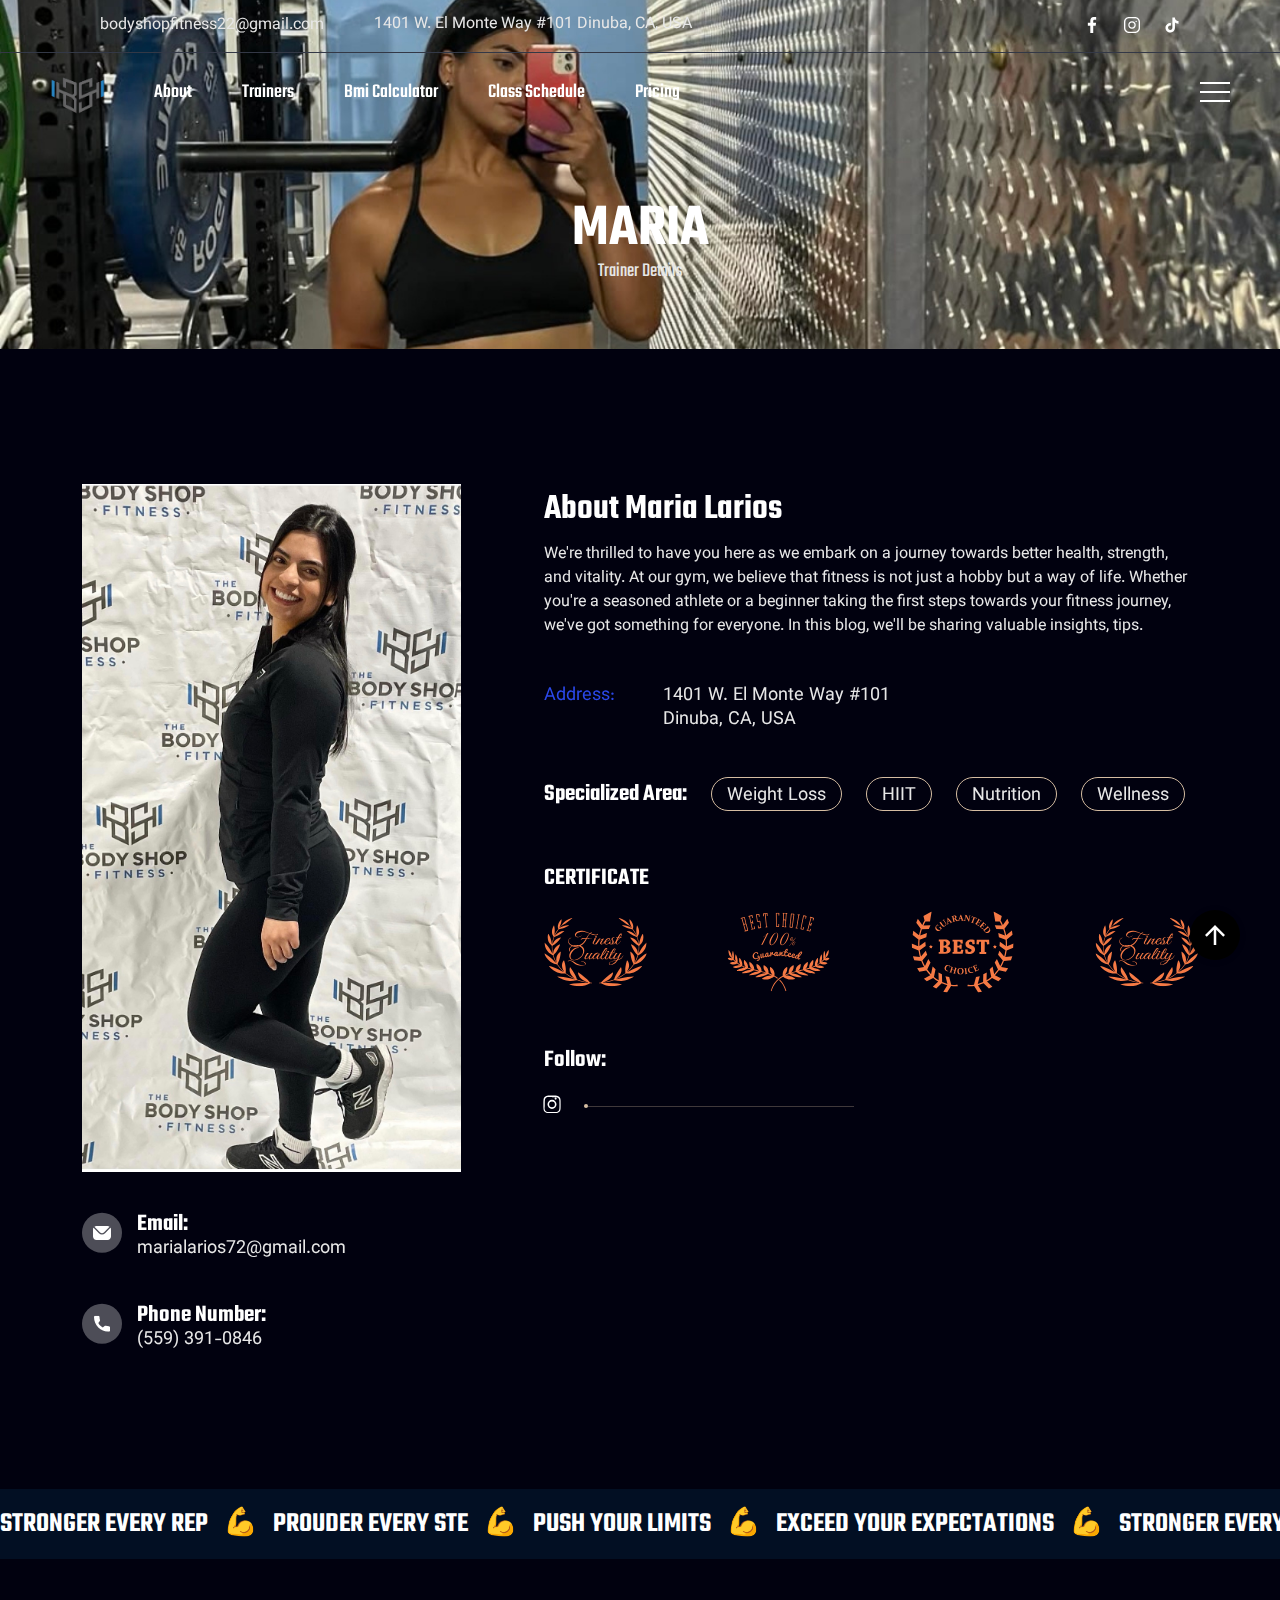
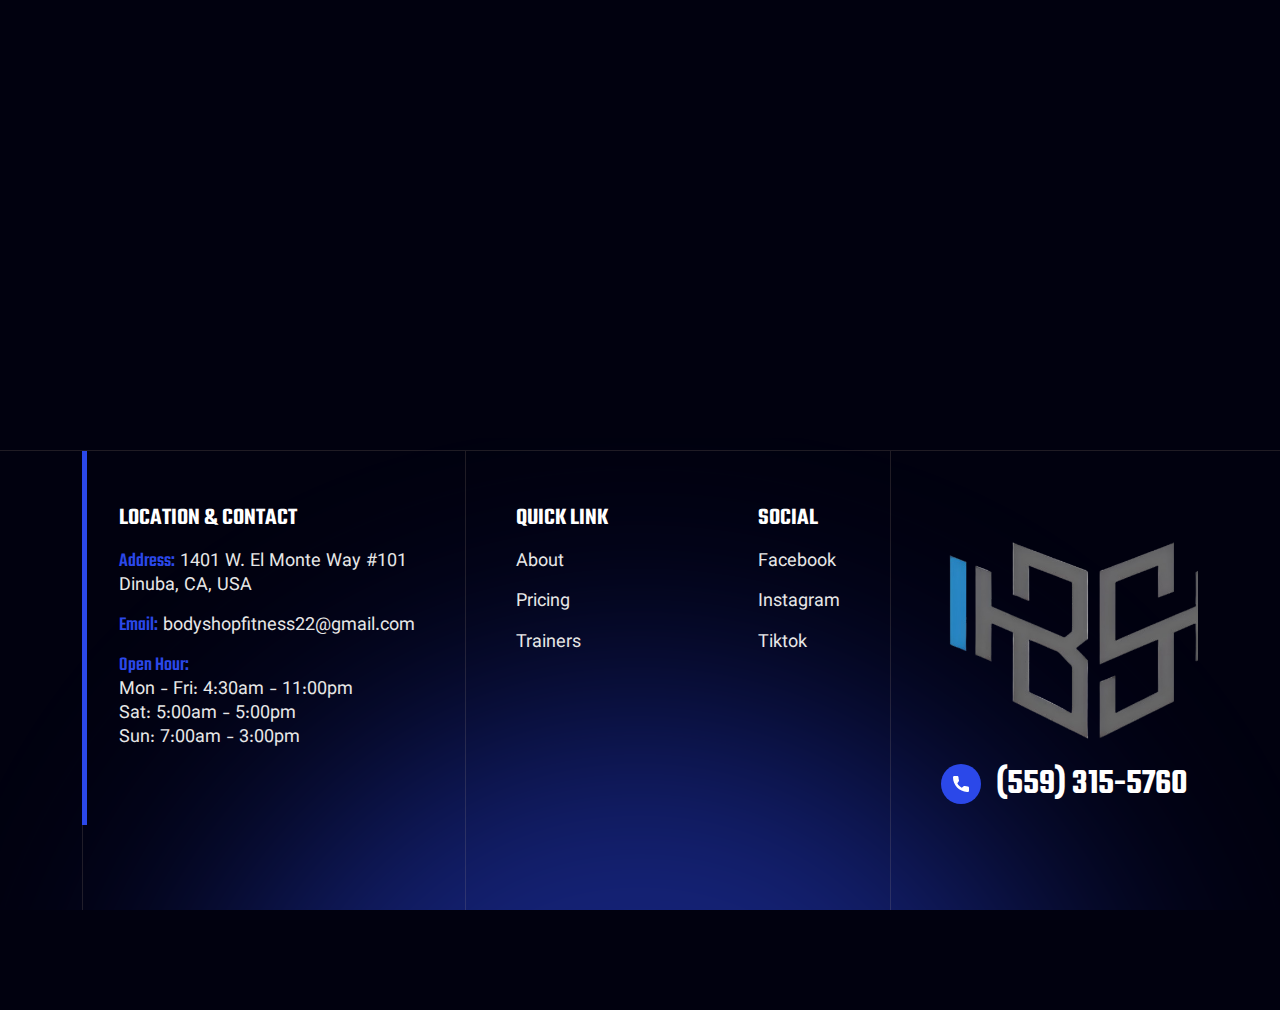
<file: maria.html>
<!DOCTYPE html>
<html class="no-js" lang="en">

<head>
    <!-- Meta Tags -->
    <meta charset="utf-8" />
    <meta http-equiv="x-ua-compatible" content="ie=edge" />
    <meta name="viewport" content="width=device-width, initial-scale=1" />
    <meta name="author" content="Thememarch" />
    <!-- Favicon Icon -->
    <link rel="icon" href="assets/img/BSFLogo3.png" />
    <!-- Site Title -->
    <title>Trainer</title>
    <link rel="stylesheet" href="assets/css/plugins/bootstrap.min.css" />
    <link rel="stylesheet" href="assets/css/plugins/aos.css" />
    <link rel="stylesheet" href="assets/css/plugins/lightgallery.min.css" />
    <link rel="stylesheet" href="assets/css/plugins/swiper.min.css" />
    <link rel="stylesheet" href="assets/css/style.css" />
</head>

<body>


    <!-- Start Header Section -->
    <header class="ak-site_header ak-style1 ak-sticky_header">
        <div class="top-header-info">
            <div class="email-info">
                <a href="emailto:bodyshopfitness22@gmail.com">bodyshopfitness22@gmail.com</a>
                <p class="location-desp">1401 W. El Monte Way #101 Dinuba, CA, USA</p>
            </div>
            <div class="d-flex gap-4 align-items-center">
                <a href="https://www.facebook.com/p/The-Body-Shop-Fitness-100083243293277/">
                    <svg width="16" height="17" viewBox="0 0 16 17" fill="none" xmlns="http://www.w3.org/2000/svg">
                        <g clip-path="url(#clip0_365_2385)">
                            <path
                                d="M9.2381 16.9756L9.2381 9.67777L11.6867 9.67777L12.0541 6.83284H9.2381V5.01676C9.2381 4.19335 9.46582 3.6322 10.6479 3.6322L12.1532 3.63158V1.08697C11.8929 1.05314 10.9993 0.975586 9.95931 0.975586C7.78764 0.975586 6.30087 2.30116 6.30087 4.735L6.30087 6.83284H3.84485L3.84485 9.67777H6.30087L6.30087 16.9756H9.2381Z"
                                fill="white" />
                        </g>
                        <defs>
                            <clipPath id="clip0_365_2385">
                                <rect width="16" height="16" fill="white"
                                    transform="translate(-0.000976562 0.975586)" />
                            </clipPath>
                        </defs>
                    </svg>

                </a>
                <a href="https://www.instagram.com/the_body_shop_fitness/" target="_blank" rel="noopener noreferrer">
                    <svg width="16" height="16" viewBox="0 0 24 24" fill="none" xmlns="http://www.w3.org/2000/svg">
                        <path
                            d="M7.5 2H16.5C19.5376 2 22 4.46243 22 7.5V16.5C22 19.5376 19.5376 22 16.5 22H7.5C4.46243 22 2 19.5376 2 16.5V7.5C2 4.46243 4.46243 2 7.5 2ZM7.5 0C3.35786 0 0 3.35786 0 7.5V16.5C0 20.6421 3.35786 24 7.5 24H16.5C20.6421 24 24 20.6421 24 16.5V7.5C24 3.35786 20.6421 0 16.5 0H7.5ZM12 6.375C8.82436 6.375 6.375 8.82436 6.375 12C6.375 15.1756 8.82436 17.625 12 17.625C15.1756 17.625 17.625 15.1756 17.625 12C17.625 8.82436 15.1756 6.375 12 6.375ZM12 8.25C14.0711 8.25 15.75 9.92893 15.75 12C15.75 14.0711 14.0711 15.75 12 15.75C9.92893 15.75 8.25 14.0711 8.25 12C8.25 9.92893 9.92893 8.25 12 8.25ZM18.2812 5.53125C17.7153 5.53125 17.25 5.99653 17.25 6.5625C17.25 7.12847 17.7153 7.59375 18.2812 7.59375C18.8472 7.59375 19.3125 7.12847 19.3125 6.5625C19.3125 5.99653 18.8472 5.53125 18.2812 5.53125Z"
                            fill="white"/>
                    </svg>
                </a>
                <a href="https://www.tiktok.com/@bodyshop.fit?lang=en" target="_blank" rel="noopener noreferrer">
                    <svg fill="#000000" width="16px" height="16px" viewBox="0 0 512 512" xmlns="http://www.w3.org/2000/svg">
                        <path d="M412.19,118.66a109.27,109.27,0,0,1-9.45-5.5,132.87,132.87,0,0,1-24.27-20.62c-18.1-20.71-24.86-41.72-27.35-56.43h.1C349.14,23.9,350,16,350.13,16H267.69V334.78c0,4.28,0,8.51-.18,12.69,0,.52-.05,1-.08,1.56,0,.23,0,.47-.05.71,0,.06,0,.12,0,.18a70,70,0,0,1-35.22,55.56,68.8,68.8,0,0,1-34.11,9c-38.41,0-69.54-31.32-69.54-70s31.13-70,69.54-70a68.9,68.9,0,0,1,21.41,3.39l.1-83.94a153.14,153.14,0,0,0-118,34.52,161.79,161.79,0,0,0-35.3,43.53c-3.48,6-16.61,30.11-18.2,69.24-1,22.21,5.67,45.22,8.85,54.73v.2c2,5.6,9.75,24.71,22.38,40.82A167.53,167.53,0,0,0,115,470.66v-.2l.2.2C155.11,497.78,199.36,496,199.36,496c7.66-.31,33.32,0,62.46-13.81,32.32-15.31,50.72-38.12,50.72-38.12a158.46,158.46,0,0,0,27.64-45.93c7.46-19.61,9.95-43.13,9.95-52.53V176.49c1,.6,14.32,9.41,14.32,9.41s19.19,12.3,49.13,20.31c21.48,5.7,50.42,6.9,50.42,6.9V131.27C453.86,132.37,433.27,129.17,412.19,118.66Z" fill="white" />
                    </svg>
                </a>
            </div>
        </div>
        <div class="ak-main_header">
            <div class="ak-main_header_in style-2">
                <div class="ak-main-header-left d-flex align-items-center gap-5">
                    <a class="ak-site_branding" href="index.html">
                        <img src="assets/img/BSFLogo3.png" alt="...">
                    </a>
                    <div class="ak-nav ak-medium">
                        <ul class="ak-nav_list left-0">
                            <li>
                                <a href="about.html">About</a>
                            </li>
                            <li>
                                <a href="index.html#trainers">Trainers</a>
                            </li>
                            <li>
                                <a href="index.html#bmi-calculator">Bmi Calculator</a>
                            </li>
                            <li>
                                <a href="index.html#schedule">Class Schedule</a>
                            </li>
                            <li>
                                <a href="index.html#pricing">Pricing</a>
                            </li>
                        </ul>
                    </div>
                </div>

                <div class="ak-main-header-right">
                    <div class="button-offcanva style-2" data-bs-toggle="offcanvas" data-bs-target="#offcanvasRight"
                        aria-controls="offcanvasRight"></div>
                </div>
            </div>
        </div>
    </header>
    <!-- End Header Section -->

    <!-- Start offcanvas body -->
    <div class="offcanvas offcanvas-end style-2" tabindex="-1" id="offcanvasRight">
        <div class="offcanvas-header">
            <button type="button" class="btn-close btn-close-white style-2" data-bs-dismiss="offcanvas"
                aria-label="Close"></button>
        </div>
        <div class="offcanvas-body">
            <div class="offcanvas-body-coustom-style">
                <a class="ak-site_branding" href="index.html">
                    <img src="assets/img/BSFLogo3.png" alt="...">
                </a>
                <p class="desp">Cut the B***S***!</p>
                <div class="location-contant">
                    <h5 class="location-contant-title">LOCATION & CONTACT</h5>
                    <h6 class="location-contant-text"><span>Address:</span> 1401 W. El Monte Way #101, Dinuba, CA,
                        USA</h6>
                    <h6 class="location-contant-text"><span>Email: </span><a
                            href="emailto:bodyshopfitness22@gmail.com">bodyshopfitness22@gmail.com</a></h6>
                    <h6 class="location-contant-text"><span>Open Hour:</span> <br>Mon - Fri: 4:30am - 11:00pm <br> 
                        Sat: 5:00am - 5:00pm <br>
                        Sun: 7:00am - 3:00pm</h6>
                    <div class="ak-height-40 ak-height-lg-40"></div>
                    <div class="phone">

                        <a href="tel:(559)315-5760" class="d-flex align-items-center gap-3">
                            <span class="icon">
                                <svg width="40" height="41" viewBox="0 0 40 41" fill="none"
                                    xmlns="http://www.w3.org/2000/svg">
                                    <circle cx="20" cy="20.0137" r="20" fill="#2b48e9" />
                                    <g clip-path="url(#clip0_2083_460)">
                                        <path
                                            d="M26.7162 22.5158C25.7366 22.5158 24.7748 22.3626 23.8633 22.0614C23.4167 21.9091 22.8676 22.0488 22.595 22.3288L20.796 23.6869C18.7096 22.5732 17.4245 21.2884 16.326 19.2177L17.6441 17.4655C17.9865 17.1235 18.1094 16.624 17.9622 16.1552C17.6597 15.239 17.506 14.2776 17.506 13.2976C17.5061 12.5896 16.9301 12.0137 16.2222 12.0137H13.2839C12.576 12.0137 12 12.5896 12 13.2975C12 21.4121 18.6016 28.0137 26.7162 28.0137C27.4241 28.0137 28 27.4377 28 26.7298V23.7997C28 23.0918 27.424 22.5158 26.7162 22.5158Z"
                                            fill="white" />
                                    </g>
                                    <defs>
                                        <clipPath id="clip0_2083_460">
                                            <rect width="16" height="16" fill="white"
                                                transform="translate(12 12.0137)" />
                                        </clipPath>
                                    </defs>
                                </svg>
                            </span>
                            <span class="title">(559) 315-5760</span>
                        </a>
                    </div>
                </div>

            </div>
        </div>
    </div>
    <!-- End offcanvas body -->

    <!-- Start common page title  -->
    <div data-src="assets/img/mariabackground.jpg" class="ak-bg">
        <div class="ak-height-200 ak-height-lg-100"></div>
        <div class="container">
            <div class="common-page-title">
                <h2 class="page-title">Maria</h2>
                <div class="page-subtitle">
                    <p>Trainer Details</p>
                </div>
            </div>
        </div>
        <div class="ak-height-65 ak-height-lg-50"></div>
    </div>
    <!-- End common page title  -->


    <!-- Start Trainer Details -->
    <div class="ak-height-135 ak-height-lg-80"></div>
    <div class="container">
        <div class="trainer-details">
            <div class="trainer-details-img" data-aos="fade-right">
                <img src="assets/img/maria.jpg" alt="..." class="w-100">
                <div class="icon-details">
                    <div class="icon">
                        <svg width="40" height="41" viewBox="0 0 40 41" fill="none" xmlns="http://www.w3.org/2000/svg">
                            <circle cx="20" cy="20.7451" r="20" fill="white" fill-opacity="0.3" />
                            <path fill-rule="evenodd" clip-rule="evenodd"
                                d="M12.4556 14.8423L17.8587 20.2478C19.0372 21.424 20.9635 21.425 22.1429 20.2478L27.5461 14.8423C27.6005 14.7879 27.5925 14.6983 27.5294 14.6543C26.9783 14.27 26.3078 14.0421 25.5855 14.0421H14.4162C13.6939 14.0421 13.0234 14.27 12.4723 14.6543C12.4091 14.6983 12.4012 14.7879 12.4556 14.8423ZM11.0117 17.4465C11.0117 16.8786 11.1525 16.3419 11.4006 15.8702C11.4394 15.7965 11.5377 15.7815 11.5966 15.8405L16.9314 21.1752C18.6207 22.867 21.38 22.868 23.0704 21.1752L28.4051 15.8405C28.464 15.7815 28.5623 15.7965 28.6011 15.8702C28.8491 16.3419 28.99 16.8786 28.99 17.4465V24.5534C28.99 26.4321 27.4618 27.9579 25.5855 27.9579H14.4162C12.5399 27.9579 11.0117 26.4321 11.0117 24.5534V17.4465Z"
                                fill="white" />
                        </svg>

                    </div>
                    <div class="icon-info">
                        <h5 class="title">Email: </h5>
                        <p class="desp">
                            marialarios72@gmail.com</p>
                    </div>
                </div>
                <div class="icon-details">
                    <div class="icon">
                        <svg width="40" height="41" viewBox="0 0 40 41" fill="none" xmlns="http://www.w3.org/2000/svg">
                            <circle cx="20" cy="20.7451" r="20" fill="white" fill-opacity="0.3" />
                            <g clip-path="url(#clip0_1961_1628)">
                                <path
                                    d="M26.7162 23.2473C25.7366 23.2473 24.7748 23.0941 23.8633 22.7929C23.4167 22.6405 22.8676 22.7803 22.595 23.0602L20.796 24.4183C18.7096 23.3046 17.4245 22.0199 16.326 19.9492L17.6441 18.197C17.9865 17.855 18.1094 17.3554 17.9622 16.8867C17.6597 15.9704 17.506 15.009 17.506 14.029C17.5061 13.3211 16.9301 12.7451 16.2222 12.7451H13.2839C12.576 12.7451 12 13.3211 12 14.029C12 22.1436 18.6016 28.7451 26.7162 28.7451C27.4241 28.7451 28 28.1692 28 27.4612V24.5311C28 23.8232 27.424 23.2473 26.7162 23.2473Z"
                                    fill="white" />
                            </g>
                            <defs>
                                <clipPath id="clip0_1961_1628">
                                    <rect width="16" height="16" fill="white" transform="translate(12 12.7451)" />
                                </clipPath>
                            </defs>
                        </svg>
                    </div>
                    <div class="icon-info">
                        <h5 class="title">Phone Number: </h5>
                        <p class="desp">
                            (559) 391-0846</p>
                    </div>
                </div>

            </div>
            <div class="trainer-content" data-aos="fade-left">
                <h3 class="trainer-content-title">
                    About Maria Larios
                </h3>
                <div class="d-flex gap-2 align-items-center mb-2">
                </div>
                <p>We're thrilled to have you here as we embark on a journey towards better health, strength, and
                    vitality. At our gym, we believe that fitness is not just a hobby but a way of life. Whether you're
                    a seasoned athlete or a beginner taking the first steps towards your fitness journey, we've got
                    something for everyone. In this blog, we'll be sharing valuable insights, tips.</p>
                <div class="ak-height-45 ak-height-lg-30"></div>
                <div class="d-flex gap-5 ak-font-18">
                    <p class="ak-primary-color">Address: </p>
                    <p> 1401 W. El Monte Way #101 <br>
                        Dinuba, CA, USA</p>
                </div>
                <div class="ak-height-45 ak-height-lg-30"></div>
                <div class="d-flex gap-4 flex-wrap">
                    <h5>Specialized Area:</h5>
                    <a href="" class="specialized-Area-btn">Weight Loss</a>
                    <a href="" class="specialized-Area-btn">HIIT</a>
                    <a href="" class="specialized-Area-btn">Nutrition</a>
                    <a href="" class="specialized-Area-btn">Wellness</a>
                </div>
                <div class="ak-height-50 ak-height-lg-30"></div>
                <div class="all-certificate flex-wrap">
                    <h5>CERTIFICATE</h5>
                    <div class="all-badge mt-3">
                        <img src="assets/img/certificate_1.svg" alt="...">
                        <img src="assets/img/certificate_2.svg" alt="...">
                        <img src="assets/img/certificate_3.svg" alt="...">
                        <img src="assets/img/certificate_4.svg" alt="...">
                    </div>
                </div>
                <div class="ak-height-50 ak-height-lg-30"></div>
                <div class="social-follow">
                    <h5 class="mb-3">Follow:</h5>
                    <div class="d-flex gap-4 align-items-center">
                        <a href="https://www.instagram.com/_fitbyml/" target="_blank" rel="noopener noreferrer">
                            <svg
                                xmlns="http://www.w3.org/2000/svg"
                                width="16"
                                height="17"
                                viewBox="0 0 24 24"
                                fill="none">
                                <path
                                    d="M12 2.163c3.204 0 3.584.012 4.85.07 1.17.055 1.97.24 2.43.41.59.22 1.01.49 1.46.93.45.45.71.87.93 1.46.17.46.355 1.26.41 2.43.058 1.266.07 1.646.07 4.85s-.012 3.584-.07 4.85c-.055 1.17-.24 1.97-.41 2.43-.22.59-.49 1.01-.93 1.46-.45.45-.87.71-1.46.93-.46.17-1.26.355-2.43.41-1.266.058-1.646.07-4.85.07s-3.584-.012-4.85-.07c-1.17-.055-1.97-.24-2.43-.41-.59-.22-1.01-.49-1.46-.93-.45-.45-.71-.87-.93-1.46-.17-.46-.355-1.26-.41-2.43C2.175 15.584 2.163 15.204 2.163 12s.012-3.584.07-4.85c.055-1.17.24-1.97.41-2.43.22-.59.49-1.01.93-1.46.45-.45.87-.71 1.46-.93.46-.17 1.26-.355 2.43-.41 1.266-.058 1.646-.07 4.85-.07zM12 0C8.741 0 8.332.013 7.052.07 5.773.127 4.891.315 4.14.604c-.78.31-1.438.71-2.096 1.368C1.387 2.63.987 3.287.677 4.067.388 4.818.2 5.7.143 6.979.086 8.259.073 8.668.073 12c0 3.332.013 3.741.07 5.021.057 1.278.245 2.161.534 2.911.31.78.71 1.438 1.368 2.096.658.658 1.316 1.057 2.096 1.368.75.289 1.633.477 2.911.534C8.259 23.913 8.668 23.926 12 23.926c3.332 0 3.741-.013 5.021-.07 1.278-.057 2.161-.245 2.911-.534.78-.31 1.438-.71 2.096-1.368.658-.658 1.057-1.316 1.368-2.096.289-.75.477-1.633.534-2.911.057-1.28.07-1.689.07-5.021 0-3.332-.013-3.741-.07-5.021-.057-1.278-.245-2.161-.534-2.911-.31-.78-.71-1.438-1.368-2.096-.658-.658-1.316-1.057-2.096-1.368-.75-.289-1.633-.477-2.911-.534C15.741.013 15.332 0 12 0zm0 5.838a6.162 6.162 0 100 12.324 6.162 6.162 0 000-12.324zm0 10.162a3.999 3.999 0 110-7.998 3.999 3.999 0 010 7.998zm6.406-11.845a1.44 1.44 0 11-2.881 0 1.44 1.44 0 012.881 0z"
                                    fill="white"
                                />
                            </svg>
                        </a>
                        
                        <div class="line-dot">
                            <div class="dot"></div>
                        </div>
                    </div>
                </div>

            </div>
        </div>


    </div>

    <!-- End Trainer Details -->

    <!--Start Sliding Text  -->
    <div class="ak-height-135 ak-height-lg-80"></div>
    <section class="sliding-text type2">
        <div class="moving-section-wrap type2 color2 ak-normal text-uppercase">
            <div class="moving-section-in">
                <div class="moving-section">
                    <h4 class="moving-text type2">
                        <span> Stronger every rep </span>
                        <span>💪</span>
                        <span> prouder every ste</span>
                        <span>💪</span>
                        <span>Push your limits</span>
                        <span>💪</span>
                        <span>Exceed your expectations</span>
                        <span>💪</span>
                        <span>Stronger every rep</span>
                        <span>💪</span>
                        <span> prouder every step</span>
                        <span>💪</span>
                        <span>Exceed your expectations</span>
                        <span>💪</span>
                        <span>Stronger every rep</span>
                        <span>💪</span>
                        <span> prouder every step</span>
                        <span>💪</span>

                    </h4>
                </div>
                <div class="moving-section">
                    <h4 class="moving-text type2">
                        <span> Stronger every rep </span>
                        <span>💪</span>
                        <span> prouder every ste</span>
                        <span>💪</span>
                        <span>Push your limits</span>
                        <span>💪</span>
                        <span>Exceed your expectations</span>
                        <span>💪</span>
                        <span>Stronger every rep</span>
                        <span>💪</span>
                        <span> prouder every step</span>
                        <span>💪</span>
                        <span>Exceed your expectations</span>
                        <span>💪</span>
                        <span>Stronger every rep</span>
                        <span>💪</span>
                        <span> prouder every step</span>
                    </h4>
                </div>
            </div>
        </div>
    </section>
    <!--End Sliding Text  -->


    <!-- Start CTA -->
    <div class="ak-height-135 ak-height-lg-80"></div>
    <div class="container">
        <div class="d-flex justify-content-center">
            <div class="cta-content style2">
                <h1 class="cta-title" data-aos="fade-left">
                    Contact With OUR
                </h1>
                <div class="cta-info" data-aos="fade-right">
                    <h1 class="stroke-text style2 cta-stroke-title" data-text="TRainer!">
                        Trainer
                    </h1>
                    <div><img src="assets/img/cta-img.png" alt="..." class="cta-img"></div>

                    <a href="https://www.instagram.com/_fitbyml/" target="_blank"class="cta-btn">
                        <span> CONTACT NOW
                            <svg xmlns="http://www.w3.org/2000/svg" width="22" height="17" viewBox="0 0 22 17"
                                fill="none">
                                <path
                                    d="M20.189 9.20711C20.5796 8.81658 20.5796 8.18342 20.189 7.79289L13.8251 1.42893C13.4346 1.03841 12.8014 1.03841 12.4109 1.42893C12.0203 1.81946 12.0203 2.45262 12.4109 2.84315L18.0677 8.5L12.4109 14.1569C12.0203 14.5474 12.0203 15.1805 12.4109 15.5711C12.8014 15.9616 13.4346 15.9616 13.8251 15.5711L20.189 9.20711ZM1.00586 9.5H19.4819V7.5H1.00586V9.5Z"
                                    fill="#01010F" />
                            </svg>
                        </span>
                    </a>
                </div>
            </div>
        </div>

    </div>
    <!-- End CTA -->

    <!-- Start Footer -->
    <div class="ak-height-135 ak-height-lg-80"></div>
    <footer class="footer">
        <img src="assets/img/footer_bg_light.svg" class="footer_bg_light" alt="...">
        <div class="border-footer-1"></div>
        <div class="container">
            <div class="footer style-1">
                <!-- <div class="border-footer-1"></div> -->
                <div class="location-contact">
                    <h5 class="title">LOCATION & CONTACT</h5>
                    <p class="address"><span>Address:</span> 1401 W. El Monte Way #101
                        <br> Dinuba, CA, USA
                    </p>
                    <a href="mailto:bodyshopfitness22@gmail.com" class="email"><span>Email:</span> bodyshopfitness22@gmail.com</a>
                    <p><span class="time">Open Hour:</span> <br>Mon - Fri: 4:30am - 11:00pm <br> 
                        Sat: 5:00am - 5:00pm <br>
                        Sun: 7:00am - 3:00pm</p>
                </div>

                <div class="link-social">
                    <div class="link">
                        <h5 class="title">QUICK LINK</h5>
                        <a href="about.html">About</a>
                        <a href="index.html#pricing">Pricing</a>
                        <a href="index.html#trainers">Trainers</a>
                    </div>
                    <div class="social">
                        <h5 class="title">SOCIAL</h5>
                        <a href="https://www.facebook.com/p/The-Body-Shop-Fitness-100083243293277/" target="_blank" rel="noopener noreferrer">Facebook</a>
                        <a href="https://www.instagram.com/the_body_shop_fitness/" target="_blank" rel="noopener noreferrer">Instagram</a>
                        <a href="https://www.tiktok.com/@bodyshop.fit?lang=en" target="_blank" rel="noopener noreferrer">Tiktok</a>
                    </div>
                </div>

                <div class="logo-footer">
                    <div class="logo">
                        <img src="assets/img/BSFLogo3.png" alt="logo">
                    </div>
                    <a href="tel:(559)3155760" class="phone">
                        <span class="icon">
                            <svg width="40" height="41" viewBox="0 0 40 41" fill="none"
                                xmlns="http://www.w3.org/2000/svg">
                                <circle cx="20" cy="20.0137" r="20" fill="#2b48e9" />
                                <g clip-path="url(#clip0_2083_46035324)">
                                    <path
                                        d="M26.7162 22.5158C25.7366 22.5158 24.7748 22.3626 23.8633 22.0614C23.4167 21.9091 22.8676 22.0488 22.595 22.3288L20.796 23.6869C18.7096 22.5732 17.4245 21.2884 16.326 19.2177L17.6441 17.4655C17.9865 17.1235 18.1094 16.624 17.9622 16.1552C17.6597 15.239 17.506 14.2776 17.506 13.2976C17.5061 12.5896 16.9301 12.0137 16.2222 12.0137H13.2839C12.576 12.0137 12 12.5896 12 13.2975C12 21.4121 18.6016 28.0137 26.7162 28.0137C27.4241 28.0137 28 27.4377 28 26.7298V23.7997C28 23.0918 27.424 22.5158 26.7162 22.5158Z"
                                        fill="white" />
                                </g>
                                <defs>
                                    <clipPath id="clip0_2083_46035324">
                                        <rect width="16" height="16" fill="white" transform="translate(12 12.0137)" />
                                    </clipPath>
                                </defs>
                            </svg>
                        </span>
                        <h3 class="title">(559) 315-5760</h3>
                    </a>
                </div>
            </div>
        </div>
        <div class="border-footer-2"></div>
        <div class="copyright-text">
            <p>Copyright © 2024 The Body Shop Fitness. Website by <a class="lua" href="https://www.ilua.tech/" target="_blank" rel="noopener noreferrer"> Luas Goods</a></p></p>
        </div>
    </footer>
    <!-- End Footer -->

    <span class="ak-scrollup">
        <svg width="20" height="20" viewBox="0 0 20 20" fill="none" xmlns="http://www.w3.org/2000/svg">
            <path d="M0 10L1.7625 11.7625L8.75 4.7875V20H11.25V4.7875L18.225 11.775L20 10L10 0L0 10Z"
                fill="currentColor" />
        </svg>
    </span>
    <!-- Start Video Popup -->
    <div class="ak-video-popup">
        <div class="ak-video-popup-overlay"></div>
        <div class="ak-video-popup-content">
            <div class="ak-video-popup-layer"></div>
            <div class="ak-video-popup-container">
                <div class="ak-video-popup-align">
                    <div class="embed-responsive embed-responsive-16by9">
                        <iframe class="embed-responsive-item" src="about:blank"></iframe>
                    </div>
                </div>
                <div class="ak-video-popup-close"></div>
            </div>
        </div>
    </div>
    <!-- End Video Popup -->

    <!-- Script -->
    <script src="assets/js/plugins/jquery-3.7.1.min.js"></script>
    <script src="assets/js/plugins/aos.js"></script>
    <script src="assets/js/plugins/bootstrap.bundle.min.js"></script>
    <script src="assets/js/plugins/lightgallery.min.js"></script>
    <script src="assets/js/plugins/swiper.min.js"></script>
    <script src="assets/js/main.js"></script>
</body>

</html>
</file>
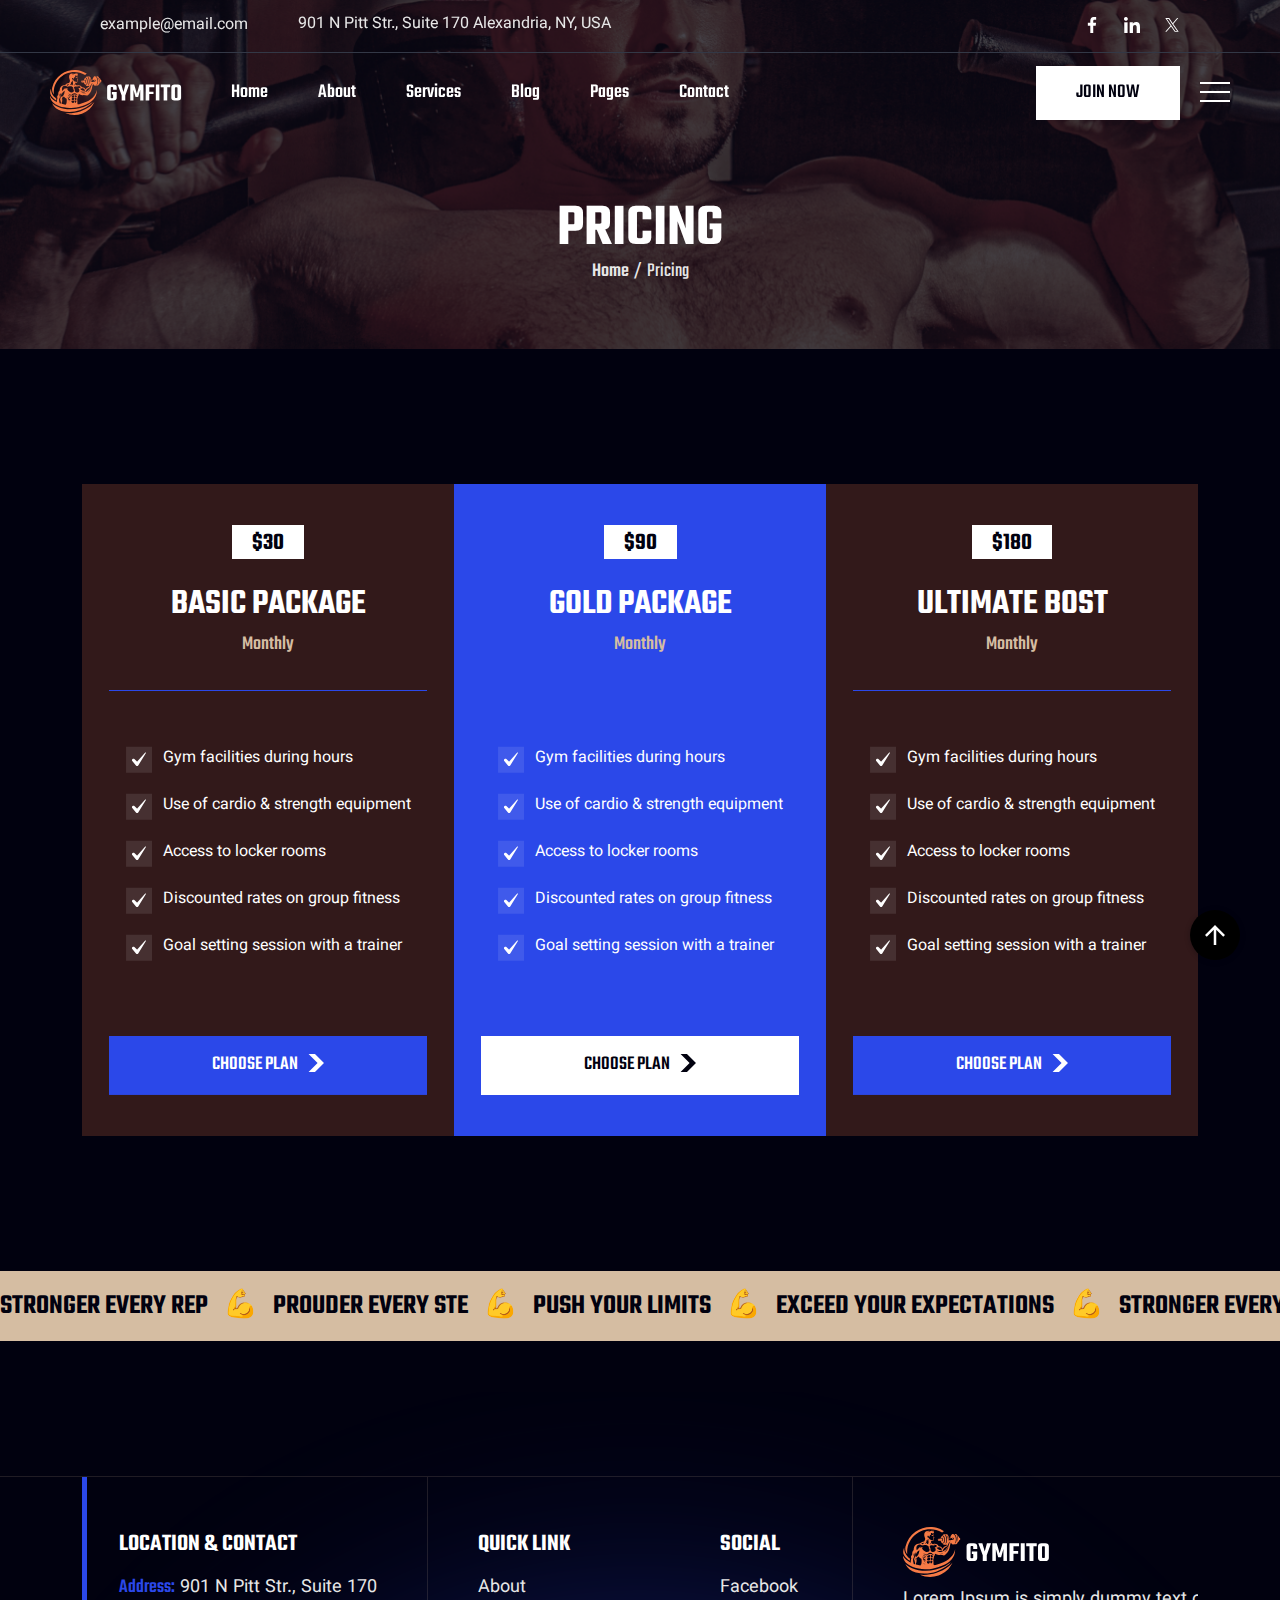
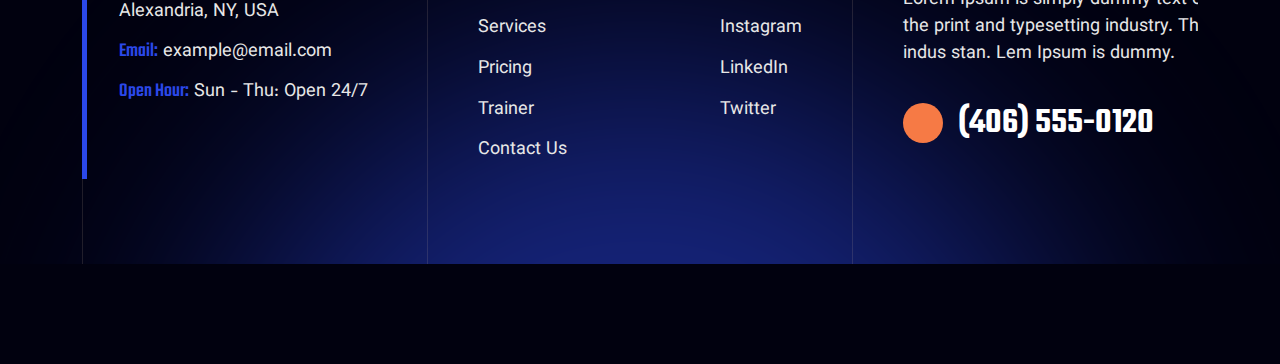
<file: pricing.html>
<!DOCTYPE html>
<html class="no-js" lang="en">

<head>
    <!-- Meta Tags -->
    <meta charset="utf-8" />
    <meta http-equiv="x-ua-compatible" content="ie=edge" />
    <meta name="viewport" content="width=device-width, initial-scale=1" />
    <meta name="author" content="Thememarch" />
    <!-- Favicon Icon -->
    <link rel="icon" href="assets/img/favicon.svg" />
    <!-- Site Title -->
    <title>Gymfito - Fitness & Gym HTML Template</title>
    <link rel="stylesheet" href="assets/css/plugins/bootstrap.min.css" />
    <link rel="stylesheet" href="assets/css/plugins/aos.css" />
    <link rel="stylesheet" href="assets/css/plugins/lightgallery.min.css" />
    <link rel="stylesheet" href="assets/css/plugins/swiper.min.css" />
    <link rel="stylesheet" href="assets/css/style.css" />
</head>

<body>


    <!-- Start Header Section -->
    <header class="ak-site_header ak-style1 ak-sticky_header">
        <div class="top-header-info">
            <div class="email-info">
                <a href="emailto:example@email.com">example@email.com</a>
                <p class="location-desp">901 N Pitt Str., Suite 170 Alexandria, NY, USA</p>
            </div>
            <div class="d-flex gap-4 align-items-center">
                <a href="https://www.facebook.com/">
                    <svg width="16" height="17" viewBox="0 0 16 17" fill="none" xmlns="http://www.w3.org/2000/svg">
                        <g clip-path="url(#clip0_365_2385)">
                            <path
                                d="M9.2381 16.9756L9.2381 9.67777L11.6867 9.67777L12.0541 6.83284H9.2381V5.01676C9.2381 4.19335 9.46582 3.6322 10.6479 3.6322L12.1532 3.63158V1.08697C11.8929 1.05314 10.9993 0.975586 9.95931 0.975586C7.78764 0.975586 6.30087 2.30116 6.30087 4.735L6.30087 6.83284H3.84485L3.84485 9.67777H6.30087L6.30087 16.9756H9.2381Z"
                                fill="white" />
                        </g>
                        <defs>
                            <clipPath id="clip0_365_2385">
                                <rect width="16" height="16" fill="white"
                                    transform="translate(-0.000976562 0.975586)" />
                            </clipPath>
                        </defs>
                    </svg>

                </a>
                <a href="https://www.linkedin.com/">
                    <svg width="16" height="17" viewBox="0 0 16 17" fill="none" xmlns="http://www.w3.org/2000/svg">
                        <g clip-path="url(#clip0_365_2387)">
                            <path
                                d="M15.995 16.9761L15.999 16.9754L15.999 11.1074C15.999 8.23672 15.381 6.02539 12.025 6.02539C10.4117 6.02539 9.32899 6.91072 8.88699 7.75006H8.84033V6.29339L5.65833 6.29339L5.65833 16.9754H8.97166L8.97166 11.6861C8.97166 10.2934 9.23566 8.94672 10.9603 8.94672C12.6597 8.94672 12.685 10.5361 12.685 11.7754L12.685 16.9761H15.995Z"
                                fill="white" />
                            <path d="M0.263062 6.29395L3.5804 6.29395L3.5804 16.9759H0.263062L0.263062 6.29395Z"
                                fill="white" />
                            <path
                                d="M1.92036 0.975586C0.85969 0.975586 -0.000976563 1.83625 -0.000976563 2.89692C-0.000976563 3.95759 0.85969 4.83625 1.92036 4.83625C2.98102 4.83625 3.84169 3.95759 3.84169 2.89692C3.84102 1.83625 2.98036 0.975586 1.92036 0.975586Z"
                                fill="white" />
                        </g>
                        <defs>
                            <clipPath id="clip0_365_2387">
                                <rect width="16" height="16" fill="white"
                                    transform="translate(-0.000976562 0.975586)" />
                            </clipPath>
                        </defs>
                    </svg>

                </a>
                <a href="https://x.com/">
                    <svg width="16" height="17" viewBox="0 0 16 17" fill="none" xmlns="http://www.w3.org/2000/svg">
                        <path
                            d="M9.2757 7.92516L14.2721 2.11719H13.0882L8.74973 7.16017L5.28465 2.11719H1.28809L6.52797 9.74307L1.28809 15.8336H2.47215L7.05364 10.5081L10.713 15.8336H14.7096L9.27541 7.92516H9.2757ZM7.65396 9.81025L7.12305 9.05089L2.89879 3.00853H4.71745L8.12647 7.88491L8.65738 8.64427L13.0887 14.9828H11.2701L7.65396 9.81054V9.81025Z"
                            fill="white" />
                    </svg>

                </a>
            </div>
        </div>
        <div class="ak-main_header">
            <div class="ak-main_header_in style-2">
                <div class="ak-main-header-left d-flex align-items-center gap-5">
                    <a class="ak-site_branding" href="index.html">
                        <img src="assets/img/logo.svg" alt="...">
                    </a>
                    <div class="ak-nav ak-medium">
                        <ul class="ak-nav_list left-0">
                            <li class="menu-item-has-children">
                                <a href="index.html">Home</a>
                                <ul>
                                    <li>
                                        <a href="index.html">Home</a>
                                    </li>
                                    <li>
                                        <a href="index-two.html">Home Two</a>
                                    </li>
                                </ul>
                            </li>
                            <li>
                                <a href="about.html">About</a>
                            </li>
                            <li class="menu-item-has-children">
                                <a href="services.html">Services</a>
                                <ul>
                                    <li>
                                        <a href="services.html">Services</a>
                                    </li>
                                    <li>
                                        <a href="services-details.html">Services Details</a>
                                    </li>
                                </ul>
                            </li>
                            <li class="menu-item-has-children">
                                <a href="blog.html">Blog</a>
                                <ul>
                                    <li>
                                        <a href="blog.html">Blog</a>
                                    </li>
                                    <li>
                                        <a href="blog-details.html">Blog Details</a>
                                    </li>
                                </ul>
                            </li>
                            <li class="menu-item-has-children">
                                <a href="#" class="nav-pages-item">Pages</a>
                                <ul>
                                    <li>
                                        <a href="classes.html">Classes</a>
                                    </li>
                                    <li>
                                        <a href="classes-details.html">Classes Details</a>
                                    </li>
                                    <li>
                                        <a href="trainer.html">Trainer </a>
                                    </li>
                                    <li>
                                        <a href="trainer-details.html">Trainer Details</a>
                                    </li>
                                    <li>
                                        <a href="bim-calculator.html">Bmi Calculator</a>
                                    </li>
                                    <li>
                                        <a href="schedule.html">Schedule</a>
                                    </li>
                                    <li>
                                        <a href="pricing.html">Pricing</a>
                                    </li>
                                    <li>
                                        <a href="gallery.html">Gallery</a>
                                    </li>
                                    <li>
                                        <a href="404.html">404 Pages</a>
                                    </li>
                                </ul>
                            </li>
                            <li>
                                <a href="contact-us.html">Contact</a>
                            </li>
                        </ul>
                    </div>
                </div>

                <div class="ak-main-header-right">
                    <a href="classes.html" class="button-primary color2">
                        JOIN NOW
                    </a>
                    <div class="button-offcanva style-2" data-bs-toggle="offcanvas" data-bs-target="#offcanvasRight"
                        aria-controls="offcanvasRight"></div>
                </div>
            </div>
        </div>
    </header>
    <!-- End Header Section -->

    <!-- Start offcanvas body -->
    <div class="offcanvas offcanvas-end style-2" tabindex="-1" id="offcanvasRight">
        <div class="offcanvas-header">
            <button type="button" class="btn-close btn-close-white style-2" data-bs-dismiss="offcanvas"
                aria-label="Close"></button>
        </div>
        <div class="offcanvas-body">
            <div class="offcanvas-body-coustom-style">
                <a class="ak-site_branding" href="index.html">
                    <img src="assets/img/logo.svg" alt="...">
                </a>
                <p class="desp">Gymfito is a simply dummy text of the print and typesetting industry.</p>
                <div class="row row-cols-3 g-2 mt-4">
                    <div class="col">
                        <img src="assets/img/mini-gallery-1.jpg" class="img-fluid" alt="...">
                    </div>
                    <div class="col">
                        <img src="assets/img/mini-gallery-2.jpg" class="img-fluid" alt="...">
                    </div>
                    <div class="col">
                        <img src="assets/img/mini-gallery-3.jpg" class="img-fluid" alt="...">
                    </div>
                    <div class="col">
                        <img src="assets/img/mini-gallery-4.jpg" class="img-fluid" alt="...">
                    </div>
                    <div class="col">
                        <img src="assets/img/mini-gallery-5.jpg" class="img-fluid" alt="...">
                    </div>
                    <div class="col">
                        <img src="assets/img/mini-gallery-6.jpg" class="img-fluid" alt="...">
                    </div>
                </div>

                <div class="location-contant">
                    <h5 class="location-contant-title">LOCATION & CONTACT</h5>
                    <h6 class="location-contant-text"><span>Address:</span> 901 N Pitt Str., Suite 170 Alexandria, NY,
                        USA</h6>
                    <h6 class="location-contant-text"><span>Email: </span><a
                            href="emailto:example@email.com">example@email.com</a></h6>
                    <h6 class="location-contant-text"><span>Open Hour:</span> Sun - Thu: Open 24/7</h6>
                    <div class="ak-height-40 ak-height-lg-40"></div>
                    <div class="phone">

                        <a href="tel:(406)5550120" class="d-flex align-items-center gap-3">
                            <span class="icon">
                                <svg width="40" height="41" viewBox="0 0 40 41" fill="none"
                                    xmlns="http://www.w3.org/2000/svg">
                                    <circle cx="20" cy="20.0137" r="20" fill="#F67A45" />
                                    <g clip-path="url(#clip0_2083_460)">
                                        <path
                                            d="M26.7162 22.5158C25.7366 22.5158 24.7748 22.3626 23.8633 22.0614C23.4167 21.9091 22.8676 22.0488 22.595 22.3288L20.796 23.6869C18.7096 22.5732 17.4245 21.2884 16.326 19.2177L17.6441 17.4655C17.9865 17.1235 18.1094 16.624 17.9622 16.1552C17.6597 15.239 17.506 14.2776 17.506 13.2976C17.5061 12.5896 16.9301 12.0137 16.2222 12.0137H13.2839C12.576 12.0137 12 12.5896 12 13.2975C12 21.4121 18.6016 28.0137 26.7162 28.0137C27.4241 28.0137 28 27.4377 28 26.7298V23.7997C28 23.0918 27.424 22.5158 26.7162 22.5158Z"
                                            fill="white" />
                                    </g>
                                    <defs>
                                        <clipPath id="clip0_2083_460">
                                            <rect width="16" height="16" fill="white"
                                                transform="translate(12 12.0137)" />
                                        </clipPath>
                                    </defs>
                                </svg>
                            </span>
                            <span class="title">(406) 555-0120</span>
                        </a>
                    </div>
                </div>

            </div>
        </div>
    </div>
    <!-- End offcanvas body -->


    <!-- Start common page title  -->
    <div data-src="assets/img/common-page-img.png" class="ak-bg">
        <div class="ak-height-200 ak-height-lg-100"></div>
        <div class="container">
            <div class="common-page-title">
                <h2 class="page-title">Pricing</h2>
                <div class="page-subtitle">
                    <a href="">Home</a>
                    <p>/</p>
                    <p>Pricing </p>
                </div>
            </div>
        </div>
        <div class="ak-height-65 ak-height-lg-50"></div>
    </div>
    <!-- End common page title  -->


    <!-- Start Pricing -->
    <div class="ak-height-135 ak-height-lg-80"></div>

    <div class="container">
        <div class="package-content">
            <div class="package type2" data-aos="fade-up">
                <div class="package-one style2 hover-active-class">
                    <div class="title">
                        <h5> $30</h5>
                        <h3>Basic Package</h3>
                        <h6>Monthly</h6>
                    </div>
                    <div class="border-horizontal"></div>
                    <ul class="package-list">
                        <li>
                            <svg xmlns="http://www.w3.org/2000/svg" width="27" height="27" viewBox="0 0 27 27"
                                fill="none">
                                <rect x="0.0420837" y="0.742188" width="26" height="26" fill="white"
                                    fill-opacity="0.1" />
                                <path
                                    d="M7.40184 12.6533C7.12571 12.6541 6.85543 12.7331 6.62228 12.881C6.38914 13.029 6.20265 13.24 6.0844 13.4895C5.96614 13.739 5.92095 14.017 5.95406 14.2911C5.98717 14.5652 6.09722 14.8244 6.27147 15.0386L9.98624 19.5892C10.1187 19.7537 10.2885 19.8842 10.4815 19.9698C10.6745 20.0555 10.8851 20.0939 11.096 20.0818C11.5469 20.0576 11.9539 19.8164 12.2135 19.4198L19.93 6.99236C19.9313 6.9903 19.9326 6.98824 19.9339 6.9862C20.0063 6.87504 19.9829 6.65473 19.8334 6.51633C19.7924 6.47832 19.744 6.44912 19.6912 6.43053C19.6384 6.41193 19.5824 6.40434 19.5266 6.40821C19.4708 6.41208 19.4164 6.42734 19.3667 6.45304C19.317 6.47874 19.2731 6.51434 19.2377 6.55765C19.2349 6.56106 19.232 6.56441 19.2291 6.56771L11.4469 15.3604C11.4173 15.3939 11.3813 15.4212 11.3411 15.4406C11.3009 15.46 11.2572 15.4713 11.2125 15.4737C11.1679 15.4761 11.1233 15.4696 11.0812 15.4547C11.0391 15.4397 11.0004 15.4165 10.9674 15.3864L8.38458 13.0361C8.11634 12.7902 7.76574 12.6536 7.40184 12.6533Z"
                                    fill="white" />
                            </svg>
                            <span>Gym facilities during hours</span>
                        </li>
                        <li>
                            <svg xmlns="http://www.w3.org/2000/svg" width="27" height="27" viewBox="0 0 27 27"
                                fill="none">
                                <rect x="0.0420837" y="0.742188" width="26" height="26" fill="white"
                                    fill-opacity="0.1" />
                                <path
                                    d="M7.40184 12.6533C7.12571 12.6541 6.85543 12.7331 6.62228 12.881C6.38914 13.029 6.20265 13.24 6.0844 13.4895C5.96614 13.739 5.92095 14.017 5.95406 14.2911C5.98717 14.5652 6.09722 14.8244 6.27147 15.0386L9.98624 19.5892C10.1187 19.7537 10.2885 19.8842 10.4815 19.9698C10.6745 20.0555 10.8851 20.0939 11.096 20.0818C11.5469 20.0576 11.9539 19.8164 12.2135 19.4198L19.93 6.99236C19.9313 6.9903 19.9326 6.98824 19.9339 6.9862C20.0063 6.87504 19.9829 6.65473 19.8334 6.51633C19.7924 6.47832 19.744 6.44912 19.6912 6.43053C19.6384 6.41193 19.5824 6.40434 19.5266 6.40821C19.4708 6.41208 19.4164 6.42734 19.3667 6.45304C19.317 6.47874 19.2731 6.51434 19.2377 6.55765C19.2349 6.56106 19.232 6.56441 19.2291 6.56771L11.4469 15.3604C11.4173 15.3939 11.3813 15.4212 11.3411 15.4406C11.3009 15.46 11.2572 15.4713 11.2125 15.4737C11.1679 15.4761 11.1233 15.4696 11.0812 15.4547C11.0391 15.4397 11.0004 15.4165 10.9674 15.3864L8.38458 13.0361C8.11634 12.7902 7.76574 12.6536 7.40184 12.6533Z"
                                    fill="white" />
                            </svg>
                            <span>Use of cardio & strength equipment</span>
                        </li>
                        <li>
                            <svg xmlns="http://www.w3.org/2000/svg" width="27" height="27" viewBox="0 0 27 27"
                                fill="none">
                                <rect x="0.0420837" y="0.742188" width="26" height="26" fill="white"
                                    fill-opacity="0.1" />
                                <path
                                    d="M7.40184 12.6533C7.12571 12.6541 6.85543 12.7331 6.62228 12.881C6.38914 13.029 6.20265 13.24 6.0844 13.4895C5.96614 13.739 5.92095 14.017 5.95406 14.2911C5.98717 14.5652 6.09722 14.8244 6.27147 15.0386L9.98624 19.5892C10.1187 19.7537 10.2885 19.8842 10.4815 19.9698C10.6745 20.0555 10.8851 20.0939 11.096 20.0818C11.5469 20.0576 11.9539 19.8164 12.2135 19.4198L19.93 6.99236C19.9313 6.9903 19.9326 6.98824 19.9339 6.9862C20.0063 6.87504 19.9829 6.65473 19.8334 6.51633C19.7924 6.47832 19.744 6.44912 19.6912 6.43053C19.6384 6.41193 19.5824 6.40434 19.5266 6.40821C19.4708 6.41208 19.4164 6.42734 19.3667 6.45304C19.317 6.47874 19.2731 6.51434 19.2377 6.55765C19.2349 6.56106 19.232 6.56441 19.2291 6.56771L11.4469 15.3604C11.4173 15.3939 11.3813 15.4212 11.3411 15.4406C11.3009 15.46 11.2572 15.4713 11.2125 15.4737C11.1679 15.4761 11.1233 15.4696 11.0812 15.4547C11.0391 15.4397 11.0004 15.4165 10.9674 15.3864L8.38458 13.0361C8.11634 12.7902 7.76574 12.6536 7.40184 12.6533Z"
                                    fill="white" />
                            </svg>
                            <span>Access to locker rooms</span>
                        </li>
                        <li>
                            <svg xmlns="http://www.w3.org/2000/svg" width="27" height="27" viewBox="0 0 27 27"
                                fill="none">
                                <rect x="0.0420837" y="0.742188" width="26" height="26" fill="white"
                                    fill-opacity="0.1" />
                                <path
                                    d="M7.40184 12.6533C7.12571 12.6541 6.85543 12.7331 6.62228 12.881C6.38914 13.029 6.20265 13.24 6.0844 13.4895C5.96614 13.739 5.92095 14.017 5.95406 14.2911C5.98717 14.5652 6.09722 14.8244 6.27147 15.0386L9.98624 19.5892C10.1187 19.7537 10.2885 19.8842 10.4815 19.9698C10.6745 20.0555 10.8851 20.0939 11.096 20.0818C11.5469 20.0576 11.9539 19.8164 12.2135 19.4198L19.93 6.99236C19.9313 6.9903 19.9326 6.98824 19.9339 6.9862C20.0063 6.87504 19.9829 6.65473 19.8334 6.51633C19.7924 6.47832 19.744 6.44912 19.6912 6.43053C19.6384 6.41193 19.5824 6.40434 19.5266 6.40821C19.4708 6.41208 19.4164 6.42734 19.3667 6.45304C19.317 6.47874 19.2731 6.51434 19.2377 6.55765C19.2349 6.56106 19.232 6.56441 19.2291 6.56771L11.4469 15.3604C11.4173 15.3939 11.3813 15.4212 11.3411 15.4406C11.3009 15.46 11.2572 15.4713 11.2125 15.4737C11.1679 15.4761 11.1233 15.4696 11.0812 15.4547C11.0391 15.4397 11.0004 15.4165 10.9674 15.3864L8.38458 13.0361C8.11634 12.7902 7.76574 12.6536 7.40184 12.6533Z"
                                    fill="white" />
                            </svg>
                            <span>Discounted rates on group fitness</span>
                        </li>
                        <li>
                            <svg xmlns="http://www.w3.org/2000/svg" width="27" height="27" viewBox="0 0 27 27"
                                fill="none">
                                <rect x="0.0420837" y="0.742188" width="26" height="26" fill="white"
                                    fill-opacity="0.1" />
                                <path
                                    d="M7.40184 12.6533C7.12571 12.6541 6.85543 12.7331 6.62228 12.881C6.38914 13.029 6.20265 13.24 6.0844 13.4895C5.96614 13.739 5.92095 14.017 5.95406 14.2911C5.98717 14.5652 6.09722 14.8244 6.27147 15.0386L9.98624 19.5892C10.1187 19.7537 10.2885 19.8842 10.4815 19.9698C10.6745 20.0555 10.8851 20.0939 11.096 20.0818C11.5469 20.0576 11.9539 19.8164 12.2135 19.4198L19.93 6.99236C19.9313 6.9903 19.9326 6.98824 19.9339 6.9862C20.0063 6.87504 19.9829 6.65473 19.8334 6.51633C19.7924 6.47832 19.744 6.44912 19.6912 6.43053C19.6384 6.41193 19.5824 6.40434 19.5266 6.40821C19.4708 6.41208 19.4164 6.42734 19.3667 6.45304C19.317 6.47874 19.2731 6.51434 19.2377 6.55765C19.2349 6.56106 19.232 6.56441 19.2291 6.56771L11.4469 15.3604C11.4173 15.3939 11.3813 15.4212 11.3411 15.4406C11.3009 15.46 11.2572 15.4713 11.2125 15.4737C11.1679 15.4761 11.1233 15.4696 11.0812 15.4547C11.0391 15.4397 11.0004 15.4165 10.9674 15.3864L8.38458 13.0361C8.11634 12.7902 7.76574 12.6536 7.40184 12.6533Z"
                                    fill="white" />
                            </svg>
                            <span>Goal setting session with a trainer</span>
                        </li>

                    </ul>
                    <a class="button-primary style_2 ak-center" href="#">
                        CHOOSE PLAN
                        <span class="icon"><svg xmlns="http://www.w3.org/2000/svg" width="16" height="20"
                                viewBox="0 0 16 20" fill="none">
                                <g clip-path="url(#clip0_1735_935)">
                                    <path fill-rule="evenodd" clip-rule="evenodd"
                                        d="M0.585999 18.938L9.586 9.93799L0.585999 0.937988H6.99073L15.9907 9.93799L6.99073 18.938H0.585999Z"
                                        fill="white" />
                                </g>
                                <defs>
                                    <clipPath id="clip0_1735_9355">
                                        <rect width="16" height="19" fill="white" transform="translate(0 0.5)" />
                                    </clipPath>
                                </defs>
                            </svg>
                        </span>
                    </a>
                </div>
                <div class="package-two style2 hover-active-class active">
                    <div class="title">
                        <h5> $90</h5>
                        <h3>Gold Package</h3>
                        <h6>Monthly</h6>
                    </div>
                    <div class="border-horizontal"></div>
                    <ul class="package-list">
                        <li>
                            <svg xmlns="http://www.w3.org/2000/svg" width="27" height="27" viewBox="0 0 27 27"
                                fill="none">
                                <rect x="0.0420837" y="0.742188" width="26" height="26" fill="white"
                                    fill-opacity="0.1" />
                                <path
                                    d="M7.40184 12.6533C7.12571 12.6541 6.85543 12.7331 6.62228 12.881C6.38914 13.029 6.20265 13.24 6.0844 13.4895C5.96614 13.739 5.92095 14.017 5.95406 14.2911C5.98717 14.5652 6.09722 14.8244 6.27147 15.0386L9.98624 19.5892C10.1187 19.7537 10.2885 19.8842 10.4815 19.9698C10.6745 20.0555 10.8851 20.0939 11.096 20.0818C11.5469 20.0576 11.9539 19.8164 12.2135 19.4198L19.93 6.99236C19.9313 6.9903 19.9326 6.98824 19.9339 6.9862C20.0063 6.87504 19.9829 6.65473 19.8334 6.51633C19.7924 6.47832 19.744 6.44912 19.6912 6.43053C19.6384 6.41193 19.5824 6.40434 19.5266 6.40821C19.4708 6.41208 19.4164 6.42734 19.3667 6.45304C19.317 6.47874 19.2731 6.51434 19.2377 6.55765C19.2349 6.56106 19.232 6.56441 19.2291 6.56771L11.4469 15.3604C11.4173 15.3939 11.3813 15.4212 11.3411 15.4406C11.3009 15.46 11.2572 15.4713 11.2125 15.4737C11.1679 15.4761 11.1233 15.4696 11.0812 15.4547C11.0391 15.4397 11.0004 15.4165 10.9674 15.3864L8.38458 13.0361C8.11634 12.7902 7.76574 12.6536 7.40184 12.6533Z"
                                    fill="white" />
                            </svg>
                            <span>Gym facilities during hours</span>
                        </li>
                        <li>
                            <svg xmlns="http://www.w3.org/2000/svg" width="27" height="27" viewBox="0 0 27 27"
                                fill="none">
                                <rect x="0.0420837" y="0.742188" width="26" height="26" fill="white"
                                    fill-opacity="0.1" />
                                <path
                                    d="M7.40184 12.6533C7.12571 12.6541 6.85543 12.7331 6.62228 12.881C6.38914 13.029 6.20265 13.24 6.0844 13.4895C5.96614 13.739 5.92095 14.017 5.95406 14.2911C5.98717 14.5652 6.09722 14.8244 6.27147 15.0386L9.98624 19.5892C10.1187 19.7537 10.2885 19.8842 10.4815 19.9698C10.6745 20.0555 10.8851 20.0939 11.096 20.0818C11.5469 20.0576 11.9539 19.8164 12.2135 19.4198L19.93 6.99236C19.9313 6.9903 19.9326 6.98824 19.9339 6.9862C20.0063 6.87504 19.9829 6.65473 19.8334 6.51633C19.7924 6.47832 19.744 6.44912 19.6912 6.43053C19.6384 6.41193 19.5824 6.40434 19.5266 6.40821C19.4708 6.41208 19.4164 6.42734 19.3667 6.45304C19.317 6.47874 19.2731 6.51434 19.2377 6.55765C19.2349 6.56106 19.232 6.56441 19.2291 6.56771L11.4469 15.3604C11.4173 15.3939 11.3813 15.4212 11.3411 15.4406C11.3009 15.46 11.2572 15.4713 11.2125 15.4737C11.1679 15.4761 11.1233 15.4696 11.0812 15.4547C11.0391 15.4397 11.0004 15.4165 10.9674 15.3864L8.38458 13.0361C8.11634 12.7902 7.76574 12.6536 7.40184 12.6533Z"
                                    fill="white" />
                            </svg>
                            <span>Use of cardio & strength equipment</span>
                        </li>
                        <li>
                            <svg xmlns="http://www.w3.org/2000/svg" width="27" height="27" viewBox="0 0 27 27"
                                fill="none">
                                <rect x="0.0420837" y="0.742188" width="26" height="26" fill="white"
                                    fill-opacity="0.1" />
                                <path
                                    d="M7.40184 12.6533C7.12571 12.6541 6.85543 12.7331 6.62228 12.881C6.38914 13.029 6.20265 13.24 6.0844 13.4895C5.96614 13.739 5.92095 14.017 5.95406 14.2911C5.98717 14.5652 6.09722 14.8244 6.27147 15.0386L9.98624 19.5892C10.1187 19.7537 10.2885 19.8842 10.4815 19.9698C10.6745 20.0555 10.8851 20.0939 11.096 20.0818C11.5469 20.0576 11.9539 19.8164 12.2135 19.4198L19.93 6.99236C19.9313 6.9903 19.9326 6.98824 19.9339 6.9862C20.0063 6.87504 19.9829 6.65473 19.8334 6.51633C19.7924 6.47832 19.744 6.44912 19.6912 6.43053C19.6384 6.41193 19.5824 6.40434 19.5266 6.40821C19.4708 6.41208 19.4164 6.42734 19.3667 6.45304C19.317 6.47874 19.2731 6.51434 19.2377 6.55765C19.2349 6.56106 19.232 6.56441 19.2291 6.56771L11.4469 15.3604C11.4173 15.3939 11.3813 15.4212 11.3411 15.4406C11.3009 15.46 11.2572 15.4713 11.2125 15.4737C11.1679 15.4761 11.1233 15.4696 11.0812 15.4547C11.0391 15.4397 11.0004 15.4165 10.9674 15.3864L8.38458 13.0361C8.11634 12.7902 7.76574 12.6536 7.40184 12.6533Z"
                                    fill="white" />
                            </svg>
                            <span>Access to locker rooms</span>
                        </li>
                        <li>
                            <svg xmlns="http://www.w3.org/2000/svg" width="27" height="27" viewBox="0 0 27 27"
                                fill="none">
                                <rect x="0.0420837" y="0.742188" width="26" height="26" fill="white"
                                    fill-opacity="0.1" />
                                <path
                                    d="M7.40184 12.6533C7.12571 12.6541 6.85543 12.7331 6.62228 12.881C6.38914 13.029 6.20265 13.24 6.0844 13.4895C5.96614 13.739 5.92095 14.017 5.95406 14.2911C5.98717 14.5652 6.09722 14.8244 6.27147 15.0386L9.98624 19.5892C10.1187 19.7537 10.2885 19.8842 10.4815 19.9698C10.6745 20.0555 10.8851 20.0939 11.096 20.0818C11.5469 20.0576 11.9539 19.8164 12.2135 19.4198L19.93 6.99236C19.9313 6.9903 19.9326 6.98824 19.9339 6.9862C20.0063 6.87504 19.9829 6.65473 19.8334 6.51633C19.7924 6.47832 19.744 6.44912 19.6912 6.43053C19.6384 6.41193 19.5824 6.40434 19.5266 6.40821C19.4708 6.41208 19.4164 6.42734 19.3667 6.45304C19.317 6.47874 19.2731 6.51434 19.2377 6.55765C19.2349 6.56106 19.232 6.56441 19.2291 6.56771L11.4469 15.3604C11.4173 15.3939 11.3813 15.4212 11.3411 15.4406C11.3009 15.46 11.2572 15.4713 11.2125 15.4737C11.1679 15.4761 11.1233 15.4696 11.0812 15.4547C11.0391 15.4397 11.0004 15.4165 10.9674 15.3864L8.38458 13.0361C8.11634 12.7902 7.76574 12.6536 7.40184 12.6533Z"
                                    fill="white" />
                            </svg>
                            <span>Discounted rates on group fitness</span>
                        </li>
                        <li>
                            <svg xmlns="http://www.w3.org/2000/svg" width="27" height="27" viewBox="0 0 27 27"
                                fill="none">
                                <rect x="0.0420837" y="0.742188" width="26" height="26" fill="white"
                                    fill-opacity="0.1" />
                                <path
                                    d="M7.40184 12.6533C7.12571 12.6541 6.85543 12.7331 6.62228 12.881C6.38914 13.029 6.20265 13.24 6.0844 13.4895C5.96614 13.739 5.92095 14.017 5.95406 14.2911C5.98717 14.5652 6.09722 14.8244 6.27147 15.0386L9.98624 19.5892C10.1187 19.7537 10.2885 19.8842 10.4815 19.9698C10.6745 20.0555 10.8851 20.0939 11.096 20.0818C11.5469 20.0576 11.9539 19.8164 12.2135 19.4198L19.93 6.99236C19.9313 6.9903 19.9326 6.98824 19.9339 6.9862C20.0063 6.87504 19.9829 6.65473 19.8334 6.51633C19.7924 6.47832 19.744 6.44912 19.6912 6.43053C19.6384 6.41193 19.5824 6.40434 19.5266 6.40821C19.4708 6.41208 19.4164 6.42734 19.3667 6.45304C19.317 6.47874 19.2731 6.51434 19.2377 6.55765C19.2349 6.56106 19.232 6.56441 19.2291 6.56771L11.4469 15.3604C11.4173 15.3939 11.3813 15.4212 11.3411 15.4406C11.3009 15.46 11.2572 15.4713 11.2125 15.4737C11.1679 15.4761 11.1233 15.4696 11.0812 15.4547C11.0391 15.4397 11.0004 15.4165 10.9674 15.3864L8.38458 13.0361C8.11634 12.7902 7.76574 12.6536 7.40184 12.6533Z"
                                    fill="white" />
                            </svg>
                            <span>Goal setting session with a trainer</span>
                        </li>

                    </ul>
                    <a class="button-primary style_2 ak-center" href="#">
                        CHOOSE PLAN
                        <span class="icon"><svg xmlns="http://www.w3.org/2000/svg" width="16" height="20"
                                viewBox="0 0 16 20" fill="none">
                                <g clip-path="url(#clip0_1735_935)">
                                    <path fill-rule="evenodd" clip-rule="evenodd"
                                        d="M0.585999 18.938L9.586 9.93799L0.585999 0.937988H6.99073L15.9907 9.93799L6.99073 18.938H0.585999Z"
                                        fill="white" />
                                </g>
                                <defs>
                                    <clipPath id="clip0_1735_934355">
                                        <rect width="16" height="19" fill="white" transform="translate(0 0.5)" />
                                    </clipPath>
                                </defs>
                            </svg>
                        </span>
                    </a>
                </div>
                <div class="package-three style2 hover-active-class">
                    <div class="title">
                        <h5> $180</h5>
                        <h3>ULTIMATE BOST</h3>
                        <h6>Monthly</h6>
                    </div>
                    <div class="border-horizontal"></div>
                    <ul class="package-list">
                        <li>
                            <svg xmlns="http://www.w3.org/2000/svg" width="27" height="27" viewBox="0 0 27 27"
                                fill="none">
                                <rect x="0.0420837" y="0.742188" width="26" height="26" fill="white"
                                    fill-opacity="0.1" />
                                <path
                                    d="M7.40184 12.6533C7.12571 12.6541 6.85543 12.7331 6.62228 12.881C6.38914 13.029 6.20265 13.24 6.0844 13.4895C5.96614 13.739 5.92095 14.017 5.95406 14.2911C5.98717 14.5652 6.09722 14.8244 6.27147 15.0386L9.98624 19.5892C10.1187 19.7537 10.2885 19.8842 10.4815 19.9698C10.6745 20.0555 10.8851 20.0939 11.096 20.0818C11.5469 20.0576 11.9539 19.8164 12.2135 19.4198L19.93 6.99236C19.9313 6.9903 19.9326 6.98824 19.9339 6.9862C20.0063 6.87504 19.9829 6.65473 19.8334 6.51633C19.7924 6.47832 19.744 6.44912 19.6912 6.43053C19.6384 6.41193 19.5824 6.40434 19.5266 6.40821C19.4708 6.41208 19.4164 6.42734 19.3667 6.45304C19.317 6.47874 19.2731 6.51434 19.2377 6.55765C19.2349 6.56106 19.232 6.56441 19.2291 6.56771L11.4469 15.3604C11.4173 15.3939 11.3813 15.4212 11.3411 15.4406C11.3009 15.46 11.2572 15.4713 11.2125 15.4737C11.1679 15.4761 11.1233 15.4696 11.0812 15.4547C11.0391 15.4397 11.0004 15.4165 10.9674 15.3864L8.38458 13.0361C8.11634 12.7902 7.76574 12.6536 7.40184 12.6533Z"
                                    fill="white" />
                            </svg>
                            <span>Gym facilities during hours</span>
                        </li>
                        <li>
                            <svg xmlns="http://www.w3.org/2000/svg" width="27" height="27" viewBox="0 0 27 27"
                                fill="none">
                                <rect x="0.0420837" y="0.742188" width="26" height="26" fill="white"
                                    fill-opacity="0.1" />
                                <path
                                    d="M7.40184 12.6533C7.12571 12.6541 6.85543 12.7331 6.62228 12.881C6.38914 13.029 6.20265 13.24 6.0844 13.4895C5.96614 13.739 5.92095 14.017 5.95406 14.2911C5.98717 14.5652 6.09722 14.8244 6.27147 15.0386L9.98624 19.5892C10.1187 19.7537 10.2885 19.8842 10.4815 19.9698C10.6745 20.0555 10.8851 20.0939 11.096 20.0818C11.5469 20.0576 11.9539 19.8164 12.2135 19.4198L19.93 6.99236C19.9313 6.9903 19.9326 6.98824 19.9339 6.9862C20.0063 6.87504 19.9829 6.65473 19.8334 6.51633C19.7924 6.47832 19.744 6.44912 19.6912 6.43053C19.6384 6.41193 19.5824 6.40434 19.5266 6.40821C19.4708 6.41208 19.4164 6.42734 19.3667 6.45304C19.317 6.47874 19.2731 6.51434 19.2377 6.55765C19.2349 6.56106 19.232 6.56441 19.2291 6.56771L11.4469 15.3604C11.4173 15.3939 11.3813 15.4212 11.3411 15.4406C11.3009 15.46 11.2572 15.4713 11.2125 15.4737C11.1679 15.4761 11.1233 15.4696 11.0812 15.4547C11.0391 15.4397 11.0004 15.4165 10.9674 15.3864L8.38458 13.0361C8.11634 12.7902 7.76574 12.6536 7.40184 12.6533Z"
                                    fill="white" />
                            </svg>
                            <span>Use of cardio & strength equipment</span>
                        </li>
                        <li>
                            <svg xmlns="http://www.w3.org/2000/svg" width="27" height="27" viewBox="0 0 27 27"
                                fill="none">
                                <rect x="0.0420837" y="0.742188" width="26" height="26" fill="white"
                                    fill-opacity="0.1" />
                                <path
                                    d="M7.40184 12.6533C7.12571 12.6541 6.85543 12.7331 6.62228 12.881C6.38914 13.029 6.20265 13.24 6.0844 13.4895C5.96614 13.739 5.92095 14.017 5.95406 14.2911C5.98717 14.5652 6.09722 14.8244 6.27147 15.0386L9.98624 19.5892C10.1187 19.7537 10.2885 19.8842 10.4815 19.9698C10.6745 20.0555 10.8851 20.0939 11.096 20.0818C11.5469 20.0576 11.9539 19.8164 12.2135 19.4198L19.93 6.99236C19.9313 6.9903 19.9326 6.98824 19.9339 6.9862C20.0063 6.87504 19.9829 6.65473 19.8334 6.51633C19.7924 6.47832 19.744 6.44912 19.6912 6.43053C19.6384 6.41193 19.5824 6.40434 19.5266 6.40821C19.4708 6.41208 19.4164 6.42734 19.3667 6.45304C19.317 6.47874 19.2731 6.51434 19.2377 6.55765C19.2349 6.56106 19.232 6.56441 19.2291 6.56771L11.4469 15.3604C11.4173 15.3939 11.3813 15.4212 11.3411 15.4406C11.3009 15.46 11.2572 15.4713 11.2125 15.4737C11.1679 15.4761 11.1233 15.4696 11.0812 15.4547C11.0391 15.4397 11.0004 15.4165 10.9674 15.3864L8.38458 13.0361C8.11634 12.7902 7.76574 12.6536 7.40184 12.6533Z"
                                    fill="white" />
                            </svg>
                            <span>Access to locker rooms</span>
                        </li>
                        <li>
                            <svg xmlns="http://www.w3.org/2000/svg" width="27" height="27" viewBox="0 0 27 27"
                                fill="none">
                                <rect x="0.0420837" y="0.742188" width="26" height="26" fill="white"
                                    fill-opacity="0.1" />
                                <path
                                    d="M7.40184 12.6533C7.12571 12.6541 6.85543 12.7331 6.62228 12.881C6.38914 13.029 6.20265 13.24 6.0844 13.4895C5.96614 13.739 5.92095 14.017 5.95406 14.2911C5.98717 14.5652 6.09722 14.8244 6.27147 15.0386L9.98624 19.5892C10.1187 19.7537 10.2885 19.8842 10.4815 19.9698C10.6745 20.0555 10.8851 20.0939 11.096 20.0818C11.5469 20.0576 11.9539 19.8164 12.2135 19.4198L19.93 6.99236C19.9313 6.9903 19.9326 6.98824 19.9339 6.9862C20.0063 6.87504 19.9829 6.65473 19.8334 6.51633C19.7924 6.47832 19.744 6.44912 19.6912 6.43053C19.6384 6.41193 19.5824 6.40434 19.5266 6.40821C19.4708 6.41208 19.4164 6.42734 19.3667 6.45304C19.317 6.47874 19.2731 6.51434 19.2377 6.55765C19.2349 6.56106 19.232 6.56441 19.2291 6.56771L11.4469 15.3604C11.4173 15.3939 11.3813 15.4212 11.3411 15.4406C11.3009 15.46 11.2572 15.4713 11.2125 15.4737C11.1679 15.4761 11.1233 15.4696 11.0812 15.4547C11.0391 15.4397 11.0004 15.4165 10.9674 15.3864L8.38458 13.0361C8.11634 12.7902 7.76574 12.6536 7.40184 12.6533Z"
                                    fill="white" />
                            </svg>
                            <span>Discounted rates on group fitness</span>
                        </li>
                        <li>
                            <svg xmlns="http://www.w3.org/2000/svg" width="27" height="27" viewBox="0 0 27 27"
                                fill="none">
                                <rect x="0.0420837" y="0.742188" width="26" height="26" fill="white"
                                    fill-opacity="0.1" />
                                <path
                                    d="M7.40184 12.6533C7.12571 12.6541 6.85543 12.7331 6.62228 12.881C6.38914 13.029 6.20265 13.24 6.0844 13.4895C5.96614 13.739 5.92095 14.017 5.95406 14.2911C5.98717 14.5652 6.09722 14.8244 6.27147 15.0386L9.98624 19.5892C10.1187 19.7537 10.2885 19.8842 10.4815 19.9698C10.6745 20.0555 10.8851 20.0939 11.096 20.0818C11.5469 20.0576 11.9539 19.8164 12.2135 19.4198L19.93 6.99236C19.9313 6.9903 19.9326 6.98824 19.9339 6.9862C20.0063 6.87504 19.9829 6.65473 19.8334 6.51633C19.7924 6.47832 19.744 6.44912 19.6912 6.43053C19.6384 6.41193 19.5824 6.40434 19.5266 6.40821C19.4708 6.41208 19.4164 6.42734 19.3667 6.45304C19.317 6.47874 19.2731 6.51434 19.2377 6.55765C19.2349 6.56106 19.232 6.56441 19.2291 6.56771L11.4469 15.3604C11.4173 15.3939 11.3813 15.4212 11.3411 15.4406C11.3009 15.46 11.2572 15.4713 11.2125 15.4737C11.1679 15.4761 11.1233 15.4696 11.0812 15.4547C11.0391 15.4397 11.0004 15.4165 10.9674 15.3864L8.38458 13.0361C8.11634 12.7902 7.76574 12.6536 7.40184 12.6533Z"
                                    fill="white" />
                            </svg>
                            <span>Goal setting session with a trainer</span>
                        </li>

                    </ul>
                    <a href="#" class="button-primary style_2 ak-center">
                        CHOOSE PLAN
                        <span class="icon"><svg xmlns="http://www.w3.org/2000/svg" width="16" height="20"
                                viewBox="0 0 16 20" fill="none">
                                <g clip-path="url(#clip0_1735_935)">
                                    <path fill-rule="evenodd" clip-rule="evenodd"
                                        d="M0.585999 18.938L9.586 9.93799L0.585999 0.937988H6.99073L15.9907 9.93799L6.99073 18.938H0.585999Z"
                                        fill="white" />
                                </g>
                                <defs>
                                    <clipPath id="clip0_1735_93345">
                                        <rect width="16" height="19" fill="white" transform="translate(0 0.5)" />
                                    </clipPath>
                                </defs>
                            </svg>
                        </span>
                    </a>
                </div>
            </div>
        </div>
    </div>
    <!-- End Pricing -->



    <!--Start Sliding Text  -->
    <div class="ak-height-135 ak-height-lg-80"></div>
    <section class="sliding-text type2">
        <div class="moving-section-wrap type2 ak-normal text-uppercase">
            <div class="moving-section-in">
                <div class="moving-section">
                    <h4 class="moving-text type2">
                        <span> Stronger every rep </span>
                        <span>💪</span>
                        <span> prouder every ste</span>
                        <span>💪</span>
                        <span>Push your limits</span>
                        <span>💪</span>
                        <span>Exceed your expectations</span>
                        <span>💪</span>
                        <span>Stronger every rep</span>
                        <span>💪</span>
                        <span> prouder every step</span>
                        <span>💪</span>
                        <span>Exceed your expectations</span>
                        <span>💪</span>
                        <span>Stronger every rep</span>
                        <span>💪</span>
                        <span> prouder every step</span>
                        <span>💪</span>

                    </h4>
                </div>
                <div class="moving-section">
                    <h4 class="moving-text type2">
                        <span> Stronger every rep </span>
                        <span>💪</span>
                        <span> prouder every ste</span>
                        <span>💪</span>
                        <span>Push your limits</span>
                        <span>💪</span>
                        <span>Exceed your expectations</span>
                        <span>💪</span>
                        <span>Stronger every rep</span>
                        <span>💪</span>
                        <span> prouder every step</span>
                        <span>💪</span>
                        <span>Exceed your expectations</span>
                        <span>💪</span>
                        <span>Stronger every rep</span>
                        <span>💪</span>
                        <span> prouder every step</span>
                    </h4>
                </div>
            </div>
        </div>
    </section>
    <!--End Sliding Text  -->

    <!-- Start Footer -->
    <div class="ak-height-135 ak-height-lg-80"></div>
    <footer class="footer">
        <img src="assets/img/footer_bg_light.svg" class="footer_bg_light" alt="...">
        <div class="border-footer-1"></div>
        <div class="container">
            <div class="footer style-1">
                <!-- <div class="border-footer-1"></div> -->
                <div class="location-contact">
                    <h5 class="title">LOCATION & CONTACT</h5>
                    <p class="address"><span>Address:</span> 901 N Pitt Str., Suite 170
                        <br> Alexandria, NY, USA
                    </p>
                    <a href="mailto:example@email.com" class="email"><span>Email:</span> example@email.com</a>
                    <p><span class="time">Open Hour:</span> Sun - Thu: Open 24/7</p>
                </div>

                <div class="link-social">
                    <div class="link">
                        <h5 class="title">QUICK LINK</h5>
                        <a href="about.html">About</a>
                        <a href="services.html">Services</a>
                        <a href="pricing.html">Pricing</a>
                        <a href="trainer.html">Trainer</a>
                        <a href="contact-us.html">Contact Us</a>
                    </div>
                    <div class="social">
                        <h5 class="title">SOCIAL</h5>
                        <a href="https://www.facebook.com/">Facebook</a>
                        <a href="https://www.instagram.com/">Instagram</a>
                        <a href="https://www.linkedin.com/">LinkedIn</a>
                        <a href="https://x.com/">Twitter</a>
                    </div>
                </div>

                <div class="logo-footer">
                    <div class="logo">
                        <img src="assets/img/logo.svg" alt="logo">
                    </div>
                    <p class="desp">Lorem Ipsum is simply dummy text of the print and typesetting industry. The
                        indus stan. Lem Ipsum
                        is dummy.</p>
                    <a href="tel:(406)5550120" class="phone">
                        <div class="icon">
                            <svg width="40" height="41" viewBox="0 0 40 41" fill="none"
                                xmlns="http://www.w3.org/2000/svg">
                                <circle cx="20" cy="20.0137" r="20" fill="#F67A45" />
                                <g clip-path="url(#clip0_2083_460)">
                                    <path
                                        d="M26.7162 22.5158C25.7366 22.5158 24.7748 22.3626 23.8633 22.0614C23.4167 21.9091 22.8676 22.0488 22.595 22.3288L20.796 23.6869C18.7096 22.5732 17.4245 21.2884 16.326 19.2177L17.6441 17.4655C17.9865 17.1235 18.1094 16.624 17.9622 16.1552C17.6597 15.239 17.506 14.2776 17.506 13.2976C17.5061 12.5896 16.9301 12.0137 16.2222 12.0137H13.2839C12.576 12.0137 12 12.5896 12 13.2975C12 21.4121 18.6016 28.0137 26.7162 28.0137C27.4241 28.0137 28 27.4377 28 26.7298V23.7997C28 23.0918 27.424 22.5158 26.7162 22.5158Z"
                                        fill="white" />
                                </g>
                                <defs>
                                    <clipPath id="clip0_2083_460">
                                        <rect width="16" height="16" fill="white" transform="translate(12 12.0137)" />
                                    </clipPath>
                                </defs>
                            </svg>
                        </div>
                        <h3 class="title">(406) 555-0120</h3>
                    </a>
                </div>
            </div>
        </div>
        <div class="border-footer-2"></div>
        <div class="copyright-text">
            <p>Copyright 2024, All Right reserved</p>
        </div>
    </footer>
    <!-- End Footer -->

    <span class="ak-scrollup">
        <svg width="20" height="20" viewBox="0 0 20 20" fill="none" xmlns="http://www.w3.org/2000/svg">
            <path d="M0 10L1.7625 11.7625L8.75 4.7875V20H11.25V4.7875L18.225 11.775L20 10L10 0L0 10Z"
                fill="currentColor" />
        </svg>
    </span>
    <!-- Start Video Popup -->
    <div class="ak-video-popup">
        <div class="ak-video-popup-overlay"></div>
        <div class="ak-video-popup-content">
            <div class="ak-video-popup-layer"></div>
            <div class="ak-video-popup-container">
                <div class="ak-video-popup-align">
                    <div class="embed-responsive embed-responsive-16by9">
                        <iframe class="embed-responsive-item" src="about:blank"></iframe>
                    </div>
                </div>
                <div class="ak-video-popup-close"></div>
            </div>
        </div>
    </div>
    <!-- End Video Popup -->
    <!-- Script -->
    <script src="assets/js/plugins/jquery-3.7.1.min.js"></script>
    <script src="assets/js/plugins/aos.js"></script>
    <script src="assets/js/plugins/bootstrap.bundle.min.js"></script>
    <script src="assets/js/plugins/lightgallery.min.js"></script>
    <script src="assets/js/plugins/swiper.min.js"></script>
    <script src="assets/js/main.js"></script>
</body>

</html>
</file>
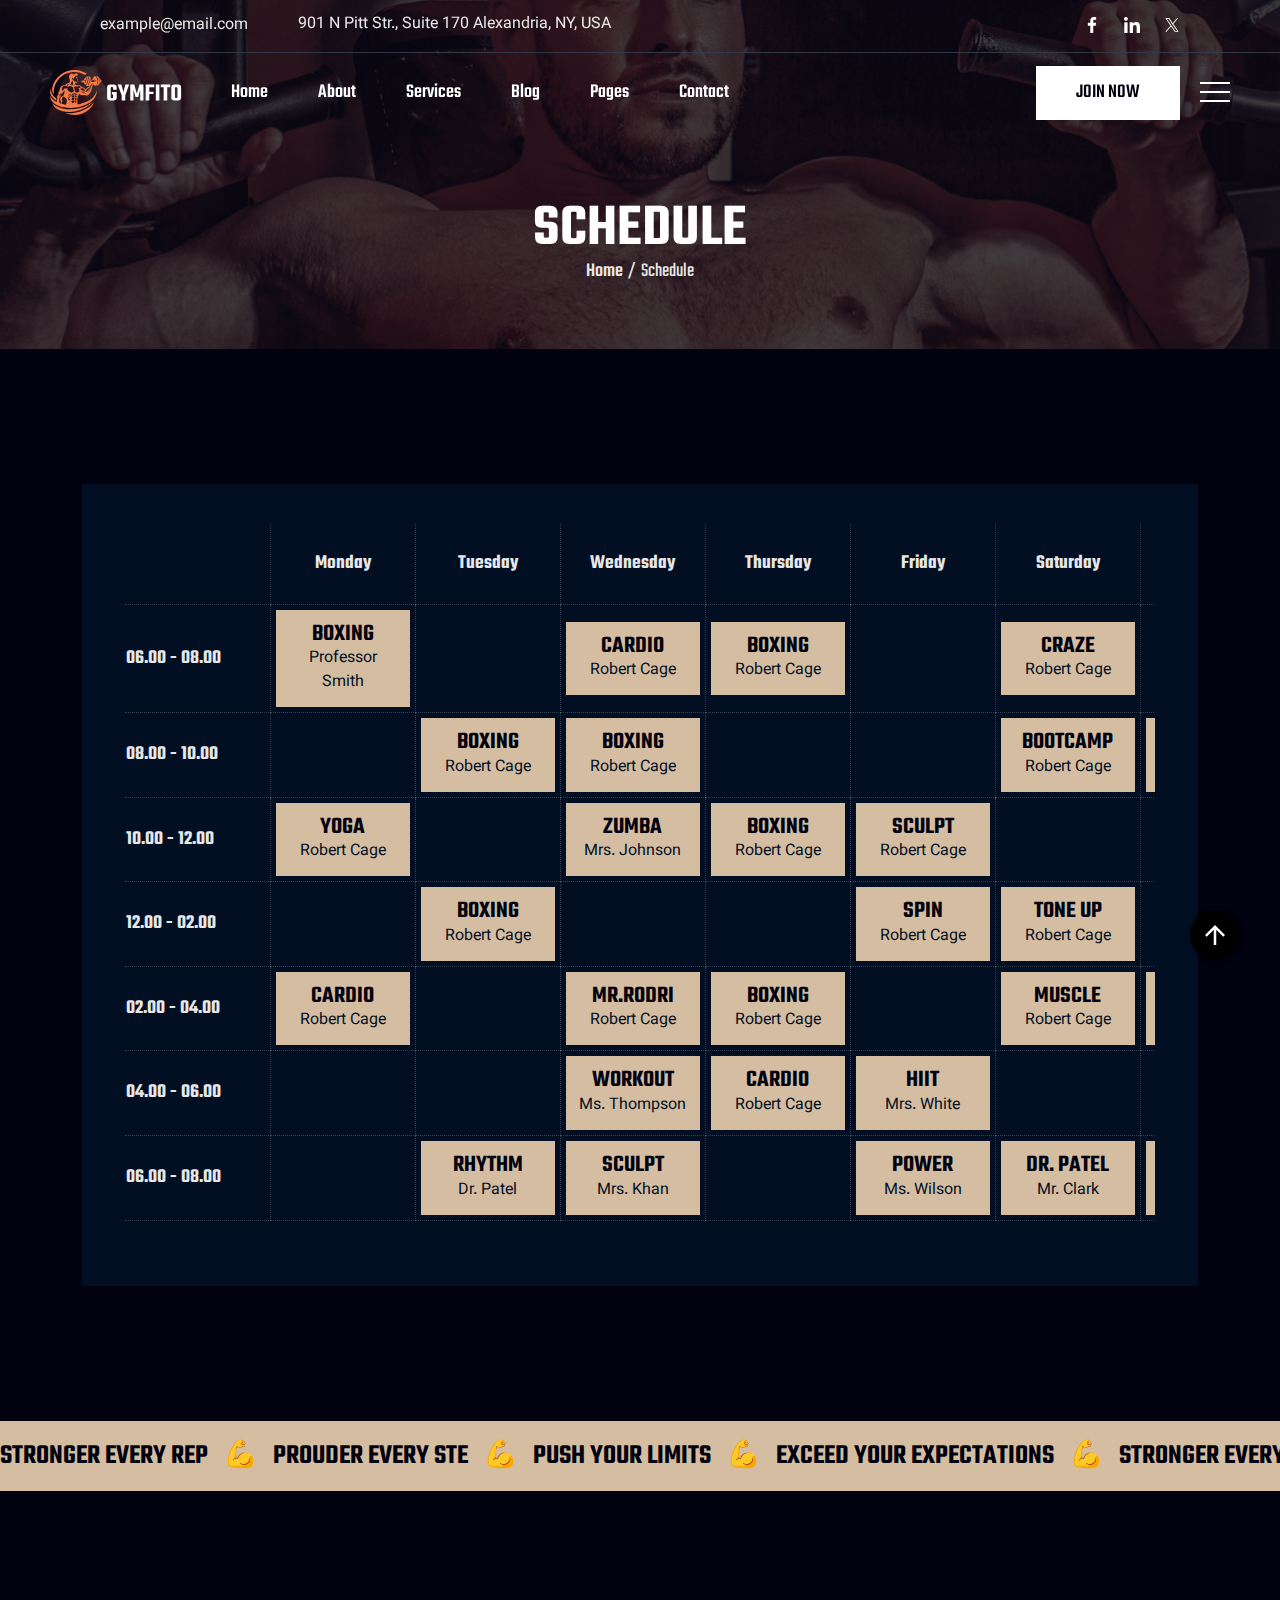
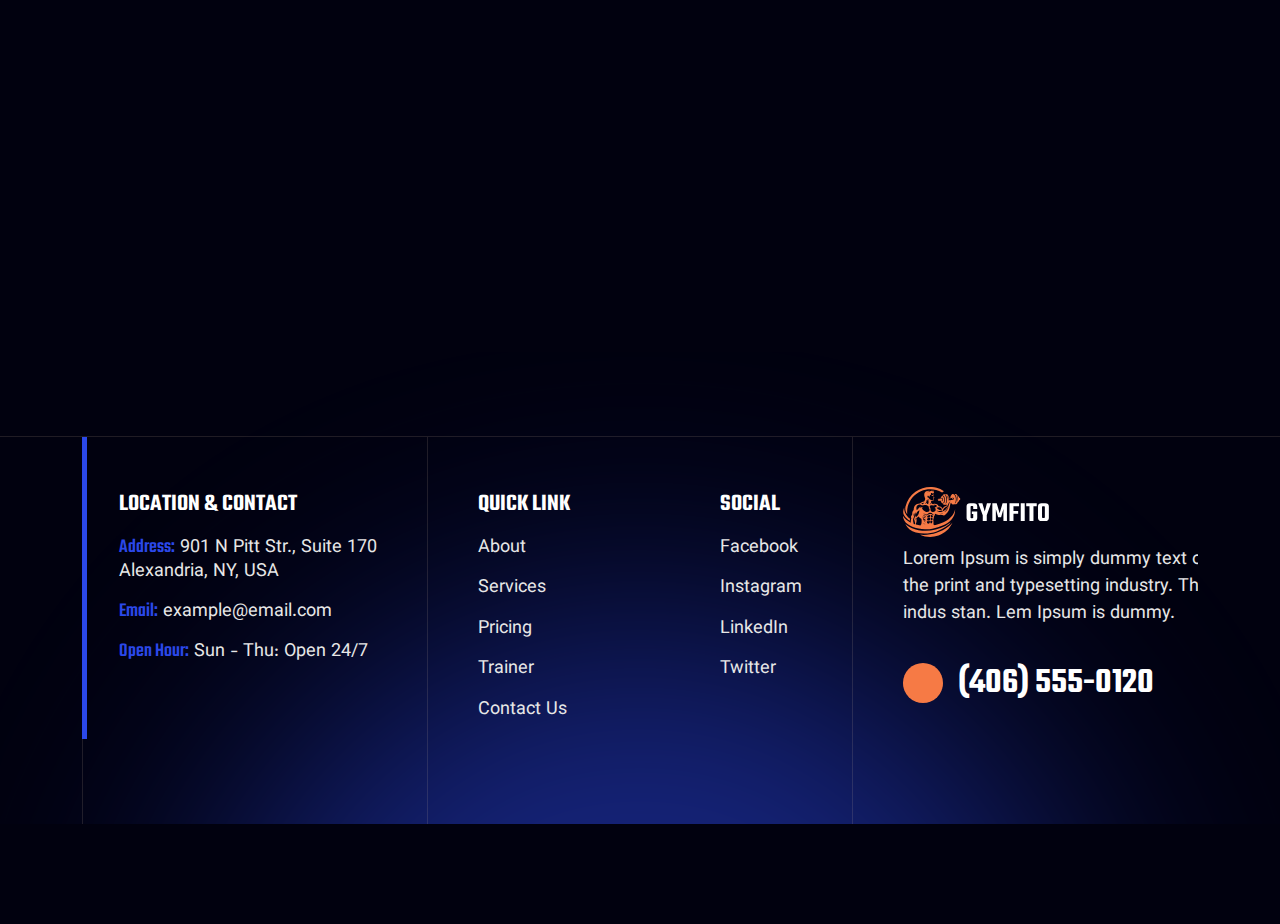
<file: schedule.html>
<!DOCTYPE html>
<html class="no-js" lang="en">

<head>
    <!-- Meta Tags -->
    <meta charset="utf-8" />
    <meta http-equiv="x-ua-compatible" content="ie=edge" />
    <meta name="viewport" content="width=device-width, initial-scale=1" />
    <meta name="author" content="Thememarch" />
    <!-- Favicon Icon -->
    <link rel="icon" href="assets/img/favicon.svg" />
    <!-- Site Title -->
    <title>Gymfito - Fitness & Gym HTML Template</title>
    <link rel="stylesheet" href="assets/css/plugins/bootstrap.min.css" />
    <link rel="stylesheet" href="assets/css/plugins/aos.css" />
    <link rel="stylesheet" href="assets/css/plugins/lightgallery.min.css" />
    <link rel="stylesheet" href="assets/css/plugins/swiper.min.css" />
    <link rel="stylesheet" href="assets/css/style.css" />
</head>

<body>


    <!-- Start Header Section -->
    <header class="ak-site_header ak-style1 ak-sticky_header">
        <div class="top-header-info">
            <div class="email-info">
                <a href="emailto:example@email.com">example@email.com</a>
                <p class="location-desp">901 N Pitt Str., Suite 170 Alexandria, NY, USA</p>
            </div>
            <div class="d-flex gap-4 align-items-center">
                <a href="https://www.facebook.com/">
                    <svg width="16" height="17" viewBox="0 0 16 17" fill="none" xmlns="http://www.w3.org/2000/svg">
                        <g clip-path="url(#clip0_365_2385)">
                            <path
                                d="M9.2381 16.9756L9.2381 9.67777L11.6867 9.67777L12.0541 6.83284H9.2381V5.01676C9.2381 4.19335 9.46582 3.6322 10.6479 3.6322L12.1532 3.63158V1.08697C11.8929 1.05314 10.9993 0.975586 9.95931 0.975586C7.78764 0.975586 6.30087 2.30116 6.30087 4.735L6.30087 6.83284H3.84485L3.84485 9.67777H6.30087L6.30087 16.9756H9.2381Z"
                                fill="white" />
                        </g>
                        <defs>
                            <clipPath id="clip0_365_2385">
                                <rect width="16" height="16" fill="white"
                                    transform="translate(-0.000976562 0.975586)" />
                            </clipPath>
                        </defs>
                    </svg>

                </a>
                <a href="https://www.linkedin.com/">
                    <svg width="16" height="17" viewBox="0 0 16 17" fill="none" xmlns="http://www.w3.org/2000/svg">
                        <g clip-path="url(#clip0_365_2387)">
                            <path
                                d="M15.995 16.9761L15.999 16.9754L15.999 11.1074C15.999 8.23672 15.381 6.02539 12.025 6.02539C10.4117 6.02539 9.32899 6.91072 8.88699 7.75006H8.84033V6.29339L5.65833 6.29339L5.65833 16.9754H8.97166L8.97166 11.6861C8.97166 10.2934 9.23566 8.94672 10.9603 8.94672C12.6597 8.94672 12.685 10.5361 12.685 11.7754L12.685 16.9761H15.995Z"
                                fill="white" />
                            <path d="M0.263062 6.29395L3.5804 6.29395L3.5804 16.9759H0.263062L0.263062 6.29395Z"
                                fill="white" />
                            <path
                                d="M1.92036 0.975586C0.85969 0.975586 -0.000976563 1.83625 -0.000976563 2.89692C-0.000976563 3.95759 0.85969 4.83625 1.92036 4.83625C2.98102 4.83625 3.84169 3.95759 3.84169 2.89692C3.84102 1.83625 2.98036 0.975586 1.92036 0.975586Z"
                                fill="white" />
                        </g>
                        <defs>
                            <clipPath id="clip0_365_2387">
                                <rect width="16" height="16" fill="white"
                                    transform="translate(-0.000976562 0.975586)" />
                            </clipPath>
                        </defs>
                    </svg>

                </a>
                <a href="https://x.com/">
                    <svg width="16" height="17" viewBox="0 0 16 17" fill="none" xmlns="http://www.w3.org/2000/svg">
                        <path
                            d="M9.2757 7.92516L14.2721 2.11719H13.0882L8.74973 7.16017L5.28465 2.11719H1.28809L6.52797 9.74307L1.28809 15.8336H2.47215L7.05364 10.5081L10.713 15.8336H14.7096L9.27541 7.92516H9.2757ZM7.65396 9.81025L7.12305 9.05089L2.89879 3.00853H4.71745L8.12647 7.88491L8.65738 8.64427L13.0887 14.9828H11.2701L7.65396 9.81054V9.81025Z"
                            fill="white" />
                    </svg>

                </a>
            </div>
        </div>
        <div class="ak-main_header">
            <div class="ak-main_header_in style-2">
                <div class="ak-main-header-left d-flex align-items-center gap-5">
                    <a class="ak-site_branding" href="index.html">
                        <img src="assets/img/logo.svg" alt="...">
                    </a>
                    <div class="ak-nav ak-medium">
                        <ul class="ak-nav_list left-0">
                            <li class="menu-item-has-children">
                                <a href="index.html">Home</a>
                                <ul>
                                    <li>
                                        <a href="index.html">Home</a>
                                    </li>
                                    <li>
                                        <a href="index-two.html">Home Two</a>
                                    </li>
                                </ul>
                            </li>
                            <li>
                                <a href="about.html">About</a>
                            </li>
                            <li class="menu-item-has-children">
                                <a href="services.html">Services</a>
                                <ul>
                                    <li>
                                        <a href="services.html">Services</a>
                                    </li>
                                    <li>
                                        <a href="services-details.html">Services Details</a>
                                    </li>
                                </ul>
                            </li>
                            <li class="menu-item-has-children">
                                <a href="blog.html">Blog</a>
                                <ul>
                                    <li>
                                        <a href="blog.html">Blog</a>
                                    </li>
                                    <li>
                                        <a href="blog-details.html">Blog Details</a>
                                    </li>
                                </ul>
                            </li>
                            <li class="menu-item-has-children">
                                <a href="#" class="nav-pages-item">Pages</a>
                                <ul>
                                    <li>
                                        <a href="classes.html">Classes</a>
                                    </li>
                                    <li>
                                        <a href="classes-details.html">Classes Details</a>
                                    </li>
                                    <li>
                                        <a href="trainer.html">Trainer </a>
                                    </li>
                                    <li>
                                        <a href="trainer-details.html">Trainer Details</a>
                                    </li>
                                    <li>
                                        <a href="bim-calculator.html">Bmi Calculator</a>
                                    </li>
                                    <li>
                                        <a href="schedule.html">Schedule</a>
                                    </li>
                                    <li>
                                        <a href="pricing.html">Pricing</a>
                                    </li>
                                    <li>
                                        <a href="gallery.html">Gallery</a>
                                    </li>
                                    <li>
                                        <a href="404.html">404 Pages</a>
                                    </li>
                                </ul>
                            </li>
                            <li>
                                <a href="contact-us.html">Contact</a>
                            </li>
                        </ul>
                    </div>
                </div>

                <div class="ak-main-header-right">
                    <a href="classes.html" class="button-primary color2">
                        JOIN NOW
                    </a>
                    <div class="button-offcanva style-2" data-bs-toggle="offcanvas" data-bs-target="#offcanvasRight"
                        aria-controls="offcanvasRight"></div>
                </div>
            </div>
        </div>
    </header>
    <!-- End Header Section -->

    <!-- Start offcanvas body -->
    <div class="offcanvas offcanvas-end style-2" tabindex="-1" id="offcanvasRight">
        <div class="offcanvas-header">
            <button type="button" class="btn-close btn-close-white style-2" data-bs-dismiss="offcanvas"
                aria-label="Close"></button>
        </div>
        <div class="offcanvas-body">
            <div class="offcanvas-body-coustom-style">
                <a class="ak-site_branding" href="index.html">
                    <img src="assets/img/logo.svg" alt="...">
                </a>
                <p class="desp">Gymfito is a simply dummy text of the print and typesetting industry.</p>
                <div class="row row-cols-3 g-2 mt-4">
                    <div class="col">
                        <img src="assets/img/mini-gallery-1.jpg" class="img-fluid" alt="...">
                    </div>
                    <div class="col">
                        <img src="assets/img/mini-gallery-2.jpg" class="img-fluid" alt="...">
                    </div>
                    <div class="col">
                        <img src="assets/img/mini-gallery-3.jpg" class="img-fluid" alt="...">
                    </div>
                    <div class="col">
                        <img src="assets/img/mini-gallery-4.jpg" class="img-fluid" alt="...">
                    </div>
                    <div class="col">
                        <img src="assets/img/mini-gallery-5.jpg" class="img-fluid" alt="...">
                    </div>
                    <div class="col">
                        <img src="assets/img/mini-gallery-6.jpg" class="img-fluid" alt="...">
                    </div>
                </div>

                <div class="location-contant">
                    <h5 class="location-contant-title">LOCATION & CONTACT</h5>
                    <h6 class="location-contant-text"><span>Address:</span> 901 N Pitt Str., Suite 170 Alexandria, NY,
                        USA</h6>
                    <h6 class="location-contant-text"><span>Email: </span><a
                            href="emailto:example@email.com">example@email.com</a></h6>
                    <h6 class="location-contant-text"><span>Open Hour:</span> Sun - Thu: Open 24/7</h6>
                    <div class="ak-height-40 ak-height-lg-40"></div>
                    <div class="phone">

                        <a href="tel:(406)5550120" class="d-flex align-items-center gap-3">
                            <span class="icon">
                                <svg width="40" height="41" viewBox="0 0 40 41" fill="none"
                                    xmlns="http://www.w3.org/2000/svg">
                                    <circle cx="20" cy="20.0137" r="20" fill="#F67A45" />
                                    <g clip-path="url(#clip0_2083_460)">
                                        <path
                                            d="M26.7162 22.5158C25.7366 22.5158 24.7748 22.3626 23.8633 22.0614C23.4167 21.9091 22.8676 22.0488 22.595 22.3288L20.796 23.6869C18.7096 22.5732 17.4245 21.2884 16.326 19.2177L17.6441 17.4655C17.9865 17.1235 18.1094 16.624 17.9622 16.1552C17.6597 15.239 17.506 14.2776 17.506 13.2976C17.5061 12.5896 16.9301 12.0137 16.2222 12.0137H13.2839C12.576 12.0137 12 12.5896 12 13.2975C12 21.4121 18.6016 28.0137 26.7162 28.0137C27.4241 28.0137 28 27.4377 28 26.7298V23.7997C28 23.0918 27.424 22.5158 26.7162 22.5158Z"
                                            fill="white" />
                                    </g>
                                    <defs>
                                        <clipPath id="clip0_2083_460">
                                            <rect width="16" height="16" fill="white"
                                                transform="translate(12 12.0137)" />
                                        </clipPath>
                                    </defs>
                                </svg>
                            </span>
                            <span class="title">(406) 555-0120</span>
                        </a>
                    </div>
                </div>

            </div>
        </div>
    </div>
    <!-- End offcanvas body -->

    <!-- Start common page title  -->
    <div data-src="assets/img/common-page-img.png" class="ak-bg">
        <div class="ak-height-200 ak-height-lg-100"></div>
        <div class="container">
            <div class="common-page-title">
                <h2 class="page-title">Schedule</h2>
                <div class="page-subtitle">
                    <a href="">Home</a>
                    <p>/</p>
                    <p>Schedule</p>
                </div>
            </div>
        </div>
        <div class="ak-height-65 ak-height-lg-50"></div>
    </div>
    <!-- End common page title  -->

    <!-- Start All Classess -->
    <div class="ak-height-135 ak-height-lg-80"></div>
    <div class="container">
        <div class="schedule-calendar" data-aos="fade-up">
            <div class="table-responsive br-routine">
                <table class="tab-content">
                    <tbody>
                        <tr>
                            <th class="cs-col-title one"></th>
                            <th class="cs-col-title">
                                <div>Monday</div>
                            </th>
                            <th class="cs-col-title">
                                <div>Tuesday</div>
                            </th>
                            <th class="cs-col-title">
                                <div>Wednesday</div>
                            </th>
                            <th class="cs-col-title">
                                <div>Thursday</div>
                            </th>
                            <th class="cs-col-title">
                                <div>Friday</div>
                            </th>
                            <th class="cs-col-title">
                                <div>Saturday</div>
                            </th>
                            <th class="cs-col-title">
                                <div>Sunday</div>
                            </th>
                        </tr>
                        <tr>
                            <th class="cs-row-title">06.00 - 08.00</th>
                            <td>
                                <a class="cs-item tab-pane" href="classes-details.html">
                                    <div class="cs-item-title">BOXING</div>
                                    <div class="cs-item-short-title">
                                        <p>Professor Smith</p>
                                    </div>
                                </a>
                            </td>
                            <td></td>
                            <td>
                                <a class="cs-item tab-pane" href="classes-details.html">
                                    <div class="cs-item-title">Cardio</div>
                                    <div class="cs-item-short-title">
                                        <p>Robert Cage</p>
                                    </div>
                                </a>
                            </td>

                            <td>
                                <a class="cs-item tab-pane" href="classes-details.html">
                                    <div class="cs-item-title">BOXING</div>
                                    <div class="cs-item-short-title">
                                        <p>Robert Cage</p>
                                    </div>
                                </a>
                            </td>
                            <td></td>

                            <td>
                                <a class="cs-item tab-pane" href="classes-details.html">
                                    <div class="cs-item-title">CRAZE</div>
                                    <div class="cs-item-short-title">
                                        <p>Robert Cage</p>
                                    </div>
                                </a>
                            </td>
                            <td></td>
                        </tr>
                        <tr>
                            <th class="cs-row-title">08.00 - 10.00</th>
                            <td></td>
                            <td>
                                <a class="cs-item tab-pane" href="classes-details.html">
                                    <div class="cs-item-title">BOXING</div>
                                    <div class="cs-item-short-title">
                                        <p>Robert Cage</p>
                                    </div>
                                </a>
                            </td>
                            <td>
                                <a class="cs-item tab-pane" href="classes-details.html">
                                    <div class="cs-item-title">BOXING</div>
                                    <div class="cs-item-short-title">
                                        <p>Robert Cage</p>
                                    </div>
                                </a>
                            </td>
                            <td></td>
                            <td></td>
                            <td>
                                <a class="cs-item tab-pane" href="classes-details.html">
                                    <div class="cs-item-title">BOOTCAMP</div>
                                    <div class="cs-item-short-title">
                                        <p>Robert Cage</p>
                                    </div>
                                </a>
                            </td>
                            <td>
                                <a class="cs-item tab-pane" href="classes-details.html">
                                    <div class="cs-item-title">BOXING</div>
                                    <div class="cs-item-short-title">
                                        <p>Ms. Garcia</p>
                                    </div>
                                </a>
                            </td>
                        </tr>
                        <tr>
                            <th class="cs-row-title">10.00 - 12.00</th>
                            <td>
                                <a class="cs-item tab-pane" href="classes-details.html">
                                    <div class="cs-item-title">YOGA</div>
                                    <div class="cs-item-short-title">
                                        <p>Robert Cage</p>
                                    </div>
                                </a>
                            </td>
                            <td></td>
                            <td>
                                <a class="cs-item tab-pane" href="classes-details.html">
                                    <div class="cs-item-title">ZUMBA</div>
                                    <div class="cs-item-short-title">
                                        <p>Mrs. Johnson</p>
                                    </div>
                                </a>
                            </td>
                            <td>
                                <a class="cs-item tab-pane" href="classes-details.html">
                                    <div class="cs-item-title">BOXING</div>
                                    <div class="cs-item-short-title">
                                        <p>Robert Cage</p>
                                    </div>
                                </a>
                            </td>
                            <td>
                                <a class="cs-item tab-pane" href="classes-details.html">
                                    <div class="cs-item-title">SCULPT</div>
                                    <div class="cs-item-short-title">
                                        <p>Robert Cage</p>
                                    </div>
                                </a>
                            </td>
                            <td></td>
                            <td></td>
                        </tr>
                        <tr>
                            <th class="cs-row-title">12.00 - 02.00</th>
                            <td></td>
                            <td>
                                <a class="cs-item tab-pane" href="classes-details.html">
                                    <div class="cs-item-title">BOXING</div>
                                    <div class="cs-item-short-title">
                                        <p>Robert Cage</p>
                                    </div>
                                </a>
                            </td>
                            <td></td>
                            <td></td>
                            <td>
                                <a class="cs-item tab-pane" href="classes-details.html">
                                    <div class="cs-item-title">SPIN</div>
                                    <div class="cs-item-short-title">
                                        <p>Robert Cage</p>
                                    </div>
                                </a>
                            </td>
                            <td>
                                <a class="cs-item tab-pane" href="classes-details.html">
                                    <div class="cs-item-title">TONE UP</div>
                                    <div class="cs-item-short-title">
                                        <p>Robert Cage</p>
                                    </div>
                                </a>
                            </td>
                            <td></td>
                        </tr>
                        <tr>
                            <th class="cs-row-title">02.00 - 04.00</th>
                            <td>
                                <a class="cs-item tab-pane" href="classes-details.html">
                                    <div class="cs-item-title">CARDIO</div>
                                    <div class="cs-item-short-title">
                                        <p>Robert Cage</p>
                                    </div>
                                </a>
                            </td>
                            <td></td>
                            <td>
                                <a class="cs-item tab-pane" href="classes-details.html">
                                    <div class="cs-item-title">Mr.Rodri</div>
                                    <div class="cs-item-short-title">
                                        <p>Robert Cage</p>
                                    </div>
                                </a>
                            </td>
                            <td>
                                <a class="cs-item tab-pane" href="classes-details.html">
                                    <div class="cs-item-title">BOXING</div>
                                    <div class="cs-item-short-title">
                                        <p>Robert Cage</p>
                                    </div>
                                </a>
                            </td>
                            <td></td>
                            <td>
                                <a class="cs-item tab-pane" href="classes-details.html">
                                    <div class="cs-item-title">MUSCLE</div>
                                    <div class="cs-item-short-title">
                                        <p>Robert Cage</p>
                                    </div>
                                </a>
                            </td>
                            <td>
                                <a class="cs-item tab-pane" href="classes-details.html">
                                    <div class="cs-item-title">STRETCH</div>
                                    <div class="cs-item-short-title">
                                        <p>Ms. Garcia</p>
                                    </div>
                                </a>
                            </td>
                        </tr>
                        <tr>
                            <th class="cs-row-title">04.00 - 06.00</th>
                            <td></td>
                            <td></td>
                            <td>
                                <a class="cs-item tab-pane" href="classes-details.html">
                                    <div class="cs-item-title">WORKOUT</div>
                                    <div class="cs-item-short-title">
                                        <p>Ms. Thompson</p>
                                    </div>
                                </a>
                            </td>
                            <td>
                                <a class="cs-item tab-pane" href="classes-details.html">
                                    <div class="cs-item-title">CARDIO</div>
                                    <div class="cs-item-short-title">
                                        <p>Robert Cage</p>
                                    </div>
                                </a>
                            </td>
                            <td>
                                <a class="cs-item tab-pane" href="classes-details.html">
                                    <div class="cs-item-title">HIIT</div>
                                    <div class="cs-item-short-title">
                                        <p>Mrs. White</p>
                                    </div>
                                </a>
                            </td>

                            <td></td>
                            <td></td>
                        </tr>
                        <tr>
                            <th class="cs-row-title">06.00 - 08.00</th>
                            <td></td>
                            <td>
                                <a class="cs-item tab-pane" href="classes-details.html">
                                    <div class="cs-item-title">RHYTHM</div>
                                    <div class="cs-item-short-title">
                                        <p>Dr. Patel</p>
                                    </div>
                                </a>
                            </td>
                            <td>
                                <a class="cs-item tab-pane" href="classes-details.html">
                                    <div class="cs-item-title">SCULPT</div>
                                    <div class="cs-item-short-title">
                                        <p>Mrs. Khan</p>
                                    </div>
                                </a>
                            </td>
                            <td></td>
                            <td>
                                <a class="cs-item tab-pane" href="classes-details.html">
                                    <div class="cs-item-title">POWER</div>
                                    <div class="cs-item-short-title">
                                        <p>Ms. Wilson</p>
                                    </div>
                                </a>
                            </td>
                            <td>
                                <a class="cs-item tab-pane" href="classes-details.html">
                                    <div class="cs-item-title">Dr. Patel</div>
                                    <div class="cs-item-short-title">
                                        <p>Mr. Clark</p>
                                    </div>
                                </a>
                            </td>
                            <td>
                                <a class="cs-item tab-pane" href="classes-details.html">
                                    <div class="cs-item-title">DMAYHEM</div>
                                    <div class="cs-item-short-title">
                                        <p>Coach Taylor</p>
                                    </div>
                                </a>
                            </td>
                        </tr>
                    </tbody>
                </table>
            </div>
        </div>
    </div>
    <!-- End All Classess -->

    <!--Start Sliding Text  -->
    <div class="ak-height-135 ak-height-lg-80"></div>
    <section class="sliding-text type2">
        <div class="moving-section-wrap type2 ak-normal text-uppercase">
            <div class="moving-section-in">
                <div class="moving-section">
                    <h4 class="moving-text type2">
                        <span> Stronger every rep </span>
                        <span>💪</span>
                        <span> prouder every ste</span>
                        <span>💪</span>
                        <span>Push your limits</span>
                        <span>💪</span>
                        <span>Exceed your expectations</span>
                        <span>💪</span>
                        <span>Stronger every rep</span>
                        <span>💪</span>
                        <span> prouder every step</span>
                        <span>💪</span>
                        <span>Exceed your expectations</span>
                        <span>💪</span>
                        <span>Stronger every rep</span>
                        <span>💪</span>
                        <span> prouder every step</span>
                        <span>💪</span>

                    </h4>
                </div>
                <div class="moving-section">
                    <h4 class="moving-text type2">
                        <span> Stronger every rep </span>
                        <span>💪</span>
                        <span> prouder every ste</span>
                        <span>💪</span>
                        <span>Push your limits</span>
                        <span>💪</span>
                        <span>Exceed your expectations</span>
                        <span>💪</span>
                        <span>Stronger every rep</span>
                        <span>💪</span>
                        <span> prouder every step</span>
                        <span>💪</span>
                        <span>Exceed your expectations</span>
                        <span>💪</span>
                        <span>Stronger every rep</span>
                        <span>💪</span>
                        <span> prouder every step</span>
                    </h4>
                </div>
            </div>
        </div>
    </section>
    <!--End Sliding Text  -->


    <!-- Start CTA -->
    <div class="ak-height-135 ak-height-lg-80"></div>
    <div class="container">
        <div class="cta-content">
            <div class="cta-title-info" data-aos="fade-left">
                <h1 class="stroke-text style2" data-text="CHOOSE!">
                    CHOOSE
                </h1>
                <h1 class="title">PLAN</h1>
            </div>
            <div class="cta-desp-info" data-aos="fade-right">
                <p>Let’s improve your mental health. Let’s <br> improve your mental health</p>
                <div>
                    <img src="assets/img/arrow-img.svg" alt="...">
                </div>
                <div>
                    <a href="pricing.html" class="button-primary color2">
                        CHOOSE A PLAN
                        <span class="icon">
                            <svg xmlns="http://www.w3.org/2000/svg" width="17" height="19" viewBox="0 0 17 19"
                                fill="none">
                                <g clip-path="url(#clip0_2123_31)">
                                    <path fill-rule="evenodd" clip-rule="evenodd"
                                        d="M0.84082 18.438L9.84082 9.43799L0.84082 0.437988H7.24555L16.2456 9.43799L7.24555 18.438H0.84082Z"
                                        fill="#01010F" />
                                </g>
                                <defs>
                                    <clipPath id="clip0_2123_31">
                                        <rect width="16" height="19" fill="white" transform="translate(0.254883)" />
                                    </clipPath>
                                </defs>
                            </svg>
                        </span>
                    </a>
                </div>
            </div>
        </div>
    </div>
    <!-- End CTA -->

    <!-- Start Footer -->
    <div class="ak-height-135 ak-height-lg-80"></div>
    <footer class="footer">
        <img src="assets/img/footer_bg_light.svg" class="footer_bg_light" alt="...">
        <div class="border-footer-1"></div>
        <div class="container">
            <div class="footer style-1">
                <!-- <div class="border-footer-1"></div> -->
                <div class="location-contact">
                    <h5 class="title">LOCATION & CONTACT</h5>
                    <p class="address"><span>Address:</span> 901 N Pitt Str., Suite 170
                        <br> Alexandria, NY, USA
                    </p>
                    <a href="mailto:example@email.com" class="email"><span>Email:</span> example@email.com</a>
                    <p><span class="time">Open Hour:</span> Sun - Thu: Open 24/7</p>
                </div>

                <div class="link-social">
                    <div class="link">
                        <h5 class="title">QUICK LINK</h5>
                        <a href="about.html">About</a>
                        <a href="services.html">Services</a>
                        <a href="pricing.html">Pricing</a>
                        <a href="trainer.html">Trainer</a>
                        <a href="contact-us.html">Contact Us</a>
                    </div>
                    <div class="social">
                        <h5 class="title">SOCIAL</h5>
                        <a href="https://www.facebook.com/">Facebook</a>
                        <a href="https://www.instagram.com/">Instagram</a>
                        <a href="https://www.linkedin.com/">LinkedIn</a>
                        <a href="https://x.com/">Twitter</a>
                    </div>
                </div>

                <div class="logo-footer">
                    <div class="logo">
                        <img src="assets/img/logo.svg" alt="logo">
                    </div>
                    <p class="desp">Lorem Ipsum is simply dummy text of the print and typesetting industry. The
                        indus stan. Lem Ipsum
                        is dummy.</p>
                    <a href="tel:(406)5550120" class="phone">
                        <div class="icon">
                            <svg width="40" height="41" viewBox="0 0 40 41" fill="none"
                                xmlns="http://www.w3.org/2000/svg">
                                <circle cx="20" cy="20.0137" r="20" fill="#F67A45" />
                                <g clip-path="url(#clip0_2083_460)">
                                    <path
                                        d="M26.7162 22.5158C25.7366 22.5158 24.7748 22.3626 23.8633 22.0614C23.4167 21.9091 22.8676 22.0488 22.595 22.3288L20.796 23.6869C18.7096 22.5732 17.4245 21.2884 16.326 19.2177L17.6441 17.4655C17.9865 17.1235 18.1094 16.624 17.9622 16.1552C17.6597 15.239 17.506 14.2776 17.506 13.2976C17.5061 12.5896 16.9301 12.0137 16.2222 12.0137H13.2839C12.576 12.0137 12 12.5896 12 13.2975C12 21.4121 18.6016 28.0137 26.7162 28.0137C27.4241 28.0137 28 27.4377 28 26.7298V23.7997C28 23.0918 27.424 22.5158 26.7162 22.5158Z"
                                        fill="white" />
                                </g>
                                <defs>
                                    <clipPath id="clip0_2083_460">
                                        <rect width="16" height="16" fill="white" transform="translate(12 12.0137)" />
                                    </clipPath>
                                </defs>
                            </svg>
                        </div>
                        <h3 class="title">(406) 555-0120</h3>
                    </a>
                </div>
            </div>
        </div>
        <div class="border-footer-2"></div>
        <div class="copyright-text">
            <p>Copyright 2024, All Right reserved</p>
        </div>
    </footer>
    <!-- End Footer -->

    <span class="ak-scrollup">
        <svg width="20" height="20" viewBox="0 0 20 20" fill="none" xmlns="http://www.w3.org/2000/svg">
            <path d="M0 10L1.7625 11.7625L8.75 4.7875V20H11.25V4.7875L18.225 11.775L20 10L10 0L0 10Z"
                fill="currentColor" />
        </svg>
    </span>
    <!-- Start Video Popup -->
    <div class="ak-video-popup">
        <div class="ak-video-popup-overlay"></div>
        <div class="ak-video-popup-content">
            <div class="ak-video-popup-layer"></div>
            <div class="ak-video-popup-container">
                <div class="ak-video-popup-align">
                    <div class="embed-responsive embed-responsive-16by9">
                        <iframe class="embed-responsive-item" src="about:blank"></iframe>
                    </div>
                </div>
                <div class="ak-video-popup-close"></div>
            </div>
        </div>
    </div>
    <!-- End Video Popup -->

    <!-- Script -->
    <script src="assets/js/plugins/jquery-3.7.1.min.js"></script>
    <script src="assets/js/plugins/aos.js"></script>
    <script src="assets/js/plugins/bootstrap.bundle.min.js"></script>
    <script src="assets/js/plugins/lightgallery.min.js"></script>
    <script src="assets/js/plugins/swiper.min.js"></script>
    <script src="assets/js/main.js"></script>
</body>

</html>
</file>
<file: assets/css/style.css>
/* 
|......................................................................
| Template Name: Gymfito
| Author: Thememarch
| Version: 1.1.0
|--------------------------------------------------------------------------
|--------------------------------------------------------------------------
| TABLE OF CONTENTS:
|--------------------------------------------------------------------------
| 1. Basic Color Variable
| 2. Typography
| 3. Preloader
| 4. Spacing
| 5. General
| 6. Slider
| 7. Video Popup
| 8. Header
| 9. Footer
| 10. Sidebar
| 11. Form Control
| 12. Button
| 13. Hero
| 14. Slideing Text
| 15. About
| 16. Accordion
| 17. Classes
| 18. Counter Funfact
| 19. Team
| 20. Schedule Calendar
| 21. Feature
| 22. Testimonial
| 23. Pricing Calculator
| 24. Blog Post
| 25. Gallery
| 26. Subscribe Email
| 27. Services
| 28. Cta
| 29. Contact
 ................................................................*/
/*--------------------------------------------------------------
1. Basic Color Variable
----------------------------------------------------------------*/
@import url("https://fonts.googleapis.com/css2?family=Teko:wght@300;400;500;600;700&family=Vazirmatn:wght@100;200;300;400;500;600;700&display=swap");
:root {
  --body-font-family: "Vazirmatn", sans-serif;
  --heading-font-family: "Teko", sans-serif;
  --body-color: #e7e7e7;
  --body-bg-color: #01010f;
  --heading-color: #ffffff;
  --primary-color: #2b48e9;
  --white-color: #ffffff;
  --black-color: #000000;
  --border-color: #333846;
}

/*--------------------------------------------------------------
2. Typography
----------------------------------------------------------------*/
html,
body {
  color: var(--body-color);
  font-family: var(--body-font-family);
  background-color: var(--body-bg-color);
  font-weight: 400;
  line-height: 1.6em;
  overflow-x: hidden;
  scroll-behavior: smooth;
  padding-right: 0 !important;
}

h1,
h2,
h3,
h4,
h5,
h6 {
  clear: both;
  color: var(--heading-color);
  font-family: var(--heading-font-family);
  padding: 0px;
  margin: 0px;
  font-weight: 600;
  line-height: normal;
  font-style: normal;
}

h1 {
  font-size: 62px;
}

h2 {
  font-size: 60px;
}

h3 {
  font-size: 36px;
}

h4 {
  font-size: 28px;
}

h5 {
  font-size: 24px;
}

h6 {
  font-size: 20px;
}

p {
  margin: 0px;
  padding: 0px;
  font-weight: 400;
  line-height: 24px;
}

ul {
  margin: 0 0 25px 0;
  padding-left: 20px;
  list-style: square outside none;
}

ol {
  padding-left: 20px;
  margin-bottom: 25px;
}

dfn,
cite,
em,
i {
  font-style: italic;
}

blockquote {
  margin: 0 15px;
  font-style: italic;
  font-size: 20px;
  line-height: 1.6em;
  margin: 0;
}

address {
  margin: 0 0 15px;
}

img {
  border: 0;
  max-width: 100%;
  height: auto;
}

a {
  color: inherit;
  text-decoration: none;
  transition: all 0.3s ease;
}

button {
  color: inherit;
  transition: all 0.3s ease;
}

a:hover {
  text-decoration: none;
  color: #2b48e9;
  transition: all 0.3s ease;
}

table {
  width: 100%;
  margin-bottom: 25px;
}
table th {
  font-weight: 600;
  color: var(--body-color);
}
table td,
table th {
  border-top: 1px solid #ffffff;
  padding: 11px 10px;
}

dl {
  margin-bottom: 25px;
}
dl dt {
  font-weight: 600;
}

b,
strong {
  font-weight: bold;
}

pre {
  color: var(--body-color);
  border: 1px solid #ffffff;
  font-size: 18px;
  padding: 25px;
  border-radius: 5px;
}

kbd {
  font-size: 100%;
  background-color: var(--body-color);
  border-radius: 5px;
}

/*--------------------------------------------------------------
  3. Preloader
----------------------------------------------------------------*/
/*--------------------------------------------------------------
  4. Spacing
----------------------------------------------------------------*/
@media screen and (min-width: 992px) {
  .ak-height-0 {
    height: 0px;
  }
  .ak-height-5 {
    height: 5px;
  }
  .ak-height-10 {
    height: 10px;
  }
  .ak-height-15 {
    height: 15px;
  }
  .ak-height-20 {
    height: 20px;
  }
  .ak-height-25 {
    height: 25px;
  }
  .ak-height-30 {
    height: 30px;
  }
  .ak-height-35 {
    height: 35px;
  }
  .ak-height-40 {
    height: 40px;
  }
  .ak-height-45 {
    height: 45px;
  }
  .ak-height-50 {
    height: 50px;
  }
  .ak-height-55 {
    height: 55px;
  }
  .ak-height-60 {
    height: 60px;
  }
  .ak-height-65 {
    height: 65px;
  }
  .ak-height-70 {
    height: 70px;
  }
  .ak-height-75 {
    height: 75px;
  }
  .ak-height-80 {
    height: 80px;
  }
  .ak-height-85 {
    height: 85px;
  }
  .ak-height-90 {
    height: 90px;
  }
  .ak-height-95 {
    height: 95px;
  }
  .ak-height-100 {
    height: 100px;
  }
  .ak-height-105 {
    height: 105px;
  }
  .ak-height-110 {
    height: 110px;
  }
  .ak-height-115 {
    height: 115px;
  }
  .ak-height-120 {
    height: 120px;
  }
  .ak-height-125 {
    height: 125px;
  }
  .ak-height-130 {
    height: 130px;
  }
  .ak-height-135 {
    height: 135px;
  }
  .ak-height-140 {
    height: 140px;
  }
  .ak-height-145 {
    height: 145px;
  }
  .ak-height-150 {
    height: 150px;
  }
  .ak-height-155 {
    height: 155px;
  }
  .ak-height-160 {
    height: 160px;
  }
  .ak-height-165 {
    height: 165px;
  }
  .ak-height-170 {
    height: 170px;
  }
  .ak-height-175 {
    height: 175px;
  }
  .ak-height-180 {
    height: 180px;
  }
  .ak-height-185 {
    height: 185px;
  }
  .ak-height-190 {
    height: 190px;
  }
  .ak-height-195 {
    height: 195px;
  }
  .ak-height-200 {
    height: 200px;
  }
  .ak-height-205 {
    height: 205px;
  }
  .ak-height-210 {
    height: 210px;
  }
  .ak-height-219 {
    height: 219px;
  }
}
@media screen and (max-width: 991px) {
  .ak-height-lg-0 {
    height: 0px;
  }
  .ak-height-lg-5 {
    height: 5px;
  }
  .ak-height-lg-10 {
    height: 10px;
  }
  .ak-height-lg-15 {
    height: 15px;
  }
  .ak-height-lg-20 {
    height: 20px;
  }
  .ak-height-lg-25 {
    height: 25px;
  }
  .ak-height-lg-30 {
    height: 30px;
  }
  .ak-height-lg-35 {
    height: 35px;
  }
  .ak-height-lg-40 {
    height: 40px;
  }
  .ak-height-lg-45 {
    height: 45px;
  }
  .ak-height-lg-50 {
    height: 50px;
  }
  .ak-height-lg-55 {
    height: 55px;
  }
  .ak-height-lg-60 {
    height: 60px;
  }
  .ak-height-lg-65 {
    height: 65px;
  }
  .ak-height-lg-70 {
    height: 70px;
  }
  .ak-height-lg-75 {
    height: 75px;
  }
  .ak-height-lg-80 {
    height: 80px;
  }
  .ak-height-lg-85 {
    height: 85px;
  }
  .ak-height-lg-90 {
    height: 90px;
  }
  .ak-height-lg-95 {
    height: 95px;
  }
  .ak-height-lg-100 {
    height: 100px;
  }
  .ak-height-lg-105 {
    height: 105px;
  }
  .ak-height-lg-110 {
    height: 110px;
  }
  .ak-height-lg-115 {
    height: 115px;
  }
  .ak-height-lg-120 {
    height: 120px;
  }
  .ak-height-lg-125 {
    height: 125px;
  }
  .ak-height-lg-130 {
    height: 130px;
  }
  .ak-height-lg-135 {
    height: 135px;
  }
  .ak-height-lg-140 {
    height: 140px;
  }
  .ak-height-lg-145 {
    height: 145px;
  }
  .ak-height-lg-150 {
    height: 150px;
  }
  .ak-height-lg-155 {
    height: 155px;
  }
  .ak-height-lg-160 {
    height: 160px;
  }
  .ak-height-lg-165 {
    height: 165px;
  }
  .ak-height-lg-170 {
    height: 170px;
  }
  .ak-height-lg-175 {
    height: 175px;
  }
  .ak-height-lg-180 {
    height: 180px;
  }
  .ak-height-lg-185 {
    height: 185px;
  }
  .ak-height-lg-190 {
    height: 190px;
  }
  .ak-height-lg-195 {
    height: 195px;
  }
  .ak-height-lg-200 {
    height: 200px;
  }
  .ak-height-lg-205 {
    height: 205px;
  }
  .ak-height-lg-210 {
    height: 210px;
  }
  .ak-height-lg-219 {
    height: 219px;
  }
}
/*--------------------------------------------------------------
  5. General
----------------------------------------------------------------*/
.ak-light {
  font-weight: 300;
}

.ak-normal {
  font-weight: 400;
}

.ak-medium {
  font-weight: 500;
}

.ak-semi-bold {
  font-weight: 600;
}

.ak-bold {
  font-weight: 700;
}

.ak-extra-bold {
  font-weight: 800;
}

.ak-black {
  font-weight: 900;
}

.ak-radius-3 {
  border-radius: 3px;
}

.ak-radius-5 {
  border-radius: 5px;
}

.ak-radius-7 {
  border-radius: 7px;
}

.ak-radius-10 {
  border-radius: 10px;
}

.ak-radius-15 {
  border-radius: 15px;
}

.ak-line-height-1 {
  line-height: 1.2em;
}

.ak-line-height-2 {
  line-height: 1.25em;
}

.ak-line-height-3 {
  line-height: 1.3em;
}

.ak-line-height-4 {
  line-height: 1.4em;
}

.ak-line-height-5 {
  line-height: 1.5em;
}

.ak-line-height-6 {
  line-height: 1.6em;
}

.ak-line-height-7 {
  line-height: 1.7em;
}

.ak-line-height-39 {
  line-height: 39px;
}

.ak-line-height-54 {
  line-height: 54px;
}

.ak-line-height-85 {
  line-height: 85px;
}

.ak-font-14 {
  font-size: 14px;
}

.ak-font-16 {
  font-size: 16px;
}

.ak-font-18 {
  font-size: 18px;
}

.ak-font-20 {
  font-size: 20px;
}

.ak-font-22 {
  font-size: 22px;
}

.ak-font-26 {
  font-size: 26px;
}

.ak-font-28 {
  font-size: 28px;
}

.ak-font-30 {
  font-size: 28px;
}

.ak-font-38 {
  font-size: 38px;
}

.ak-font-42 {
  font-size: 42px;
}

.ak-font-50 {
  font-size: 50px;
}

.ak-mp0 {
  list-style: none;
  margin: 0;
  padding: 0;
}

.ak-m0 {
  margin: 0;
}

.ak-bg {
  background-size: cover;
  background-repeat: no-repeat;
  background-position: center;
}

.background-repeat {
  background-repeat: no-repeat;
}

.object-cover {
  -o-object-fit: cover;
     object-fit: cover;
}

.ak-vertical-middle {
  display: flex;
  align-items: center;
  min-height: 100%;
}

.ak-vertical-middle-in {
  flex: none;
  width: 100%;
}

.ak-center {
  display: flex;
  align-items: center;
  justify-content: center;
}

.ak-primary-font {
  font-family: var(--heading-font-family);
}

.ak-secondary-font {
  font-family: var(--body-font-family);
}

.ak-white-color,
.ak-white-color-hover:hover {
  color: #ffffff;
}

.ak-primary-color,
.ak-primary-color-hover:hover {
  color: #2b48e9;
}

.ak-white-color,
.ak-white-color-hover:hover {
  color: #ffffff;
}

.ak-white-bg {
  background-color: #ffffff;
}

.ak-gray-bg-20 {
  background: rgba(217, 217, 217, 0.2);
}

.ak-white-bg-1,
.ak-white-bg-1-hover:hover {
  background-color: rgba(255, 255, 255, 0.25);
}

.ak-white-bg,
.ak-white-bg-hover:hover {
  background-color: #ffffff;
}

.ak-primary-bg,
.ak-primary-bg-hover:hover {
  background-color: rgba(246, 122, 69, 0.7);
}

.ak-gradient-bg-1 {
  background: linear-gradient(267.18deg, #161616 0%, #080808 100%);
}

@media screen and (max-width: 991px) {
  .ak-left-space-30 {
    padding-left: 0px;
  }
  .ak-font-14-sm {
    font-size: 14px;
  }
  .ak-font-16-sm {
    font-size: 16px;
  }
  .ak-font-18-sm {
    font-size: 18px;
  }
  .ak-font-20-sm {
    font-size: 20px;
  }
  .ak-font-22-sm {
    font-size: 22px;
  }
  .ak-font-24-sm {
    font-size: 24px;
  }
  .ak-font-26-sm {
    font-size: 26px;
  }
  .ak-font-28-sm {
    font-size: 28px;
  }
  .ak-font-42-sm {
    font-size: 42px;
  }
  .ak-font-36-sm {
    font-size: 36px;
  }
  .ak-btn-group > *:not(:last-child) {
    margin-right: 10px;
  }
  .flex-column-reverse-lg {
    flex-direction: column-reverse;
  }
  .ak-seciton-heading.ak-style1 .ak-section-title::before {
    top: 1px;
  }
}
.stroke-text {
  font-family: Teko, sans-serif;
  text-shadow: -1px -1px 0 #2b48e9, 0px -1px 0 #2b48e9, 1px -1px 0 #2b48e9, 1px 0px 0 #2b48e9, 1px 1px 0 #2b48e9, 0px 1px 0 #2b48e9, -1px 1px 0 #2b48e9, -1px 0 0 #2b48e9;
  color: #01010f;
  font-size: 62px;
  font-weight: 600;
  line-height: 100%;
  position: relative;
  cursor: pointer;
  display: inline-block;
  text-transform: uppercase;
  z-index: 13;
}
.stroke-text.font-size-160 {
  font-size: 160px !important;
}
.stroke-text.font-size-225 {
  font-size: 225px;
  line-height: 100%;
}
.stroke-text.style2 {
  text-shadow: -1px -1px 0 #d5bda2, 0px -1px 0 #d5bda2, 1px -1px 0 #d5bda2, 1px 0px 0 #d5bda2, 1px 1px 0 #d5bda2, 0px 1px 0 #d5bda2, -1px 1px 0 #d5bda2, -1px 0 0 #d5bda2;
  color: #0c0611;
}
.stroke-text.type2 {
  position: absolute;
  font-size: 150px !important;
  text-shadow: -1px -1px 0 rgba(255, 255, 255, 0.1843137255), 0px -1px 0 rgba(255, 255, 255, 0.1843137255), 1px -1px 0 rgba(255, 255, 255, 0.1843137255), 1px 0px 0 rgba(255, 255, 255, 0.1843137255), 1px 1px 0 rgba(255, 255, 255, 0.1843137255), 0px 1px 0 rgba(255, 255, 255, 0.1843137255), -1px 1px 0 rgba(255, 255, 255, 0.1843137255), -1px 0 0 rgba(255, 255, 255, 0.1843137255);
  color: #0c0611;
  display: flex;
  left: -50%;
  right: 50%;
  transform: translate(50%, -12px);
  justify-content: center;
}

.stroke-text::before {
  position: absolute;
  content: attr(data-text);
  top: 0;
  left: 0px;
  color: #2b48e9;
  width: 0;
  overflow: hidden;
  transition: all 0.5s ease-in-out;
}
.stroke-text.style2::before {
  color: #d5bda2;
}

.stroke-text:hover::before {
  width: 100%;
}

.ak-fixed-bg {
  background-attachment: fixed;
}

.section-heading.style-1 {
  position: relative;
}
.section-heading.style-1 .section-subtitle {
  font-family: Teko;
  font-size: 20px;
  font-style: normal;
  font-weight: 500;
  line-height: 20px;
  margin-bottom: 8px;
  color: #2b48e9;
}
.section-heading.style-1 .section-title {
  font-size: 60px;
  font-style: normal;
  font-weight: 600;
  line-height: 60px;
  text-transform: uppercase;
}
.section-heading.style-1 .section-short-desp {
  max-width: 595px;
  margin-bottom: 12px;
  font-size: 16px;
  font-style: normal;
  font-weight: 400;
  line-height: 24px;
}
.section-heading.style-1.type-1 {
  text-align: center;
}
.section-heading.style-1.color-1 .section-title,
.section-heading.style-1.color-1 .section-subtitle {
  color: var(--black-color);
}

@keyframes shimmer {
  0% {
    background-position: top left;
  }
  100% {
    background-position: top right;
  }
}
.ak-hover-layer,
.ak-hover-layer1,
.ak-hover-layer3 {
  position: relative;
  transition: all 0.5s cubic-bezier(0.215, 0.61, 0.355, 1);
  transform: perspective(600px) translate3d(0, 0, 0);
}

.ak-tab {
  display: none;
}
.ak-tab.active {
  display: block;
}

.ak-tab-links.ak-style1 {
  display: inline-flex;
  padding: 5px;
  background-color: #000;
  border-radius: 10px;
}
.ak-tab-links.ak-style1 a {
  padding: 7px 20px;
  font-weight: 500;
  color: #fff;
  display: inline-flex;
}
.ak-tab-links.ak-style1 li.active a {
  background-color: #ffffff;
  border-radius: 10px;
}

.ak-google-map {
  height: 500px;
  position: relative;
}
.ak-google-map .map {
  position: absolute;
  display: inline-block;
  width: 100%;
  height: 100%;
  border: none;
  z-index: 111;
  filter: grayscale(100%) invert(90%) contrast(120%);
}
.ak-google-map.ak-type1 {
  height: 100%;
  min-height: 300px;
  width: 50vw;
}

.ak-rotate-img {
  transform: rotate(45deg);
  overflow: hidden;
  border-radius: 7px;
}

.ak-rotate-img-in {
  transform: rotate(-45deg) scale(1.4);
}

.ak-half-screen {
  width: 56vw;
}

.ak-scrollup {
  position: fixed;
  bottom: -60px;
  right: 40px;
  color: #fff;
  padding: 5px;
  height: 50px;
  width: 50px;
  display: flex;
  justify-content: center;
  align-items: center;
  cursor: pointer;
  transition: all 0.4s ease;
  z-index: 11111111111;
  background-color: #000000;
  box-shadow: 0px 1px 5px 1px rgba(1, 1, 15, 0.2);
  border-radius: 50%;
}
.ak-scrollup:hover {
  background-color: #ffffff;
  color: #01010f;
}

.ak-scrollup.ak-scrollup-show {
  bottom: 50px;
}

.swiper-slide {
  backface-visibility: hidden;
  -webkit-backface-visibility: hidden;
  overflow: hidden;
}
.swiper-slide .ak-entity-img {
  display: none;
}

.ak-border-width {
  width: 100%;
  height: 1px;
  background-color: var(--white-color);
}

.ak-border-height {
  width: 1px;
  height: 100%;
  background-color: var(--white-color);
}

.primary-color-border {
  width: 2px;
  height: 35px;
  display: block;
  margin-left: 20px;
  margin-right: 10px;
  background: var(--primary-color);
}

.primary-color-border-vertical {
  width: 2px;
  height: 100%;
  display: inline-block;
  background: var(--primary-color);
}

.primary-color-border-horizontal {
  width: 100%;
  height: 1px;
  display: inline-block;
  background: var(--primary-color);
}

.btn-animation {
  transform-style: preserve-3d;
  transition: font-size 0.5s, background-color 0.3s, transform 0.3s, color 0.3s;
  transform: translate3d(0, 0px, 0px);
}
.btn-animation:hover {
  font-size: 17px !important;
  color: rgba(255, 255, 255, 0.9) !important;
  background-color: rgba(246, 122, 69, 0.7) !important;
  transform: translate3d(0, -8px, 0.01px);
}

.select-input-customize {
  border-radius: 0;
  background-color: transparent;
  color: #ffffff;
  border: 1px solid #333846;
}
.select-input-customize:focus {
  border-color: #2b48e9 !important;
  box-shadow: 0 0 0 0.25rem rgba(253, 13, 13, 0.19);
}
.select-input-customize option {
  background-color: #353f4f;
  color: #ffffff !important;
}
.select-input-customize option:visited {
  background-color: #2b48e9 !important;
  color: #2b48e9 !important;
}

.container-customize {
  max-width: 870px;
}

.social-icon {
  display: flex;
  gap: 15px;
}
.social-icon a {
  transition: all 0.5s ease-in-out;
}
.social-icon a:hover {
  transform: scale(1.2);
  transition-timing-function: cubic-bezier(0.47, 2.02, 0.31, -0.36);
}
.social-icon path {
  transition: fill 0.3s ease-in-out;
}
.social-icon :hover path {
  fill: #2b48e9;
}

/* end ak-animison cricle */
.heartbeat-icon {
  width: 60px;
  height: 60px;
  position: relative;
}

.ak-heartbeat-btn {
  position: absolute;
  z-index: 10;
  cursor: pointer;
  top: 50%;
  left: 50%;
  transform: translateX(-50%) translateY(-50%);
  display: block;
  width: 50px;
  height: 50px;
  border-radius: 50%;
  padding: 18px 20px 18px 28px;
  display: flex;
  align-items: center;
  justify-content: center;
}

.ak-heartbeat-btn:before,
.ak-heartbeat-btn:after {
  content: "";
  position: absolute;
  left: 50%;
  top: 50%;
  transform: translateX(-50%) translateY(-50%);
  display: block;
  width: 100%;
  height: 100%;
  border-radius: 50%;
  background-color: rgba(246, 122, 69, 0.2);
}

.ak-heartbeat-btn:before {
  z-index: 0;
  animation: pulse-border 1500ms ease-out infinite;
}

.ak-heartbeat-btn.no-animation:before {
  z-index: 0;
  animation: none;
}

.ak-heartbeat-btn:after {
  z-index: 1;
  transition: all 200ms;
}

.ak-heartbeat-btn img {
  position: absolute;
  z-index: 3;
  left: 50%;
  top: 50%;
  transform: translate(-50%, -50%);
  width: 20px;
  height: 20px;
}

.ak-heartbeat-btn span {
  display: block;
  position: relative;
  z-index: 3;
  width: 0;
  height: 0;
  border-left: 16px solid currentColor;
  border-top: 10px solid transparent;
  border-bottom: 10px solid transparent;
  color: #ffffff;
}

.ak-heartbeat-btna:hover {
  color: #01010f;
}

@keyframes pulse-border {
  0% {
    transform: translateX(-50%) translateY(-50%) translateZ(0) scale(1);
    opacity: 1;
  }
  100% {
    transform: translateX(-50%) translateY(-50%) translateZ(0) scale(1.5);
    opacity: 0;
  }
}
.image-hover-animation {
  position: relative;
  overflow: hidden;
  height: inherit;
  width: inherit;
}

.image-hover-animation::before {
  position: absolute;
  top: 0;
  left: -85%;
  z-index: 122;
  display: block;
  content: "";
  width: 50%;
  height: 100%;
  background: linear-gradient(to right, rgba(255, 255, 255, 0) 0%, rgba(255, 255, 255, 0.164) 100%);
  transform: skewX(-25deg);
}

.image-hover-animation:hover::before {
  animation: shine 1s;
}

.animation-2s:hover::before {
  animation: shine 1.5s !important;
}
@keyframes shine {
  100% {
    left: 125%;
  }
}
/*  */
.common-page-title {
  display: flex;
  flex-direction: column;
  justify-content: center;
  align-items: center;
  text-align: center;
}
.common-page-title .page-title {
  text-transform: uppercase;
  font-size: 60px;
  font-weight: 600;
  line-height: 100%;
}
.common-page-title .page-subtitle {
  display: flex;
  align-items: center;
  gap: 5px;
  font-size: 20px;
  font-weight: 500;
  line-height: 100%;
  font-family: var(--heading-font-family);
}
.common-page-title .page-subtitle a {
  font-size: 20px;
  font-weight: 500;
  line-height: 100%;
  font-family: var(--heading-font-family);
}

@media screen and (max-width: 1399px) {
  .ak-right-space-150 {
    padding-right: 50px;
  }
}
@media screen and (max-width: 1199px) {
  .ak-right-space-40,
  .ak-right-space-150 {
    padding-right: 0;
  }
}
@media screen and (max-width: 991px) {
  .ak-font-50 {
    font-size: 36px;
  }
  .ak-font-38 {
    font-size: 32px;
  }
  .ak-google-map {
    height: 400px;
  }
  .ak-faq-nav {
    padding: 30px 30px;
  }
  .ak-faq-nav .ak-faq-nav-title {
    font-size: 26px;
  }
  .ak-google-map.ak-type1 {
    width: 100%;
    height: 400px;
    border-radius: 15px;
    overflow: hidden;
  }
  .ak-scrollup {
    right: 15px;
  }
  .ak-scrollup.ak-scrollup-show {
    bottom: 50px;
  }
}
@media screen and (max-width: 767px) {
  .section-heading.style-1.type-1 {
    text-align: start;
  }
  .ak-cursor-lg,
  .ak-cursor-sm {
    display: none !important;
  }
  .stroke-text.type2 {
    font-size: 60px !important;
  }
}
@media screen and (max-width: 575px) {
  .ak-image-layer.ak-style1 {
    padding-right: 40px;
    padding-bottom: 40px;
  }
  .ak-image-layer.ak-style1 .ak-image-layer-in::after {
    right: -30px;
    bottom: -30px;
  }
  .background-sm-size {
    background-size: 100%;
  }
  .common-page-title {
    margin-top: 50px;
  }
}
.ak-errorpage-content {
  display: flex;
  flex-direction: column;
  align-items: center;
  margin-top: 100px;
}
@media (max-width: 767px) {
  .ak-errorpage-content {
    margin-top: 60px;
  }
}
.ak-errorpage-content .error-logo img {
  max-width: 648px;
  width: 100%;
}
.ak-errorpage-content .error-content {
  display: flex;
  flex-direction: column;
  align-items: center;
  max-width: 797px;
  text-align: center;
}
.ak-errorpage-content .error-content .error-title {
  font-size: 60px;
  margin-bottom: 10px;
  text-transform: uppercase;
}
@media (max-width: 767px) {
  .ak-errorpage-content .error-content .error-title {
    font-size: 42px;
  }
}
.ak-errorpage-content .error-content .error-desp {
  font-size: 18px;
}
.ak-errorpage-content .error-content .error-btn-content {
  margin-top: 50px;
  position: relative;
  z-index: 111111;
}

/*--------------------------------------------------------------
  6. Slider
----------------------------------------------------------------*/
.slider {
  position: relative;
  overflow: hidden;
}

.slider_hero_1 {
  overflow: hidden;
  width: 43%;
}
.slider_hero_1 .swiper-slide {
  width: 100%;
}
.slider_hero_1 .swiper-slide .ak-hero-bg {
  width: 100%;
  height: 100%;
}

.slider_hero_2 {
  overflow: hidden;
  width: 100%;
}
.slider_hero_2 .swiper-slide {
  width: 100%;
}

.hero_slider_controller_1 {
  display: flex;
  gap: 25px;
  position: absolute;
  bottom: 50px;
  left: 40px;
  z-index: 10;
}

.hero_slider_controller_2 {
  display: flex;
  justify-content: flex-end;
  gap: 25px;
  position: absolute;
  bottom: 100px;
  right: 100px;
  z-index: 10;
}

.slider_2 {
  overflow: hidden;
  width: 84vw;
  cursor: pointer;
}
.slider_2.type_2 {
  width: 100%;
}
.slider_2.type_2 .swiper-slide {
  width: calc(25% - 30px);
  margin-right: 15px;
  margin-left: 15px;
}
.slider_2 .swiper-slide {
  width: 420px;
  margin-right: 30px;
}

.partner-client {
  background-color: #020f23;
  display: flex;
  align-items: center;
  padding: 50px;
  width: 84vw;
  gap: 80px;
}
.partner-client .title .stroke-text {
  text-shadow: -1px -1px 0 #6b6662, 0px -1px 0 #6b6662, 1px -1px 0 #6b6662, 1px 0px 0 #6b6662, 1px 1px 0 #6b6662, 0px 1px 0 #6b6662, -1px 1px 0 #6b6662, -1px 0 0 #6b6662;
  color: #020f23;
}
.partner-client.style-1 {
  background-color: transparent;
}

.partner-client-slider {
  overflow: hidden;
  cursor: pointer;
  max-width: 1000px;
}
.partner-client-slider .swiper-slide {
  width: 108px;
  height: 100px;
  margin-right: 106px;
}

.testimonial-slider-home {
  overflow: hidden;
}
.testimonial-slider-home .swiper-slide {
  overflow: visible;
}

.testimonial-style2-slider .swiper-slide {
  width: 100%;
}
.testimonial-style2-slider .swiper-slide:not(.swiper-slide-active) {
  opacity: 0 !important;
}

@media screen and (max-width: 1599px) {
  .partner-client {
    width: 100%;
  }
}
@media screen and (max-width: 1400px) {
  .slider_2.type_2 {
    width: 100%;
  }
  .slider_2.type_2 .swiper-slide {
    width: calc(33.333% - 30px);
    margin-right: 15px;
    margin-left: 15px;
  }
}
@media screen and (max-width: 991px) {
  .hero_slider_controller_1 {
    left: 75%;
    bottom: 140px;
  }
  .partner-client-slider .swiper-slide {
    width: 31.33%;
  }
  .slider_2 {
    width: 100%;
  }
  .slider_2.type_2 .swiper-slide {
    width: calc(50% - 30px);
    margin-right: 15px;
    margin-left: 15px;
  }
  .slider_2 .swiper-slide {
    width: 50%;
  }
}
@media screen and (max-width: 767px) {
  .hero_slider_controller_1 {
    margin-top: 15px;
    left: 0;
    position: relative;
  }
  .slider_2 {
    width: 100%;
  }
  .slider_2.type_2 .swiper-slide {
    width: calc(100% - 30px);
    margin-right: 15px;
    margin-left: 15px;
  }
  .slider_2 .swiper-slide {
    width: 100%;
  }
  .partner-client-slider .swiper-slide {
    margin-right: 20px;
  }
  .partner-client {
    padding: 20px;
    width: 100%;
  }
  .partner-client .title {
    display: none;
  }
}
@media screen and (max-width: 376px) {
  .hero_slider_controller_1 {
    display: none !important;
  }
}
/*--------------------------------------------------------------
7. Video Popup
----------------------------------------------------------------*/
.ak-pd-video .ak-video-open,
.ak-sample-img .ak-video-open {
  position: absolute;
  left: 50%;
  top: 50%;
  transform: translate(-50%, -50%);
  font-size: 68px;
  transition: all 0.3s ease;
  line-height: 48px;
}

.ak-video-popup {
  position: fixed;
  z-index: 1000;
  top: 0;
  width: 100%;
  height: 100%;
  left: -100%;
  transition-delay: 0.3s;
}

.ak-video-popup.active {
  left: 0;
  transition-delay: 0s;
  left: 0;
}

.ak-video-popup-overlay {
  position: absolute;
  left: 0;
  right: 0;
  background: #ffffff;
  transition: all 0.4s ease-out;
  opacity: 0;
}

.ak-video-popup.active .ak-video-popup-overlay {
  opacity: 0.8;
  height: 100%;
  background: rgba(255, 255, 255, 0.5);
}

.ak-video-popup-content {
  position: absolute;
  left: 0;
  top: 0;
  right: 0;
  bottom: 0;
  overflow: auto;
  -webkit-overflow-scrolling: touch;
  font-size: 0;
  text-align: center;
  transition: all 0.4s ease-out;
  transform: translateY(100px);
  opacity: 0;
  visibility: hidden;
  padding: 15px;
}

.ak-video-popup.active .ak-video-popup-content {
  transform: translateY(0);
  opacity: 1;
  visibility: visible;
}

.ak-video-popup-content:after {
  content: "";
  display: inline-block;
  height: 100%;
  vertical-align: middle;
}

.ak-video-popup-container {
  display: inline-block;
  position: relative;
  text-align: left;
  max-width: 1380px;
  width: 100%;
  vertical-align: middle;
}

.ak-video-popup-container .embed-responsive {
  width: 100%;
}

.embed-responsive {
  position: relative;
  display: block;
  height: 0;
  padding: 0;
  overflow: hidden;
  height: 100%;
}

.embed-responsive-16by9::before {
  display: block;
  content: "";
  padding-top: 56.25%;
}

.embed-responsive iframe,
.embed-responsive video {
  position: absolute;
  top: 0;
  bottom: 0;
  left: 0;
  width: 100%;
  height: 100%;
  border: 0;
}

.ak-video-popup-close {
  position: absolute;
  top: 0;
  right: 0;
  width: 40px;
  height: 40px;
  background: var(--primary-color);
  cursor: pointer;
  transition: all 0.4s ease-in-out;
}

.ak-video-popup iframe {
  width: 100%;
  height: 100%;
  position: absolute;
}

.ak-video-popup-close:before {
  content: "";
  display: block;
  position: absolute;
  top: 50%;
  left: 50%;
  width: 20px;
  height: 1px;
  background: #ffffff;
  margin-left: -10px;
  transform: rotate(-45deg);
  transition: all 0.4s ease-in-out;
}

.ak-video-popup-close:after {
  content: "";
  display: block;
  position: absolute;
  top: 50%;
  left: 50%;
  width: 20px;
  height: 1px;
  background: #ffffff;
  margin-left: -10px;
  transform: rotate(45deg);
  transition: all 0.4s ease-in-out;
}

.ak-video-popup-close:hover:before,
.ak-video-popup-close:hover:after {
  background: #01010f;
}

.ak-video-popup-layer {
  position: absolute;
  left: 0;
  bottom: 0;
  right: 0;
}

.ak-video-popup-align {
  overflow: hidden;
}

/*End Video Popup*/
.video-home {
  height: 650px;
  width: 100%;
  overflow: hidden;
}

.ak-video-block.ak-style1 {
  display: block;
  height: 100%;
  width: 100%;
  position: relative;
  z-index: 10;
  overflow: hidden;
  border-radius: 0px;
}
.ak-video-block.ak-style1::before {
  border-radius: 50%;
  content: "";
  position: absolute;
  height: 100%;
  width: 100%;
  left: 0;
  top: 0;
  opacity: 0;
  background-color: rgba(1, 1, 15, 0.4);
  transition: all 0.4s ease;
}
.ak-video-block.ak-style1:hover::before {
  opacity: 1;
}
.ak-video-block.ak-style1.ak-size1 {
  height: 580px;
}
.ak-video-block.ak-style1.type_2 {
  height: 75px;
  width: 75px;
}

/* Start video section startup-agency page*/
.ak-digital-agency.ak-video-block.ak-style1 {
  height: 700px;
}

@media screen and (max-width: 991px) {
  .video-home {
    height: 400px;
  }
  .ak-digital-agency.ak-video-block.ak-style1 {
    height: 400px;
  }
}
/* End video section */
/*--------------------------------------------------------------
8. Header
----------------------------------------------------------------*/
.ak-site_header {
  position: relative;
  z-index: 100001;
}

.ak-site-branding {
  display: inline-block;
  max-width: 180px;
}

.ak-site_header {
  position: absolute;
  width: 100%;
  left: 0;
  top: 0px;
  transition: all 0.4s ease;
}

.ak-site_header.ak-style1 .ak-main_header_in,
.ak-site_header.ak-style1 .ak-top_header_in {
  display: flex;
  align-items: center;
  flex-wrap: wrap;
  justify-content: space-between;
  position: relative;
  transition: all 0.4s ease;
  margin-top: 40px;
  border: 1px solid #333846;
  -webkit-backdrop-filter: blur(8px);
          backdrop-filter: blur(8px);
  gap: 15px;
  padding: 0px 10px;
  background: rgba(255, 255, 255, 0.03);
}
.ak-site_header.ak-style1 .ak-main_header_in.style-2,
.ak-site_header.ak-style1 .ak-top_header_in.style-2 {
  padding: 0px 50px;
  background: transparent;
  border: none;
  border-top: 1px solid #333846;
  -webkit-backdrop-filter: blur(0px);
          backdrop-filter: blur(0px);
  margin-top: 0;
}
.ak-site_header.ak-style1 .top-header-info {
  padding: 13px 100px;
  display: flex;
  justify-content: space-between;
}
.ak-site_header.ak-style1 .top-header-info .email-info {
  display: flex;
  gap: 50px;
}
.ak-site_header.ak-style1 .ak-main-header-center {
  display: flex;
  align-items: center;
  height: 100%;
  z-index: 11111;
}
.ak-site_header.ak-style1.ak-sticky_header.ak-gescout_sticky.ak-gescout_show .ak-main_header_in,
.ak-site_header.ak-style1.ak-sticky_header.ak-gescout_sticky.ak-gescout_show .ak-top_header_in {
  margin-top: 0;
}

.ak-nav + .ak-toolbox {
  margin-left: 55px;
}

.ak-site_header.ak-style1.ak-sticky-active {
  background-color: rgba(0, 0, 0, 0.8549019608);
  box-shadow: 0 10px 10px -10px rgba(33, 43, 53, 0.1);
}
.ak-site_header.ak-style1 .ak-action_box {
  display: flex;
  align-items: center;
}
.ak-site_header.ak-style1 .ak-action_box .ak-action_value {
  margin-left: 15px;
}
.ak-site_header.ak-style1 .ak-action_box > *:not(:last-child) {
  margin-right: 35px;
}
.ak-site_header.ak-style1 .ak-btn {
  padding: 13px 15px;
}

.ak-site_header_full_width .container {
  max-width: 100%;
  padding: 0 100px;
}

.ak-nav ul {
  margin: 0;
  padding: 0;
  list-style: none;
}

.ak-sticky_header {
  position: fixed !important;
  width: 100%;
  z-index: 999;
}

.ak-gescout_sticky {
  position: fixed !important;
  top: -40px;
  transition: all 0.3s ease;
}

.ak-gescout_show {
  top: 0 !important;
  -webkit-backdrop-filter: blur(8px);
          backdrop-filter: blur(8px);
}

.ak-site_branding {
  display: inline-block;
}
.ak-site_branding img {
  max-height: 45px;
  position: relative;
  z-index: 1111111;
}

.ak-main-header-right {
  display: flex;
  align-items: center;
  gap: 20px;
}

.nav-bar-border {
  opacity: 0.5;
  height: 1.5px;
  background-color: rgba(255, 255, 255, 0.3490196078);
  width: 100%;
}

.ak-menu-toggle {
  background-color: transparent;
  border: none;
  cursor: pointer;
  border-left: 0.3px solid #635542;
  padding-left: 20px;
  height: 100%;
}
.ak-menu-toggle .ak-menu-icon path {
  fill: none;
  stroke: #ffffff;
  stroke-linecap: round;
}

@media screen and (min-width: 1200px) {
  .ak-main_header_center,
  .ak-top_header_center {
    position: absolute;
    left: 50%;
    top: 50%;
    transform: translate(-50%, -50%);
  }
  .ak-site_header.ak-style1 .ak-main_header_center {
    display: flex;
    justify-content: center;
    align-items: center;
    height: 100%;
    width: 100%;
    max-width: calc(100% - 300px);
  }
  .ak-nav {
    display: flex;
    align-items: center;
    height: 100%;
  }
  .ak-nav .ak-nav_list {
    display: flex !important;
    flex-wrap: wrap;
    height: inherit;
  }
  .ak-nav .ak-nav_list a {
    font-family: Teko;
    font-size: 20px;
    font-weight: 500;
    font-style: normal;
    line-height: 100%;
    position: relative;
  }
  .ak-nav .ak-nav_list > li {
    margin-right: 50px;
    height: 80px;
    color: #ffffff;
  }
  .ak-nav .ak-nav_list > li:last-child {
    margin-right: 0;
  }
  .ak-nav .ak-nav_list > li > a {
    display: inline-flex;
    position: relative;
    height: inherit;
    align-items: center;
  }
  .ak-nav .ak-nav_list > li > ul {
    left: 0;
    top: calc(100% + 30px);
  }
  .ak-nav .ak-nav_list > li:hover > ul {
    top: calc(100% + 0px);
    opacity: 1;
    visibility: visible;
    transition: all 0.4s ease;
  }
  .ak-nav .ak-nav_list li:not(.ak-mega_menu) {
    position: relative;
  }
  .ak-nav .ak-nav_list ul {
    width: 260px;
    background-color: rgba(0, 0, 0, 0.8549019608);
    position: absolute;
    box-shadow: 0px 1px 2px 0px rgba(2, 0, 181, 0.1);
    border-top: 2px solid rgba(255, 255, 255, 0.3215686275);
    padding: 10px 0;
    z-index: 100;
    opacity: 0;
    visibility: hidden;
    display: block !important;
    border-radius: 0px 0px 5px 5px;
    transition: all 0.1s ease;
  }
  .ak-nav .ak-nav_list ul li:hover ul {
    top: 0px;
  }
  .ak-nav .ak-nav_list ul li:hover > ul {
    opacity: 1;
    visibility: visible;
    transition: all 0.4s ease;
  }
  .ak-nav .ak-nav_list ul a {
    display: block;
    line-height: inherit;
    padding: 3px 20px;
  }
  .ak-nav .ak-nav_list ul ul {
    top: 15px;
    left: 100%;
  }
  .ak-munu_toggle,
  .ak-munu_dropdown_toggle {
    display: none;
  }
  .ak-munu_dropdown_toggle_1 {
    position: absolute;
    height: 30px;
    width: 35px;
    right: 20px;
    top: 9px;
  }
  .ak-munu_dropdown_toggle_1:before, .ak-munu_dropdown_toggle_1:after {
    content: "";
    display: block;
    position: absolute;
    left: 50%;
    top: 50%;
    transform: translate(-50%, -50%);
    height: 2px;
    width: 35px;
    background-color: #ffffff;
    transition: all 0.3s ease;
  }
  .ak-munu_dropdown_toggle_1:before {
    transform: translate(-50%, -50%) rotate(90deg);
  }
  .ak-munu_dropdown_toggle_1.active:before {
    transform: translate(-50%, -50%) rotate(0deg);
  }
  .ak-nav .ak-nav_list > li ul:not(.ak-mega_wrapper) .menu-item-has-children > a {
    position: relative;
  }
}
@media screen and (max-width: 1199px) {
  .ak-main_header .container {
    max-width: 100%;
  }
  .ak-site_header.ak-style1 .ak-main_header_in.style-2,
  .ak-site_header.ak-style1 .ak-top_header_in.style-2 {
    /* -webkit-backdrop-filter: blur(8px);
            backdrop-filter: blur(8px); */
  }
  .ak-site_header.ak-style1 .ak-nav {
    display: flex;
  }
  .ak-site_header.ak-style1 .top-header-info {
    -webkit-backdrop-filter: blur(8px);
            backdrop-filter: blur(8px);
    padding: 13px 15px;
  }
  .ak-nav .ak-nav_list .ak-mega_wrapper {
    width: 100% !important;
  }
  .ak-site_header_full_width .container {
    padding: 0 15px;
  }
  .ak-munu_dropdown_toggle {
    position: absolute;
    height: 30px;
    width: 30px;
    right: 20px;
    top: 5px;
  }
  .ak-munu_dropdown_toggle:before, .ak-munu_dropdown_toggle:after {
    content: "";
    display: block;
    position: absolute;
    left: 50%;
    top: 50%;
    transform: translate(-50%, -50%);
    height: 2px;
    width: 10px;
    background-color: var(--body-color);
    transition: all 0.3s ease;
  }
  .ak-munu_dropdown_toggle:before {
    transform: translate(-50%, -50%) rotate(90deg);
  }
  .ak-munu_dropdown_toggle.active:before {
    transform: translate(-50%, -50%) rotate(0deg);
  }
  .ak-nav .ak-nav_list {
    position: absolute;
    width: 100vw;
    left: -15px;
    background-color: rgba(0, 0, 0, 0.8549019608);
    padding: 10px 0;
    display: none;
    top: 0%;
    padding-top: 75px;
    border-top: 1px solid rgba(77, 77, 77, 0.3215686275);
    border-bottom: 1px solid rgba(77, 77, 77, 0.3215686275);
    overflow: auto;
    max-height: calc(100vh - 80px);
  }
  .ak-nav .ak-nav_list ul {
    padding-left: 15px;
    display: none;
  }
  .ak-nav .ak-nav_list a {
    font-family: Teko;
    font-size: 20px;
    display: block;
    padding: 8px 20px;
    font-weight: 500;
    line-height: 100%;
    text-transform: capitalize;
    color: #ffffff;
  }
  .ak-nav .ak-nav_list.left-0 {
    left: 0;
  }
  .ak-nav .menu-item-has-children {
    position: relative;
  }
  /*Mobile Menu Button*/
  .ak-munu_toggle {
    display: inline-block;
    width: 30px;
    height: 27px;
    cursor: pointer;
    position: absolute;
    top: 27px;
    right: 30px;
  }
  .ak-munu_toggle span,
  .ak-munu_toggle span:before,
  .ak-munu_toggle span:after {
    width: 100%;
    height: 2px;
    background-color: #ffffff;
    display: block;
  }
  .ak-munu_toggle span {
    margin: 0 auto;
    position: relative;
    top: 12px;
    transition-duration: 0s;
    transition-delay: 0.2s;
  }
  .ak-munu_toggle span:before {
    content: "";
    position: absolute;
    margin-top: -9px;
    transition-property: margin, transform;
    transition-duration: 0.2s;
    transition-delay: 0.2s, 0s;
  }
  .ak-munu_toggle span:after {
    content: "";
    position: absolute;
    margin-top: 9px;
    transition-property: margin, transform;
    transition-duration: 0.2s;
    transition-delay: 0.2s, 0s;
  }
  .ak-site_header.ak-style1 .ak-munu_toggle {
    top: 50%;
    right: 50px;
    margin-top: -13px;
  }
  .ak-toggle_active span {
    background-color: rgba(0, 0, 0, 0);
    transition-delay: 0.2s;
  }
  .ak-toggle_active span:before {
    margin-top: 0;
    transform: rotate(45deg);
    transition-delay: 0s, 0.2s;
  }
  .ak-toggle_active span:after {
    margin-top: 0;
    transform: rotate(-45deg);
    transition-delay: 0s, 0.2s;
  }
  .ak-header_toolbox {
    margin-right: 50px;
  }
  .ak-site_header.ak-style1 .ak-main_header_in {
    height: 80px;
    justify-content: start;
    margin: 0px;
    padding: 0 15px;
  }
  .ak-hamburger span {
    height: 3px;
  }
  .ak-site_header .current-menu-item > a:before {
    display: none;
  }
  .ak-site_header.ak-style1 .ak-main_header_center .ak-site_branding {
    position: absolute;
    left: 0px;
    top: 50%;
    transform: translateY(-50%);
  }
  .ak-site_header.ak-style1 {
    top: 0;
  }
  .header-top {
    display: none;
  }
}
@media screen and (max-width: 991px) {
  .ak-site_header .container {
    max-width: 100%;
  }
  .ak-site_header.ak-style1 .ak-action_box > *:not(:last-child) {
    margin-right: 25px;
  }
  .ak-site_header.ak-style1 .top-header-info .email-info .location-desp {
    display: none;
  }
  .ak-site_header.ak-style1 .ak-btn {
    padding: 8px;
  }
  .header-top {
    display: none;
  }
}
@media screen and (max-width: 575px) {
  .ak-site-branding {
    max-width: 150px;
  }
  .ak-hamburger_wrap .ak-hamburger {
    margin-right: 0;
  }
  .ak-site_branding img {
    max-height: 42px;
  }
  .ak-site_header.ak-style1 .ak-btn span {
    display: none;
  }
  .ak-site_header.ak-style1 .ak-btn svg {
    margin-right: 0;
    width: 20px;
    height: 20px;
  }
  .ak-main-header-right {
    display: none;
  }
  .ak-main-header-right .button-primary.color2 {
    display: none;
  }
}
/*--------------------------------------------------------------
  9. Footer
----------------------------------------------------------------*/
.footer {
  position: relative;
}
.footer .footer_bg_light {
  position: absolute;
  bottom: -100px;
}
.footer .copyright-text {
  position: absolute;
  bottom: -50px;
  text-align: center;
  width: 100%;
  display: flex;
  justify-content: center;
}
.lua {
  color: gray;
  font-weight: bolder;
}
.footer .border-footer-1 {
  display: block;
  height: 1px;
  width: 100%;
  background-color: rgba(213, 189, 162, 0.15);
}
.footer .border-footer-2 {
  display: block;
  height: 1px;
  width: 100%;
  background-color: rgba(213, 189, 162, 0.15);
  position: absolute;
  top: 100%;
}

.footer.style-1 > * {
  max-width: 439px;
  flex: 0 0 auto;
  border-left: 1px solid rgba(213, 189, 162, 0.15);
  padding: 50px;
  padding-bottom: 100px;
}

.footer.style-1 {
  overflow: hidden;
  display: flex;
  justify-content: space-between;
  font-size: 18px;
}
.footer.style-1 .location-contact {
  display: flex;
  flex-direction: column;
  gap: 15px;
  padding-left: 36px;
}
.footer.style-1 .location-contact span {
  color: var(--primary-color);
  font-size: 20px;
  font-weight: 500;
  font-family: var(--heading-font-family);
}
.footer.style-1 .location-contact::before {
  content: "";
  position: absolute;
  display: block;
  height: calc(100% - 85px);
  top: 0;
  left: 0;
  bottom: 15px;
  width: 5px;
  background-color: var(--primary-color);
}
.footer.style-1 .link-social {
  display: flex;
  justify-content: space-between;
  gap: 150px;
}
.footer.style-1 .link-social .link,
.footer.style-1 .link-social .social {
  display: flex;
  flex-direction: column;
  gap: 15px;
}
.footer.style-1 .logo-footer {
  max-width: 410px;
  border-right: 1px solid rgba(213, 189, 162, 0.15);
}
.footer.style-1 .logo-footer .logo {
  margin-bottom: 10px;
}
.footer.style-1 .logo-footer .desp {
  margin-bottom: 30px;
  font-size: 18px;
  line-height: 27px;
}
.footer.style-1 .logo-footer .phone {
  display: flex;
  gap: 15px;
  align-items: center;
}
.footer.style-1 .logo-footer .phone .title {
  transition: all 0.3s ease;
}
.footer.style-1 .logo-footer .phone:hover .title {
  color: #2b48e9;
  letter-spacing: 1.2px;
}

@media screen and (max-width: 1191px) {
  .footer.style-1 > * {
    padding: 25px;
    padding-bottom: 100px;
  }
  .footer.style-1 {
    overflow: visible;
  }
  .footer.style-1 .link-social {
    padding: 20px;
    gap: 50px;
  }
  .footer.style-1 .logo-footer {
    max-width: 323px;
  }
}
@media screen and (max-width: 991px) {
  .footer .border-footer-1 {
    display: none;
  }
  .footer .border-footer-2 {
    display: none;
  }
  .footer.style-1 {
    flex-wrap: wrap;
  }
  .footer.style-1 .location-contact {
    padding: 20px;
  }
  .footer.style-1 .link-social {
    padding: 20px;
    gap: 20px;
  }
  .footer.style-1 .logo-footer {
    border: none;
    padding: 20px;
    padding-bottom: 100px;
  }
  .footer.style-1 > * {
    border: none;
  }
}
@media screen and (max-width: 767px) {
  .footer.style-1 {
    flex-direction: column;
  }
}
/*--------------------------------------------------------------
10. Sidebar
----------------------------------------------------------------*/
@media screen and (min-width: 991px) {
  #sidebarWrap {
    height: auto;
    width: 420px;
    float: right;
    position: relative;
    box-shadow: none;
    border: none;
    margin: 0;
    padding: 0;
  }
  #content {
    width: 850px;
    height: auto;
  }
  #sidebar {
    width: 400px;
    height: auto;
    position: absolute;
    z-index: 1111;
  }
  #sidebar.fixed {
    position: fixed;
    top: 0;
  }
}
@media screen and (max-width: 1399px) {
  #content {
    width: 650px;
  }
}
@media screen and (max-width: 1200px) {
  #sidebarWrap {
    width: 345px;
  }
  #content {
    width: 550px;
  }
  #sidebar {
    width: 350px;
  }
}
@media screen and (max-width: 990px) {
  .classespages-details-content {
    display: flex;
    flex-direction: column-reverse;
    gap: 80px;
  }
  #sidebarWrap {
    width: 100%;
  }
  #content {
    width: 100%;
  }
  #sidebar {
    width: 100%;
  }
}
@keyframes moveImage {
  0% {
    transform: translateX(0);
  }
  50% {
    transform: translateX(50px);
  }
  100% {
    transform: translateX(0);
  }
}
.bim-calculation img {
  animation: moveImage 1.5s ease infinite;
}

/*--------------------------------------------------------------
11. Form Control
----------------------------------------------------------------*/
.form-control.style1,
.form-select.style1 {
  margin: 0;
  display: inline-block;
  width: 100%;
  color: #353f4f;
  -webkit-appearance: none;
     -moz-appearance: none;
          appearance: none;
  background-clip: padding-box;
  background-color: #ffffff;
  font-family: Teko;
  font-size: 20px;
  font-style: normal;
  font-weight: 500;
  line-height: 100%;
  border: none;
  border-radius: 0px;
  padding: 15px 19px;
  margin-bottom: 20px;
  transition: box-shadow 0.15s ease-in-out;
}
.form-control.style1:focus,
.form-select.style1:focus {
  box-shadow: 0 0 0 0.25rem rgba(109, 66, 10, 0.486);
}
.form-control.style1.color2,
.form-select.style1.color2 {
  background-color: #1a1a27;
  color: #ffffff;
}
.form-control.style1.color2::-moz-placeholder, .form-select.style1.color2::-moz-placeholder {
  color: #ffffff;
  opacity: 0.7;
}
.form-control.style1.color2::placeholder,
.form-select.style1.color2::placeholder {
  color: #ffffff;
  opacity: 0.7;
}
.form-control.style1.color2::-ms-input-placeholder,
.form-select.style1.color2::-ms-input-placeholder {
  color: #ffffff;
  opacity: 0.7;
}
.form-control.style1.type2,
.form-select.style1.type2 {
  font-family: var(--body-font-family);
  font-size: 16px;
  font-weight: 400;
  line-height: 24px;
}

.form-select.style1 {
  padding: 18px 19px;
  background-size: 22px 17px;
}

.label {
  margin-bottom: 15px;
  font-size: 20px;
  font-weight: 500;
  line-height: 100%;
  font-family: var(--heading-font-family);
  color: #2b48e9;
}

.form-title {
  font-size: 28px;
  text-transform: uppercase;
  margin-bottom: 20px;
}

select.form-select {
  background-color: #f0f0f0;
}

select.form-select option {
  color: #000;
}

/*--------------------------------------------------------------
12. Button
----------------------------------------------------------------*/
.button-primary {
  font-family: "Teko", sans-serif;
  font-size: 20px;
  font-weight: 500;
  font-style: normal;
  padding: 17px 40px;
  transition: all 0.3s ease;
  text-decoration: none;
  display: inline-flex;
  align-items: center;
  border: none;
  position: relative;
  line-height: 100%;
  color: #ffffff;
  gap: 10px;
  background: linear-gradient(to left, #2b48e9 50%, #1a38e4 50%) right;
  background-size: 200%;
  background-position: right;
}
.button-primary:hover {
  color: #ffffff;
  background-position: left;
}
.button-primary .icon {
  transition: all 0.3s;
  transform: translateX(0px);
  margin-bottom: 4px;
}
.button-primary:hover .icon {
  transform: translateX(8px);
}

.button-primary.type_2 {
  font-family: "Teko", sans-serif;
  font-size: 20px;
  font-weight: 500;
  font-style: normal;
  padding: 17px 40px;
  transition: all 0.3s ease;
  text-decoration: none;
  display: inline-flex;
  align-items: center;
  border: none;
  position: relative;
  line-height: 100%;
  color: #ffffff;
  gap: 10px;
  background: linear-gradient(to left, #2b48e9 50%, #1a38e4 50%) right;
  background-size: 200%;
  background-position: right;
  text-align: center;
  justify-content: center;
  align-items: center;
}
.button-primary.type_2:hover {
  color: #ffffff;
  background-position: left;
}

.button-primary.style_2 {
  font-family: "Teko", sans-serif;
  font-size: 20px;
  font-weight: 500;
  font-style: normal;
  padding: 17px 40px;
  transition: all 0.3s ease;
  text-decoration: none;
  display: inline-flex;
  align-items: center;
  border: none;
  position: relative;
  line-height: 100%;
  color: #ffffff;
  gap: 10px;
  background: linear-gradient(to left, #2b48e9 50%, #1a38e4 50%) right;
  background-size: 200%;
  background-position: right;
  width: 100%;
}
.button-primary.style_2:hover {
  color: #ffffff;
  background-position: left;
}

.button-primary.color3 {
  width: 100%;
  background: rgba(213, 189, 162, 0.15);
}
.button-primary.color3:hover {
  background-color: #2b48e9;
}

.button-primary.color2 {
  font-family: "Teko", sans-serif;
  font-size: 20px;
  font-weight: 500;
  font-style: normal;
  padding: 17px 40px;
  transition: all 0.3s ease;
  text-decoration: none;
  display: inline-flex;
  align-items: center;
  border: none;
  position: relative;
  line-height: 100%;
  color: #01010f;
  gap: 10px;
  background: linear-gradient(to left, #ffffff 50%, rgba(255, 255, 255, 0.9) 50%) right;
  background-size: 200%;
  background-position: right;
  overflow: hidden;
}
.button-primary.color2:hover {
  color: #01010f;
  background-position: left;
}
.button-primary.color2 .icon {
  transition: transform 0.2s linear;
}
.button-primary.color2 .icon svg path {
  fill: #01010f !important;
}
.button-primary.color2:hover .icon {
  transform: translateX(10px);
}

.button-arrow-white {
  width: 60px;
  height: 60px;
  background-color: rgba(213, 189, 162, 0.2);
  display: flex;
  justify-content: center;
  align-items: center;
  cursor: pointer;
  transition: all 0.2s ease-in-out;
}
.button-arrow-white:hover {
  background-color: #d5bda2;
}
.button-arrow-white:hover svg path {
  fill: #01010f;
}

.button-arrow-black {
  width: 60px;
  height: 60px;
  background-color: #d5bda2;
  display: flex;
  justify-content: center;
  align-items: center;
  cursor: pointer;
  transition: all 0.2s ease-in-out;
}
.button-arrow-black:hover {
  background-color: rgba(213, 189, 162, 0.1);
}
.button-arrow-black:hover svg path {
  fill: #ffffff;
}

.button-arrow-black.team-btn {
  width: 60px;
  height: 60px;
  background-color: #d5bda2;
  display: flex;
  justify-content: center;
  align-items: center;
  cursor: pointer;
  transition: all 0.2s ease-in-out;
}
.button-arrow-black.team-btn:hover {
  background-color: #d5bda2;
}
.button-arrow-black.team-btn:hover svg path {
  fill: #01010f;
}
.button-arrow-black.team-btn:hover {
  background-color: #ffffff;
}

.secondary-btn, .secondary-btn.type2 {
  display: inline-flex;
  min-width: 153px;
  padding: 14px 26px;
  align-items: center;
  gap: 6px;
  border: none;
  border-left: 5px solid #2b48e9;
  background: linear-gradient(to right, #2b48e9 50%, #ffffff 50%);
  background-size: 200% 100%;
  background-position: right bottom;
  transition: all 0.3s ease-out;
}
.secondary-btn a svg, .secondary-btn.type2 a svg {
  transition: all 0.2s ease-out;
}
.secondary-btn:hover {
  background-position: left bottom;
}
.secondary-btn:hover a {
  color: #ffffff;
}
.secondary-btn:hover a svg {
  transform: translateX(10px);
}
.secondary-btn span, .secondary-btn.type2 span {
  font-size: 20px;
  font-family: var(--heading-font-family);
  margin-top: 4px;
  font-weight: 500;
  line-height: 100%;
}
.secondary-btn svg, .secondary-btn.type2 svg {
  transition: transform 0.3s ease;
}
.secondary-btn:hover > svg {
  transform: translateX(5px);
}

.secondary-btn.type2 {
  background: linear-gradient(to right, #2b48e9 50%, rgba(213, 189, 162, 0.2) 50%);
  background-size: 200% 100%;
  background-position: right bottom;
  color: #fff;
}
.secondary-btn.type2:hover {
  background-position: left bottom;
}
.secondary-btn.type2:hover a svg {
  transform: translateX(10px);
}

.specialized-Area-btn {
  display: inline-flex;
  padding: 5px 15px 0px;
  justify-content: center;
  align-items: center;
  gap: 10px;
  border-radius: 50px;
  font-size: 18px;
  line-height: 27px;
  border: 1px solid #d5bda2;
}
.specialized-Area-btn:hover {
  color: #d5bda2;
}

/*--------------------------------------------------------------
  13. Hero
----------------------------------------------------------------*/
.ak-hero.ak-style1 {
  position: relative;
  height: 100vh;
}
.ak-hero.ak-style1 .hero-content {
  position: absolute;
  display: flex;
  max-width: 700px;
  font-weight: 700;
  height: 100%;
  align-items: center;
  top: 50px;
}
.ak-hero.ak-style1 .hero-content .hero-stroke-text {
  text-transform: uppercase;
}
.ak-hero.ak-style1 .hero-content .hero-stroke-text-one {
  font-size: 178px;
  cursor: default;
  line-height: 70%;
}
.ak-hero.ak-style1 .hero-content .hero-stroke-text-two {
  font-size: 109px;
  cursor: default;
}
.ak-hero.ak-style1 .hero-content .hero-stroke-text .hero-title-three {
  font-size: 73px;
  font-weight: 700;
  line-height: 100%;
  margin-bottom: 20px;
}
.ak-hero.ak-style1 .hero-content .hero-desp {
  margin-bottom: 50px;
  font-weight: 400;
  max-width: 630px;
  line-height: 27px;
  font-size: 18px;
}
.ak-hero.ak-style1 .hero-1 {
  position: absolute;
  top: 0;
  right: 0;
  height: 100%;
  width: 43%;
  overflow: hidden;
}
.ak-hero.ak-style1 .hero-social-icon {
  position: absolute;
  left: 45px;
  height: 100%;
  display: flex;
  flex-direction: column;
  align-items: center;
  justify-content: center;
}
.ak-hero.ak-style1 .hero-social-icon .dot-line, .ak-hero.ak-style1 .hero-social-icon .dot-line-two {
  display: inline-block;
  width: 4px;
  height: 4px;
  background-color: #d5bda2;
  border-radius: 50%;
  position: relative;
  top: 80px;
}
.ak-hero.ak-style1 .hero-social-icon .dot-line::before, .ak-hero.ak-style1 .hero-social-icon .dot-line-two::before {
  left: 50%;
  position: absolute;
  content: "";
  transform: rotate(90deg);
  transform-origin: left;
  width: 200px;
  height: 1px;
  flex-shrink: 0;
  opacity: 0.3;
  background-color: #d5bda2;
}
.ak-hero.ak-style1 .hero-social-icon .dot-line-two {
  transform: rotate(180deg);
  top: -80px;
}
.ak-hero.ak-style1 .hero-social-icon .social-icon {
  transform: rotate(270deg);
}

.ak-hero.ak-style2 {
  position: relative;
  overflow: hidden;
  min-height: 100vh;
  width: 100%;
}
.ak-hero.ak-style2 .ak-hero-bg {
  position: absolute;
  height: calc(100% + 100px);
  width: 100%;
  left: 0;
  top: 0;
}
.ak-hero.ak-style2 .hero-content-2 {
  position: absolute;
  max-width: 650px;
  height: 100%;
  display: flex;
  flex-direction: column;
  justify-content: center;
  margin-left: 100px;
  padding-top: 100px;
}
.ak-hero.ak-style2 .hero-content-2 .hero-stroke-text .hero-stroke-text-one {
  font-size: 160px;
  line-height: 74%;
}
.ak-hero.ak-style2 .hero-content-2 .hero-stroke-text .hero-stroke-text-two {
  font-size: 98px;
  line-height: 100%;
}
.ak-hero.ak-style2 .hero-content-2 .hero-stroke-text .hero-title-three {
  font-size: 72px;
  line-height: 100%;
  text-transform: uppercase;
}
.ak-hero.ak-style2 .hero-content-2 .hero-desp {
  margin-top: 20px;
  margin-bottom: 50px;
  max-width: 629px;
  font-size: 18px;
  font-style: normal;
  font-weight: 400;
  line-height: 27px;
}

@media screen and (max-width: 1580px) {
  .ak-hero.ak-style1 .hero-social-icon {
    left: -10px;
  }
}
@media screen and (max-width: 1399px) {
  .ak-hero.ak-style1 .hero-content .hero-stroke-text-one {
    font-size: 115px;
    margin-top: 50px;
    display: block;
  }
  .ak-hero.ak-style1 .hero-content .hero-stroke-text-two {
    font-size: 75px;
  }
  .ak-hero.ak-style1 .hero-content .hero-stroke-text .hero-title-three {
    font-size: 50px;
  }
  .ak-hero.ak-style1 .hero-content .hero-desp {
    margin-bottom: 20px;
    line-height: 27px;
    font-size: 16px;
    max-width: 450px;
  }
  .ak-hero.ak-style2 .hero-content-2 .hero-stroke-text {
    display: flex;
    flex-direction: column;
  }
  .ak-hero.ak-style2 .hero-content-2 .hero-stroke-text .hero-stroke-text-one {
    font-size: 106px;
  }
  .ak-hero.ak-style2 .hero-content-2 .hero-stroke-text .hero-stroke-text-two {
    font-size: 79px;
  }
  .ak-hero.ak-style2 .hero-content-2 .hero-stroke-text .hero-title-three {
    font-size: 60px;
  }
  .ak-hero.ak-style2 .hero-content-2 .hero-desp {
    margin-top: 20px;
    margin-bottom: 50px;
  }
}
@media screen and (max-width: 1199px) {
  .ak-hero.ak-style1 .hero-social-icon {
    display: none !important;
  }
  .ak-hero.ak-style2 .hero-content-2 {
    margin: 0px 15px;
  }
}
@media screen and (max-width: 991px) {
  .ak-hero.ak-style1 .hero-1 {
    z-index: 11;
    width: 100%;
  }
  .ak-hero.ak-style1 .hero-1 .ak-hero-bg {
    opacity: 0.4;
  }
  .ak-hero.ak-style1 .hero-content {
    z-index: 12;
  }
}
@media screen and (max-width: 767px) {
  .ak-hero.ak-style1 {
    display: flex;
    align-items: center;
  }
  .ak-hero.ak-style1 .hero-content {
    display: flex;
    position: relative;
    align-items: center;
    flex-wrap: wrap;
    top: 0px;
    margin-bottom: 50px;
  }
  .ak-hero.ak-style1 .hero-content .hero-stroke-text-one {
    font-size: 85px;
    margin-top: 50px;
    line-height: 102%;
  }
  .ak-hero.ak-style1 .hero-content .hero-stroke-text-two {
    font-size: 52px;
    line-height: 100%;
  }
  .ak-hero.ak-style1 .hero-content .hero-stroke-text .hero-title-three {
    font-size: 50px;
  }
  .ak-hero.ak-style1 .hero-content .hero-desp {
    margin-bottom: 20px;
    line-height: 27px;
    font-size: 16px;
    max-width: 450px;
  }
  .ak-hero.ak-style2 .hero-content-2 {
    padding: 0;
  }
  .ak-hero.ak-style2 .hero-content-2 .hero-stroke-text {
    display: flex;
    flex-direction: column;
  }
  .ak-hero.ak-style2 .hero-content-2 .hero-stroke-text .hero-stroke-text-one {
    font-size: 92px;
  }
  .ak-hero.ak-style2 .hero-content-2 .hero-stroke-text .hero-stroke-text-two {
    font-size: 62px;
  }
  .ak-hero.ak-style2 .hero-content-2 .hero-stroke-text .hero-title-three {
    font-size: 48px;
  }
  .ak-hero.ak-style2 .hero-content-2 .hero-desp {
    margin-top: 20px;
    margin-bottom: 28px;
    font-size: 16px;
  }
  .hero_slider_controller_2 {
    right: auto;
    left: 15px;
    bottom: 60px;
  }
}
@media screen and (max-width: 575px) {
  .ak-hero.ak-style2 .hero-content-2 .hero-stroke-text .hero-stroke-text-two {
    font-size: 51px;
  }
  .ak-hero.ak-style2 .hero-content-2 .hero-stroke-text .hero-title-three {
    font-size: 38px;
  }
}
@media screen and (max-width: 376px) {
  .ak-hero.ak-style1 .hero-content .hero-stroke-text-one {
    font-size: 52px;
  }
  .ak-hero.ak-style1 .hero-content .hero-stroke-text-two {
    font-size: 42px;
  }
  .ak-hero.ak-style1 .hero-content .hero-stroke-text .hero-title-three {
    font-size: 42px;
  }
}
/*--------------------------------------------------------------
  14. Slideing Text
----------------------------------------------------------------*/
.sliding-text {
  position: relative;
  z-index: 12;
  bottom: 60px;
}
.sliding-text.type2 {
  bottom: 0px;
}

.moving-section-wrap {
  overflow: hidden;
  background: #2b48e9;
  transform: rotate(-3deg);
  transform-origin: center;
  display: inline-flex;
  position: relative;
  z-index: 13;
}
.moving-section-wrap.type2 {
  background: #d5bda2;
  transform: rotate(0deg);
}
.moving-section-wrap.type2 .moving-section-in .moving-section span {
  color: #01010f;
}
.moving-section-wrap.type2.color2 {
  background: #020f23;
}
.moving-section-wrap.type2.color2 .moving-section-in .moving-section span {
  color: #ffffff;
}
.moving-section-wrap .moving-section-in {
  display: flex;
  flex-wrap: nowrap;
  white-space: nowrap;
  min-width: 100%;
}
.moving-section-wrap .moving-section-in .moving-section {
  display: flex;
  flex-shrink: 0;
  align-items: center;
  padding: 15px 0px;
  animation: slide-right 20s linear infinite;
}
.moving-section-wrap .moving-section-in .moving-section .moving-text {
  display: flex;
  gap: 30px;
}
.moving-section-wrap .moving-section-in .moving-section .moving-text.type2 {
  gap: 15px;
}
.moving-section-wrap .moving-section-in .moving-section span {
  color: #ffffff;
}
.moving-section-wrap .moving-section-in .moving-section.slide-left {
  animation: slide-left 20s linear infinite;
}
.moving-section-wrap.rotate-0 {
  transform: rotate(0deg);
}

.moving-section-wrap-two {
  overflow: hidden;
  background: #d5bda2;
  transform: rotate(3deg);
  transform-origin: center;
  z-index: -13;
}
.moving-section-wrap-two .moving-section-in {
  display: flex;
  flex-wrap: nowrap;
  white-space: nowrap;
  min-width: 100%;
}
.moving-section-wrap-two .moving-section-in .moving-section {
  display: flex;
  flex-shrink: 0;
  align-items: center;
  padding: 15px 0px;
  animation: slide-right 20s linear infinite;
}
.moving-section-wrap-two .moving-section-in .moving-section .moving-text {
  display: flex;
  gap: 30px;
}
.moving-section-wrap-two .moving-section-in .moving-section span {
  color: #01010f;
}
.moving-section-wrap-two .moving-section-in .moving-section span img {
  transform: rotate(180deg);
}
.moving-section-wrap-two .moving-section-in .moving-section.slide-left {
  animation: slide-left 20s linear infinite;
}
.moving-section-wrap-two.rotate-0 {
  transform: rotate(0deg);
}

.animation-speed-10 {
  animation: slide-left 10s linear infinite;
}

.animation-speed-30 {
  animation: slide-left 30s linear infinite;
}

.animation-speed-40 {
  animation: slide-left 40s linear infinite;
}

.animation-speed-50 {
  animation: slide-left 50s linear infinite;
}

.moving-section-hover-push:hover .moving-section {
  animation-play-state: paused;
}

@media screen and (max-width: 767px) {
  .sliding-text {
    bottom: 0;
  }
  .moving-section-wrap {
    transform: rotate(0deg);
  }
  .moving-section-wrap-two {
    transform: rotate(0deg);
  }
  .moving-section-wrap-two .moving-section-in .moving-section {
    animation: slide-left 20s linear infinite;
  }
}
@keyframes slide-left {
  from {
    transform: translateX(0);
  }
  to {
    transform: translateX(-100%);
  }
}
@keyframes slide-right {
  from {
    transform: translateX(-100%);
  }
  to {
    transform: translateX(0%);
  }
}
/*--------------------------------------------------------------
  15. About
----------------------------------------------------------------*/
.about-section {
  display: flex;
  justify-content: space-between;
  gap: 60px;
}
.about-section .img-content {
  display: flex;
  flex-grow: 1;
  max-width: 600px;
  position: relative;
  gap: 30px;
  margin-top: 35px;
}
.about-section .img-content .img-content-one {
  flex-basis: 50%;
  overflow: hidden;
  max-height: 444px;
}
.about-section .img-content .img-content-one .about_1 {
  width: 100%;
  height: 100%;
  -o-object-fit: cover;
     object-fit: cover;
}
.about-section .img-content .img-content-two {
  flex-basis: 50%;
  margin-top: 25px;
}
.circle{
  height: 100px;
  border-radius: 40px;
}
.about-section .img-content .img-content-two .circle {
  position: absolute;
  z-index: 13;
  right: 150px;
}
.about-section .img-content .img-content-two .img-content-about_2 {
  position: absolute;
  max-height: 405px;
  top: 100px;
  z-index: 12;
  overflow: hidden;
}
.about-section .img-content .img-content-two .img-content-about_2 .about_2 {
  width: 100%;
  height: 100%;
  -o-object-fit: cover;
     object-fit: cover;
}
.about-section .info-content {
  max-width: 600px;
  width: 100%;
}

@media screen and (max-width: 1199px) {
  .about-section {
    display: flex;
    flex-direction: column;
    align-items: flex-start;
    gap: 155px;
  }
  .about-section .img-content {
    bottom: 0;
  }
  .about-section .info-content {
    max-width: 100%;
  }
}
@media screen and (max-width: 991px) {
  .about-section .img-content {
    width: 100%;
  }
}
@media screen and (max-width: 767px) {
  .about-section .img-content .img-content-two .circle {
    width: 120px;
    height: 120px;
    right: 100px;
  }
}
/*--------------------------------------------------------------
  16. Accordion
----------------------------------------------------------------*/
.ak-accordion-tab {
  display: none;
}

.ak-accordion {
  display: flex;
  flex-direction: column;
  gap: 15px;
  /* .ak-accordion-item:first-child {
    .ak-accordion-tab {
      display: block;
    }
  } */
}

.ak-accordion-item {
  background-color: #020f23;
}
.ak-accordion-item .ak-accordion-title {
  padding: 17px 20px;
  cursor: pointer;
  position: relative;
  transition: background-color 0.3s ease;
}
.ak-accordion-item .ak-accordion-title h5 {
  font-size: 24px;
  font-weight: 600;
  margin: 0;
  color: #d5bda2;
}
.ak-accordion-item .ak-accordion-title h5 span {
  color: #ffffff;
  margin-right: 20px;
}
.ak-accordion-item .ak-accordion-title:after {
  content: "+";
  position: absolute;
  top: 50%;
  transform: translateY(-50%);
  right: 30px;
  transition: all 0.3s ease;
  font-size: 24px;
}
.ak-accordion-item .ak-accordion-title.active:after {
  content: "-";
}
.ak-accordion-item .ak-accordion-tab {
  padding: 30px;
  padding-top: 0;
}

@media screen and (max-width: 1400px) {
  .faq {
    max-width: 100%;
  }
}
/*--------------------------------------------------------------
  17. Classes
----------------------------------------------------------------*/
.classes-card {
  position: relative;
  display: flex;
  flex-direction: column;
  min-width: 0;
  max-height: 500px;
  word-wrap: break-word;
  background-clip: border-box;
  text-transform: uppercase;
  overflow: hidden;
  cursor: pointer;
  padding: 0;
}
.classes-card .classes-img-overlay {
  position: absolute;
  right: 0;
  bottom: 0;
  left: 0;
  padding: 30px;
  height: 150px;
  display: flex;
  flex-direction: column;
  justify-content: end;
  z-index: 12;
  fill: rgba(246, 122, 69, 0.15);
  background: rgba(246, 122, 69, 0.1);
  -webkit-backdrop-filter: blur(5px);
          backdrop-filter: blur(5px);
  -webkit-clip-path: polygon(0% -0.75%, 100% 75.25%, 100% 100%, 100% 100%, 0% 100%);
          clip-path: polygon(0% -0.75%, 100% 75.25%, 100% 100%, 100% 100%, 0% 100%);
}
.classes-card .classes-img-overlay .classes-text {
  font-family: var(--heading-font-family);
  font-size: 20px;
  font-weight: 500;
  line-height: 100%;
  color: var(--body-color);
}
.classes-card .classes-img-overlay::before {
  position: absolute;
  content: "";
  right: 0;
  bottom: 0;
  z-index: -11;
  left: 0;
  width: 100%;
  height: 0%;
  fill: rgba(246, 122, 69, 0.15);
  background: rgba(246, 122, 69, 0.1);
  -webkit-backdrop-filter: blur(5px);
          backdrop-filter: blur(5px);
  -webkit-clip-path: polygon(0% -0.75%, 100% 75.25%, 100% 100%, 100% 100%, 0% 100%);
          clip-path: polygon(0% -0.75%, 100% 75.25%, 100% 100%, 100% 100%, 0% 100%);
  transition: all 0.3s linear;
}
.classes-card:hover .classes-img-overlay::before {
  height: 100%;
  background: #2b48e9;
}
.classes-card .card-img {
  transition: transform 0.5s ease;
}
.classes-card:hover > .card-img {
  transform: scale(1.2) rotate(10deg);
}

.classes-details-title-img.style1 {
  width: 100vw;
  display: flex;
  gap: 60px;
  align-items: center;
}
.classes-details-title-img.style1 .classes-details-title-info {
  max-width: 558px;
  flex-grow: 1;
}
.classes-details-title-img.style1 .classes-details-title-info .classes-details-title {
  font-size: 60px;
  font-weight: 600;
  text-transform: uppercase;
  line-height: 100%;
}
.classes-details-title-img.style1 .classes-details-title-info .classes-details-desp {
  font-size: 18px;
  line-height: 27px;
  margin-bottom: 50px;
}
.classes-details-title-img.style1 .classes-details-img-content {
  flex-grow: 1;
}
.classes-details-title-img.style1 .classes-details-img-content .classes-details-img {
  width: 100%;
  height: 100%;
  -o-object-fit: cover;
     object-fit: cover;
  min-height: 300px;
}
.classes-details-title-img.style1 .schedule-duration {
  display: flex;
  gap: 50px;
  align-items: center;
  margin-top: 50px;
}
.classes-details-title-img.style1 .schedule-duration .schedule-divider {
  width: 1px;
  height: 70px;
  flex-shrink: 0;
  background: var(--Extra, #d5bda2);
}
.classes-details-title-img.style1 .schedule-duration .schedule .desp,
.classes-details-title-img.style1 .schedule-duration .duration .desp {
  font-size: 18px;
}
.classes-details-title-img.style1 .schedule-duration .schedule .title,
.classes-details-title-img.style1 .schedule-duration .duration .title {
  font-size: 24px;
}

.classespages-details-content.style1 .details-content .title {
  font-size: 60px;
  line-height: 100%;
  text-transform: uppercase;
  margin-bottom: 10px;
}

@media screen and (max-width: 991px) {
  .classes-details-title-img.style1 {
    flex-direction: column-reverse;
    width: 100%;
    align-items: flex-start;
  }
  .classes-details-title-img.style1 .classes-details-title-info .classes-details-desp {
    margin-bottom: 30px;
  }
  .classes-details-title-img.style1 .schedule-duration {
    display: flex;
    gap: 30px;
    align-items: center;
    margin-top: 30px;
  }
}
@media screen and (max-width: 768px) {
  .classespages-details-content.style1 .details-content .title {
    font-size: 38px;
    text-transform: uppercase;
  }
}
/*--------------------------------------------------------------
  18. Counter Funfact
----------------------------------------------------------------*/


.funfact-counter {
  display: flex;
  max-width: auto;
  width: 100%;
  /* flex-wrap: wrap; */
  background-color: #ffffff;
  /* padding: 76px 0px; */
}
.funfact-counter.style-2 {
  display: flex;
  padding: 0px;
  background-color: transparent;
}
.funfact-counter .auto-counter-section {
  display: flex;
  max-width: auto;
  width: 100%;
  gap: 30px;
  /* justify-content: space-between; */
  /* flex-wrap: wrap; */
}
.funfact-counter .auto-counter-section.type-2 {
  gap: 0;
}

.funfact.style1 {
  display: flex;
  text-align: center;
  align-items: center;
}
.funfact.style1.type-2 {
  /* max-width: 308px; */
  max-width: auto;
  width: 100%;
  height: 200px;
  background-repeat: no-repeat;
  background-size: contain;
  /* justify-content: center; */
  /* border-top-left-radius: 50px; */
  /* border-bottom-right-radius: 50px; */
}
.funfact.style1 .funfact-number {
  display: flex;
  align-items: center;
  gap: 5px;
  color: #01010f;
}
.funfact.style1 .funfact-number span {
  font-size: 62px;
  font-weight: 600;
  margin-top: 10px;
  font-family: var(--heading-font-family);
}
.funfact.style1 .funfact-number.color-1 {
  color: #ffffff;
}
.funfact.style1 .funfact-text p {
  color: #01010f;
  font-weight: 600;
  font-size: 24px;
  text-transform: uppercase;
  font-family: var(--heading-font-family);
  position: relative;
}
.funfact.style1 .funfact-text .color-1 {
  color: #ffffff;
}

@media screen and (max-width: 767px) {
  .funfact-counter.style-2 .auto-counter-section {
    align-items: center;
    justify-content: center;
  }
  .funfact.style1 {
    margin-bottom: 0px;
    text-align: start;
  }
  .funfact.style1 .funfact-text p {
    font-size: 22px;
  }
}
@media screen and (max-width: 567px) {
  .funfact-counter.style-2 .auto-counter-section {
    align-items: center;
  }
  .funfact-counter .auto-counter-section {
    flex-direction: column;
  }
}
/*--------------------------------------------------------------
  19. Team
----------------------------------------------------------------*/
.team-content {
  display: flex;
  flex-wrap: wrap;
}
.team-content > * {
  width: 33.3333333333%;
}

.team-card {
  position: relative;
  display: flex;
  flex-direction: column;
  min-width: 0;
}
.team-card.style2 .team-header-info {
  margin-bottom: 0;
}
.team-card.style2 .team-body-info {
  width: 100%;
  position: absolute;
  bottom: 30px;
}
.team-card .team-header-info {
  margin-bottom: 35px;
  overflow: hidden;
}
.card-img-top {
  width: 600px;
  height: 600px;
}
.team-card .team-header-info .card-img-top {
  transition: transform 0.5s ease;
}
.team-card .team-body-info {
  flex: 1 1 auto;
  display: flex;
  justify-content: space-between;
  padding: 0 25px;
}
.team-card .team-body-info .team-btn svg {
  transition: all 0.2s ease;
}
.team-card .team-body-info .team-title {
  font-size: 28px;
  font-weight: 600;
  text-transform: uppercase;
  transition: all 0.3s ease;
  color: #ffffff;
}
.team-card .team-body-info .team-subtitle {
  font-family: Vazirmatn;
  font-size: 16px;
  font-weight: 400;
  color: var(--body-color);
}
.team-card:hover .team-header-info .card-img-top {
  transform: scale(1.1);
}
.team-card:hover .team-body-info .team-btn svg {
  transform: translateX(7px);
}
.team-card:hover .team-body-info .team-title {
  color: #2b48e9;
}

.history-content-card {
  display: flex;
  flex-direction: column;
  gap: 30px;
  max-width: 275px;
}
.history-content-card .history-content-img {
  width: 73px;
}

.trainer-details {
  display: flex;
  gap: 83px;
}
.trainer-details .trainer-details-img {
  width: 438px;
  max-width: 100%;
}
.trainer-details .trainer-content {
  width: 757px;
  max-width: 100%;
}

.all-badge {
  display: flex;
  justify-content: space-between;
  gap: 15px;
}
.all-badge > img {
  flex: 1 1 auto;
  max-width: 103px;
  width: 20%;
}

.social-follow a {
  transition: all 0.3s;
  transform: scale(1.1);
}
.social-follow a:hover {
  transform: scale(1.4);
}
.social-follow a:hover path {
  fill: #2b48e9;
}
.social-follow .line-dot .dot {
  width: 4px;
  height: 4px;
  background-color: #d5bda2;
  border-radius: 50%;
  position: relative;
}
.social-follow .line-dot .dot::before {
  top: 50%;
  position: absolute;
  content: "";
  width: 270px;
  height: 1px;
  flex-shrink: 0;
  opacity: 0.3;
  background-color: #d5bda2;
}

@media screen and (max-width: 991px) {
  .team-content {
    gap: 40px;
  }
  .team-content > * {
    width: 47%;
  }
  .trainer-details {
    flex-wrap: wrap;
    gap: 50px;
  }
}
@media screen and (max-width: 767px) {
  .team-content > * {
    width: 100%;
  }
  .history-content-card {
    gap: 10px;
    max-width: 100%;
  }
  .history-content-card .history-content-img {
    width: 73px;
  }
}
/*--------------------------------------------------------------
  20. Schedule Calendar
----------------------------------------------------------------*/
.schedule-calendar {
  background-color: #020f23;
  padding: 40px 43px;
}
.schedule-calendar.type2 {
  padding: 0;
}
.schedule-calendar.background-color-remove {
  position: relative;
  z-index: 13;
  background-color: transparent;
}
.schedule-calendar .br-routine th,
.schedule-calendar td {
  border: 1px dotted rgba(255, 255, 255, 0.2);
  padding: 1px;
  text-align: center;
  min-width: 145px;
  max-width: 150px;
  height: 80px;
  font-family: teko;
  flex-shrink: 0;
  font-size: 20px;
  flex-grow: 1;
}
.schedule-calendar .br-routine .cs-row-title {
  border-left: none;
  text-align: left;
}
.schedule-calendar .tab-content .cs-col-title {
  border-top: none;
}
.schedule-calendar .tab-content .cs-col-title.one {
  border-left: none;
}
.schedule-calendar .cs-item {
  background-color: #d5bda2;
  margin: 4px;
  padding: 12px 11px;
  text-align: center;
  cursor: pointer;
  transition: all 0.3s ease;
  display: block;
}
.schedule-calendar .cs-item .cs-item-title {
  font-family: var(--heading-font-family);
  font-size: 24px;
  font-weight: 600;
  text-transform: uppercase;
  color: #01010f;
  transition: all 0.3s ease;
}
.schedule-calendar .cs-item .cs-item-short-title {
  font-family: var(--body-font-family);
  font-size: 16px;
  line-height: 24px;
  font-weight: 400;
  color: #020f23;
  transition: all 0.3s ease;
}
.schedule-calendar .cs-item:hover {
  background-color: #2b48e9;
}
.schedule-calendar .cs-item:hover .cs-item-title {
  color: #ffffff;
}
.schedule-calendar .cs-item:hover .cs-item-short-title {
  color: #ffffff;
}

/*--------------------------------------------------------------
  21. Feature
----------------------------------------------------------------*/
.feature-card {
  perspective: 960px;
}

.info {
  transform: rotate3d(1, 0, 0, 90deg);
  width: 100%;
  height: 100%;
  position: absolute;
  top: 0;
  left: 0;
  pointer-events: none;
  background-color: rgba(246, 122, 69, 0.9);
}

.in-top .info {
  transform-origin: 50% 0%;
  animation: in-top 300ms ease 0ms 1 forwards;
}

.in-right .info {
  transform-origin: 100% 0%;
  animation: in-right 300ms ease 0ms 1 forwards;
}

.in-bottom .info {
  transform-origin: 50% 100%;
  animation: in-bottom 300ms ease 0ms 1 forwards;
}

.in-left .info {
  transform-origin: 0% 0%;
  animation: in-left 300ms ease 0ms 1 forwards;
}

.out-top .info {
  transform-origin: 50% 0%;
  animation: out-top 300ms ease 0ms 1 forwards;
}

.out-right .info {
  transform-origin: 100% 50%;
  animation: out-right 300ms ease 0ms 1 forwards;
}

.out-bottom .info {
  transform-origin: 50% 100%;
  animation: out-bottom 300ms ease 0ms 1 forwards;
}

.out-left .info {
  transform-origin: 0% 0%;
  animation: out-left 300ms ease 0ms 1 forwards;
}

@keyframes in-top {
  from {
    transform: rotate3d(-1, 0, 0, 90deg);
  }
  to {
    transform: rotate3d(0, 0, 0, 0deg);
  }
}
@keyframes in-right {
  from {
    transform: rotate3d(0, -1, 0, 90deg);
  }
  to {
    transform: rotate3d(0, 0, 0, 0deg);
  }
}
@keyframes in-bottom {
  from {
    transform: rotate3d(1, 0, 0, 90deg);
  }
  to {
    transform: rotate3d(0, 0, 0, 0deg);
  }
}
@keyframes in-left {
  from {
    transform: rotate3d(0, 1, 0, 90deg);
  }
  to {
    transform: rotate3d(0, 0, 0, 0deg);
  }
}
@keyframes out-top {
  from {
    transform: rotate3d(0, 0, 0, 0deg);
  }
  to {
    transform: rotate3d(-1, 0, 0, 104deg);
  }
}
@keyframes out-right {
  from {
    transform: rotate3d(0, 0, 0, 0deg);
  }
  to {
    transform: rotate3d(0, -1, 0, 104deg);
  }
}
@keyframes out-bottom {
  from {
    transform: rotate3d(0, 0, 0, 0deg);
  }
  to {
    transform: rotate3d(1, 0, 0, 104deg);
  }
}
@keyframes out-left {
  from {
    transform: rotate3d(0, 0, 0, 0deg);
  }
  to {
    transform: rotate3d(0, 1, 0, 104deg);
  }
}
.feature-content {
  display: flex;
  flex-wrap: wrap;
  /* &.style-2{

  } */
}

.feature-content > * {
  flex: 0 0 auto;
  max-width: 100%;
  width: 50%;
}

.feature-card {
  position: relative;
  padding: 0;
  list-style: none;
  overflow: hidden;
}
.feature-card .normal {
  display: inline-block;
  position: relative;
  width: 100%;
  height: 100%;
  font-size: 50px;
  line-height: 200px;
}
.feature-card .normal .text-content {
  position: absolute;
  bottom: 50px;
  left: 48px;
  max-width: 361px;
}
.feature-card .normal .feature-card-img {
  width: 100%;
}
.feature-card .info .hover-content {
  position: absolute;
  left: 50px;
  bottom: 50px;
  max-width: 361px;
}
.feature-card h3 {
  margin: 0;
  font-size: 28px;
  color: rgba(255, 255, 255, 0.9);
}
.feature-card p {
  font-size: 16px;
  line-height: 1.5;
  color: rgba(255, 255, 255, 0.8);
}

.feature-video {
  position: relative;
  display: flex;
  justify-content: center;
  align-items: center;
  overflow: hidden;
  transition: all 3s ease-in-out;
}
@media screen and (min-width: 1025px) {
  .feature-video .scrolling-image {
    height: 125% !important;
  }
  .feature-video .scrolling-image {
    position: absolute;
    top: 10%;
    left: 50%;
    transform: translateX(-50%);
    width: 100%;
  }
}
.feature-video .ak-video-block {
  position: absolute;
}

.feature-content-style-2 {
  padding: 140px 0;
  position: relative;
}
.feature-content-style-2 .feature-video-conent {
  position: absolute;
  top: 0;
  right: 0;
  height: 100%;
  width: 70%;
  display: flex;
  justify-content: center;
  align-items: center;
}
.feature-content-style-2 .feature-card-content {
  max-width: 945px;
  width: 100%;
  height: 100%;
  display: flex;
  justify-content: center;
  align-items: center;
  position: relative;
  z-index: 13;
}
.feature-content-style-2 .feature-card.style-2 {
  background-color: #020f23;
  width: 100%;
  height: 100%;
  padding: 50px;
  cursor: default;
  transition: transform 0.3s ease, box-shadow 0.3s ease, background-color 0.3s;
}
.feature-content-style-2 .feature-card.style-2 .top-img {
  width: 56px;
  height: 56px;
  margin-bottom: 35px;
}
.feature-content-style-2 .feature-card.style-2.active {
  background-color: #2b48e9;
}

@media screen and (max-width: 1400px) {
  .feature-content > .feature-video {
    width: 35%;
  }
  .feature-content > .feature {
    width: 65%;
  }
  .feature-card .normal .text-content {
    left: 20px;
    bottom: 20px;
    right: 10px;
  }
  .feature-card .info .hover-content {
    left: 20px;
    bottom: 20px;
    right: 10px;
  }
  .feature-video .video-img {
    width: 100%;
    -o-object-fit: cover;
       object-fit: cover;
    height: 100%;
  }
}
@media screen and (max-width: 991px) {
  .feature-content > .feature-video {
    width: 100%;
  }
  .feature-content > .feature {
    width: 100%;
  }
}
@media screen and (max-width: 767px) {
  .feature-content-style-2 {
    padding: 14px;
  }
  .feature-content-style-2 .feature-video-conent {
    position: relative;
    height: 300px;
    width: 100%;
  }
  .feature-content-style-2 .feature-card.style-2 {
    padding: 30px;
  }
}
/*--------------------------------------------------------------
  22. Testimonial
----------------------------------------------------------------*/
.testimonial {
  display: flex;
  gap: 80px;
  align-items: center;
}
.testimonial .testimonial-img {
  max-width: 438px;
}
.testimonial .testimonial-info {
  max-width: 747px;
}
.testimonial .testimonial-info .stroke-text {
  font-size: 160px;
  margin-bottom: 50px;
}
.testimonial .testimonial-info .testimonial-content {
  display: flex;
  gap: 65px;
  align-items: center;
}
.testimonial .testimonial-info .testimonial-content .client {
  margin-top: 51px;
}
.testimonial .testimonial-info .testimonial-content .client .sub-title {
  font-size: 16px;
  font-weight: 400;
}
.testimonial .testimonial-info .testimonial-content .desp {
  width: 560px;
  font-size: 18px;
  line-height: 27px;
}
.testimonial .testimonial-info .testimonial-content .desp .video-btn {
  margin-bottom: 35px;
}

.testimonial-style2, .testimonial-style2-slider .swiper-slide {
  display: flex;
  gap: 90px;
  align-items: center;
  cursor: pointer;
}
.testimonial-style2 .vector-content, .testimonial-style2-slider .swiper-slide .vector-content {
  display: flex;
  max-width: 461px;
  width: 100%;
  height: 391px;
  padding: 0.921px 0.387px 0.079px 0.887px;
  justify-content: center;
  align-items: center;
  flex-direction: column;
  flex-shrink: 0;
  transform: translateY(80px);
  opacity: 0;
  transition: all 0.5s ease-in-out;
}
.testimonial-style2 .info-content, .testimonial-style2-slider .swiper-slide .info-content {
  flex-shrink: 1;
  opacity: 0;
  transform: translateX(150px);
  transition: all 0.5s ease-in-out;
}

.testimonial-style2-slider .swiper-slide-active .testimonial-style2 .vector-content, .testimonial-style2-slider .swiper-slide-active .swiper-slide .vector-content {
  opacity: 1;
  transform: translateY(0px);
}
.testimonial-style2-slider .swiper-slide-active .testimonial-style2 .info-content, .testimonial-style2-slider .swiper-slide-active .swiper-slide .info-content {
  opacity: 1;
  transform: translateX(0px);
}

@media screen and (max-width: 1199px) {
  .testimonial {
    display: flex;
    gap: 60px;
  }
  .testimonial .testimonial-img {
    max-width: 438px;
  }
  .testimonial .testimonial-info {
    max-width: 500px;
  }
  .testimonial .testimonial-info .stroke-text {
    font-size: 90px;
    margin-bottom: 0px;
  }
  .testimonial .testimonial-info .testimonial-content {
    display: inline-flex;
    flex-direction: column;
    align-items: self-start;
    gap: 0;
  }
  .testimonial .testimonial-info .testimonial-content .client {
    margin-top: 0;
  }
  .testimonial .testimonial-info .testimonial-content .desp {
    width: 100%;
    font-size: 16px;
  }
}
@media screen and (max-width: 991px) {
  .testimonial {
    flex-direction: column;
    align-items: flex-start;
    gap: 40px;
  }
  .testimonial .testimonial-info .testimonial-content .desp .video-btn {
    margin-bottom: 10px;
  }
  .testimonial-style2, .testimonial-style2-slider .swiper-slide {
    flex-direction: column;
    gap: 80px;
    align-items: start;
  }
  .testimonial-style2 .vector-content, .testimonial-style2-slider .swiper-slide .vector-content {
    width: 100%;
    flex-shrink: 1;
  }
  .testimonial-style2 .info-content, .testimonial-style2-slider .swiper-slide .info-content {
    width: 100%;
  }
}
@media screen and (max-width: 767px) {
  .testimonial-style2, .testimonial-style2-slider .swiper-slide {
    gap: 50px;
  }
  .testimonial-style2 .vector-content, .testimonial-style2-slider .swiper-slide .vector-content {
    width: 100%;
  }
  .testimonial-style2 .info-content, .testimonial-style2-slider .swiper-slide .info-content {
    width: 100%;
  }
}
@media screen and (max-width: 450px) {
  .testimonial-style2 .vector-content, .testimonial-style2-slider .swiper-slide .vector-content {
    height: 300px;
  }
}
@media screen and (max-width: 350px) {
  .testimonial-style2 .vector-content, .testimonial-style2-slider .swiper-slide .vector-content {
    height: 250px;
  }
}
/*--------------------------------------------------------------
  23. Pricing Calculator
----------------------------------------------------------------*/
#bmi-calculator {
  margin-top: 150px;
  margin-bottom: 150px;
}
.pricing-calculator {
  background-color: #020f23;
}

.calculator-form .from-inputs {
  display: flex;
  gap: 30px;
  margin-bottom: 25px;
}
.calculator-form .from-inputs .type_1 {
  display: flex;
  flex-direction: column;
  width: 100%;
  position: relative;
}
.calculator-form .from-inputs .type_1 label {
  font-size: 20px;
  margin-bottom: 10px;
  color: #ffffff;
  font-family: var(--heading-font-family);
}
.calculator-form .from-inputs .type_1 input,
.calculator-form .from-inputs .type_1 select {
  color: #e7e7e7;
  opacity: 0.7;
  background-color: transparent;
  padding: 12px 20px;
  border: 1px solid #333846;
  flex: 1;
  outline: none;
  border-radius: 0;
}
.calculator-form .from-inputs .type_1 input:focus,
.calculator-form .from-inputs .type_1 select:focus {
  border-color: #2b48e9 !important;
  box-shadow: 0 0 0 0.25rem rgba(109, 66, 10, 0.486);
}
.calculator-form .from-inputs .type_1 input::-moz-placeholder, .calculator-form .from-inputs .type_1 select::-moz-placeholder {
  color: #e7e7e7;
  opacity: 1;
}
.calculator-form .from-inputs .type_1 input::placeholder,
.calculator-form .from-inputs .type_1 select::placeholder {
  color: #e7e7e7;
  opacity: 1;
}
.calculator-form .from-inputs .type_1 input::-ms-input-placeholder,
.calculator-form .from-inputs .type_1 select::-ms-input-placeholder {
  color: #e7e7e7;
  opacity: 1;
}
.calculator-form .from-inputs .type_1 .date-time-icon {
  position: absolute;
  top: 54%;
  right: 26px;
  width: 20px;
  height: 20px;
  z-index: -10;
}
.calculator-form .from-inputs .type_1 .button-primary {
  margin-top: 35px;
}
.calculator-form .from-textarea {
  display: flex;
  margin-bottom: 45px;
}
.calculator-form .from-textarea label {
  margin-bottom: 10px;
}
.calculator-form .from-textarea textarea {
  padding: 12px 20px;
  outline: none;
  border: 1px solid #333846;
  flex-grow: 1;
  background-color: transparent;
}
.calculator-form .from-textarea textarea:focus {
  border-color: #ffffff !important;
  box-shadow: 0 0 0 0.25rem rgba(255, 255, 255, 0.19);
}
.calculator-form .from-textarea .type_1 {
  display: flex;
  flex-direction: column;
  width: 100%;
}
.calculator-form .from-textarea .type_1 label {
  font-size: 16px;
  text-transform: uppercase;
}
.calculator-form .from-textarea .type_1 textarea {
  border: 1px solid rgba(255, 61, 36, 0.4392156863);
}
.calculator-form .from-textarea .type_1 textarea:focus {
  border-color: rgba(255, 61, 36, 0.4392156863) !important;
  box-shadow: 0 0 0 0.25rem rgba(109, 10, 10, 0.486);
}
.calculator-form input[type=time],
.calculator-form input[type=date] {
  overflow: hidden;
  position: relative;
  right: 0;
}
.calculator-form input[type=time]::-webkit-calendar-picker-indicator,
.calculator-form input[type=date]::-webkit-calendar-picker-indicator {
  background: transparent;
  bottom: 0;
  color: transparent;
  position: absolute;
  filter: invert(1);
  cursor: pointer;
  height: 100%;
  right: 0;
  left: 0;
  top: 0;
  width: 100%;
}

.custom-file .custom-file-upload {
  display: inline-block;
  cursor: pointer;
  background-color: transparent;
  color: #2b48e9;
  font-size: 22px;
  border: none;
  border-radius: 5px;
}
.custom-file .custom-file-upload span {
  color: #01010f;
  font-size: 16px;
}
.custom-file input {
  display: none;
}

.package-content {
  display: flex;
  position: relative;
  z-index: 111;
}
.package-content .package {
  display: flex;
  flex-grow: 1;
  flex-shrink: 1;
}
.package-content .package .package-one,
.package-content .package .package-two,
.package-content .package .package-three {
  flex-grow: 1;
  text-align: center;
  display: flex;
  flex-direction: column;
  align-items: center;
  padding: 41px 27px;
}
.package-content .package .package-one.type2,
.package-content .package .package-two.type2,
.package-content .package .package-three.type2 {
  border: 1px solid rgba(51, 56, 70, 0.5);
  border-left: none;
}
.package-content .package .package-one.style2,
.package-content .package .package-two.style2,
.package-content .package .package-three.style2 {
  background-color: #32191a;
  transition: all 0.2s ease;
}
.package-content .package .package-one.style2.active,
.package-content .package .package-two.style2.active,
.package-content .package .package-three.style2.active {
  background-color: #2b48e9;
  cursor: pointer;
}
.package-content .package .package-one.style2.active .button-primary.style_2,
.package-content .package .package-two.style2.active .button-primary.style_2,
.package-content .package .package-three.style2.active .button-primary.style_2 {
  background: #ffffff;
  color: #01010f;
}
.package-content .package .package-one.style2.active .button-primary.style_2 span svg path,
.package-content .package .package-two.style2.active .button-primary.style_2 span svg path,
.package-content .package .package-three.style2.active .button-primary.style_2 span svg path {
  fill: #01010f;
}
.package-content .package .package-one.color2,
.package-content .package .package-two.color2,
.package-content .package .package-three.color2 {
  background-color: transparent;
}
.package-content .package .package-one .title h5,
.package-content .package .package-two .title h5,
.package-content .package .package-three .title h5 {
  padding: 6px 20px 4px 20px;
  background-color: #ffffff;
  color: #01010f;
  display: inline-flex;
  line-height: 100%;
  margin-bottom: 20px;
}
.package-content .package .package-one .title h3,
.package-content .package .package-two .title h3,
.package-content .package .package-three .title h3 {
  text-transform: uppercase;
}
.package-content .package .package-one .title h6,
.package-content .package .package-two .title h6,
.package-content .package .package-three .title h6 {
  font-size: 20px;
  font-style: normal;
  font-weight: 500;
  color: #d5bda2;
}
.package-content .package .package-one .border-horizontal,
.package-content .package .package-two .border-horizontal,
.package-content .package .package-three .border-horizontal {
  height: 1px;
  width: 100%;
  background-color: #2b48e9;
  margin-top: 31px;
  margin-bottom: 55px;
}
.package-content .package .package-one .button-primary,
.package-content .package .package-two .button-primary,
.package-content .package .package-three .button-primary {
  margin-top: 75px;
  text-transform: uppercase;
}
.package-content .package .package-one .package-list,
.package-content .package .package-two .package-list,
.package-content .package .package-three .package-list {
  text-align: start;
  max-width: 320px;
  list-style: none;
  padding: 0;
  margin: 0;
  display: flex;
  flex-direction: column;
  gap: 20px;
  color: #ffffff;
}
.package-content .package .package-one .package-list li,
.package-content .package .package-two .package-list li,
.package-content .package .package-three .package-list li {
  display: flex;
  gap: 10px;
}
.package-content .package .package-one.active,
.package-content .package .package-two.active,
.package-content .package .package-three.active {
  background-color: #32191a;
  cursor: pointer;
}

.bim-calculation {
  position: relative;
  z-index: 111;
}
.bim-calculation .bim-calculator-img {
  position: absolute;
  right: 0;
  z-index: 1;
  bottom: 0;
  max-width: 100%;
}
.bim-calculation .bim-calculator-from {
  width: 100%;
  position: relative;
  z-index: 2;
}

@media screen and (max-width: 1299px) {
  .bim-calculation .bim-calculator-img {
    max-height: 500px;
  }
}
@media screen and (max-width: 1199px) {
  .package-content {
    flex-direction: column;
  }
  .package-content .package-img {
    width: 100%;
    height: 500px;
    -o-object-fit: cover;
       object-fit: cover;
  }
  .package-content .package .package-one.type2,
  .package-content .package .package-two.type2 {
    border: 1px solid #333846;
  }
  .package-content .package .package-one.style2,
  .package-content .package .package-two.style2,
  .package-content .package .package-three.style2 {
    max-width: 510px;
    width: 100%;
  }
}
@media screen and (max-width: 991px) {
  .calculator-form .from-inputs {
    flex-direction: column;
  }
  .package-content .package {
    flex-direction: column;
  }
  .package-content .package.type2 {
    gap: 50px;
    align-items: center;
    padding-right: 10px;
  }
  .package-content .package .package-one,
  .package-content .package .package-two {
    border: 1px solid #333846;
  }
}
@media screen and (max-width: 769px) {
  .bim-calculation .bim-calculator-img {
    max-height: 620px;
    left: 0;
    width: 100%;
  }
}
/*--------------------------------------------------------------
  24. Blog Post
----------------------------------------------------------------*/
.latest-post {
  display: flex;
  flex-direction: column;
  gap: 25px;
}

.post-list {
  position: relative;
  z-index: 111;
}

.post-card.style1 {
  display: flex;
  align-items: center;
  justify-content: space-between;
  padding: 17px;
  border: 1px solid rgba(51, 56, 70, 0.7);
  gap: 15px;
}
.post-card.style1 .post-content {
  display: flex;
  align-items: center;
  gap: 40px;
}
.post-card.style1 .post-content .post-img {
  overflow: hidden;
}
.post-card.style1 .post-content .post-img img {
  transition: transform 0.2s ease-in-out;
  transform: scale(1);
  width: 175px;
  height: 125px;
  -o-object-fit: cover;
     object-fit: cover;
}
.post-card.style1 .post-content .post-info .post-title {
  font-size: 28px;
  font-family: Teko;
  font-weight: 600;
  text-transform: uppercase;
  transition: color 0.1s ease-in-out;
  line-height: 100%;
  margin-bottom: 6px;
}
.post-card.style1 .post-content .post-info .post-title:hover {
  color: var(--primary-color);
}
.post-card.style1 .post-btn {
  display: inline-flex;
  min-width: 153px;
  padding: 14px 26px;
  align-items: center;
  font-family: var(--heading-font-family);
  font-size: 20px;
  font-style: normal;
  font-weight: 400;
  line-height: 100%;
  text-transform: uppercase;
  gap: 6px;
  border-left: 5px solid #2b48e9;
  background: linear-gradient(to right, #2b48e9 50%, rgba(213, 189, 162, 0.2) 50%);
  background-size: 200% 100%;
  background-position: right bottom;
  transition: all 0.3s ease-out;
}
.post-card.style1 .post-btn-link {
  display: flex;
  align-items: center;
}
.post-card.style1 .post-btn-link .icon {
  margin-bottom: 3px;
  margin-left: 4px;
}
.post-card.style1 .post-btn-link svg {
  transition: all 0.2s ease-out;
}
.post-card.style1 .post-btn:hover {
  background-position: left bottom;
}
.post-card.style1 .post-btn:hover a {
  color: #ffffff;
}
.post-card.style1 .post-btn:hover a svg {
  transform: translateX(10px);
}
.post-card.style1:hover .post-content .post-img img {
  transform: scale(1.1);
}

.post-card.style2 {
  display: flex;
  align-items: center;
  justify-content: space-between;
  padding: 17px;
  border: 1px solid rgba(51, 56, 70, 0.7);
  gap: 15px;
  flex-direction: column;
  align-items: flex-start;
  gap: 30px;
  padding: 30px;
  border: 1px solid rgba(213, 189, 162, 0.15);
}
.post-card.style2 .post-content {
  display: flex;
  align-items: center;
  gap: 40px;
}
.post-card.style2 .post-content .post-img {
  overflow: hidden;
}
.post-card.style2 .post-content .post-img img {
  transition: transform 0.2s ease-in-out;
  transform: scale(1);
  width: 175px;
  height: 125px;
  -o-object-fit: cover;
     object-fit: cover;
}
.post-card.style2 .post-content .post-info .post-title {
  font-size: 28px;
  font-family: Teko;
  font-weight: 600;
  text-transform: uppercase;
  transition: color 0.1s ease-in-out;
  line-height: 100%;
  margin-bottom: 6px;
}
.post-card.style2 .post-content .post-info .post-title:hover {
  color: var(--primary-color);
}
.post-card.style2 .post-btn {
  display: inline-flex;
  min-width: 153px;
  padding: 14px 26px;
  align-items: center;
  font-family: var(--heading-font-family);
  font-size: 20px;
  font-style: normal;
  font-weight: 400;
  line-height: 100%;
  text-transform: uppercase;
  gap: 6px;
  border-left: 5px solid #2b48e9;
  background: linear-gradient(to right, #2b48e9 50%, rgba(213, 189, 162, 0.2) 50%);
  background-size: 200% 100%;
  background-position: right bottom;
  transition: all 0.3s ease-out;
}
.post-card.style2 .post-btn-link {
  display: flex;
  align-items: center;
}
.post-card.style2 .post-btn-link .icon {
  margin-bottom: 3px;
  margin-left: 4px;
}
.post-card.style2 .post-btn-link svg {
  transition: all 0.2s ease-out;
}
.post-card.style2 .post-btn:hover {
  background-position: left bottom;
}
.post-card.style2 .post-btn:hover a {
  color: #ffffff;
}
.post-card.style2 .post-btn:hover a svg {
  transform: translateX(10px);
}
.post-card.style2:hover .post-content .post-img img {
  transform: scale(1.1);
}
.post-card.style2 .post-content {
  flex-direction: column;
  align-items: flex-start;
  gap: 30px;
}
.post-card.style2 .post-content .post-info .post-desp {
  font-size: 18px;
  line-height: 27px;
  margin-top: 12px;
  max-width: 528px;
}
.post-card.style2 .post-content .post-img {
  width: 100%;
  height: 100%;
}
.post-card.style2 .post-content .post-img img {
  width: 100%;
  height: 100%;
  -o-object-fit: cover;
     object-fit: cover;
}

.blog-details-title {
  font-size: 36px;
  font-weight: 600;
  line-height: 100%;
  margin-bottom: 10px;
}

.blog-details-short-title {
  font-size: 24px;
  line-height: 100%;
  margin-bottom: 15px;
}

.recent-post-title {
  font-size: 28px;
  text-transform: uppercase;
  margin-bottom: 30px;
}

.recent-posts {
  display: flex;
  flex-direction: column;
  gap: 35px;
}
.recent-posts .recent-post {
  display: inline-flex;
  gap: 11px;
  align-items: center;
}
.recent-posts .recent-post .recent-post-img {
  max-width: 95px;
  width: 100%;
  height: 85px;
  overflow: hidden;
}
.recent-posts .recent-post .recent-post-img img {
  transition: scale 0.3s ease;
}
.recent-posts .recent-post .recent-post-info {
  display: flex;
  flex-direction: column;
}
.recent-posts .recent-post .recent-post-info .title {
  font-size: 24px;
  line-height: 100%;
  font-weight: 600;
}
.recent-posts .recent-post .recent-post-info .date {
  font-weight: 400;
  line-height: 24px;
  font-size: 16px;
}
.recent-posts .recent-post:hover .recent-post-info .title {
  color: #2b48e9;
}
.recent-posts .recent-post:hover .recent-post-info .date {
  color: #ffffff;
}
.recent-posts .recent-post:hover .recent-post-img img {
  transform: scale(1.3);
}

.comment-user {
  display: flex;
  flex-direction: column;
  gap: 15px;
  margin-bottom: 15px;
}
.comment-user .user-info {
  display: flex;
  gap: 13px;
}
.comment-user .user-info .user-name {
  font-weight: 500;
  font-size: 20px;
}
.comment-user .user-info .user-img {
  width: 40px;
  height: 40px;
  border-radius: 50%;
}

@media screen and (max-width: 1199px) {
  .recent-post .recent-post-info .title {
    font-size: 20px;
  }
}
@media screen and (max-width: 767px) {
  .post-card.style1 {
    flex-direction: column;
    align-items: flex-start;
  }
  .post-card.style1 .post-content {
    flex-direction: column;
    gap: 15px;
    align-items: flex-start;
  }
}
/*--------------------------------------------------------------
  25. Gallery
----------------------------------------------------------------*/
.gallery-slider {
  position: relative;
  z-index: 111;
}

.gallery.style1 {
  display: flex;
}
.gallery.style1 > * {
  width: 20%;
}
.gallery.style1 .gallery-img-content {
  max-width: 395px;
  height: auto;
  position: relative;
  cursor: pointer;
  transition: all 0.3s ease-in;
}
.gallery.style1 .gallery-img-content .gallery-img {
  width: 100%;
  height: 100%;
  -o-object-fit: cover;
     object-fit: cover;
}
.gallery.style1 .gallery-img-content .gallery-img-overlay {
  position: absolute;
  left: 20px;
  opacity: 0;
  right: 20px;
  top: 20px;
  bottom: 20px;
  display: flex;
  justify-content: center;
  align-items: center;
  background: rgba(255, 255, 255, 0.15);
  -webkit-backdrop-filter: blur(5px);
          backdrop-filter: blur(5px);
  transition: all 0.3s ease-in;
  transform: scale(0.9);
}
.gallery.style1 .gallery-img-content .gallery-img-overlay svg {
  width: 70px;
  height: 70px;
  background-color: #ffffff;
  padding: 20px;
  transition: all 0.3s ease-in;
}
.gallery.style1 .gallery-img-content .gallery-img-overlay svg:hover {
  background-color: #d5bda2;
}
.gallery.style1 .gallery-img-content:hover .gallery-img-overlay {
  opacity: 1;
  transform: scale(1);
}

.lg-custom-thumbnails {
  background-color: #040d10;
}
.lg-custom-thumbnails #lg-counter {
  color: #fff;
}
.lg-custom-thumbnails .lg-icon {
  background-color: transparent;
  border: none;
  color: #fff;
}
.lg-custom-thumbnails .lg-icon:hover {
  color: #2b48e9;
}

.gallery-show {
  position: relative;
  z-index: 111;
  display: grid;
  grid-gap: 10px;
  grid-template-columns: repeat(auto-fit, minmax(350px, 1fr));
  grid-auto-rows: 400px;
  grid-auto-flow: dense;
  padding: 0 10px;
}
.gallery-show .item {
  position: relative;
  overflow: hidden;
  cursor: pointer;
  z-index: 11;
}
.gallery-show .item img {
  -o-object-fit: cover;
     object-fit: cover;
  width: 100%;
  height: 100%;
}
.gallery-show .vertical {
  grid-row: span 2;
}
.gallery-show .horizontal {
  grid-column: span 2;
}
.gallery-show .big {
  grid-column: span 2;
  grid-row: span 2;
}
.gallery-show .frame {
  position: absolute;
  top: 0;
  left: 0;
  height: 100%;
  width: 100%;
  background: rgba(1, 1, 15, 0.7);
  display: flex;
  align-items: center;
  justify-content: center;
  opacity: 0;
  transition: all 0.3s ease;
  transform: scale(0.8);
}
.gallery-show .frame span {
  width: 26px;
  height: 26px;
}
.gallery-show .item:hover .frame {
  opacity: 1;
  transform: scale(0.95);
}
.gallery-show .item img {
  width: 100%;
  height: 100%;
  -o-object-fit: cover;
     object-fit: cover;
  transition: 1s;
  transition-delay: 0.2s;
  transform: scale(1);
}
.gallery-show .item:hover img {
  transform: scale(1.2);
  opacity: 1;
}

@media screen and (max-width: 767px) {
  .gallery.style1 > * {
    width: 50%;
  }
  .gallery-show {
    grid-template-columns: auto;
    grid-auto-rows: auto;
  }
}
/*--------------------------------------------------------------
  26. Subscribe Email
----------------------------------------------------------------*/
.subscribe-email {
  display: flex;
  align-items: center;
  justify-content: space-around;
  position: relative;
  z-index: 12;
}
.subscribe-email.type2 {
  background-color: #ffffff;
  color: #01010f;
  padding: 95px 80px;
}
.subscribe-email.type2 .subscribe-content .subscribe-title {
  color: #01010f;
}
.subscribe-email.type2 .subscribe-form {
  border-right: 4px solid var(--Extra, #d5bda2);
  border-bottom: 4px solid var(--Extra, #d5bda2);
  background: rgba(213, 189, 162, 0.2);
}
.subscribe-email.type2 .subscribe-form .email-input {
  color: #01010f;
}
.subscribe-email .subscribe-content {
  max-width: 408px;
}
.subscribe-email .subscribe-content .subscribe-title {
  text-transform: uppercase;
}
.subscribe-email .subscribe-form {
  display: flex;
  gap: 30px;
  border-bottom: 2px solid #2b48e9;
  max-width: 600px;
  width: 100%;
  padding: 10px 10px 10px 20px;
  background: #020f23;
}
.subscribe-email .subscribe-form .email-input {
  color: #ffffff;
  background-color: transparent;
  border: 0;
  width: 100%;
}
.subscribe-email .subscribe-form .email-input:focus {
  outline: none;
}
.subscribe-email .subscribe-form .submit-btn {
  background-color: #2b48e9;
  position: relative;
  overflow: hidden;
  padding: 8px 13px;
  border: 0px;
}
.subscribe-email .subscribe-form .submit-btn:hover .send svg {
  transition: all 0.3s ease;
  animation: sending 0.5s linear 0.3s forwards;
}
.subscribe-email.type3 {
  position: relative;
  flex-direction: column;
  text-align: center;
  background-color: #020f23;
  padding: 70px;
}
.subscribe-email.type3 .subscribe-content .subscribe-title {
  font-size: 60px;
  line-height: 100%;
  margin-bottom: 15px;
}
.subscribe-email.type3 .subscribe-form {
  border: 2px solid rgba(255, 255, 255, 0.1);
}
.subscribe-email.type3 .right-svg {
  position: absolute;
  right: 0;
  bottom: 0;
}
.subscribe-email.type3 .left-svg {
  position: absolute;
  left: 0;
  top: 0;
}

@media screen and (max-width: 1199px) {
  .subscribe-email {
    justify-content: space-between;
  }
  .subscribe-email .subscribe-form {
    max-width: 400px;
  }
  .subscribe-email.type3 {
    padding: 70px 15px;
  }
  .subscribe-email.type3 .subscribe-content {
    max-width: 100%;
  }
  .subscribe-email.type3 .subscribe-content .subscribe-title {
    font-size: 42px;
  }
}
@media screen and (max-width: 991px) {
  .subscribe-email {
    flex-direction: column;
    align-items: flex-start;
    gap: 25px;
  }
  .subscribe-email.type2 {
    padding: 15px;
  }
  .subscribe-email .subscribe-form {
    max-width: 100%;
  }
}
@keyframes sending {
  0% {
    transform: translateY(0);
    transform: rotate(360deg);
  }
  50% {
    transform: rotate(0deg);
  }
  100% {
    transform: rotate(360deg);
    transform: translate(40px, -60px);
  }
}
/*--------------------------------------------------------------
  27. Services
----------------------------------------------------------------*/
.services-all {
  display: flex;
  flex-wrap: wrap;
  justify-content: space-between;
  gap: 30px;
}
.services-all > * {
  width: 50%;
}

.services-card {
  position: relative;
  display: flex;
  flex-direction: column;
  max-width: 577px;
  max-height: 350px;
  margin-bottom: 45px;
}
.services-card.mt-50 {
  margin-top: 50px;
}
.services-card .services-body {
  max-width: 500px;
  flex: 0 0 auto;
  border: 1px solid rgba(255, 255, 255, 0.2);
  background: rgba(213, 189, 162, 0.05);
  position: relative;
}
.services-card .services-body .services-img-content {
  position: relative;
  right: 10px;
  bottom: 10px;
  background-color: #020f23;
  transition: all 0.3s ease;
  cursor: pointer;
  display: block;
}
.services-card .services-body .services-img-content .services-img {
  position: absolute;
  top: 0;
  right: 0;
  width: 100%;
  height: 100%;
  z-index: 11;
  -o-object-fit: cover;
     object-fit: cover;
}
.services-card .services-body .services-img-content .services-info {
  width: 100%;
  padding: 73px 88px 50px 50px;
  z-index: 111;
  position: relative;
}
.services-card .services-body .services-img-content .services-info .services-text {
  font-size: 16px;
  color: #ffffff;
}
.services-card .services-body .services-img-content .services-info .services-title {
  font-family: Teko;
  font-size: 28px;
  font-weight: 600;
  text-transform: uppercase;
  margin-top: 35px;
  margin-bottom: 8px;
  color: #ffffff;
}
.services-card .services-body .services-img-content:hover {
  background-image: none;
  background-color: #2b48e9;
  z-index: 111;
}
.services-card .services-body .services-img-content:hover .services-img {
  visibility: hidden;
}
.services-card .services-number {
  position: absolute;
  right: 0;
  bottom: 0;
  color: rgba(255, 255, 255, 0.1);
  font-family: Teko;
  font-size: 200px;
  font-style: normal;
  font-weight: 700;
  text-transform: uppercase;
}

.services-details-title-img {
  position: relative;
}

.services-details-title-img.style1 {
  width: 100vw;
  display: flex;
  gap: 37px;
  align-items: center;
}
.services-details-title-img.style1 .services-details-title-info {
  max-width: 402px;
}
.services-details-title-img.style1 .services-details-title-info .services-details-title {
  font-size: 60px;
  font-weight: 600;
  text-transform: uppercase;
  line-height: 100%;
}
.services-details-title-img.style1 .services-details-title-info .services-details-desp {
  font-size: 18px;
  line-height: 27px;
  margin-bottom: 25px;
}
.services-details-title-img.style1 .services-details-img-content .services-details-img {
  width: 100%;
  height: 100%;
  -o-object-fit: cover;
     object-fit: cover;
  min-height: 300px;
}

.services-details-inner-content .titel {
  font-size: 28px;
  text-transform: uppercase;
}
.services-details-inner-content .desp {
  font: 18px;
  line-height: 27px;
}
.services-details-inner-content .title-two {
  color: #2b48e9;
  line-height: 100%;
}
.services-details-inner-content .list-text {
  display: flex;
  gap: 123px;
}
.services-details-inner-content .ttc-title {
  text-transform: uppercase;
  font-size: 36px;
}

.package-list-content {
  list-style: none;
  padding: 0;
  display: flex;
  flex-direction: column;
  gap: 20px;
}

@media screen and (max-width: 1399px) {
  .services-card {
    max-width: 500px;
  }
  .services-card .services-body {
    max-width: 450px;
  }
  .services-card .services-body .services-img-content .services-info {
    padding: 73px 30px 50px 50px;
  }
  .services-card .services-number {
    font-size: 150px;
  }
}
@media screen and (max-width: 1199px) {
  .services-card {
    max-width: 440px;
  }
}
@media screen and (max-width: 991px) {
  .services-all > * {
    width: 100%;
  }
  .services-card {
    max-width: 100%;
  }
  .services-card .services-body {
    max-width: 100%;
  }
  .services-card .services-body .services-img-content .services-info {
    padding: 80px;
  }
  .services-details-title-img.style1 {
    flex-direction: column-reverse;
    width: 100%;
    align-items: flex-start;
  }
  .row-reverse-column {
    display: flex;
    gap: 30px;
  }
  .row-reverse-column > * {
    width: 50%;
  }
}
@media screen and (max-width: 767px) {
  .services-card .services-body .services-img-content .services-info {
    padding: 30px;
  }
  .services-details-inner-content .list-text {
    flex-direction: column;
    gap: 0;
  }
  .row-reverse-column {
    flex-direction: column;
  }
  .row-reverse-column > * {
    width: 100%;
  }
}
/*--------------------------------------------------------------
  28. Cta
----------------------------------------------------------------*/
.cta-content {
  position: relative;
  z-index: 121;
}
.cta-content .cta-title-info {
  display: flex;
  align-items: center;
  justify-content: center;
  max-height: 225px;
  overflow: hidden;
  gap: 50px;
}
.cta-content .cta-title-info > h1 {
  padding: 0;
  height: inherit;
  margin: 0;
  font-size: 255px;
}
.cta-content .cta-desp-info {
  display: flex;
  align-items: center;
  justify-content: center;
  gap: 90px;
}

.cta-content.style2 .cta-title {
  font-size: 150px;
  font-weight: 700;
  line-height: 75%;
  text-transform: uppercase;
}
.cta-content.style2 .cta-stroke-title {
  text-transform: uppercase;
  line-height: 100%;
  font-size: 210px;
}
.cta-content.style2 .cta-btn {
  width: 126px;
  height: 126px;
  display: inline-flex;
  align-items: center;
  justify-content: center;
  padding: 39px 25.5px;
  border-radius: 50%;
  background-color: #ffffff;
  font-size: 24px;
  font-weight: 600;
  line-height: 100%;
  margin-bottom: 20px;
  color: #01010f;
  font-family: var(--heading-font-family);
  transition: all 0.3s ease;
}
.cta-content.style2 .cta-btn svg {
  transition: all 0.3s ease;
  transform: translateX(0px);
}
.cta-content.style2 .cta-btn:hover {
  background-color: #2b48e9;
  color: #ffffff;
}
.cta-content.style2 .cta-btn:hover svg {
  transform: translateX(10px);
}
.cta-content.style2 .cta-btn:hover svg path {
  fill: #ffffff;
}
.cta-content.style2 .cta-img {
  width: 126px;
  height: 126px;
  margin-bottom: 13px;
}
.cta-content.style2 .cta-info {
  display: flex;
  gap: 44px;
  align-items: center;
}

@media screen and (max-width: 1399px) {
  .cta-content .cta-title-info > h1 {
    font-size: 150px;
  }
  .cta-content.style2 .cta-title {
    font-size: 100px;
  }
  .cta-content.style2 .cta-stroke-title {
    font-size: 100px;
  }
}
@media screen and (max-width: 991px) {
  .cta-content .cta-title-info {
    gap: 25px;
  }
  .cta-content .cta-title-info > h1 {
    font-size: 17vw;
  }
  .cta-content .cta-desp-info {
    text-align: center;
    gap: 30px;
    flex-wrap: wrap;
    align-items: center;
  }
  .cta-content.style2 .cta-title {
    font-size: 80px;
  }
  .cta-content.style2 .cta-stroke-title {
    font-size: 100px;
  }
  .cta-content.style2 .cta-img {
    max-width: 50px;
    max-height: 50px;
    margin-bottom: 13px;
  }
  .cta-content.style2 .cta-btn {
    width: 50px;
    height: 50px;
    font-size: 16px;
    padding: 45px;
  }
}
@media screen and (max-width: 767px) {
  .cta-content.style2 .cta-title {
    font-size: 65px;
    height: 32%;
  }
  .cta-content.style2 .cta-stroke-title {
    font-size: 65px;
  }
  .cta-content.style2 .cta-info {
    gap: 30px;
  }
}
@media screen and (max-width: 567px) {
  .cta-content.style2 .cta-title {
    font-size: 42px;
  }
  .cta-content.style2 .cta-stroke-title {
    font-size: 42px;
  }
  .cta-content.style2 .cta-info {
    gap: 10px;
  }
}
/*--------------------------------------------------------------
  29. Contact
----------------------------------------------------------------*/
.contact-page-section-title {
  font-size: 36px;
  font-weight: 600;
  text-transform: uppercase;
  margin-bottom: 18px;
}

.contact-details-info .title-desp {
  line-height: 27px;
  font-size: 18px;
  color: rgba(231, 231, 231, 0.7);
}

.icon-details {
  display: flex;
  gap: 15px;
  margin-top: 40px;
}
.icon-details .icon-info .title {
  font-size: 24px;
  font-weight: 600;
  line-height: 100%;
}
.icon-details .icon-info .desp {
  font-size: 18px;
  line-height: 27px;
}

@media screen and (max-width: 1199px) {
  .offcanvas.offcanvas-end.style-2 {
    display: none !important;
  }
  .button-offcanva.style-2 {
    display: none !important;
  }
}
.offcanvas.style-2 {
  background-color: #01010f;
  overflow: hidden;
}
.offcanvas.style-2 .offcanvas-body-coustom-style {
  display: flex;
  align-items: center;
  justify-content: center;
  flex-direction: column;
  padding: 0px 29px;
}
.offcanvas.style-2 .offcanvas-body-coustom-style .ak-site_branding {
  margin-bottom: 50px;
}
.offcanvas.style-2 .offcanvas-body-coustom-style .desp {
  text-align: center;
  color: var(--Text-color, #e7e7e7);
}
.offcanvas.style-2 .location-contant {
  margin-top: 67px;
  display: flex;
  flex-direction: column;
  gap: 14px;
}
.offcanvas.style-2 .location-contant .location-contant-title {
  font-size: 24px;
  font-weight: 600;
  line-height: 100%;
}
.offcanvas.style-2 .location-contant .location-contant-text {
  color: var(--body-color);
  font-family: var(--body-font-family);
  font-size: 18px;
  font-style: normal;
  font-weight: 400;
  line-height: 27px;
}
.offcanvas.style-2 .location-contant .location-contant-text span {
  color: #2b48e9;
  font-size: 22px;
  font-family: var(--heading-font-family);
}
.offcanvas.style-2 .location-contant .phone .title {
  font-size: 28px;
  font-family: var(--heading-font-family);
  font-weight: 600;
  text-transform: uppercase;
  color: #ffffff;
}
.offcanvas.style-2 .location-contant .phone:hover .title {
  color: #2b48e9;
}

.button-offcanva {
  width: 30px;
  height: 27px;
}
.button-offcanva .button-offcanva-toggle {
  display: inline-block;
  width: 100%;
  height: 100%;
  cursor: pointer;
  position: relative;
}
.button-offcanva .button-offcanva-toggle span,
.button-offcanva .button-offcanva-toggle span:before,
.button-offcanva .button-offcanva-toggle span:after {
  width: 100%;
  height: 2px;
  background-color: #ffffff;
  display: block;
}
.button-offcanva .button-offcanva-toggle span {
  margin: 0 auto;
  position: relative;
  top: 12px;
  transition-duration: 0s;
  transition-delay: 0.2s;
}
.button-offcanva .button-offcanva-toggle span:before {
  content: "";
  position: absolute;
  margin-top: -9px;
  transition-property: margin, transform;
  transition-duration: 0.2s;
  transition-delay: 0.2s, 0s;
}
.button-offcanva .button-offcanva-toggle span:after {
  content: "";
  position: absolute;
  margin-top: 9px;
  transition-property: margin, transform;
  transition-duration: 0.2s;
  transition-delay: 0.2s, 0s;
}
.button-offcanva .button-offcanva-toggle-active span {
  background-color: rgba(0, 0, 0, 0);
  transition-delay: 0.2s;
}
.button-offcanva .button-offcanva-toggle-active span:before {
  margin-top: 0;
  transform: rotate(45deg);
  transition-delay: 0s, 0.2s;
}
.button-offcanva .button-offcanva-toggle-active span:after {
  margin-top: 0;
  transform: rotate(-45deg);
  transition-delay: 0s, 0.2s;
}/*# sourceMappingURL=style.css.map */
</file>
<file: assets/css/plugins/lightgallery.min.css>
.lg-sub-html,
.lg-toolbar {
  background-color: transparent;
}
@font-face {
  font-family: lg;
  src: url(../../fonts/lg.eot?n1z373);
  src: url(../../fonts/lg.eot?#iefixn1z373) format("embedded-opentype"),
    url(../../fonts/lg.woff?n1z373) format("woff"),
    url(../../fonts/lg.ttf?n1z373) format("truetype"),
    url(../../fonts/lg.svg?n1z373#lg) format("svg");
  font-weight: 400;
  font-style: normal;
}
.lg-icon {
  font-family: lg;
  speak: none;
  font-style: normal;
  font-weight: 400;
  font-variant: normal;
  text-transform: none;
  line-height: 1;
  -webkit-font-smoothing: antialiased;
  -moz-osx-font-smoothing: grayscale;
}
.lg-actions .lg-next,
.lg-actions .lg-prev {
  background-color: transparent;
  border-radius: 2px;
  color: #111;
  cursor: pointer;
  display: block;
  font-size: 22px;
  margin-top: -10px;
  padding: 8px 10px 9px;
  position: absolute;
  top: 50%;
  z-index: 1080;
  border: none;
  outline: 0;
}
.lg-actions .lg-next.disabled,
.lg-actions .lg-prev.disabled {
  pointer-events: none;
  opacity: 0.5;
}
.lg-actions .lg-next:hover,
.lg-actions .lg-prev:hover {
  color: rgba(17, 17, 17, 0.7);
}
.lg-actions .lg-next {
  right: 20px;
}
.lg-actions .lg-next:before {
  content: "\e095";
}
.lg-actions .lg-prev {
  left: 20px;
}
.lg-actions .lg-prev:after {
  content: "\e094";
}
@-webkit-keyframes lg-right-end {
  0%,
  100% {
    left: 0;
  }
  50% {
    left: -30px;
  }
}
@-moz-keyframes lg-right-end {
  0%,
  100% {
    left: 0;
  }
  50% {
    left: -30px;
  }
}
@-ms-keyframes lg-right-end {
  0%,
  100% {
    left: 0;
  }
  50% {
    left: -30px;
  }
}
@keyframes lg-right-end {
  0%,
  100% {
    left: 0;
  }
  50% {
    left: -30px;
  }
}
@-webkit-keyframes lg-left-end {
  0%,
  100% {
    left: 0;
  }
  50% {
    left: 30px;
  }
}
@-moz-keyframes lg-left-end {
  0%,
  100% {
    left: 0;
  }
  50% {
    left: 30px;
  }
}
@-ms-keyframes lg-left-end {
  0%,
  100% {
    left: 0;
  }
  50% {
    left: 30px;
  }
}
@keyframes lg-left-end {
  0%,
  100% {
    left: 0;
  }
  50% {
    left: 30px;
  }
}
.lg-outer.lg-right-end .lg-object {
  -webkit-animation: lg-right-end 0.3s;
  -o-animation: lg-right-end 0.3s;
  animation: lg-right-end 0.3s;
  position: relative;
}
.lg-outer.lg-left-end .lg-object {
  -webkit-animation: lg-left-end 0.3s;
  -o-animation: lg-left-end 0.3s;
  animation: lg-left-end 0.3s;
  position: relative;
}
.lg-toolbar {
  z-index: 1082;
  left: 0;
  position: absolute;
  top: 0;
  width: 100%;
}
.lg-toolbar .lg-icon {
  color: #111;
  cursor: pointer;
  float: right;
  font-size: 24px;
  height: 47px;
  line-height: 27px;
  padding: 10px 0;
  text-align: center;
  width: 45px;
  text-decoration: none !important;
  outline: 0;
  -webkit-transition: color 0.2s linear;
  -o-transition: color 0.2s linear;
  transition: color 0.2s linear;
}
.lg-toolbar .lg-icon:hover {
  color: rgba(17, 17, 17, 0.7);
}
.lg-toolbar .lg-close:after {
  content: "\e070";
}
.lg-toolbar .lg-download:after {
  content: "\e0f2";
}
.lg-sub-html {
  bottom: 0;
  color: #eee;
  font-size: 16px;
  left: 0;
  padding: 10px 40px;
  position: fixed;
  right: 0;
  text-align: center;
  z-index: 1080;
}
.lg-sub-html h4 {
  margin: 0;
  font-size: 13px;
  font-weight: 700;
}
.lg-sub-html p {
  font-size: 12px;
  margin: 5px 0 0;
}
#lg-counter {
  color: #111;
  display: inline-block;
  font-size: 14px;
  font-weight: 500;
  padding-left: 20px;
  padding-top: 12px;
  vertical-align: middle;
}
.lg-next,
.lg-prev,
.lg-toolbar {
  opacity: 1;
  -webkit-transition: -webkit-transform 0.35s cubic-bezier(0, 0, 0.25, 1) 0s,
    opacity 0.35s cubic-bezier(0, 0, 0.25, 1) 0s, color 0.2s linear;
  -moz-transition: -moz-transform 0.35s cubic-bezier(0, 0, 0.25, 1) 0s,
    opacity 0.35s cubic-bezier(0, 0, 0.25, 1) 0s, color 0.2s linear;
  -o-transition: -o-transform 0.35s cubic-bezier(0, 0, 0.25, 1) 0s,
    opacity 0.35s cubic-bezier(0, 0, 0.25, 1) 0s, color 0.2s linear;
  transition: transform 0.35s cubic-bezier(0, 0, 0.25, 1) 0s,
    opacity 0.35s cubic-bezier(0, 0, 0.25, 1) 0s, color 0.2s linear;
}
.lg-hide-items .lg-prev {
  opacity: 0;
  -webkit-transform: translate3d(-10px, 0, 0);
  transform: translate3d(-10px, 0, 0);
}
.lg-hide-items .lg-next {
  opacity: 0;
  -webkit-transform: translate3d(10px, 0, 0);
  transform: translate3d(10px, 0, 0);
}
.lg-hide-items .lg-toolbar {
  opacity: 0;
  -webkit-transform: translate3d(0, -10px, 0);
  transform: translate3d(0, -10px, 0);
}
body:not(.lg-from-hash) .lg-outer.lg-start-zoom .lg-object {
  -webkit-transform: scale3d(0.5, 0.5, 0.5);
  transform: scale3d(0.5, 0.5, 0.5);
  opacity: 0;
  -webkit-transition: -webkit-transform 250ms cubic-bezier(0, 0, 0.25, 1) 0s,
    opacity 250ms cubic-bezier(0, 0, 0.25, 1) !important;
  -moz-transition: -moz-transform 250ms cubic-bezier(0, 0, 0.25, 1) 0s,
    opacity 250ms cubic-bezier(0, 0, 0.25, 1) !important;
  -o-transition: -o-transform 250ms cubic-bezier(0, 0, 0.25, 1) 0s,
    opacity 250ms cubic-bezier(0, 0, 0.25, 1) !important;
  transition: transform 250ms cubic-bezier(0, 0, 0.25, 1) 0s,
    opacity 250ms cubic-bezier(0, 0, 0.25, 1) !important;
  -webkit-transform-origin: 50% 50%;
  -moz-transform-origin: 50% 50%;
  -ms-transform-origin: 50% 50%;
  transform-origin: 50% 50%;
}
body:not(.lg-from-hash)
  .lg-outer.lg-start-zoom
  .lg-item.lg-complete
  .lg-object {
  -webkit-transform: scale3d(1, 1, 1);
  transform: scale3d(1, 1, 1);
  opacity: 1;
}
.lg-outer .lg-thumb-outer {
  background-color: #0d0a0a;
  bottom: 0;
  position: absolute;
  width: 100%;
  z-index: 1080;
  max-height: 350px;
  -webkit-transform: translate3d(0, 100%, 0);
  transform: translate3d(0, 100%, 0);
  -webkit-transition: -webkit-transform 0.25s cubic-bezier(0, 0, 0.25, 1) 0s;
  -moz-transition: -moz-transform 0.25s cubic-bezier(0, 0, 0.25, 1) 0s;
  -o-transition: -o-transform 0.25s cubic-bezier(0, 0, 0.25, 1) 0s;
  transition: transform 0.25s cubic-bezier(0, 0, 0.25, 1) 0s;
}
.lg-outer .lg-thumb-outer.lg-grab .lg-thumb-item {
  cursor: -webkit-grab;
  cursor: -moz-grab;
  cursor: -o-grab;
  cursor: -ms-grab;
  cursor: grab;
}
.lg-outer .lg-thumb-outer.lg-grabbing .lg-thumb-item {
  cursor: move;
  cursor: -webkit-grabbing;
  cursor: -moz-grabbing;
  cursor: -o-grabbing;
  cursor: -ms-grabbing;
  cursor: grabbing;
}
.lg-outer .lg-thumb-outer.lg-dragging .lg-thumb {
  -webkit-transition-duration: 0s !important;
  transition-duration: 0s !important;
}
.lg-outer.lg-thumb-open .lg-thumb-outer {
  -webkit-transform: translate3d(0, 0, 0);
  transform: translate3d(0, 0, 0);
}
.lg-outer .lg-thumb {
  padding: 10px 0;
  height: 100%;
  margin-bottom: -5px;
}
.lg-outer .lg-thumb-item {
  cursor: pointer;
  float: left;
  overflow: hidden;
  height: 100%;
  border: 2px solid #fff;
  border-radius: 4px;
  margin-bottom: 5px;
}
@media (min-width: 1025px) {
  .lg-outer .lg-thumb-item {
    -webkit-transition: border-color 0.25s ease;
    -o-transition: border-color 0.25s ease;
    transition: border-color 0.25s ease;
  }
}
.lg-outer .lg-thumb-item.active,
.lg-outer .lg-thumb-item:hover {
  border-color: #a90707;
}
.lg-outer .lg-thumb-item img {
  width: 100%;
  height: 100%;
  object-fit: cover;
  border-radius: 2px;
}
.lg-outer.lg-has-thumb .lg-item {
  padding-bottom: 120px;
}
.lg-outer.lg-can-toggle .lg-item {
  padding-bottom: 0;
}
.lg-outer.lg-pull-caption-up .lg-sub-html {
  -webkit-transition: bottom 0.25s ease;
  -o-transition: bottom 0.25s ease;
  transition: bottom 0.25s ease;
}
.lg-outer.lg-pull-caption-up.lg-thumb-open .lg-sub-html {
  bottom: 100px;
}
.lg-outer .lg-toogle-thumb {
  background-color: #0d0a0a;
  border-radius: 2px 2px 0 0;
  color: #999;
  cursor: pointer;
  font-size: 24px;
  height: 39px;
  line-height: 27px;
  padding: 5px 0;
  position: absolute;
  right: 20px;
  text-align: center;
  top: -39px;
  width: 50px;
}
.lg-outer .lg-toogle-thumb:hover,
.lg-outer.lg-dropdown-active #lg-share {
  color: #fff;
}
.lg-outer .lg-toogle-thumb:after {
  content: "\e1ff";
}
.lg-outer .lg-video-cont {
  display: inline-block;
  vertical-align: middle;
  max-width: 1140px;
  max-height: 100%;
  width: 100%;
  padding: 0 5px;
}
.lg-outer .lg-video {
  width: 100%;
  height: 0;
  padding-bottom: 56.25%;
  overflow: hidden;
  position: relative;
}
.lg-outer .lg-video .lg-object {
  display: inline-block;
  position: absolute;
  top: 0;
  left: 0;
  width: 100% !important;
  height: 100% !important;
}
.lg-outer .lg-video .lg-video-play {
  width: 84px;
  height: 59px;
  position: absolute;
  left: 50%;
  top: 50%;
  margin-left: -42px;
  margin-top: -30px;
  z-index: 1080;
  cursor: pointer;
}
.lg-outer .lg-has-iframe .lg-video {
  -webkit-overflow-scrolling: touch;
  overflow: auto;
}
.lg-outer .lg-has-vimeo .lg-video-play {
  background: url(../img/vimeo-play.png) no-repeat;
}
.lg-outer .lg-has-vimeo:hover .lg-video-play {
  background: url(../img/vimeo-play.png) 0 -58px no-repeat;
}
.lg-outer .lg-has-html5 .lg-video-play {
  background: url(../img/video-play.png) no-repeat;
  height: 64px;
  margin-left: -32px;
  margin-top: -32px;
  width: 64px;
  opacity: 0.8;
}
.lg-outer .lg-has-html5:hover .lg-video-play {
  opacity: 1;
}
.lg-outer .lg-has-youtube .lg-video-play {
  background: url(../img/youtube-play.png) no-repeat;
}
.lg-outer .lg-has-youtube:hover .lg-video-play {
  background: url(../img/youtube-play.png) 0 -60px no-repeat;
}
.lg-outer .lg-video-object {
  width: 100% !important;
  height: 100% !important;
  position: absolute;
  top: 0;
  left: 0;
}
.lg-outer .lg-has-video .lg-video-object {
  visibility: hidden;
}
.lg-outer .lg-has-video.lg-video-playing .lg-object,
.lg-outer .lg-has-video.lg-video-playing .lg-video-play {
  display: none;
}
.lg-outer .lg-has-video.lg-video-playing .lg-video-object {
  visibility: visible;
}
.lg-progress-bar {
  background-color: #333;
  height: 5px;
  left: 0;
  position: absolute;
  top: 0;
  width: 100%;
  z-index: 1083;
  opacity: 0;
  -webkit-transition: opacity 80ms ease 0s;
  -moz-transition: opacity 80ms ease 0s;
  -o-transition: opacity 80ms ease 0s;
  transition: opacity 80ms ease 0s;
}
.lg-progress-bar .lg-progress {
  background-color: #a90707;
  height: 5px;
  width: 0;
}
.lg-progress-bar.lg-start .lg-progress {
  width: 100%;
}
.lg-show-autoplay .lg-progress-bar {
  opacity: 1;
}
.lg-autoplay-button:after {
  content: "\e01d";
}
.lg-show-autoplay .lg-autoplay-button:after {
  content: "\e01a";
}
.lg-outer.lg-css3.lg-zoom-dragging .lg-item.lg-complete.lg-zoomable .lg-image,
.lg-outer.lg-css3.lg-zoom-dragging
  .lg-item.lg-complete.lg-zoomable
  .lg-img-wrap {
  -webkit-transition-duration: 0s;
  transition-duration: 0s;
}
.lg-outer.lg-use-transition-for-zoom
  .lg-item.lg-complete.lg-zoomable
  .lg-img-wrap {
  -webkit-transition: -webkit-transform 0.3s cubic-bezier(0, 0, 0.25, 1) 0s;
  -moz-transition: -moz-transform 0.3s cubic-bezier(0, 0, 0.25, 1) 0s;
  -o-transition: -o-transform 0.3s cubic-bezier(0, 0, 0.25, 1) 0s;
  transition: transform 0.3s cubic-bezier(0, 0, 0.25, 1) 0s;
}
.lg-outer.lg-use-left-for-zoom .lg-item.lg-complete.lg-zoomable .lg-img-wrap {
  -webkit-transition: left 0.3s cubic-bezier(0, 0, 0.25, 1) 0s,
    top 0.3s cubic-bezier(0, 0, 0.25, 1) 0s;
  -moz-transition: left 0.3s cubic-bezier(0, 0, 0.25, 1) 0s,
    top 0.3s cubic-bezier(0, 0, 0.25, 1) 0s;
  -o-transition: left 0.3s cubic-bezier(0, 0, 0.25, 1) 0s,
    top 0.3s cubic-bezier(0, 0, 0.25, 1) 0s;
  transition: left 0.3s cubic-bezier(0, 0, 0.25, 1) 0s,
    top 0.3s cubic-bezier(0, 0, 0.25, 1) 0s;
}
.lg-outer .lg-item.lg-complete.lg-zoomable .lg-img-wrap {
  -webkit-transform: translate3d(0, 0, 0);
  transform: translate3d(0, 0, 0);
  -webkit-backface-visibility: hidden;
  -moz-backface-visibility: hidden;
  backface-visibility: hidden;
}
.lg-outer .lg-item.lg-complete.lg-zoomable .lg-image {
  -webkit-transform: scale3d(1, 1, 1);
  transform: scale3d(1, 1, 1);
  -webkit-transition: -webkit-transform 0.3s cubic-bezier(0, 0, 0.25, 1) 0s,
    opacity 0.15s !important;
  -moz-transition: -moz-transform 0.3s cubic-bezier(0, 0, 0.25, 1) 0s,
    opacity 0.15s !important;
  -o-transition: -o-transform 0.3s cubic-bezier(0, 0, 0.25, 1) 0s, opacity 0.15s !important;
  transition: transform 0.3s cubic-bezier(0, 0, 0.25, 1) 0s, opacity 0.15s !important;
  -webkit-transform-origin: 0 0;
  -moz-transform-origin: 0 0;
  -ms-transform-origin: 0 0;
  transform-origin: 0 0;
  -webkit-backface-visibility: hidden;
  -moz-backface-visibility: hidden;
  backface-visibility: hidden;
}
#lg-zoom-in:after {
  content: "\e311";
}
#lg-actual-size {
  font-size: 20px;
}
#lg-actual-size:after {
  content: "\e033";
}
#lg-zoom-out {
  opacity: 0.5;
  pointer-events: none;
}
#lg-zoom-out:after {
  content: "\e312";
}
.lg-zoomed #lg-zoom-out {
  opacity: 1;
  pointer-events: auto;
}
.lg-outer .lg-pager-outer {
  bottom: 60px;
  left: 0;
  position: absolute;
  right: 0;
  text-align: center;
  z-index: 1080;
  height: 10px;
}
.lg-outer .lg-pager-outer.lg-pager-hover .lg-pager-cont {
  overflow: visible;
}
.lg-outer .lg-pager-cont {
  cursor: pointer;
  display: inline-block;
  overflow: hidden;
  position: relative;
  vertical-align: top;
  margin: 0 5px;
}
.lg-outer .lg-pager-cont:hover .lg-pager-thumb-cont {
  opacity: 1;
  -webkit-transform: translate3d(0, 0, 0);
  transform: translate3d(0, 0, 0);
}
.lg-outer .lg-pager-cont.lg-pager-active .lg-pager {
  box-shadow: 0 0 0 2px #fff inset;
}
.lg-outer .lg-pager-thumb-cont {
  background-color: #fff;
  color: #fff;
  bottom: 100%;
  height: 83px;
  left: 0;
  margin-bottom: 20px;
  margin-left: -60px;
  opacity: 0;
  padding: 5px;
  position: absolute;
  width: 120px;
  border-radius: 3px;
  -webkit-transition: opacity 0.15s ease 0s, -webkit-transform 0.15s ease 0s;
  -moz-transition: opacity 0.15s ease 0s, -moz-transform 0.15s ease 0s;
  -o-transition: opacity 0.15s ease 0s, -o-transform 0.15s ease 0s;
  transition: opacity 0.15s ease 0s, transform 0.15s ease 0s;
  -webkit-transform: translate3d(0, 5px, 0);
  transform: translate3d(0, 5px, 0);
}
.lg-outer .lg-pager-thumb-cont img {
  width: 100%;
  height: 100%;
}
.lg-outer .lg-pager {
  background-color: rgba(255, 255, 255, 0.5);
  border-radius: 50%;
  box-shadow: 0 0 0 8px rgba(255, 255, 255, 0.7) inset;
  display: block;
  height: 12px;
  -webkit-transition: box-shadow 0.3s ease 0s;
  -o-transition: box-shadow 0.3s ease 0s;
  transition: box-shadow 0.3s ease 0s;
  width: 12px;
}
.lg-outer .lg-pager:focus,
.lg-outer .lg-pager:hover {
  box-shadow: 0 0 0 8px #fff inset;
}
.lg-outer .lg-caret {
  border-left: 10px solid transparent;
  border-right: 10px solid transparent;
  border-top: 10px dashed;
  bottom: -10px;
  display: inline-block;
  height: 0;
  left: 50%;
  margin-left: -5px;
  position: absolute;
  vertical-align: middle;
  width: 0;
}
.lg-fullscreen:after {
  content: "\e20c";
}
.lg-fullscreen-on .lg-fullscreen:after {
  content: "\e20d";
}
.lg-outer #lg-dropdown-overlay {
  background-color: rgba(0, 0, 0, 0.25);
  bottom: 0;
  cursor: default;
  left: 0;
  position: fixed;
  right: 0;
  top: 0;
  z-index: 1081;
  opacity: 0;
  visibility: hidden;
  -webkit-transition: visibility 0s linear 0.18s, opacity 0.18s linear 0s;
  -o-transition: visibility 0s linear 0.18s, opacity 0.18s linear 0s;
  transition: visibility 0s linear 0.18s, opacity 0.18s linear 0s;
}
.lg-outer.lg-dropdown-active #lg-dropdown-overlay,
.lg-outer.lg-dropdown-active .lg-dropdown {
  -webkit-transition-delay: 0s;
  transition-delay: 0s;
  -moz-transform: translate3d(0, 0, 0);
  -o-transform: translate3d(0, 0, 0);
  -ms-transform: translate3d(0, 0, 0);
  -webkit-transform: translate3d(0, 0, 0);
  transform: translate3d(0, 0, 0);
  opacity: 1;
  visibility: visible;
}
.lg-outer .lg-dropdown {
  background-color: #fff;
  border-radius: 2px;
  font-size: 14px;
  list-style-type: none;
  margin: 0;
  padding: 10px 0;
  position: absolute;
  right: 0;
  text-align: left;
  top: 50px;
  opacity: 0;
  visibility: hidden;
  -moz-transform: translate3d(0, 5px, 0);
  -o-transform: translate3d(0, 5px, 0);
  -ms-transform: translate3d(0, 5px, 0);
  -webkit-transform: translate3d(0, 5px, 0);
  transform: translate3d(0, 5px, 0);
  -webkit-transition: -webkit-transform 0.18s linear 0s,
    visibility 0s linear 0.5s, opacity 0.18s linear 0s;
  -moz-transition: -moz-transform 0.18s linear 0s, visibility 0s linear 0.5s,
    opacity 0.18s linear 0s;
  -o-transition: -o-transform 0.18s linear 0s, visibility 0s linear 0.5s,
    opacity 0.18s linear 0s;
  transition: transform 0.18s linear 0s, visibility 0s linear 0.5s,
    opacity 0.18s linear 0s;
}
.lg-outer .lg-dropdown:after {
  content: "";
  display: block;
  height: 0;
  width: 0;
  position: absolute;
  border: 8px solid transparent;
  border-bottom-color: #fff;
  right: 16px;
  top: -16px;
}
.lg-outer .lg-dropdown > li:last-child {
  margin-bottom: 0;
}
.lg-outer .lg-dropdown > li:hover .lg-icon,
.lg-outer .lg-dropdown > li:hover a {
  color: #333;
}
.lg-outer .lg-dropdown a {
  color: #333;
  display: block;
  white-space: pre;
  padding: 4px 12px;
  font-family: "Open Sans", "Helvetica Neue", Helvetica, Arial, sans-serif;
  font-size: 12px;
}
.lg-outer .lg-dropdown a:hover {
  background-color: rgba(0, 0, 0, 0.07);
}
.lg-outer .lg-dropdown .lg-dropdown-text {
  display: inline-block;
  line-height: 1;
  margin-top: -3px;
  vertical-align: middle;
}
.lg-outer .lg-dropdown .lg-icon {
  color: #333;
  display: inline-block;
  float: none;
  font-size: 20px;
  height: auto;
  line-height: 1;
  margin-right: 8px;
  padding: 0;
  vertical-align: middle;
  width: auto;
}
.lg-outer,
.lg-outer .lg,
.lg-outer .lg-inner {
  width: 100%;
  height: 100%;
}
.lg-outer #lg-share {
  position: relative;
}
.lg-outer #lg-share:after {
  content: "\e80d";
}
.lg-outer #lg-share-facebook .lg-icon {
  color: #3b5998;
}
.lg-outer #lg-share-facebook .lg-icon:after {
  content: "\e901";
}
.lg-outer #lg-share-twitter .lg-icon {
  color: #00aced;
}
.lg-outer #lg-share-twitter .lg-icon:after {
  content: "\e904";
}
.lg-outer #lg-share-googleplus .lg-icon {
  color: #dd4b39;
}
.lg-outer #lg-share-googleplus .lg-icon:after {
  content: "\e902";
}
.lg-outer #lg-share-pinterest .lg-icon {
  color: #cb2027;
}
.lg-outer #lg-share-pinterest .lg-icon:after {
  content: "\e903";
}
.lg-group:after {
  content: "";
  display: table;
  clear: both;
}
.lg-outer {
  position: fixed;
  top: 0;
  left: 0;
  z-index: 1050;
  text-align: left;
  opacity: 0;
  -webkit-transition: opacity 0.15s ease 0s;
  -o-transition: opacity 0.15s ease 0s;
  transition: opacity 0.15s ease 0s;
}
.lg-outer * {
  -webkit-box-sizing: border-box;
  -moz-box-sizing: border-box;
  box-sizing: border-box;
}
.lg-outer.lg-visible {
  opacity: 1;
}
.lg-outer.lg-css3 .lg-item.lg-current,
.lg-outer.lg-css3 .lg-item.lg-next-slide,
.lg-outer.lg-css3 .lg-item.lg-prev-slide {
  -webkit-transition-duration: inherit !important;
  transition-duration: inherit !important;
  -webkit-transition-timing-function: inherit !important;
  transition-timing-function: inherit !important;
}
.lg-outer.lg-css3.lg-dragging .lg-item.lg-current,
.lg-outer.lg-css3.lg-dragging .lg-item.lg-next-slide,
.lg-outer.lg-css3.lg-dragging .lg-item.lg-prev-slide {
  -webkit-transition-duration: 0s !important;
  transition-duration: 0s !important;
  opacity: 1;
}
.lg-outer.lg-grab img.lg-object {
  cursor: -webkit-grab;
  cursor: -moz-grab;
  cursor: -o-grab;
  cursor: -ms-grab;
  cursor: grab;
}
.lg-outer.lg-grabbing img.lg-object {
  cursor: move;
  cursor: -webkit-grabbing;
  cursor: -moz-grabbing;
  cursor: -o-grabbing;
  cursor: -ms-grabbing;
  cursor: grabbing;
}
.lg-outer .lg {
  position: relative;
  overflow: hidden;
  margin-left: auto;
  margin-right: auto;
  max-width: 100%;
  max-height: 100%;
}
.lg-outer .lg-inner {
  position: absolute;
  left: 0;
  top: 0;
  white-space: nowrap;
}
.lg-outer .lg-item {
  background: url(../../img/loading.gif) center center no-repeat;
  display: none !important;
}
.lg-outer.lg-css .lg-current,
.lg-outer.lg-css3 .lg-current,
.lg-outer.lg-css3 .lg-next-slide,
.lg-outer.lg-css3 .lg-prev-slide {
  display: inline-block !important;
}
.lg-outer .lg-img-wrap,
.lg-outer .lg-item {
  display: inline-block;
  text-align: center;
  position: absolute;
  width: 100%;
  height: 100%;
}
.lg-outer .lg-img-wrap:before,
.lg-outer .lg-item:before {
  content: "";
  display: inline-block;
  height: 50%;
  width: 1px;
  margin-right: -1px;
}
.lg-outer .lg-img-wrap {
  position: absolute;
  padding: 0 5px;
  left: 0;
  right: 0;
  top: 0;
  bottom: 0;
}
.lg-outer .lg-item.lg-complete {
  background-image: none;
}
.lg-outer .lg-item.lg-current {
  z-index: 1060;
}
.lg-outer .lg-image {
  display: inline-block;
  vertical-align: middle;
  max-width: 100%;
  max-height: 100%;
  width: auto !important;
  height: auto !important;
}
.lg-outer.lg-show-after-load .lg-item .lg-object,
.lg-outer.lg-show-after-load .lg-item .lg-video-play {
  opacity: 0;
  -webkit-transition: opacity 0.15s ease 0s;
  -o-transition: opacity 0.15s ease 0s;
  transition: opacity 0.15s ease 0s;
}
.lg-outer.lg-show-after-load .lg-item.lg-complete .lg-object,
.lg-outer.lg-show-after-load .lg-item.lg-complete .lg-video-play {
  opacity: 1;
}
.lg-outer .lg-empty-html,
.lg-outer.lg-hide-download #lg-download {
  display: none;
}
.lg-backdrop {
  position: fixed;
  top: 0;
  left: 0;
  right: 0;
  bottom: 0;
  z-index: 1040;
  background-color: #fff;
  opacity: 0;
  -webkit-transition: opacity 0.15s ease 0s;
  -o-transition: opacity 0.15s ease 0s;
  transition: opacity 0.15s ease 0s;
}
.lg-backdrop.in {
  opacity: 1;
}
.lg-css3.lg-no-trans .lg-current,
.lg-css3.lg-no-trans .lg-next-slide,
.lg-css3.lg-no-trans .lg-prev-slide {
  -webkit-transition: none 0s ease 0s !important;
  -moz-transition: none 0s ease 0s !important;
  -o-transition: none 0s ease 0s !important;
  transition: none 0s ease 0s !important;
}
.lg-css3.lg-use-css3 .lg-item,
.lg-css3.lg-use-left .lg-item {
  -webkit-backface-visibility: hidden;
  -moz-backface-visibility: hidden;
  backface-visibility: hidden;
}
.lg-css3.lg-fade .lg-item {
  opacity: 0;
}
.lg-css3.lg-fade .lg-item.lg-current {
  opacity: 1;
}
.lg-css3.lg-fade .lg-item.lg-current,
.lg-css3.lg-fade .lg-item.lg-next-slide,
.lg-css3.lg-fade .lg-item.lg-prev-slide {
  -webkit-transition: opacity 0.1s ease 0s;
  -moz-transition: opacity 0.1s ease 0s;
  -o-transition: opacity 0.1s ease 0s;
  transition: opacity 0.1s ease 0s;
}
.lg-css3.lg-slide.lg-use-css3 .lg-item {
  opacity: 0;
}
.lg-css3.lg-slide.lg-use-css3 .lg-item.lg-prev-slide {
  -webkit-transform: translate3d(-100%, 0, 0);
  transform: translate3d(-100%, 0, 0);
}
.lg-css3.lg-slide.lg-use-css3 .lg-item.lg-next-slide {
  -webkit-transform: translate3d(100%, 0, 0);
  transform: translate3d(100%, 0, 0);
}
.lg-css3.lg-slide.lg-use-css3 .lg-item.lg-current {
  -webkit-transform: translate3d(0, 0, 0);
  transform: translate3d(0, 0, 0);
  opacity: 1;
}
.lg-css3.lg-slide.lg-use-css3 .lg-item.lg-current,
.lg-css3.lg-slide.lg-use-css3 .lg-item.lg-next-slide,
.lg-css3.lg-slide.lg-use-css3 .lg-item.lg-prev-slide {
  -webkit-transition: -webkit-transform 1s cubic-bezier(0, 0, 0.25, 1) 0s,
    opacity 0.1s ease 0s;
  -moz-transition: -moz-transform 1s cubic-bezier(0, 0, 0.25, 1) 0s,
    opacity 0.1s ease 0s;
  -o-transition: -o-transform 1s cubic-bezier(0, 0, 0.25, 1) 0s,
    opacity 0.1s ease 0s;
  transition: transform 1s cubic-bezier(0, 0, 0.25, 1) 0s, opacity 0.1s ease 0s;
}
.lg-css3.lg-slide.lg-use-left .lg-item {
  opacity: 0;
  position: absolute;
  left: 0;
}
.lg-css3.lg-slide.lg-use-left .lg-item.lg-prev-slide {
  left: -100%;
}
.lg-css3.lg-slide.lg-use-left .lg-item.lg-next-slide {
  left: 100%;
}
.lg-css3.lg-slide.lg-use-left .lg-item.lg-current {
  left: 0;
  opacity: 1;
}
.lg-css3.lg-slide.lg-use-left .lg-item.lg-current,
.lg-css3.lg-slide.lg-use-left .lg-item.lg-next-slide,
.lg-css3.lg-slide.lg-use-left .lg-item.lg-prev-slide {
  -webkit-transition: left 1s cubic-bezier(0, 0, 0.25, 1) 0s,
    opacity 0.1s ease 0s;
  -moz-transition: left 1s cubic-bezier(0, 0, 0.25, 1) 0s, opacity 0.1s ease 0s;
  -o-transition: left 1s cubic-bezier(0, 0, 0.25, 1) 0s, opacity 0.1s ease 0s;
  transition: left 1s cubic-bezier(0, 0, 0.25, 1) 0s, opacity 0.1s ease 0s;
}
</file>
